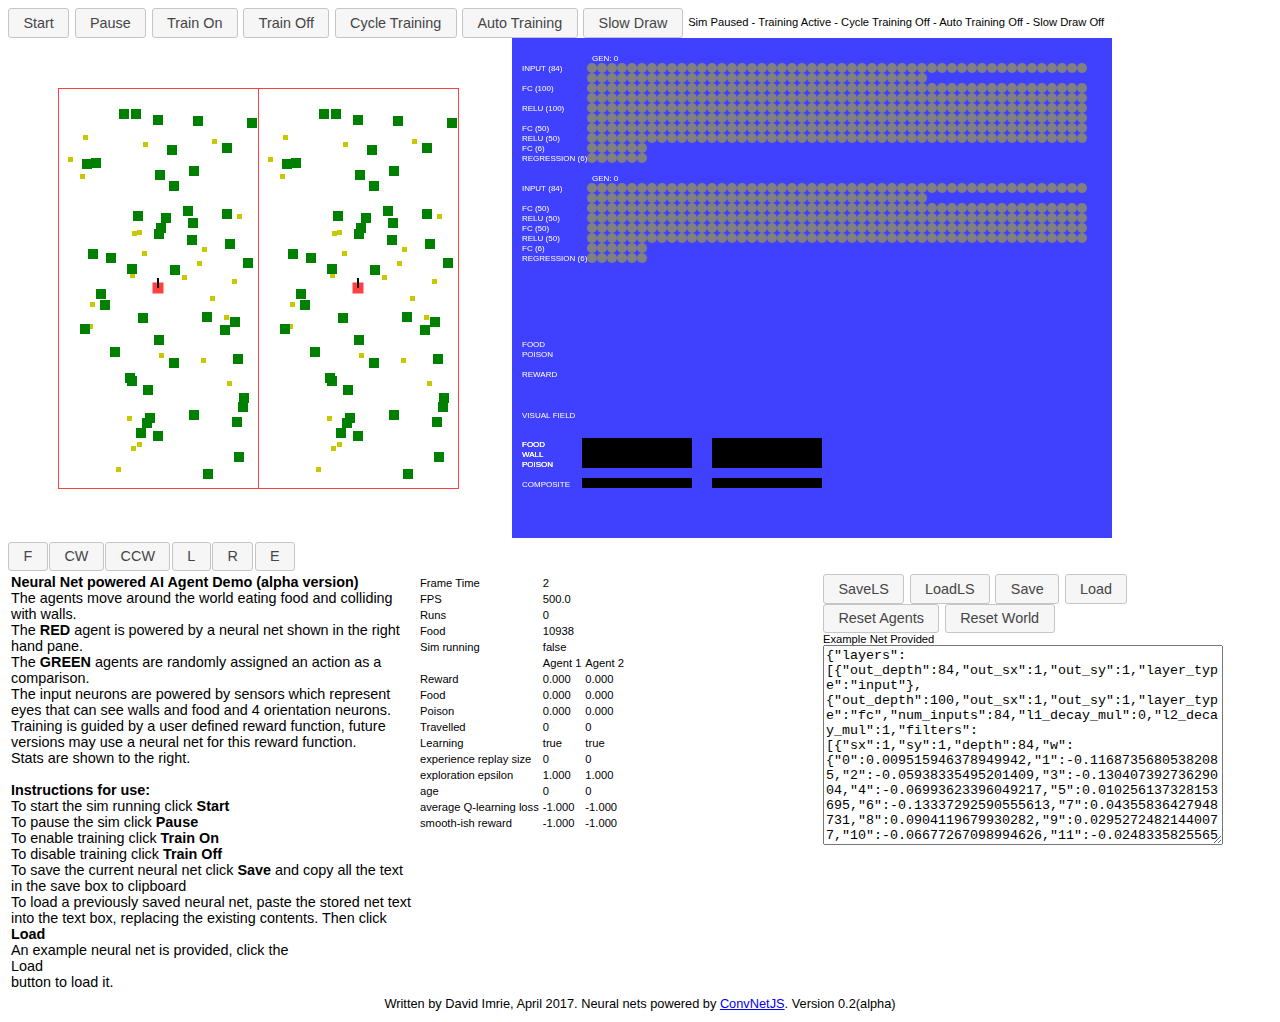
<file: index.html>
<html>
<head>
<title>AI AGENT - Alpha</title>

<link rel='stylesheet' href='libs/jquery-ui.css' id='theme_css'/>
<link rel='stylesheet' href='libs/mycss.css' id='theme_css'/>
  
<script src='libs/jquery-3.2.1.js'></script>
<script src='libs/jquery-ui.js'></script>
<script src="libs/convnet.js"></script>
<script src="libs/util.js"></script>
<script src="libs/vis.js"></script>
<script src="libs/deepqlearn.js"></script>

<script src='classes.js' type='text/javascript'></script>
<script src='draw.js' type='text/javascript'></script>

<script src='main.js' type='text/javascript'></script>

 

</head>
 
<body>
<div id="egdiv"></div>
<button id="runBut" class="ui-button ui-widget ui-corner-all my-button" onclick="runsim( )">Start</button>
<button id="pauseBut" class="ui-button ui-widget ui-corner-all my-button" onclick="pausesim( )">Pause</button>
<button id="startBut" class="ui-button ui-widget ui-corner-all my-button" onclick="startlearn( )">Train On</button>
<button id="stopBut" class="ui-button ui-widget ui-corner-all my-button" onclick="stoplearn( )">Train Off</button>
<button id="cycleBut" class="ui-button ui-widget ui-corner-all my-button" onclick="cycletrain( )">Cycle Training</button>
<button id="autoBut" class="ui-button ui-widget ui-corner-all my-button" onclick="autoButton( )">Auto Training</button>
<button id="slowBut" class="ui-button ui-widget ui-corner-all my-button" onclick="slowButton( )">Slow Draw</button>
<span id="statusTxt" class="my-info">Sim Paused - Training Active</span>
<div id="mcnv">
<canvas id="worldCanvas" width="500" height="500"></canvas>
<canvas id="mainCanvas" width="600" height="500"></canvas>
</div>
<div id="controlButtons" class="">
</div>
<div class="contdiv">
<div id="Info" class="my-desc left">
<b>Neural Net powered AI Agent Demo (alpha version)</b><br>
The agents move around the world eating food and colliding with walls.<br>
The <b>RED</b> agent is powered by a neural net shown in the right hand pane.<br>
The <b>GREEN</b> agents are randomly assigned an action as a comparison.<br>
The input neurons are powered by sensors which represent eyes that can see walls and food and 4 orientation neurons.<br>
Training is guided by a user defined reward function, future versions may use a neural net for this reward function.<br>
Stats are shown to the right.<br><br>

<b>Instructions for use:</b><br>
To start the sim running click <b>Start</b><br>
To pause the sim click <b>Pause</b><br>
To enable training click <b>Train On</b><br>
To disable training click <b>Train Off</b><br>
To save the current neural net click <b>Save</b> and copy all the text in the save box to clipboard<br>
To load a previously saved neural net, paste the stored net text into the text box, replacing the existing contents. Then click <b>Load</b><br>
An example neural net is provided, click the <br>Load</br> button to load it.
</div>
<div id="agentDiv" class="my-info left"></div>
<div id="brainDiv" class="left">
<button id="saveLS" class="ui-button ui-widget ui-corner-all my-button" onclick="savenetLS( )">SaveLS</button>
<button id="loadLS" class="ui-button ui-widget ui-corner-all my-button" onclick="loadnetLS( )">LoadLS</button>
<button id="saveBut" class="ui-button ui-widget ui-corner-all my-button" onclick="savenet( )">Save</button>
<button id="loadBut" class="ui-button ui-widget ui-corner-all my-button" onclick="loadnet( )">Load</button>
<button id="resetABut" class="ui-button ui-widget ui-corner-all my-button" onclick="resetAgents( )">Reset Agents</button>
<button id="resetWBut" class="ui-button ui-widget ui-corner-all my-button" onclick="resetWorld( )">Reset World</button>
<br>
<span id="loadTxt" class ="my-info">Example Net Provided</span>
<textarea id="brainText" style="width:100%; height:200px;">{"layers":[{"out_depth":84,"out_sx":1,"out_sy":1,"layer_type":"input"},{"out_depth":100,"out_sx":1,"out_sy":1,"layer_type":"fc","num_inputs":84,"l1_decay_mul":0,"l2_decay_mul":1,"filters":[{"sx":1,"sy":1,"depth":84,"w":{"0":0.009515946378949942,"1":-0.11687356805382085,"2":-0.05938335495201409,"3":-0.13040739273629004,"4":-0.06993623396049217,"5":0.010256137328153695,"6":-0.13337292590555613,"7":0.04355836427948731,"8":0.0904119679930282,"9":0.02952724821440077,"10":-0.06677267098994626,"11":-0.024833582556538534,"12":-0.05525055618740699,"13":0.03362157725936259,"14":0.0024766901092991528,"15":0.1317179061798709,"16":-0.05524943347040267,"17":-0.17090197168143795,"18":0.05340669520320105,"19":0.03950851492273219,"20":-0.19223014571733793,"21":-0.01351211261573264,"22":0.18557941669596073,"23":-0.06563841676205733,"24":-0.013722753590732238,"25":-0.009330217859208123,"26":-0.089684945209725,"27":-0.18891406492031254,"28":0.2954587204350469,"29":0.11786393617151099,"30":0.12796736522692495,"31":0.05331551682663428,"32":0.0712678546160728,"33":-0.03241628529723026,"34":-0.05419906539924548,"35":-0.1581080168241783,"36":0.126032899238751,"37":0.0061477311745784585,"38":-0.12141187879130906,"39":0.0636238299278151,"40":0.002574679066099277,"41":-0.07600584451838359,"42":-0.03611590955094702,"43":0.05422427752052187,"44":0.01835672715208804,"45":-0.1724219762472211,"46":0.12735075329471213,"47":-0.06877477348485367,"48":-0.08167746748951815,"49":-0.0683767411536753,"50":0.0007000456662739979,"51":-0.05747023473986511,"52":0.03942399114311202,"53":0.07054704041426757,"54":-0.1821181210241465,"55":-0.09800192728889343,"56":0.04398427796774939,"57":0.009839562342510485,"58":0.03845188161381118,"59":-0.015583624741597699,"60":0.11394282956015166,"61":0.19998709517402546,"62":-0.004025257033124438,"63":-0.050568836469513295,"64":-0.34853232301698683,"65":0.06935442598050774,"66":0.11179096540000477,"67":0.04927981456652594,"68":0.09873411187005665,"69":-0.3272867243623138,"70":-0.09207393732969676,"71":0.2109125062590626,"72":-0.05938752728703844,"73":-0.15975054366189095,"74":0.14648954866818534,"75":-0.012779221332469698,"76":-0.0439571179701762,"77":-0.1258685316919238,"78":-0.3261731091771039,"79":-0.067757726354542,"80":0.050266969454148235,"81":-0.10401151299961903,"82":0.04506851161059904,"83":0.12586825371250487}},{"sx":1,"sy":1,"depth":84,"w":{"0":0.09174662202779785,"1":-0.3158990181570819,"2":-0.030668341003553434,"3":-0.02841129398564139,"4":-0.21819375409315855,"5":0.1214120219315293,"6":-0.19725862998268548,"7":-0.08744048784916912,"8":0.03265435171118112,"9":-0.1730439777746073,"10":-0.12915206781634406,"11":0.06772696651420271,"12":-0.18048365772798972,"13":-0.03994627608880523,"14":0.04369109901032765,"15":-0.09864643579755729,"16":-0.014650920114177807,"17":0.08148016840989636,"18":-0.11369411519340875,"19":0.069998052488853,"20":-0.04818923769366908,"21":0.01774133459718129,"22":0.09224041623002026,"23":0.148720197634428,"24":0.05073970158629366,"25":0.10306391228130522,"26":0.14422961000681897,"27":-0.010343780098022731,"28":-0.006607265993232733,"29":-0.10217109043462293,"30":0.010122827046032894,"31":0.14146268456744182,"32":-0.13354094871200703,"33":-0.12885155027532486,"34":-0.27824120365673627,"35":-0.012731701586126035,"36":-0.1439503981606301,"37":-0.1271102557422621,"38":0.043823527615035406,"39":0.04787157081080432,"40":0.23776495614752532,"41":0.3260238782226982,"42":-0.09069833015271225,"43":-0.013461414098827361,"44":0.14019492576561332,"45":0.018013749193016834,"46":0.013716496682666918,"47":-0.002648176099036643,"48":0.03482699576606174,"49":0.0963876634009685,"50":-0.024562990020919245,"51":0.05680347006645935,"52":0.051523575060173556,"53":-0.08079844571147883,"54":0.03123045823230785,"55":-0.049441089761516364,"56":0.03834432124769295,"57":-0.09580277108806584,"58":0.1743026817121268,"59":0.18801296278772472,"60":-0.07054731563390369,"61":0.023344554609377868,"62":-0.019743125485116076,"63":0.02465032924482926,"64":0.16570972945862653,"65":0.0700368309963428,"66":0.027171666132047845,"67":-0.22235727804487518,"68":0.05919148682825437,"69":-0.07771137283672461,"70":0.0814142738211748,"71":0.14215312959601842,"72":0.020682889244080436,"73":0.11768935016593278,"74":-0.08984773092280716,"75":-0.20790300747875448,"76":0.03804322305410424,"77":-0.10323850503636979,"78":0.07521291865532077,"79":-0.055693526791248345,"80":-0.03371053627907348,"81":-0.09123119774122664,"82":-0.09709480843052429,"83":-0.23479298140611965}},{"sx":1,"sy":1,"depth":84,"w":{"0":-0.029061047868442137,"1":-0.007894423781099114,"2":-0.05045743217810431,"3":-0.13679699309134086,"4":0.11694781561144262,"5":0.0716719282064699,"6":-0.1510922330921068,"7":0.02499876327150407,"8":0.06739543566642603,"9":0.06274968010978406,"10":0.09440277585543887,"11":0.03516424228677954,"12":0.022031829011767565,"13":0.17622827031643293,"14":0.08735329948001226,"15":0.043138931309769195,"16":-0.12483679557356928,"17":-0.16001504711150777,"18":-0.09183043627793101,"19":0.05912106546831049,"20":0.03636939011301476,"21":0.00807591144814782,"22":0.0313647786868778,"23":-0.06165882822022806,"24":0.03215302443821271,"25":-0.011653173366281563,"26":-0.0866292420593711,"27":-0.018561348200512324,"28":-0.3483131276897043,"29":0.11050735222690636,"30":0.0007548304675051264,"31":0.0107686663069106,"32":-0.014975720315789798,"33":0.11914700124190138,"34":0.26860950441105913,"35":-0.03180056421682689,"36":-0.17563051081994685,"37":0.013918126512713286,"38":0.06739611315098164,"39":-0.09100518944212378,"40":0.06510835010999966,"41":-0.04731524169071373,"42":-0.06191646869955631,"43":0.014456118661240419,"44":0.0580398788130273,"45":-0.06741444485994158,"46":0.05122582883052394,"47":-0.008841093101662537,"48":0.01162020309401026,"49":-0.16105470569849534,"50":-0.11138441602079759,"51":-0.047235515093468954,"52":0.011212333619074862,"53":0.033766439179148316,"54":-0.05778175074651446,"55":-0.07913128094071756,"56":-0.14239045107855397,"57":-0.0022664221154161304,"58":0.05635620138914572,"59":0.10798771749715523,"60":0.03516719633283738,"61":-0.0641279789071023,"62":0.11888987977208273,"63":-0.05082819764524874,"64":0.04307724877000998,"65":-0.04792638887279652,"66":0.06555674257876692,"67":0.10387173960956243,"68":0.004966270236152624,"69":0.006816158563315154,"70":-0.24672830099062784,"71":-0.0642024067798044,"72":-0.09168407367139655,"73":-0.07375515350346806,"74":0.09826743878217258,"75":0.0012085254095821297,"76":0.07809361969963116,"77":0.010147909204395374,"78":0.12508946651835573,"79":0.07262542398164293,"80":0.13441988580009454,"81":0.14365992288929805,"82":0.09137271768549597,"83":-0.0006627571105201574}},{"sx":1,"sy":1,"depth":84,"w":{"0":-0.13588854676460105,"1":0.2602064021603041,"2":-0.14534309372867038,"3":0.058409121194524335,"4":0.01202183029590537,"5":-0.1417652030869659,"6":-0.01852242022520779,"7":0.003747514997792971,"8":-0.05455384667248325,"9":0.07083645520004721,"10":0.03230580802842831,"11":-0.09311743301230274,"12":-0.14399953567880266,"13":0.08454030030438434,"14":0.11977202908950248,"15":-0.1378815503467595,"16":-0.05119321739704961,"17":-0.016485968304576725,"18":0.151356318589023,"19":-0.08109936102837345,"20":0.007259819528518812,"21":0.029906871953849324,"22":-0.07378490494993649,"23":-0.09661994968770495,"24":0.1304074074632776,"25":-0.0624320564618459,"26":-0.08113204069972754,"27":0.008738555283589739,"28":0.029139857824581162,"29":0.09985235654992124,"30":-0.10112245227997083,"31":0.056173271959563495,"32":-0.17032232119723525,"33":0.03153902614131078,"34":0.027195363361638997,"35":0.06338626953932809,"36":-0.001472905723835036,"37":-0.06374866608568658,"38":-0.10551731915212229,"39":-0.006293134098273325,"40":-0.09862998216931466,"41":-0.1164617323770098,"42":-0.06183720636648406,"43":-0.1414440271377639,"44":-0.13746194034611747,"45":-0.13070646011408613,"46":0.09559285244640182,"47":0.22685994044775346,"48":0.10549221307661875,"49":-0.14621938494161105,"50":0.019298920106455043,"51":-0.024724696478030758,"52":-0.014859450106941775,"53":-0.1938029402070375,"54":0.06277479401608467,"55":-0.1053045941503531,"56":-0.32340019962402533,"57":-0.2142162589342684,"58":-0.010542606190187943,"59":0.24668672065008576,"60":-0.03872280923449352,"61":-0.09337111339779214,"62":0.23533613315698804,"63":0.05840742825022269,"64":0.1754571483814649,"65":0.00902035046589879,"66":-0.04559265608875854,"67":-0.016417341806238453,"68":0.010169369722465004,"69":0.1180108656097936,"70":0.14688757341198405,"71":-0.10399836475381312,"72":0.1377374189158253,"73":-0.11534645938484378,"74":0.07373811730172432,"75":0.10500530790562862,"76":0.12582822233807026,"77":0.12723723216639932,"78":0.1796033728193845,"79":-0.2323364234793033,"80":-0.2273571460720323,"81":0.16644933163711317,"82":-0.014370622490656113,"83":0.2453581240123427}},{"sx":1,"sy":1,"depth":84,"w":{"0":0.001533409470666497,"1":-0.1106748583667753,"2":-0.060439258011279494,"3":0.026701703502853016,"4":-0.08098298479488747,"5":0.11513160791060059,"6":0.01585032725177798,"7":-0.011290230311668325,"8":-0.020178289175832115,"9":-0.12585166990153426,"10":-0.027780572004013467,"11":-0.1187091633948621,"12":0.1051910923510893,"13":0.007004527721186141,"14":0.1405135051992506,"15":-0.10500725738582722,"16":-0.012215636054764384,"17":0.05380942523002686,"18":0.019841902652082223,"19":0.0039305238300284,"20":-0.1630506377167742,"21":0.044057789567864665,"22":-0.10404333514238452,"23":-0.018788433946033776,"24":-0.11421877242219194,"25":-0.11094010223679614,"26":-0.006337985404220307,"27":-0.08393874692469835,"28":-0.0413790284005765,"29":-0.1940176841330758,"30":0.008681741042247974,"31":-0.08851142480629415,"32":0.010030038635455795,"33":-0.07914929135351222,"34":0.1425042276868996,"35":0.07045059506353123,"36":-0.0747717305365242,"37":0.058654643883233507,"38":-0.14051994265775566,"39":0.04056872314012361,"40":-0.03046691815422183,"41":0.02801576552254222,"42":-0.025306611085035614,"43":0.006733100651288354,"44":-0.10210057019516154,"45":0.11722064455808985,"46":-0.11359551897176143,"47":-0.033797233789530506,"48":0.02491067976131465,"49":-0.21087875111509827,"50":-0.10525169953463058,"51":-0.087256761480145,"52":-0.060197458835284594,"53":0.15940573331685035,"54":-0.008641091898302868,"55":-0.0682350159902429,"56":0.05967816099699708,"57":-0.002863313216463932,"58":0.13282229236730816,"59":0.03221462040303727,"60":0.010413667599075383,"61":0.012372322559030624,"62":0.03658978966103274,"63":-0.24254619338775832,"64":-0.23433166902016195,"65":0.004070778992902014,"66":0.09657932674808968,"67":-0.03415023851446431,"68":0.006881151166457778,"69":0.16495979108275877,"70":-0.017712958392006505,"71":-0.06666839883471071,"72":-0.01829421534822813,"73":-0.0397140254202549,"74":0.08770209437584743,"75":-0.023414376827055206,"76":-0.12494767996233798,"77":-0.1520242910363148,"78":-0.27363909075485904,"79":-0.04422043696527582,"80":-0.05093212300258693,"81":0.12283944962520278,"82":-0.03180739547470843,"83":0.06243050665683243}},{"sx":1,"sy":1,"depth":84,"w":{"0":-0.05719442509815177,"1":-0.06758540436648296,"2":0.017961764002402045,"3":-0.08732466606607986,"4":-0.13820471338986748,"5":-0.01631574766568629,"6":-0.1916951559848446,"7":-0.0047339413760332134,"8":0.1118001681374961,"9":-0.010141317460728544,"10":0.05786093937524856,"11":-0.07688614553136855,"12":-0.05769714023784059,"13":-0.003769472348018609,"14":0.030796056082260794,"15":0.08080775582439871,"16":0.037547972029275234,"17":0.16681277657570628,"18":0.042536177669713904,"19":-0.10698113820365118,"20":-0.03633484243667196,"21":0.05830894945485872,"22":-0.045285081938696514,"23":0.1530041194641476,"24":0.03440929588037654,"25":-0.1775066506911582,"26":0.1693109349056255,"27":0.15113836848037485,"28":-0.14943726997116064,"29":0.1985978767790587,"30":0.3357607703693524,"31":0.04615433543775052,"32":-0.10479521749232931,"33":-0.160240514068525,"34":-0.06943691597559512,"35":-0.12333540834639097,"36":-0.22669354520052842,"37":-0.03644991604374767,"38":0.29101875612896166,"39":0.013180352000732653,"40":-0.051345669471367025,"41":0.16283458280051066,"42":-0.010064437372682101,"43":-0.07949363985701846,"44":0.09374407957867543,"45":0.20309953642933565,"46":0.031147921275982978,"47":-0.08102212548170182,"48":0.012869923505607003,"49":-0.21124354974780132,"50":-0.23628995466069883,"51":0.018750348465654845,"52":0.0808252954384774,"53":0.16032295269870753,"54":0.11585117644931296,"55":0.17776334716146683,"56":-0.1361399790063049,"57":-0.04324856357484641,"58":0.13556011746021593,"59":-0.05896683524816231,"60":-0.10796756524484724,"61":-0.0749672040745055,"62":0.19082565384165967,"63":-0.07895971902730006,"64":0.005330533128096087,"65":0.03883633230019025,"66":-0.05886407111306805,"67":-0.05061047245128622,"68":-0.04485987078287058,"69":0.07119350076054762,"70":0.04466964931063445,"71":0.09596668353168898,"72":0.040076198895419905,"73":0.05269425272579145,"74":0.12290790772199332,"75":0.051407026451600175,"76":-0.08546932567090607,"77":0.04556208968619398,"78":0.06246194650424635,"79":-0.0842106714939107,"80":-0.014602771647645188,"81":0.044647089666926876,"82":-0.03882191514671743,"83":-0.021920821863710124}},{"sx":1,"sy":1,"depth":84,"w":{"0":0.013098881558006207,"1":0.1610962077384672,"2":0.035082271669606375,"3":-0.20276093507034884,"4":0.03420862726967489,"5":0.06170413075490693,"6":-0.13936748516789543,"7":0.060194954612380634,"8":-0.056825709027756764,"9":-0.09486629023878725,"10":-0.24852091846102636,"11":0.061688038326793114,"12":-0.015336161808795736,"13":0.0033730156385458855,"14":-0.02929500205430103,"15":0.09415880461064607,"16":0.16125627195256123,"17":-0.029557620615072444,"18":0.09673798837831525,"19":-0.07058227568764819,"20":-0.05817915413989835,"21":0.07428558855720988,"22":0.018064258466833495,"23":-0.1034583232560371,"24":-0.2627492323356926,"25":-0.09563850387492853,"26":0.043645307804405606,"27":-0.0620699979753194,"28":0.014882033323267025,"29":-0.1629918590144536,"30":-0.13373133823779002,"31":0.0851490545534335,"32":0.02371812704940518,"33":0.03776754390983301,"34":0.03280130281793398,"35":-0.0737574710253366,"36":-0.05869879542874444,"37":0.12271409792578143,"38":-0.008379216283404788,"39":0.08101522813454165,"40":-0.015206092218612877,"41":-0.13496158207176498,"42":0.04359526771976663,"43":-0.07734014391295742,"44":-0.08622271052913685,"45":0.03899320106729421,"46":0.01647222528490841,"47":-0.11401461492663535,"48":-0.07719733487927952,"49":-0.01568056296257812,"50":0.0012306930540009146,"51":-0.07434316903826932,"52":0.2748989669853988,"53":-0.0826348538417322,"54":-0.08117282052451766,"55":-0.11601379276210834,"56":0.035071493109452484,"57":-0.07218094361252948,"58":-0.023253777023449537,"59":0.10663256446641874,"60":-0.021756666222223154,"61":0.04291121318656422,"62":0.04964814617029009,"63":-0.24297398494997977,"64":0.07208255944033261,"65":-0.06481577670717566,"66":-0.042611158654092755,"67":0.3192323458043494,"68":0.07776267907537483,"69":-0.1732744519278767,"70":0.11459039351346269,"71":0.08200287846222701,"72":0.1832389514068563,"73":0.09040420116275524,"74":-0.05431659278832458,"75":0.06944232525779469,"76":-0.09258152636188408,"77":0.16653394113437478,"78":0.17631626786873322,"79":-0.0799937647315543,"80":-0.07573628200135497,"81":-0.10674103328752992,"82":-0.02002476682375813,"83":0.04323872547324837}},{"sx":1,"sy":1,"depth":84,"w":{"0":-0.047584267755454865,"1":-0.03257368254767698,"2":-0.07693783148335084,"3":-0.050927553990951537,"4":0.1415788082507931,"5":-0.1597926069742548,"6":-0.24034227219563326,"7":-0.08273768782162949,"8":0.0072959487409519725,"9":0.030088990933719927,"10":0.17795658975596498,"11":0.2118033737622249,"12":-0.2518191331406743,"13":-0.004607688201127043,"14":-0.01965557085264196,"15":-0.1483890679859653,"16":0.135016477774734,"17":0.027934440464681482,"18":0.10803506455003983,"19":0.042687512417441335,"20":0.06292557784717535,"21":0.06869799528464407,"22":0.0550248778819728,"23":0.15787069526549208,"24":0.04648051527379235,"25":0.008133324458053908,"26":0.174234319443073,"27":-0.14842644376246378,"28":-0.06652492936497587,"29":-0.17133335345276451,"30":0.05080104921302755,"31":-0.00089274556050724,"32":-0.23261856347832283,"33":-0.10523750253455247,"34":-0.17898779808906856,"35":0.14204248398129588,"36":-0.0690380729781481,"37":0.10360245495787106,"38":-0.10924879115049874,"39":0.2555743263245414,"40":0.0326924593553053,"41":0.10639814635953349,"42":0.08598574653130342,"43":-0.04137760349316781,"44":-0.21150839882024827,"45":-0.1639961727773828,"46":0.0425424071310322,"47":0.1157883364517159,"48":-0.08020591463059058,"49":0.07267994718926059,"50":0.028258295119134826,"51":0.03094237836241337,"52":-0.01973950378266694,"53":-0.18565059355885624,"54":-0.08378442683541897,"55":0.06738892362635836,"56":-0.14607205373051682,"57":0.003208636579954762,"58":0.04323083410539776,"59":0.08667483987967474,"60":0.0544538374708888,"61":0.07841710009835512,"62":0.050473919708546276,"63":0.10426688017245006,"64":-0.02321923716496777,"65":-0.10796443584450079,"66":-0.14440058591678825,"67":-0.14540080074412182,"68":0.011841747520415292,"69":0.19508790761676661,"70":0.043174490846660335,"71":-0.04792506594619676,"72":-0.0298548616176179,"73":-0.02283494042589693,"74":-0.23575141605225558,"75":-0.07991280353078341,"76":0.03554810393883357,"77":0.1180605899213763,"78":-0.1470801780267236,"79":-0.15569118532670237,"80":0.05148135896854806,"81":-0.1706152984436001,"82":0.020730072265471564,"83":-0.10525273168608983}},{"sx":1,"sy":1,"depth":84,"w":{"0":0.08353626437303704,"1":-0.07116377714075323,"2":0.15049379998482962,"3":0.12502000734597699,"4":0.1470919223905252,"5":-0.12433215866932437,"6":-0.039739589398577226,"7":-0.0751373328903869,"8":0.06502654795655984,"9":-0.07525931222771917,"10":-0.08023857921755023,"11":0.09559011459026198,"12":0.0460149618492265,"13":0.04489577489241641,"14":0.12194760691372851,"15":0.027677901247563325,"16":-0.05373005607545759,"17":0.006561032413606621,"18":0.0673254196478635,"19":0.06771976984474722,"20":0.10234950648585593,"21":0.10589771675396065,"22":0.09789340513074596,"23":0.10167408713846303,"24":0.0002938926688854841,"25":-0.0565944166613664,"26":-0.18044527011506395,"27":0.014352301751265013,"28":-0.0070115970859063684,"29":0.06561621311803022,"30":-0.022482812007487727,"31":0.08788096706762268,"32":-0.17448483003790594,"33":-0.08281088059270351,"34":-0.01527524598444741,"35":-0.014150548474491827,"36":0.13187280314551092,"37":0.19385771299460186,"38":0.11380503692582182,"39":-0.08357079477338478,"40":-0.20389450153962896,"41":0.08285447849375167,"42":0.008461476244002565,"43":-0.0689405830147008,"44":-0.06857674595211098,"45":-0.18696260672018922,"46":-0.04429683681359211,"47":-0.1544494926665966,"48":0.06652993648132348,"49":0.0903307515753906,"50":-0.0975847672471128,"51":0.021978631189338325,"52":-0.09496809684008292,"53":-0.13320197265828673,"54":-0.08932152774753246,"55":0.12234709642716225,"56":0.003862837680533318,"57":-0.04074148155619387,"58":0.04274762121216244,"59":0.10938050616955092,"60":0.04049437687614501,"61":0.037815064466775676,"62":-0.0687929485778223,"63":-0.12579217156737238,"64":0.009528205002425669,"65":0.19211015763649514,"66":-0.014795213625110583,"67":0.14370606473959804,"68":0.010611659835751274,"69":0.13224676972248528,"70":0.05866735379250692,"71":-0.04415390249428232,"72":0.2529238084132432,"73":0.08428825517145426,"74":0.056662229535104656,"75":-0.0066583748543006995,"76":0.06150604737789371,"77":0.0499833959771937,"78":-0.0439609325850788,"79":0.1171394837753859,"80":-0.020122732812607173,"81":-0.027987191933801173,"82":0.04884732179283588,"83":-0.1868889593960364}},{"sx":1,"sy":1,"depth":84,"w":{"0":0.1288076525800021,"1":-0.06703974284325515,"2":-0.002387749431838874,"3":0.10225075338064242,"4":-0.10293817537773715,"5":-0.03824658839979089,"6":0.1796562788655313,"7":-0.012783032391412586,"8":0.0969965148929141,"9":-0.10227731794248456,"10":0.006055438339391024,"11":-0.13240279028576862,"12":0.01939726708237149,"13":-0.1067145925476855,"14":-0.20218487682265607,"15":0.023665547219987676,"16":-0.05915743591224919,"17":0.07361229424768902,"18":0.10791010367991603,"19":0.09345153004926893,"20":-0.12637986138068083,"21":-0.11902334752127013,"22":0.027937253728158747,"23":-0.03623662620972776,"24":0.0033628667519244792,"25":-0.10088529400242476,"26":-0.05204961480897144,"27":0.07425436956837138,"28":0.11597771008793288,"29":0.11732208595525709,"30":0.0603717346778962,"31":-0.13641020672228427,"32":-0.05316788891047694,"33":-0.0008857309001917036,"34":0.037393979927845905,"35":-0.24500749988397416,"36":-0.05789935448843669,"37":0.0774255232381737,"38":0.11724591592757341,"39":-0.033188013673180444,"40":-0.21162534580728035,"41":0.26943007321588996,"42":0.06377530072967358,"43":-0.10292119518886475,"44":0.1984116542786562,"45":0.037898362449258816,"46":0.054630313686614536,"47":-0.10395797947642833,"48":0.0156377137470339,"49":0.08962310503098789,"50":-0.024154786631609027,"51":-0.2869618216791471,"52":-0.13422436364044663,"53":-0.0063077330231628165,"54":-0.05521747589857707,"55":0.025561570891567312,"56":-0.000831162533085054,"57":-0.04767966792637533,"58":0.04087795721837231,"59":-0.025329844108821695,"60":0.024476673350881092,"61":-0.14511600303773067,"62":-0.06557770878223287,"63":-0.02624788576268456,"64":0.13626666458343753,"65":0.03841318402432758,"66":0.1498928624186793,"67":-0.060042707555076555,"68":0.065990047530155,"69":0.1692593827014478,"70":0.054938803962901614,"71":-0.02133710481558823,"72":0.010561474744831883,"73":-0.17713177021918414,"74":0.078970850401402,"75":0.004662233444532891,"76":0.12371318840184191,"77":0.06338167207907604,"78":-0.03828501707018932,"79":-0.009898220985242937,"80":0.17549722690965136,"81":-0.28954890272873535,"82":0.061305760082354326,"83":-0.095688078761993}},{"sx":1,"sy":1,"depth":84,"w":{"0":-0.03001572439336588,"1":-0.06550197583104517,"2":-0.11362076710596668,"3":-0.029115203026725434,"4":-0.03159806316983292,"5":0.07525010541683978,"6":0.13509532892197962,"7":-0.16143948545340692,"8":-0.11879625795109047,"9":0.1474289342153814,"10":0.10306299959878308,"11":-0.06124668418745189,"12":-0.046522050782163475,"13":-0.06269741053416536,"14":-0.04041297743230729,"15":-0.07683900090778305,"16":0.04028957489710537,"17":-0.18960287382926394,"18":0.0885392646959932,"19":0.10463105158318291,"20":-0.12545345488498813,"21":0.08028055554537959,"22":0.07068473738559897,"23":-0.046513910981121766,"24":-0.17972496057886952,"25":-0.05698126293085416,"26":0.01625903450967226,"27":0.002531657578065005,"28":0.09771965846953211,"29":0.014609802480162346,"30":-0.11907915852942363,"31":-0.04485950533817075,"32":-0.00039076351054196024,"33":-0.21044403005193174,"34":0.03533266836899402,"35":-0.0869787569264705,"36":-0.014741556830364239,"37":-0.03429542549618216,"38":0.1842468892741824,"39":-0.13924740442058425,"40":-0.053672004057859116,"41":-0.23361832216180456,"42":0.1444522904521089,"43":-0.10942281687914025,"44":-0.21028629373517022,"45":0.1371109522633169,"46":-0.055288908294254174,"47":-0.1393012954063847,"48":-0.05015924350736324,"49":-0.08766221832345163,"50":0.21674075866621656,"51":0.12558484905056852,"52":-0.039086241057268545,"53":0.14438925963754717,"54":0.09541152948775188,"55":0.029557156230389906,"56":-0.05769746697510816,"57":0.2348118652609864,"58":-0.007449374457922189,"59":-0.07347636732550537,"60":0.09132099991353895,"61":0.17996548510130664,"62":-0.16743545955957187,"63":-0.08368355935578015,"64":0.23812137623503152,"65":0.28448480604825754,"66":-0.11768628270825252,"67":0.20721887669689867,"68":-0.0728476988609506,"69":0.01655511132812026,"70":0.11275882546769285,"71":-0.0687464192489031,"72":-0.012808091016922618,"73":0.06991697853504815,"74":0.07134616327825757,"75":-0.11416661966633979,"76":-0.21084748846143792,"77":0.11393928480922652,"78":-0.021039751610403425,"79":-0.05120509166680689,"80":0.01649674512572502,"81":0.0224129402679396,"82":-0.050577789307208264,"83":-0.09302075978941164}},{"sx":1,"sy":1,"depth":84,"w":{"0":0.24549233371545515,"1":-0.009887805306716681,"2":0.03672484596239727,"3":0.19853975557889975,"4":-0.0017831583843724126,"5":0.0745654404711857,"6":0.019254958627794107,"7":-0.16620176987173307,"8":-0.032148370738253884,"9":0.04958906099127392,"10":0.12895558717376385,"11":-0.017167567858563968,"12":-0.10678366289152855,"13":-0.05969059576456259,"14":0.05761055116248499,"15":0.13901550066030127,"16":-0.10099201948721187,"17":0.004946666245911125,"18":0.1730460566585383,"19":-0.004255297724503972,"20":-0.14842347549005788,"21":-0.13076425974024436,"22":0.15177352038814473,"23":-0.03561319192801953,"24":0.16869101442851991,"25":-0.026904541511687106,"26":0.24344915861578534,"27":0.24800238609329875,"28":0.09478363930647837,"29":-0.09289258444803013,"30":0.019204354479023845,"31":0.022045009504550635,"32":-0.04653088258427268,"33":0.14827365635491221,"34":0.04235977827648062,"35":-0.0177163496257729,"36":-0.12257344971134809,"37":-0.06947940364044049,"38":-0.22518210588736345,"39":-0.1904915138998199,"40":-0.13714879336857264,"41":0.0031197328479189565,"42":0.06224194899319357,"43":0.05881885436693236,"44":0.026491404806576226,"45":0.14786511862169185,"46":0.01385582160889062,"47":-0.021484124418878495,"48":0.04149391349130353,"49":-0.07250196833539012,"50":-0.03480179026548083,"51":0.09420641485112889,"52":-0.041485803687903715,"53":-0.1186411775658741,"54":0.012241488034336803,"55":-0.047884738057878934,"56":0.0017330790645531569,"57":-0.01768937021026665,"58":0.15852714569925824,"59":0.0901655299801961,"60":0.00790159401296871,"61":-0.08548358506753342,"62":0.0010166586190833626,"63":0.020747010658109695,"64":0.18948300456245695,"65":-0.10195224651067955,"66":0.027962149394250704,"67":-0.01038922523866793,"68":0.00785708990710962,"69":-0.042479015959024015,"70":0.08294634207539718,"71":-0.07588198957346934,"72":-0.13990613453009956,"73":-0.05706180727386853,"74":-0.06602942804943439,"75":0.00516828671513691,"76":0.16615170260673284,"77":0.013624922862154217,"78":0.1619125719807626,"79":0.1985815083811336,"80":-0.16363605259208264,"81":0.06144493352203955,"82":0.3190431940860266,"83":0.01701253465873093}},{"sx":1,"sy":1,"depth":84,"w":{"0":0.12394504353821521,"1":0.07479451782075794,"2":0.03347953724779282,"3":0.06526949043023536,"4":-0.03836607195472805,"5":-0.07036017511998885,"6":0.08841004893950755,"7":-0.09026972977719304,"8":-0.3674775063718408,"9":-0.0789464852304106,"10":0.018157230840687273,"11":-0.03324267538568432,"12":0.07690252232739321,"13":-0.052537838008750504,"14":-0.11993042451141334,"15":-0.213368607967686,"16":0.16724847205359747,"17":0.021113842941414006,"18":0.24299459942603016,"19":0.016402375380787804,"20":0.08184870385443915,"21":0.3048589928132163,"22":-0.06869896109639588,"23":0.3087361953289962,"24":-0.09025231370540487,"25":0.06103695381970075,"26":0.025728290236806835,"27":0.17544785142364752,"28":-0.09713186039519336,"29":0.0272713792652722,"30":-0.15441454122665113,"31":0.13260109382643703,"32":-0.11678184572634007,"33":-0.11229813487735818,"34":0.18374378269455852,"35":0.000876758683477793,"36":0.04078965347094594,"37":-0.05226156294508506,"38":0.07436132157407431,"39":-0.09101627561041256,"40":0.014630788463587589,"41":0.041878491681296474,"42":0.0692254727709788,"43":-0.14329652740218876,"44":0.12362433397759194,"45":0.09453613116848518,"46":0.24081957816685728,"47":-0.1655655985357651,"48":0.023996933555762295,"49":-0.11035594859321746,"50":0.002506879223975044,"51":-0.05523717524727849,"52":0.09985060727744527,"53":0.10475754592807288,"54":0.017993205206229598,"55":-0.13594841083444664,"56":-0.23070435948785908,"57":-0.13986037950968197,"58":-0.005739839883569494,"59":0.11314724586442337,"60":-0.2037357140487404,"61":-0.031560266419122185,"62":-0.13311750637736017,"63":-0.1463974372605213,"64":0.1435999861780321,"65":-0.04548948309566172,"66":-0.20866342470266971,"67":-0.091626565471117,"68":-0.0866623835802297,"69":-0.0760777106863676,"70":0.009070232473703376,"71":0.01263476825244169,"72":-0.005911526518065361,"73":-0.0665278202285413,"74":-0.17672286689861397,"75":-0.2544402177571305,"76":-0.05594891559194759,"77":-0.010969311053358327,"78":0.10967408893797274,"79":-0.07429266306420232,"80":-0.08061568237785428,"81":0.22124642541826994,"82":-0.053554380204533354,"83":-0.15000891314659148}},{"sx":1,"sy":1,"depth":84,"w":{"0":-0.08652996214327588,"1":0.06763882642164516,"2":-0.11561338759411202,"3":0.05233406974225402,"4":0.11397924165987797,"5":0.08194373014388366,"6":0.015724467583759512,"7":-0.15039223565866672,"8":-0.08836293645446616,"9":0.1332837354153317,"10":0.0027454662311555307,"11":0.02233604186773491,"12":-0.0412423107417373,"13":0.045267408537995636,"14":0.044287542971548785,"15":0.1014090157250824,"16":-0.049963246258566435,"17":-0.13890599709465176,"18":-0.07774861566299075,"19":0.16240793202319886,"20":-0.0349065254743832,"21":-0.18803618112716425,"22":-0.004506102033552985,"23":0.004293222569556991,"24":0.03813297590092555,"25":0.09205926204475474,"26":0.15435164452003378,"27":-0.1624495323959698,"28":0.11795506128721982,"29":0.05084757114754419,"30":0.08496146876448613,"31":-0.07268907444320137,"32":-0.08766236417826657,"33":-0.06101518884183861,"34":-0.08035969807575591,"35":0.1448008387396042,"36":0.10063153614287264,"37":0.07182188506194405,"38":-0.06167066410721257,"39":0.12211822020431398,"40":-0.02836688324989105,"41":-0.057508556418030765,"42":-0.06733420488619866,"43":-0.019749128750620275,"44":-0.0389643740299986,"45":0.02308272929575711,"46":-0.15215739178799395,"47":0.03162037790930155,"48":0.022394821693427807,"49":-0.026873241401777076,"50":0.09843218304121258,"51":0.057338956939728555,"52":-0.032730321176656876,"53":0.18125215527230998,"54":0.2000122633205874,"55":0.14544342067198573,"56":-0.16695167488297816,"57":0.0713800313717376,"58":-0.12167172885996505,"59":0.10679423343146456,"60":0.1549116901953121,"61":0.062178796666141796,"62":0.10921173685533653,"63":-0.10153694368109398,"64":-0.009110925604659583,"65":0.01454052530501395,"66":0.012182611718873332,"67":0.17485765705029954,"68":0.04501262161224046,"69":-0.09403619049328585,"70":0.06541977082168918,"71":-0.1735680378869656,"72":0.09491081130495174,"73":0.009782687825345165,"74":-0.15152037244608685,"75":0.13634001795543008,"76":0.09968340170447076,"77":0.06566283345516939,"78":0.06860440178140655,"79":0.25122486800955945,"80":0.01964888731205269,"81":-0.11598226522587955,"82":-0.07544269698420598,"83":0.3006117493670929}},{"sx":1,"sy":1,"depth":84,"w":{"0":-0.031021628755470914,"1":0.14386066141536444,"2":-0.04781748789746456,"3":0.10174610946452962,"4":0.054370928554846716,"5":0.198800607519393,"6":0.03811013687055041,"7":-0.2695906374872181,"8":-0.1363117835751126,"9":0.057773646830185946,"10":-0.07471679180777746,"11":0.04948486476083411,"12":-0.05953066558233166,"13":-0.16426464635573995,"14":-0.005495473927862345,"15":-0.07312351551170128,"16":0.08297418259159664,"17":0.11809632351651538,"18":0.040861642510558856,"19":0.019471167440884337,"20":0.023506719857355564,"21":0.03157786060828845,"22":-0.3169621008349363,"23":0.11013189412214464,"24":0.0850826082207356,"25":-0.2138943893196331,"26":0.10860315633752675,"27":-0.0016333358417764594,"28":0.039475771415349026,"29":-0.08844320353980795,"30":-0.08678648736305647,"31":-0.04178366237161415,"32":0.032098562552221814,"33":-0.02421854087142164,"34":-0.10050919816227849,"35":0.0001510455873366105,"36":-0.023246106595539735,"37":0.152683005958911,"38":-0.09758700444061655,"39":-0.24195497581805783,"40":-0.007932027063481638,"41":-0.14027559907583564,"42":-0.049018378282021186,"43":-0.04663586494805908,"44":0.1399948934298884,"45":0.13489555054789862,"46":-0.20910347291363346,"47":-0.09314001424265587,"48":-0.04623236645575735,"49":-0.09100295100443273,"50":-0.18363851079247678,"51":-0.054925067334031345,"52":-0.08979241345341006,"53":-0.028555709841448493,"54":0.0007279648965988282,"55":-0.10420106224492005,"56":-0.07636757072825857,"57":-0.01583082394728265,"58":0.1093072177752804,"59":-0.0897937326953837,"60":-0.03045328976773979,"61":-0.12934822547116848,"62":0.11755989097737517,"63":-0.14879101014883578,"64":0.03552386041505571,"65":-0.12914206370526654,"66":-0.050874108407032104,"67":0.06873583618168361,"68":0.08647324747222652,"69":0.03783905194343836,"70":0.3650881755113864,"71":0.12350875851967409,"72":0.07973981448331814,"73":0.040501999997345974,"74":0.010390649514010123,"75":0.06798397307302594,"76":0.056724288275181736,"77":0.062425511144893406,"78":0.06647167616505957,"79":-0.05609409253727247,"80":0.0832701514583618,"81":-0.13536549796079647,"82":-0.05538124631548718,"83":-0.06839792260723593}},{"sx":1,"sy":1,"depth":84,"w":{"0":0.0852331116901288,"1":-0.022511046690024013,"2":0.19372620336793503,"3":0.033307660830931375,"4":-0.05508441418483431,"5":0.20887720077377347,"6":0.153537306833373,"7":-0.004419240010747107,"8":0.1165091019238745,"9":0.04201185667628062,"10":-0.028643007569726806,"11":0.12826943487789527,"12":-0.0016865882392110032,"13":-0.03570234760429994,"14":-0.12327143457774159,"15":0.11883169568486115,"16":-0.15973667490965412,"17":0.18002908764890757,"18":-0.022855710955484006,"19":-0.18116347808246752,"20":-0.16748834073054975,"21":0.021716744151126344,"22":-0.04084867366031846,"23":-0.11782027192949517,"24":-0.18515264911527407,"25":0.000002094236293889738,"26":0.03987712418300271,"27":0.05359816521997892,"28":0.0648652507844695,"29":-0.004382473075699932,"30":0.05375116938394639,"31":-0.08428237566134145,"32":0.00768771883077336,"33":-0.058856941327653366,"34":-0.14472793420163815,"35":0.10222161475662281,"36":0.11489324902030086,"37":0.2164751354771148,"38":-0.0024683442714556413,"39":0.002250490241216131,"40":0.24555454433916066,"41":0.01690167077038149,"42":0.18316300172585154,"43":-0.007632462767917384,"44":-0.05109034983238108,"45":0.12016015482753101,"46":0.007064211573556345,"47":-0.000012821211021727063,"48":-0.18179623287330862,"49":0.04984497856135861,"50":0.13146373138150708,"51":-0.07539929566314588,"52":-0.04973458844903686,"53":-0.10127477500891852,"54":-0.02627489366244103,"55":0.02347595452623262,"56":0.08983140573611764,"57":0.12647719169831653,"58":-0.08024275893023686,"59":0.06551751116808469,"60":0.010014452548758664,"61":0.10833562574023234,"62":0.12355045575846459,"63":-0.15931728745580623,"64":-0.1037960166162488,"65":0.10560333704287879,"66":0.3103664803649406,"67":-0.07739771839512359,"68":-0.1713468173882795,"69":0.05951337530637799,"70":0.009668368655367751,"71":-0.04725217203952945,"72":0.02776771715129729,"73":0.05824786939573997,"74":-0.0037235485626589517,"75":0.0022711328303611747,"76":0.0358699912544411,"77":0.2634491454598761,"78":-0.020286454308024893,"79":0.08922166165529409,"80":0.09629961747569685,"81":0.009700683702672113,"82":0.02773364673448172,"83":0.06900640606772968}},{"sx":1,"sy":1,"depth":84,"w":{"0":0.027435088124693825,"1":0.17554184001870157,"2":0.034315370744432055,"3":0.04583059226475616,"4":-0.11615599169892953,"5":-0.04911314040583767,"6":-0.16215679325765125,"7":-0.017745379972577087,"8":-0.053704100332903154,"9":-0.0013181579655968177,"10":-0.030906123488300064,"11":-0.11481211124283777,"12":0.0711287557028659,"13":0.07645046007752236,"14":0.05941777380387481,"15":-0.032630032702955,"16":0.018306345674769728,"17":0.21590863795982881,"18":0.14867376267446825,"19":-0.0005180564851654174,"20":-0.03959829767366162,"21":0.14601345260204296,"22":-0.04514726000066173,"23":0.09585524405018055,"24":0.07428657732724046,"25":0.13723754367142654,"26":-0.058202193758122585,"27":-0.13980853782476782,"28":-0.09106449883329323,"29":-0.05638594700239937,"30":0.09502816468611144,"31":0.1040786373810714,"32":-0.188462425998275,"33":-0.08413876532868625,"34":0.09185338413729065,"35":0.09163227729626636,"36":0.14416594895935458,"37":-0.0949555655787861,"38":-0.033515517474795406,"39":-0.09317498200372365,"40":-0.04744650807198379,"41":0.1341089104639938,"42":-0.11528404030027124,"43":-0.15541449301838298,"44":-0.020719595074105177,"45":-0.0785277914164897,"46":0.06453371619700189,"47":-0.04704435312096128,"48":-0.013304467053062806,"49":-0.0825055687801208,"50":-0.040315638781494786,"51":-0.06247115469743098,"52":-0.29720710561535,"53":-0.016124423098295534,"54":-0.03112279447143557,"55":-0.022445525067243673,"56":0.2200149297517887,"57":-0.005634060611266649,"58":0.07591452786776742,"59":0.07278843826173353,"60":0.031799728739579376,"61":0.13026058210949296,"62":0.14352615027234567,"63":-0.19982999561930012,"64":0.0061674743430796455,"65":0.09737765609787553,"66":-0.07085177826014881,"67":0.1311126398923395,"68":0.08412130171797541,"69":-0.15821063131496838,"70":0.04648692123263556,"71":0.03409601180578628,"72":0.0445397801542597,"73":0.17332737589896352,"74":-0.1060671090710986,"75":0.035758523059593705,"76":-0.16580816094918094,"77":0.07201339080726028,"78":0.12126740528892783,"79":0.011283052409235717,"80":0.06938461768991869,"81":-0.18085761331277933,"82":-0.043415367194248704,"83":-0.03904949641369676}},{"sx":1,"sy":1,"depth":84,"w":{"0":0.05841126174392829,"1":-0.24133618031231696,"2":0.15676705877192115,"3":0.07112763573837229,"4":-0.0605028404391456,"5":0.11335102161696539,"6":0.03918057960123819,"7":0.05569076731137973,"8":0.08240215867187146,"9":-0.06488148767879713,"10":-0.10815729869381767,"11":-0.06336480016711177,"12":-0.06267873007593609,"13":-0.04530890312002169,"14":-0.0846130579911989,"15":0.0413719924305516,"16":-0.08105742769574069,"17":0.00963340639234004,"18":0.17104782834628493,"19":0.05264633862192054,"20":0.010196929793025014,"21":-0.0195239332591436,"22":0.03618697913582414,"23":-0.2172237916840375,"24":0.2338177614864712,"25":-0.08963412294190577,"26":-0.22573596294888704,"27":0.03902544121891678,"28":0.19302323118260303,"29":0.07208309182714902,"30":0.0140474970594456,"31":-0.25126121198453033,"32":0.12293558317514143,"33":-0.11523970791277073,"34":0.017294289624647817,"35":0.03799441403772731,"36":-0.19706211427662565,"37":-0.08121169220750923,"38":-0.12410532481550345,"39":0.16603769822614248,"40":-0.2807697684301165,"41":-0.05618356693015672,"42":0.06721541999330834,"43":0.0010295990471029153,"44":-0.14462193312430022,"45":0.057238132818154715,"46":0.07384158338871463,"47":0.04554612138499236,"48":0.05104292860935871,"49":-0.07392196233537449,"50":-0.1002419525421531,"51":-0.03738938217322851,"52":0.03878236443042358,"53":0.09040079730648952,"54":0.05888560207857259,"55":-0.0671791847877865,"56":-0.060743061409402464,"57":0.04725830298852034,"58":-0.12218117432468117,"59":0.08400587480399012,"60":0.007897255920758964,"61":-0.270913696165882,"62":0.025570266500635663,"63":0.06328706762057813,"64":-0.1374543642254805,"65":-0.13698160663409248,"66":-0.014168412084507026,"67":0.0281030504393957,"68":0.04715204401680672,"69":-0.20841270825703104,"70":0.07252966915801952,"71":0.013416858387332049,"72":0.024380113160418243,"73":0.004098774913387276,"74":0.01230647219483869,"75":0.010144358669830971,"76":-0.02845692651828222,"77":0.08916945608512998,"78":-0.18173884933063778,"79":-0.04031908243302086,"80":0.11078725936606384,"81":0.07182190536605126,"82":0.06661589786044018,"83":-0.012354755591265646}},{"sx":1,"sy":1,"depth":84,"w":{"0":-0.027810102054355176,"1":0.03879123251607247,"2":0.07043182692309707,"3":-0.05981897174881347,"4":-0.09637468461003529,"5":0.11836815354705635,"6":-0.0200056738315,"7":0.05504758442787638,"8":-0.0902495639525438,"9":-0.11044853595430705,"10":0.0638078119034143,"11":-0.10498314427505485,"12":-0.12913006534058158,"13":-0.004574883525622573,"14":-0.05938715771508011,"15":0.02323442720921442,"16":-0.0710307589001597,"17":-0.0017262330217391374,"18":0.05017689918767947,"19":0.10901925570333651,"20":0.19810687630196772,"21":-0.04629008245696366,"22":-0.14792534552447734,"23":0.13175445502615596,"24":0.058774274782867446,"25":0.12598875801028672,"26":0.1992606515821031,"27":0.04262640840010797,"28":-0.0377168269511836,"29":0.05274185498387054,"30":0.07919547061864547,"31":0.09988308236244497,"32":0.18576065087094681,"33":-0.1747007832065436,"34":-0.02352394246286977,"35":0.04967150561471057,"36":0.20763351716801248,"37":-0.0029917744339808465,"38":-0.15133381168864388,"39":0.1554584781233198,"40":-0.014141918842685158,"41":0.01871789288288143,"42":0.1499642477015952,"43":-0.14070373720238696,"44":0.002753316278850734,"45":-0.04301026599898512,"46":-0.13855389761874698,"47":-0.1147440147961334,"48":0.008295030483935529,"49":0.13791677293448174,"50":0.12975261770012195,"51":0.10232380656655195,"52":0.07427637552136904,"53":-0.3400842672209599,"54":-0.026633568596120667,"55":-0.08383626740938202,"56":0.09401360101002695,"57":0.15823539485979463,"58":-0.15285244035003698,"59":-0.09659357183489156,"60":-0.016058806099722274,"61":0.036102255703308245,"62":0.18152850084247854,"63":0.07634499236912784,"64":0.13810358298686629,"65":0.052952885508913486,"66":-0.025976167855180136,"67":-0.07731517875413474,"68":0.06844555999105727,"69":0.11840469061031525,"70":0.15513566290980396,"71":0.009084798412714376,"72":-0.05072122271213576,"73":0.05167491232395823,"74":0.07069117938824525,"75":0.0024611361996822703,"76":0.010518066621765371,"77":0.02443834001970814,"78":-0.08185013266516758,"79":0.04554448847769777,"80":0.056181613110254804,"81":0.05916874150674304,"82":0.02105226824128923,"83":-0.1886921767649438}},{"sx":1,"sy":1,"depth":84,"w":{"0":-0.08814838185899163,"1":-0.12833575644535886,"2":0.0532741435773779,"3":-0.10359746940752851,"4":0.023205755564334372,"5":0.015214365589548123,"6":-0.01524222536164594,"7":-0.19567859922961192,"8":0.19238350865833256,"9":0.16299598707562296,"10":-0.13451736029231667,"11":0.01250257938889197,"12":0.13485980543581758,"13":0.03550787135246629,"14":-0.030768908092927007,"15":-0.08172674131478415,"16":-0.07614703283392095,"17":-0.012392151234533008,"18":-0.07841891232357903,"19":-0.11660144854052808,"20":0.13927609162434829,"21":0.14551312556769005,"22":-0.02301313924199738,"23":0.09308726283547634,"24":-0.3592375837447711,"25":0.024905315090239515,"26":0.11281725560944185,"27":0.003594165012939511,"28":-0.1335466637362715,"29":-0.058767695308203076,"30":0.018069724756491122,"31":-0.2225267155266588,"32":-0.05823175828730682,"33":0.03779024407061387,"34":0.03759591906661811,"35":0.05113937280954789,"36":0.037792430977457485,"37":0.013204071727547529,"38":-0.05959566796498781,"39":-0.08437194511550772,"40":-0.029505395687695304,"41":-0.08106933677697384,"42":0.15895165160136815,"43":-0.06833157746482073,"44":0.11245192480219948,"45":-0.13419055630560126,"46":-0.08719262734275204,"47":-0.11183505490488599,"48":-0.0029647118639090494,"49":0.14051480526928622,"50":-0.1365917001964085,"51":-0.11796934095774819,"52":-0.05097828603283786,"53":0.0696236022545998,"54":-0.2155901338919703,"55":0.05334520572888715,"56":-0.11495663372742806,"57":-0.019009681001454868,"58":-0.08760677164447879,"59":-0.04475456563325041,"60":0.09429698624702425,"61":-0.03228466800955788,"62":-0.09718099102432289,"63":0.025974137305505535,"64":0.22946579807208267,"65":-0.0795810639632825,"66":-0.04994784535231415,"67":-0.1197974111625265,"68":0.004495980258381836,"69":0.07686152856040875,"70":0.05382721888508734,"71":0.15680476655426007,"72":-0.03186877823862306,"73":0.0029455051708817694,"74":-0.012734926241005017,"75":-0.08276059833714162,"76":-0.09462263375349259,"77":0.02083197644818265,"78":-0.17604519051388665,"79":-0.0536875393701366,"80":-0.059283066302463855,"81":-0.1368142417288138,"82":0.08668893125624862,"83":-0.026297375039056787}},{"sx":1,"sy":1,"depth":84,"w":{"0":0.11994802170780823,"1":-0.13715532629153684,"2":0.009303104509226423,"3":-0.12316145756199218,"4":-0.15195304553476957,"5":0.10351710663807474,"6":0.12319051029161701,"7":0.2342538223570121,"8":0.010573431833688116,"9":0.13766958210559452,"10":0.07465271144345653,"11":0.14337098310602558,"12":0.11244300542942332,"13":-0.0880938575201641,"14":0.08697863056994715,"15":0.04619062163319173,"16":0.015297065096926993,"17":-0.07891669375902273,"18":0.0345306925604185,"19":-0.026414959960851404,"20":0.037938010908499464,"21":-0.12892514706694316,"22":-0.1305918532745652,"23":0.07877510656964248,"24":0.058788525285201655,"25":0.2385120386804112,"26":-0.1477036649798147,"27":0.14099527509119833,"28":0.03457147895128135,"29":0.046926297597586895,"30":-0.005123418334422772,"31":0.3125245611230451,"32":0.17214750904363607,"33":-0.01794568762176285,"34":-0.0010198398639160722,"35":0.186835647762113,"36":0.12932640283884056,"37":0.1372439959420684,"38":0.007816213021121067,"39":0.026476192089240083,"40":-0.08119421427097633,"41":-0.07616910805208374,"42":-0.0404708988968796,"43":-0.006193762385785407,"44":0.01906984994602729,"45":0.06910200503587664,"46":0.10966050780028753,"47":-0.0077345635766274835,"48":0.17559798956014402,"49":0.006582826660228529,"50":-0.11535757523519882,"51":-0.0003459855384066742,"52":0.14065431018700084,"53":0.049249197309412754,"54":-0.04506417628674028,"55":-0.017077728669232507,"56":0.03286818769219925,"57":-0.03391518317987446,"58":0.1685399339746018,"59":-0.02687781168996214,"60":-0.03189632603681253,"61":0.04894034128442383,"62":-0.06992046867972385,"63":0.13725031473931432,"64":0.04604145561015639,"65":-0.01923885388582917,"66":-0.09859543514531893,"67":-0.148399100849659,"68":0.05163148979113732,"69":0.13617760528067294,"70":-0.23430024745669373,"71":-0.09863024134275827,"72":0.12826931156252683,"73":-0.01716405334701446,"74":0.06891362864366142,"75":0.1082549409497608,"76":-0.23471190678954953,"77":0.03792807829096679,"78":0.029912921391961826,"79":0.13773831279865814,"80":-0.16189466755993562,"81":-0.0581074729656931,"82":-0.06931351990998337,"83":-0.16455377460881673}},{"sx":1,"sy":1,"depth":84,"w":{"0":-0.0485446924219007,"1":-0.0614034327620593,"2":-0.09686570149824526,"3":-0.0226887564869522,"4":-0.05202467649694213,"5":0.18695944138080356,"6":0.027269690596577065,"7":0.09428026672562853,"8":-0.12084792074722078,"9":0.09077390927972007,"10":0.05821832644471899,"11":-0.18196807779161478,"12":-0.04361105309102284,"13":0.033110755129921614,"14":0.1245991830113779,"15":-0.028967454347143075,"16":0.11997572581570547,"17":-0.01744457242561153,"18":-0.16399018616197944,"19":-0.01662246220926418,"20":0.0854176050372805,"21":0.14565167818861222,"22":-0.03988103764872993,"23":-0.1564380396657795,"24":0.008335083225064164,"25":0.21714073885614257,"26":-0.12811592823543205,"27":-0.14986538557818546,"28":0.15663971855611505,"29":-0.11626315435143812,"30":0.1019077535882209,"31":0.06101705414630182,"32":-0.16421426489560523,"33":-0.044594527334039305,"34":-0.01827212813867912,"35":0.09996670152627268,"36":-0.16948989771400766,"37":-0.006237215854512605,"38":-0.10161496187117798,"39":0.19903271013055912,"40":0.01587287600743249,"41":0.012523731880911753,"42":0.1498003623953014,"43":0.0054559531531424,"44":0.055125005202344354,"45":0.04711777587481875,"46":0.09025413444607396,"47":0.09462828798322767,"48":-0.10115880341821294,"49":0.18592463940253734,"50":-0.1418261725138926,"51":0.09162469772246526,"52":0.012228123627039412,"53":-0.012706816055530121,"54":0.03830695995805327,"55":0.11706439570603856,"56":0.19480460381470252,"57":0.027484004521017673,"58":-0.0859531578134765,"59":0.05859358256896906,"60":0.030815894908247425,"61":0.11760228041803471,"62":-0.2004924337803793,"63":0.1369321341383363,"64":-0.06040803157678011,"65":-0.003738324034888652,"66":-0.12231110150627482,"67":-0.13506426192443158,"68":0.08069859159638436,"69":0.20451302380570976,"70":0.03280460638156315,"71":-0.1156183793138534,"72":-0.024101230150442236,"73":0.07985648034503962,"74":-0.06450545725654785,"75":-0.02988252660197811,"76":0.12023597564521239,"77":-0.09706002361516952,"78":0.13917193602683817,"79":0.19499590480108173,"80":-0.06708359190164048,"81":-0.015775135116349162,"82":-0.20285761356995302,"83":0.13431810873283156}},{"sx":1,"sy":1,"depth":84,"w":{"0":0.023577746716093247,"1":0.11103179018111042,"2":0.11095044370183464,"3":0.01657456744284725,"4":0.1593446052079381,"5":0.13223853576748965,"6":0.08785600676264889,"7":0.08581636015826012,"8":-0.1248617799069112,"9":-0.044070095693463665,"10":0.09556284336866286,"11":0.05719902986439361,"12":-0.06944397950736295,"13":-0.13602834174856962,"14":0.22295948151032527,"15":0.04662637362289065,"16":-0.03724775750605461,"17":0.1570208655400345,"18":-0.08234323539296302,"19":0.054119639023747806,"20":-0.023880383837093472,"21":-0.02701974098426717,"22":0.07723438083529546,"23":0.18357943817390465,"24":0.0021017940552145093,"25":-0.1738748054068159,"26":-0.003082164042475149,"27":-0.09131192543923101,"28":-0.12848880533505452,"29":-0.1284386562149193,"30":0.06518313346742713,"31":0.09116901907293566,"32":0.07033676764526212,"33":-0.04775656115379018,"34":-0.050278330748169286,"35":-0.09795236810327453,"36":-0.059046868372174696,"37":0.11014865549115052,"38":-0.03391577041024562,"39":0.10588210122442097,"40":-0.0271935045794631,"41":0.025860789473986148,"42":0.060644928027361045,"43":0.1272342503313747,"44":-0.07062815727786288,"45":0.05275112556049831,"46":-0.07522227048137896,"47":0.08758428213004554,"48":0.01627147661044637,"49":-0.11345991803918955,"50":-0.04146559380280588,"51":-0.07510381068167599,"52":-0.07221409791833555,"53":-0.1598228139397545,"54":-0.0616719908013412,"55":-0.041746303781577745,"56":-0.11807446276720404,"57":-0.006192633112344041,"58":0.12175687301280623,"59":0.27935064131221393,"60":-0.008293027477141545,"61":0.1621993159280234,"62":0.02862583560009143,"63":-0.005880326978341783,"64":0.027927959638905406,"65":-0.05430254070162228,"66":0.06302230428744615,"67":-0.20177605022199083,"68":-0.18609702383589422,"69":-0.3153233824043358,"70":-0.24082530353039888,"71":-0.024108401275018124,"72":-0.042325505282265655,"73":0.0664620931759969,"74":0.1245936229286253,"75":0.03583765252382028,"76":-0.11597937964907021,"77":-0.011975496624652374,"78":-0.12854966224597225,"79":-0.14079923064558753,"80":0.04333519192100587,"81":0.0026088189763746614,"82":0.07644557655432872,"83":-0.08451354958197876}},{"sx":1,"sy":1,"depth":84,"w":{"0":-0.00012708163525974316,"1":0.16495768583543216,"2":-0.13442260554159077,"3":0.20652648732874265,"4":-0.1938054350772248,"5":0.010754177502545722,"6":0.0780491384243272,"7":0.027780588900705925,"8":0.20869786320686512,"9":0.09965310351817275,"10":-0.02718315981652021,"11":0.02602919253431392,"12":-0.1087585721125813,"13":0.049826596322087614,"14":-0.04021888089956706,"15":-0.010212436751069871,"16":0.03903541926121625,"17":-0.1448360077632643,"18":-0.03477580040495955,"19":-0.05822488567111305,"20":0.06691770825686279,"21":-0.06469923297462063,"22":-0.035983020152802137,"23":0.1760289666774692,"24":0.07436990165544871,"25":0.09586751911241954,"26":0.0386811848663517,"27":-0.017586795979812924,"28":0.02589800531190304,"29":0.17640481430689364,"30":-0.14270561286622657,"31":-0.024906029003731598,"32":0.14694004713719505,"33":-0.021844876958774285,"34":0.017974711042305268,"35":0.024173765911229286,"36":-0.17953164129925267,"37":0.03663793849482031,"38":-0.2410498767983056,"39":0.15979005090728007,"40":-0.0703095096971831,"41":0.026187611013181435,"42":-0.13414614963874297,"43":-0.19859250729030065,"44":0.1557200869219102,"45":0.1934991885263993,"46":-0.007484851842508675,"47":0.21713758012669057,"48":-0.15423447547859992,"49":0.02212406591037012,"50":0.014344802684140404,"51":0.12458411567614895,"52":-0.10667278395431146,"53":-0.0972701891392619,"54":0.012939499133365975,"55":0.1362495116441543,"56":-0.1695845401120097,"57":0.0031909233576784637,"58":-0.016656840324578582,"59":-0.037130741561596285,"60":0.18073989507027108,"61":-0.1099235638658164,"62":0.1579581266059043,"63":0.07266516123988642,"64":0.20569330441858388,"65":-0.23223724545680544,"66":0.036722916882971815,"67":-0.02382365619874897,"68":0.04349450461563831,"69":-0.07666888925891653,"70":-0.039840297422778705,"71":-0.058169039946192005,"72":-0.04756657095997522,"73":0.017951267226845126,"74":0.2220410741122358,"75":-0.0166909602601165,"76":0.07240534947655776,"77":-0.1024919139160455,"78":-0.23910351635385696,"79":-0.15569687225133313,"80":-0.06956607453782578,"81":-0.15594922723820978,"82":-0.07379980273716444,"83":0.2676904814122371}},{"sx":1,"sy":1,"depth":84,"w":{"0":0.05983743017638197,"1":0.032586137700720885,"2":0.12815644585831337,"3":-0.08040553403716423,"4":0.0764598342888271,"5":0.028260327310366318,"6":-0.036085682528733454,"7":0.14177717632920997,"8":-0.07285363648614966,"9":0.2386349599801447,"10":0.04999131528792978,"11":0.08755903019721381,"12":-0.12510416803368596,"13":0.07779554653015548,"14":-0.05916788569510496,"15":0.025147224948069386,"16":-0.005208554048848221,"17":0.008661593156582664,"18":0.12769164634309724,"19":0.03705526337431481,"20":-0.11662644940591428,"21":0.03963929872452272,"22":-0.21522586939941712,"23":-0.12272449515616621,"24":-0.04834415464647871,"25":0.0221236613674904,"26":-0.11769015061341191,"27":-0.021106699278149958,"28":0.08529481025452545,"29":0.026697399716867163,"30":-0.07993626252899205,"31":0.029537208054371093,"32":-0.10959203855512811,"33":0.03754057066532857,"34":0.10454941747353559,"35":0.044021281455779035,"36":0.02521538997567356,"37":0.0713567101838268,"38":-0.07092608167461185,"39":-0.028424832612049547,"40":0.019765364775767177,"41":-0.03986196117155376,"42":-0.09913055603966453,"43":-0.25093839147790387,"44":-0.0769276467657451,"45":0.07478676682353588,"46":0.17458799891766877,"47":-0.09645689013511949,"48":0.13723297230899079,"49":-0.06153735705298758,"50":-0.10175622390445234,"51":0.061861610504017256,"52":-0.006015649331267497,"53":0.0551058154898982,"54":0.047150244181204906,"55":-0.05604930639999024,"56":0.23637213610842084,"57":-0.00438372827368995,"58":0.07977173338028878,"59":-0.011207928397218396,"60":0.24897942187682637,"61":-0.23398957662385483,"62":0.007190269860218075,"63":0.09629426846251897,"64":-0.04825711691708479,"65":-0.025279373391825493,"66":-0.04344916579194034,"67":0.04314057857181375,"68":-0.013150671947089224,"69":-0.05514588995723511,"70":-0.20417532922927753,"71":-0.12187980330709108,"72":0.006031773327621733,"73":-0.060344956701886596,"74":0.137533983975695,"75":0.10952024856919536,"76":0.12698190351842756,"77":0.06138002792373847,"78":0.037670799161819354,"79":0.05113670963554395,"80":-0.025205580926695677,"81":0.08036495849566423,"82":0.01630180542818932,"83":0.061348837011800744}},{"sx":1,"sy":1,"depth":84,"w":{"0":-0.06676408935192432,"1":-0.030491795280764615,"2":-0.12993455589869066,"3":-0.0759290617256361,"4":0.18963622393240226,"5":0.03326233568241847,"6":-0.019599479916744184,"7":-0.027264221538147615,"8":-0.04448371122222163,"9":-0.0404136429697078,"10":0.06534196279175425,"11":-0.0264831067728467,"12":-0.2084774081825972,"13":0.031700498811878405,"14":0.0698472213551612,"15":0.18844113370313031,"16":0.04134430528995882,"17":-0.0874458927228571,"18":0.12018403559366747,"19":-0.03619239343355345,"20":-0.1477280331259192,"21":-0.04237119640444253,"22":0.17911786515732217,"23":-0.051777608486154446,"24":0.03031123804180896,"25":-0.127781760075522,"26":-0.2081841999343134,"27":0.21830348400174776,"28":0.010953217319252029,"29":-0.21147743264199895,"30":-0.054953154957292305,"31":0.008601579803521315,"32":0.008413594865137345,"33":-0.08204518895154576,"34":-0.09234681953661622,"35":0.02431979271950557,"36":0.060133940841604665,"37":-0.019317926128302264,"38":0.15058207010486455,"39":-0.15610524444877164,"40":-0.12971322742290986,"41":-0.117312501322076,"42":0.2415021819558865,"43":-0.20412873999394074,"44":0.0012615782667902739,"45":0.09124127764014038,"46":0.20598268132530254,"47":-0.10196138926713658,"48":-0.09291531127330344,"49":0.011505260166335204,"50":0.1140151312528977,"51":-0.12287105878520722,"52":-0.034926725787129194,"53":0.044772439554994534,"54":0.07345487912503416,"55":0.03922752337253743,"56":0.19671075974715224,"57":-0.011164430562906478,"58":-0.06798574808668933,"59":0.045653583441635816,"60":-0.13929862171001364,"61":-0.044296331715930795,"62":0.13174252165331282,"63":-0.013162489330838674,"64":-0.025026597317804034,"65":-0.014779347922373686,"66":-0.12467660417451105,"67":-0.02713595365279561,"68":-0.0906365237925141,"69":-0.07462115284367046,"70":0.15047350158750494,"71":0.17832237449151384,"72":-0.15242001359010865,"73":0.02519702631677102,"74":-0.19978718306836807,"75":0.008200325667414929,"76":-0.07787920823071309,"77":0.06272062195592147,"78":0.09167116982339936,"79":-0.023236331518787304,"80":0.01639089223104354,"81":-0.13092627586657773,"82":0.1265280030120054,"83":0.15794367700210882}},{"sx":1,"sy":1,"depth":84,"w":{"0":-0.027279067231549707,"1":-0.03378305516177518,"2":0.03786319205056261,"3":-0.050760166784211525,"4":-0.044399140112052045,"5":0.1718391369048078,"6":-0.1037527189391473,"7":-0.017509913513466487,"8":0.18057085552954497,"9":0.08853864696176146,"10":0.05639345740699593,"11":-0.09460052651951528,"12":-0.11715602139689442,"13":0.032707497727739364,"14":-0.1504801763098184,"15":0.04357416572655944,"16":0.09595996946176763,"17":0.09260637468554302,"18":0.054212051453063424,"19":-0.10755174945648308,"20":0.15753006932263627,"21":-0.08904326492795624,"22":0.1442876300501469,"23":-0.029030629574588827,"24":-0.025635800918479206,"25":-0.009664607593678976,"26":-0.09780045647509805,"27":-0.1721649296932904,"28":0.0878263208284521,"29":-0.003432148621556642,"30":0.07982207179737277,"31":0.08431767567616688,"32":0.08431807504810007,"33":0.16428177168061078,"34":-0.2405969101052142,"35":0.22310421231309785,"36":-0.06749806982205923,"37":-0.01554198022232745,"38":-0.08310538660904464,"39":-0.08305819760561618,"40":0.0288711863497245,"41":-0.011727511871714003,"42":0.11658634208910836,"43":0.014557762771585445,"44":-0.00240181287758889,"45":0.004103835741439653,"46":-0.13106436851452555,"47":0.04296466962069085,"48":-0.08270532381342441,"49":-0.056386762278056134,"50":-0.11638701103046445,"51":-0.0787212077976995,"52":-0.06274322041467269,"53":0.009072827394972668,"54":-0.02227786325691005,"55":0.0710445879885602,"56":0.017081716626583365,"57":0.032710579114825215,"58":-0.08393814710804946,"59":-0.0009703839398590824,"60":0.09656263422180751,"61":0.03689162642322824,"62":-0.0828025385048078,"63":-0.031622508975629134,"64":-0.10696989010913999,"65":-0.055279082375487315,"66":-0.11843815141239765,"67":0.16319459855601973,"68":0.19016489064195688,"69":0.030170447568469868,"70":0.03522225265053144,"71":-0.07506936839576575,"72":-0.0806692844835261,"73":-0.08512125470553371,"74":-0.015096401054314972,"75":-0.03589942704894005,"76":-0.007153944413207601,"77":0.008245324921741171,"78":0.07444762579964646,"79":-0.06961056319249133,"80":0.00887490916464534,"81":-0.014565757602612181,"82":-0.021183701975919424,"83":0.05337668031631846}},{"sx":1,"sy":1,"depth":84,"w":{"0":-0.01978913495021878,"1":0.08001222509881104,"2":-0.1651640439183223,"3":0.018776042186750084,"4":0.07058277618747397,"5":0.19981281451222066,"6":-0.0360172428796177,"7":0.024501309008006893,"8":0.08090846523668013,"9":0.009298951290885376,"10":0.0447179269995613,"11":0.03190582665339548,"12":0.08707626256144232,"13":-0.056428317492663325,"14":-0.09199543835127043,"15":-0.010033594936063674,"16":0.24041936664266705,"17":0.09966785913498113,"18":0.0666096493412357,"19":0.0989152784969915,"20":0.11978245000588947,"21":-0.1493567023213686,"22":0.24675371504420285,"23":0.0014933201324324981,"24":-0.006651168345695114,"25":0.08295290818453449,"26":-0.19724871387929824,"27":-0.04882164907729628,"28":-0.014035401280914427,"29":0.17744421702576466,"30":-0.0560806277967591,"31":-0.027642241709007715,"32":0.07324930583292624,"33":0.0869659925583962,"34":0.06081496962373159,"35":0.03527015399324635,"36":0.17459829680213976,"37":-0.14774797784457538,"38":0.09537867146712624,"39":0.10122259155911265,"40":-0.006214643121450435,"41":0.11518281902406383,"42":-0.025911080249423877,"43":0.13636219933785673,"44":0.21250400105749734,"45":0.025277815291056965,"46":-0.04327915237979381,"47":0.11118471145982087,"48":-0.04972170704425505,"49":-0.04270531610244094,"50":-0.16978822765448967,"51":-0.18322993299505824,"52":0.002589884424158732,"53":-0.11538328825067916,"54":0.05900918030146019,"55":-0.07027787613868834,"56":0.1453612418223399,"57":0.03283258571463885,"58":0.0036254058128000984,"59":0.11129258265832938,"60":-0.04270911522454052,"61":-0.13975177905087338,"62":0.09635837810490015,"63":-0.03657172062645996,"64":-0.11550478099967251,"65":-0.02706890685945825,"66":-0.02845840410109405,"67":0.091511112846333,"68":0.15052370939272405,"69":0.010979673878649267,"70":0.1790078593829546,"71":-0.053719197855368425,"72":-0.10646941883649409,"73":-0.22734299847274192,"74":0.0404912079919056,"75":-0.042331342611686244,"76":0.03606311671396333,"77":0.052609742973068294,"78":0.07116520354916603,"79":0.022893547953432063,"80":-0.06770065879632083,"81":-0.139526503362672,"82":0.04255736718904607,"83":-0.022774722911189565}},{"sx":1,"sy":1,"depth":84,"w":{"0":-0.015710114098941692,"1":0.22318684893894428,"2":-0.08676439660527595,"3":0.2084938082195811,"4":-0.1352432888370438,"5":0.0464083247605063,"6":-0.015867972455127357,"7":-0.21444313694187567,"8":-0.0013525391934961107,"9":-0.07179504413353771,"10":0.07462480529337519,"11":0.05087329949751583,"12":0.033830130593603173,"13":0.05379501402563489,"14":0.17893574799696838,"15":-0.05435164402702834,"16":-0.21718169691381173,"17":-0.09382172427188508,"18":-0.17755398905595254,"19":-0.050534797983214454,"20":-0.010145558679099467,"21":0.06339340186565072,"22":0.06259689594830566,"23":0.11713539999593386,"24":-0.014768160609982975,"25":-0.1736175175734001,"26":0.18426351551380743,"27":-0.01564989703139698,"28":-0.11518524895420439,"29":-0.08521173131117173,"30":0.044068135525359015,"31":-0.014981582137193436,"32":0.023021459865340894,"33":-0.11618079989424814,"34":-0.03719131811194304,"35":0.08024768158685229,"36":-0.02337352593592394,"37":0.001364261669818428,"38":0.1577323724655488,"39":0.08129033855374854,"40":0.00017192342247782937,"41":0.07292841052038265,"42":0.017302730875675777,"43":0.10939479252796797,"44":-0.11448670567779073,"45":0.04298883318148695,"46":0.14692428041954775,"47":0.011666468751231658,"48":0.08169581112579323,"49":0.16665059790196327,"50":-0.16844181783673134,"51":-0.03244611417567202,"52":-0.2213526165939656,"53":-0.13796638378541182,"54":0.03850213150721933,"55":-0.04042852296237772,"56":0.08918069993814633,"57":-0.13351590325952906,"58":-0.08030015459557753,"59":0.21656998758839038,"60":-0.11570845458361881,"61":0.15110558390646242,"62":0.054250232525350627,"63":-0.08980344865912343,"64":0.09398441526744587,"65":-0.10049182163923275,"66":0.11582913919813675,"67":0.13452172579545418,"68":0.26962607613248957,"69":-0.14168433412888579,"70":-0.07726321397859122,"71":0.046845375683902526,"72":-0.011489165599982124,"73":0.023288792041277883,"74":0.2236105105234231,"75":-0.11824150760442265,"76":-0.10908656192931125,"77":-0.018353742549021845,"78":0.025035525650144382,"79":0.04462732861290079,"80":0.02688632710113394,"81":0.1228396741393618,"82":-0.05161471105914817,"83":-0.012414576064581455}},{"sx":1,"sy":1,"depth":84,"w":{"0":0.06408601674226577,"1":-0.055783749444714856,"2":-0.05448916446340595,"3":0.11223068983798644,"4":-0.07102604497128472,"5":0.2847677019562291,"6":-0.0008949197674708093,"7":-0.17801228497899219,"8":-0.10993274226416083,"9":-0.05971219433900288,"10":-0.20652347041635638,"11":-0.1560010357986511,"12":-0.03033883409086848,"13":0.04961317685809932,"14":-0.03804328898192579,"15":-0.10059865638489737,"16":0.10484129074137907,"17":0.017277025243451104,"18":0.05875929905246186,"19":-0.003668260390194686,"20":-0.0655622500844512,"21":-0.14942837514938284,"22":0.04206779372583912,"23":0.10832171799190853,"24":0.12810288029125574,"25":0.14777535724551613,"26":0.14518537541017157,"27":0.07066450941480487,"28":0.021519882201313817,"29":0.042504847095278735,"30":-0.07392019311920264,"31":-0.00320700336288542,"32":-0.0116786463963931,"33":0.10894234199230805,"34":-0.016324034562283103,"35":-0.21268873027427024,"36":-0.00639184654491217,"37":-0.07439812440744595,"38":-0.1587652265201668,"39":0.12107152119264823,"40":-0.09873233303339717,"41":-0.1749915948429881,"42":0.06898243717893938,"43":0.11368732893703898,"44":0.0830412700150949,"45":0.18176171191573706,"46":-0.013081470468812455,"47":0.03759441977346031,"48":-0.03763791069743699,"49":0.04877269805756789,"50":-0.04078849204857056,"51":-0.0048308642468319575,"52":0.01567028590591976,"53":0.08953473145898727,"54":-0.043257220263628104,"55":-0.019694431819795168,"56":-0.006230001208027,"57":0.14626566375555666,"58":-0.16412452568367686,"59":-0.18920629355114868,"60":0.09704534566371911,"61":-0.055509087848430776,"62":-0.12106521058104268,"63":0.006214581330435068,"64":-0.19672499311261074,"65":-0.052383556878029904,"66":0.1338580089943513,"67":-0.15783433273830985,"68":0.23466083616818884,"69":-0.1415221359847455,"70":-0.118943300874737,"71":-0.0369796528164252,"72":-0.06754865472278337,"73":0.06328695464911191,"74":-0.018251849949583426,"75":-0.01722209927393368,"76":0.06884987711493748,"77":-0.008990201886477738,"78":0.026638974231520843,"79":-0.01927528303623719,"80":0.03354755798148496,"81":0.05739759887324451,"82":0.020232246797527217,"83":-0.03523839274627166}},{"sx":1,"sy":1,"depth":84,"w":{"0":0.11309804952677581,"1":0.03448238269300521,"2":0.025733022955674586,"3":0.051268081715222256,"4":0.0622978594362047,"5":-0.08323057667332645,"6":0.020031190150314505,"7":0.2760637730965148,"8":-0.009001902674594274,"9":0.10685436520429703,"10":-0.09290215331151512,"11":0.01884496068386015,"12":0.08283688310586801,"13":-0.27150746490344957,"14":-0.022691692780963307,"15":-0.10729887425537853,"16":-0.05301841962451791,"17":-0.08791633129950703,"18":-0.001738379915361974,"19":0.1237491622342361,"20":0.14645906116063004,"21":0.12561467655579894,"22":0.10492707536381084,"23":-0.19579533392862034,"24":0.015264601768043087,"25":0.06747098322197469,"26":-0.12264976209279128,"27":-0.05156226004888091,"28":-0.02998266901512939,"29":0.19410834466489454,"30":0.008453289805822302,"31":-0.033252851677502845,"32":-0.03901438158512016,"33":0.1715949740388864,"34":0.3329997316655274,"35":0.1519061544216453,"36":0.04067179113681776,"37":0.18062352903928736,"38":0.0231012930373382,"39":-0.05988494919676658,"40":-0.1784643683494986,"41":-0.12627362597163233,"42":0.13202274633985236,"43":-0.10557218595598579,"44":-0.20330664975861393,"45":0.018753372294913837,"46":-0.054199411572041396,"47":0.02317226258832986,"48":-0.014933841513792227,"49":-0.08382077080626578,"50":-0.02559193998178126,"51":0.1936205802506403,"52":-0.15740358454255982,"53":-0.018593248297595576,"54":0.07125023024571234,"55":-0.01500861472540959,"56":-0.08488351649486423,"57":-0.043856830089291046,"58":0.059699999474409404,"59":0.0780123687351635,"60":-0.026358469585216513,"61":0.10393119258190242,"62":0.09868864836115038,"63":0.08212187953860181,"64":0.05674530572476898,"65":0.03063744105692959,"66":0.0631667003641941,"67":0.11466292059461143,"68":-0.04822250458588014,"69":-0.03412994155435253,"70":-0.13293526502605774,"71":0.02990413845933289,"72":-0.09760569886685369,"73":-0.05272474032307192,"74":-0.18525524515106767,"75":-0.010498505543889935,"76":0.015843462520566474,"77":-0.0071823838769330415,"78":-0.06306646399919315,"79":0.013200141367289926,"80":0.06218541689514029,"81":0.16652777090320764,"82":0.085129275616076,"83":0.02494351454203115}},{"sx":1,"sy":1,"depth":84,"w":{"0":0.15574476650554614,"1":0.2636728473972798,"2":-0.04956414592554353,"3":-0.11376202646839303,"4":0.11056560848192788,"5":-0.2703072023215803,"6":0.08906187979589836,"7":-0.25538489131837616,"8":0.21015702547096402,"9":-0.20209366410525012,"10":-0.043716923585612064,"11":-0.06550622962567867,"12":-0.02444460722875865,"13":-0.1156215914656526,"14":-0.11474039994515459,"15":-0.0761710704600074,"16":-0.08236716005707254,"17":-0.13037811810726546,"18":-0.16031098073384892,"19":0.10089479650436901,"20":-0.3070690788068426,"21":0.048585699041222626,"22":-0.012185767952131539,"23":-0.09686045827436926,"24":0.08749602740235975,"25":-0.06108110239924429,"26":0.1175227003649469,"27":0.12347488095473692,"28":0.078322921619993,"29":0.05380670338763349,"30":-0.1798017621428222,"31":0.022749285139316403,"32":-0.17303208919777818,"33":-0.013618266120304798,"34":0.12076207761025229,"35":-0.008652480412809617,"36":-0.1394527924024651,"37":-0.13429422567464763,"38":-0.02107924258053436,"39":0.12106776522993333,"40":0.046515203488212364,"41":-0.013259019304060433,"42":0.026643863164896236,"43":-0.00636219874617136,"44":0.06994840161798598,"45":0.1511264003988656,"46":-0.18759818632582423,"47":-0.0029264653468858435,"48":0.10546951335074592,"49":-0.11991068446732162,"50":-0.11180552668774295,"51":-0.26835357195029436,"52":-0.050207919508916524,"53":-0.03594202179196471,"54":-0.0811782399285938,"55":-0.13001287349950424,"56":-0.18344507000150873,"57":-0.101203250580481,"58":-0.0184208635442308,"59":0.011609523733728604,"60":-0.12328281295248004,"61":0.06063946695630662,"62":-0.0984539309345367,"63":-0.024572801678788534,"64":-0.031010056994792895,"65":-0.05837090073144547,"66":-0.018520870531083335,"67":0.2109450765848275,"68":0.056678597405268594,"69":0.10026128437926189,"70":0.09692378486650034,"71":0.15398284452766245,"72":0.056254928943637,"73":0.008425661760897131,"74":-0.12681804734883723,"75":-0.030186092349667085,"76":-0.025776054766132015,"77":0.13873220137648928,"78":-0.16969703077515935,"79":-0.03602046489099094,"80":0.1384216889397172,"81":-0.12975561614682873,"82":-0.05110034452057191,"83":-0.08205847836196423}},{"sx":1,"sy":1,"depth":84,"w":{"0":-0.025472739037674098,"1":0.13012618345987284,"2":0.052262738854827614,"3":0.09390625476617677,"4":-0.09416546694570359,"5":0.00269024749969026,"6":-0.10788748597717704,"7":-0.02337400015367543,"8":0.10730825689702775,"9":0.10446630199528478,"10":0.1637168849095954,"11":0.04124872439602872,"12":-0.03450497137931002,"13":-0.0319883278093976,"14":-0.004070066611328021,"15":0.09455010219888237,"16":0.17211398833257338,"17":-0.1149751483275852,"18":0.19207641068820763,"19":0.06449253392090057,"20":0.1027552215534341,"21":-0.12435584547175019,"22":0.06396386850666491,"23":-0.30771317959756467,"24":0.09656712465885323,"25":0.00839132355647224,"26":-0.22393526632166477,"27":0.12855572877217097,"28":-0.0415202220872473,"29":-0.1185307850661127,"30":-0.23735611430128328,"31":0.1414780744825737,"32":0.03954999848595456,"33":0.22864470601477307,"34":0.10390546231451675,"35":0.01614614809445045,"36":-0.2131176750096621,"37":0.10932591822144881,"38":-0.06708935774537392,"39":0.18563064726704293,"40":0.04201657210839121,"41":0.20655391714553345,"42":0.23986160625011843,"43":-0.18845263395917503,"44":0.16914564033041102,"45":0.14379399177461774,"46":-0.06587905482212826,"47":0.10038253160303189,"48":0.043746392875260276,"49":-0.056012823424360265,"50":0.0027875873807954397,"51":0.14126306835758745,"52":0.05003184504492806,"53":-0.02271862832800906,"54":0.07946124119412536,"55":0.07976458581769681,"56":0.08299710294982737,"57":-0.01987583779189196,"58":0.0686998309540396,"59":0.04852659258657245,"60":-0.11271313148937179,"61":0.0381490876262769,"62":0.02200654467583379,"63":-0.08254468390865118,"64":-0.04317783962225675,"65":0.0470793707249265,"66":0.004806994593184715,"67":0.048979361535914485,"68":0.048983208722810354,"69":0.07181924000176583,"70":0.17889625455383001,"71":0.1405552116745071,"72":-0.0446299061174282,"73":0.18654955509876922,"74":-0.01930013523512157,"75":-0.06448010116846381,"76":0.04469115092909138,"77":-0.09540065638058258,"78":-0.09942231897031321,"79":-0.21900547065428091,"80":-0.22519335636651971,"81":0.09220388619106844,"82":-0.06906699001111902,"83":-0.03469815959489254}},{"sx":1,"sy":1,"depth":84,"w":{"0":-0.024014932809307575,"1":-0.017836018941222977,"2":-0.03773864543546017,"3":0.2334875902723239,"4":0.05248208080138981,"5":0.06420364495874104,"6":0.21763980672637992,"7":0.009187194973572945,"8":0.11337126371374422,"9":0.020884583750423364,"10":-0.06326139339739238,"11":-0.16645016228614606,"12":-0.0474960585020409,"13":0.03682690256080939,"14":0.0013472272151346964,"15":-0.026343849931658687,"16":0.0979715575933058,"17":-0.024171913163022325,"18":0.09377996854959872,"19":-0.12202794488012232,"20":-0.08065983506550514,"21":-0.08710025159922584,"22":-0.15124367687331575,"23":0.10105416750380726,"24":-0.007761422490831771,"25":0.2661179695065376,"26":-0.002717822600280217,"27":0.14475676339101867,"28":-0.07023507817916105,"29":-0.04372665611735463,"30":0.11279893252406976,"31":-0.019238661945280826,"32":0.08463611539260832,"33":-0.09402632592423431,"34":-0.028754147353190238,"35":-0.1098731140682062,"36":0.0948781196695076,"37":-0.05219445829171627,"38":0.02328528780243099,"39":-0.21326575287821684,"40":0.04823930859713914,"41":0.08615411456437079,"42":0.08597401434499027,"43":-0.026039070116012034,"44":0.19806113691846652,"45":0.09535795356667986,"46":0.0046608641470152635,"47":0.03173498696223163,"48":0.029610402973423457,"49":0.005103477642921925,"50":0.1794055839536112,"51":0.026282932414386232,"52":0.10706185150554014,"53":-0.003475776807208887,"54":0.02800431700221469,"55":-0.1651945129484054,"56":0.06476674649791579,"57":-0.05991038701224979,"58":0.013624495865440563,"59":0.03681678064244965,"60":0.05186841612925855,"61":0.07674357770689033,"62":-0.12823459518966668,"63":-0.0474789559256156,"64":-0.10586111977794636,"65":-0.017806446082647646,"66":-0.017162235553642113,"67":-0.03363994233940147,"68":0.037342174599203574,"69":-0.06322224189555216,"70":-0.09452271526332465,"71":-0.07613869057865104,"72":-0.15086085328369678,"73":-0.07368113881731411,"74":0.07493862558366153,"75":-0.07368184204730968,"76":-0.0924723907173899,"77":-0.03962689142149448,"78":0.1650339222841954,"79":-0.04675712431100705,"80":-0.06994163025531715,"81":0.17674322956738317,"82":-0.07466226315442819,"83":-0.02776371948445121}},{"sx":1,"sy":1,"depth":84,"w":{"0":0.029528483779079847,"1":-0.06441039897205791,"2":0.025585541997328556,"3":0.032565532724189675,"4":0.01715968921427086,"5":0.04315376809559457,"6":0.08625592662079959,"7":-0.21364142068843017,"8":0.08579065034769558,"9":0.06487147300580151,"10":-0.07546840050655698,"11":-0.10356548581312473,"12":-0.05216195068203184,"13":-0.01409743999393942,"14":-0.140408922749772,"15":-0.06343396393085905,"16":0.24831063200169573,"17":0.07219220482754285,"18":0.015428766468306326,"19":-0.08642352402179018,"20":0.2463278910863422,"21":-0.10533543204044078,"22":-0.056114131893173026,"23":0.11119250391588074,"24":-0.08229933552593033,"25":0.05966875036348394,"26":0.10327285606734944,"27":0.11879265983176568,"28":0.0005031688220875363,"29":0.05427544780427092,"30":-0.00632407993878674,"31":0.08170450887304082,"32":0.0059915306869496535,"33":-0.04202737023609988,"34":-0.04423048999536094,"35":-0.011477723871014811,"36":0.06659937764351768,"37":0.040444211613382554,"38":-0.14224192884662537,"39":-0.1105585518283699,"40":0.05748026264100061,"41":0.06927895311250101,"42":0.12476773434024617,"43":0.13276495297075458,"44":0.012340940562475408,"45":0.23030124460210893,"46":0.13649651663341597,"47":-0.12323817334899316,"48":0.26332298003849336,"49":-0.14070824596700818,"50":0.08012855768735473,"51":-0.003243862721976716,"52":0.017881158918164032,"53":0.10118705514906817,"54":0.025949501723776566,"55":-0.05107434914993961,"56":0.055164193635687774,"57":0.0066424269176211335,"58":0.1378706521972705,"59":0.04401857287039092,"60":0.11866794425537859,"61":-0.002971347136630474,"62":0.22103826459304823,"63":0.21099509272646738,"64":-0.10492994349952481,"65":-0.10233710102741533,"66":0.06251310135357009,"67":-0.0007681588339964649,"68":0.0985249726843676,"69":0.0641474796744319,"70":-0.08992134392196817,"71":0.06503688697744706,"72":-0.11092422582391351,"73":0.050997416707415116,"74":0.048170552638303964,"75":-0.030055517807534574,"76":-0.010754435920213034,"77":0.12000292639659654,"78":-0.034984576462889536,"79":0.18040655492468727,"80":-0.045065604382038146,"81":-0.025338421197234166,"82":-0.0619158959966511,"83":-0.07064396816984381}},{"sx":1,"sy":1,"depth":84,"w":{"0":0.10108339366519008,"1":-0.05766148311581443,"2":-0.08885344170018432,"3":-0.07673036316829221,"4":-0.03591399828239503,"5":0.05330231506077559,"6":0.0641498716477878,"7":0.017293927521035632,"8":0.03279952163773955,"9":-0.202803761657929,"10":-0.03647081646782929,"11":0.08869508192662526,"12":0.02913316099071231,"13":0.15825375077448858,"14":0.12592255722826484,"15":-0.19571621897344965,"16":-0.06973388387902316,"17":0.09570194987191367,"18":0.016344628104431495,"19":0.09484252992122434,"20":-0.11806771338686571,"21":-0.15672277376371438,"22":-0.06101249546218524,"23":0.12996800188197968,"24":-0.037123974225612914,"25":0.014760022976807143,"26":0.050697362664081716,"27":-0.011022252596044264,"28":-0.014060996016142078,"29":-0.0003524888343373623,"30":-0.12815399134570346,"31":0.07826553550071336,"32":0.04082213650321267,"33":0.030583025476649994,"34":-0.09064905439482568,"35":-0.028360250191643146,"36":0.010017276584729935,"37":0.02954600508853327,"38":-0.01980127076220908,"39":-0.116694410850581,"40":0.19555554188137034,"41":-0.015038357345305085,"42":0.14532780376650598,"43":0.05369022730520553,"44":-0.03011101940540906,"45":0.057516061449720435,"46":0.16007290510711855,"47":-0.18218273563842385,"48":-0.004341204573883182,"49":0.059222836998435065,"50":-0.01658759694488671,"51":-0.13885624696194432,"52":0.15411946146688008,"53":0.062203994889972,"54":-0.05946129898588442,"55":-0.005571088844154487,"56":-0.021208434323166506,"57":0.21796578211846787,"58":-0.01315767545404665,"59":0.10711121802476595,"60":-0.20112123334733217,"61":0.25939401762038355,"62":0.05321931874760898,"63":-0.07501545075280733,"64":0.06969651695668136,"65":-0.02560826819691534,"66":0.02501071659917627,"67":-0.030266260521986728,"68":-0.05496925003565972,"69":0.013056625947937309,"70":-0.020032375152648395,"71":0.013483412379476754,"72":0.04972010601111156,"73":0.06883333100222973,"74":-0.01481133096132076,"75":0.12597930864712947,"76":0.19667859100879403,"77":-0.13802917899884778,"78":0.049278879588059994,"79":-0.14815443186516486,"80":-0.018842310736319087,"81":-0.021002522581144815,"82":-0.008167420370375733,"83":0.021462306569918002}},{"sx":1,"sy":1,"depth":84,"w":{"0":-0.021874550605977247,"1":-0.0734876384148499,"2":-0.10854407096375401,"3":-0.10760612670640994,"4":-0.03015049315052618,"5":-0.02278771067936668,"6":-0.24849932507793168,"7":0.004927619979260718,"8":0.05024987363920369,"9":-0.19643169563266896,"10":0.0167381010178451,"11":0.022068453134007945,"12":0.031796793132531656,"13":-0.08464137966093917,"14":-0.04554141983696596,"15":-0.0032334341515436326,"16":-0.03471696218154973,"17":0.060247023191219794,"18":-0.26367808596881026,"19":0.03321535393815595,"20":-0.15630591385397077,"21":0.03291577701170586,"22":-0.0272589978329135,"23":-0.04631748941115835,"24":-0.14341357710781877,"25":-0.14206444526552522,"26":0.2378340174525926,"27":-0.09614989217436366,"28":0.0012832043487803779,"29":0.11613933806548583,"30":0.0851959764748275,"31":0.05554978081201728,"32":0.022391336200774735,"33":0.07555598272068506,"34":-0.11892145875962547,"35":-0.07537763311890447,"36":-0.1372901946160439,"37":0.05627412027629835,"38":-0.08505638201872175,"39":0.05420197380314888,"40":0.16186772144348557,"41":-0.080893802543588,"42":0.10934632632581978,"43":-0.19529066176948764,"44":-0.026504089686269137,"45":-0.13913924176867964,"46":0.10951505190774048,"47":0.0049928419427014295,"48":0.08121067367002965,"49":0.13036436504587134,"50":0.1738197190986028,"51":0.07181975456095734,"52":0.13803567098213765,"53":-0.036904803533006,"54":-0.11951312019538202,"55":0.042857970782583195,"56":0.01570145721457807,"57":0.07383093497929928,"58":-0.09770621402160641,"59":0.22135340708064868,"60":-0.01789714688189731,"61":-0.08959552457600115,"62":-0.03450865594673035,"63":0.007511980177964339,"64":0.08911404619339443,"65":-0.03213116517143508,"66":-0.06387898747598551,"67":0.011257405270707215,"68":0.10903724070557379,"69":-0.014821441279147205,"70":-0.23211405184195252,"71":-0.07019061097763389,"72":-0.05281234114387447,"73":-0.17907067711054908,"74":-0.052098391353408074,"75":-0.20155661217680362,"76":0.12077203119893888,"77":-0.05358342466995113,"78":-0.11396622228451324,"79":0.021780817394756128,"80":0.019880506833708157,"81":-0.004634296349042817,"82":-0.010289498666898737,"83":0.028273132811824087}},{"sx":1,"sy":1,"depth":84,"w":{"0":-0.18204072011335268,"1":-0.0011663762724688947,"2":0.27662350263657887,"3":0.20957122866157402,"4":-0.015962581913745198,"5":-0.19657397102084165,"6":-0.04750191433140899,"7":-0.09879877819506346,"8":-0.022303440974662938,"9":0.14052816421026532,"10":0.20358222177279706,"11":0.12722664617323873,"12":0.09900597391691981,"13":-0.05531653129455215,"14":-0.09259287529100513,"15":0.029656023355347096,"16":-0.013408020818924352,"17":-0.08682097856701405,"18":0.06070513661756868,"19":0.03690603793262334,"20":-0.07321480192056778,"21":-0.1360375908405647,"22":-0.05589463911847353,"23":-0.3121237105723867,"24":0.04901010780986096,"25":-0.18700352967810524,"26":0.0451904693344423,"27":0.03515506788853133,"28":-0.015317314774451632,"29":-0.1798257825732996,"30":0.24971786460481354,"31":-0.08764401682093984,"32":0.02564130425763268,"33":0.12386911140639226,"34":0.03284934847050997,"35":0.2184339431004015,"36":0.013955581463341825,"37":-0.006045829295035494,"38":0.23750246470649974,"39":-0.07803180414062945,"40":-0.06281262087933363,"41":-0.0690332646623088,"42":0.026468966593723667,"43":0.03537112667121402,"44":0.05624322099068177,"45":0.09327095646309674,"46":0.11027682508329531,"47":-0.1865954212369045,"48":-0.03703746916700722,"49":0.12004753609510697,"50":-0.0071961553492908715,"51":-0.0067354699639754455,"52":0.2245037942001021,"53":0.03158661964287404,"54":0.13518685614049522,"55":0.044519371298448254,"56":-0.012733274930290337,"57":-0.04249512915520387,"58":0.05697466385981715,"59":-0.06987067933302644,"60":-0.1703015002716575,"61":0.0007631170673895294,"62":0.011655563669916663,"63":0.13190429203706594,"64":-0.03659197033391826,"65":0.019848951535702528,"66":0.0637616826736904,"67":-0.022247928426038583,"68":-0.10160507763435296,"69":-0.1786146553307023,"70":0.03484656345407362,"71":0.11681901461124267,"72":0.0013421148323524365,"73":-0.07887964066486167,"74":-0.03560670809730133,"75":-0.122518863292898,"76":-0.13750344045635463,"77":-0.026108830023124505,"78":0.09526597851688019,"79":-0.014437638295031158,"80":-0.08240505650453091,"81":-0.00399030958845741,"82":-0.02965660588183725,"83":-0.006075975818883008}},{"sx":1,"sy":1,"depth":84,"w":{"0":0.07870566749126753,"1":-0.2895345800005066,"2":0.037938726598449636,"3":0.18028658082830093,"4":0.0464972690868695,"5":-0.038997014782525444,"6":0.04129579697702094,"7":-0.10459978409847795,"8":0.014843561378685411,"9":0.08838006761629187,"10":-0.11290349048380159,"11":-0.10840089308439901,"12":-0.03408544124742233,"13":-0.2613244790135041,"14":0.029111373571447458,"15":-0.16269020183166272,"16":-0.045958249342211065,"17":0.10877801047907906,"18":-0.04542392061790815,"19":0.01703259013588836,"20":-0.004267276602511027,"21":0.040957447979883516,"22":-0.00012197988315157843,"23":0.061500222497631554,"24":-0.20890605930938064,"25":-0.15920086276718576,"26":-0.06749331078354057,"27":-0.09812605927055394,"28":0.00034818397635410126,"29":0.0859644547163866,"30":0.018988392149217645,"31":0.01018590642506361,"32":-0.08895725161898957,"33":-0.16057534814731825,"34":-0.07542104104061408,"35":-0.16847226824405506,"36":-0.02401872760046518,"37":-0.06090741575991128,"38":-0.1634408073693669,"39":-0.1446843434273123,"40":0.14240829083530443,"41":-0.026161909492804235,"42":-0.1281536895388688,"43":-0.004386315356940468,"44":-0.11550601844894685,"45":-0.20278446570542852,"46":0.09173976446606072,"47":0.028656506875909312,"48":0.09810566662037985,"49":-0.15176501571443918,"50":0.2007821121250829,"51":-0.026297976784678424,"52":0.15133049888322966,"53":-0.018578618680656543,"54":-0.024058528270636627,"55":0.007864966946386047,"56":-0.09677857491635515,"57":-0.07552382647090505,"58":-0.028916806348565586,"59":-0.02507940393340189,"60":-0.09514538514179736,"61":0.09291986199313422,"62":0.018984216878531475,"63":0.05776977468273971,"64":0.06691660144050449,"65":0.061269800953784696,"66":0.11788730763121584,"67":-0.10918961637700729,"68":0.06936974060454075,"69":-0.042132461526197484,"70":0.07599437481669419,"71":0.049679059467101695,"72":0.13270669131559085,"73":-0.036952442116012896,"74":-0.06091527343193378,"75":0.035784004187233404,"76":0.2142167440547698,"77":-0.10311121279756279,"78":0.16428027103827053,"79":0.11452218010794502,"80":-0.02848319564296757,"81":-0.09362786753916678,"82":0.03149610038172419,"83":0.184708967667148}},{"sx":1,"sy":1,"depth":84,"w":{"0":-0.1008023909145282,"1":0.19823088193200794,"2":0.09633908634773762,"3":-0.1467913041941879,"4":-0.076500447176773,"5":-0.2037930410902205,"6":0.18957744711584737,"7":0.03754462439185485,"8":-0.10449686875471892,"9":0.06304044604310102,"10":0.04953657935420457,"11":0.05905791611715231,"12":-0.053012353379868024,"13":-0.21873210682593403,"14":0.16723989426175173,"15":0.004005319646741269,"16":0.13777333344459067,"17":-0.0017989447443764086,"18":0.0969206571685129,"19":-0.046117287991355164,"20":-0.04344540887416075,"21":0.0009816876060697798,"22":0.13699832416219257,"23":0.06621144130463288,"24":0.12474933804669451,"25":-0.055932864681929075,"26":0.010144567071056909,"27":-0.0528207871540566,"28":-0.017071441539141266,"29":0.15289933430950958,"30":-0.11814708159465297,"31":0.17972339336613538,"32":-0.12234222381561326,"33":-0.02809027650273045,"34":-0.05499654109976977,"35":0.15656851902918462,"36":-0.07709385819119584,"37":0.10220453179901351,"38":0.14066871328039066,"39":-0.16679677820979324,"40":0.06792692353718048,"41":0.1560497422242976,"42":0.10800728915100287,"43":-0.015055025442414669,"44":0.22773457820172802,"45":-0.1423200608292122,"46":0.08330459015773449,"47":-0.15918115845475697,"48":-0.19104330380992957,"49":0.031053091608415642,"50":-0.008528538928994083,"51":0.060668177709288784,"52":-0.17776010328936964,"53":0.061652092769260106,"54":0.07395420503231832,"55":0.0817057398959629,"56":-0.007236738497345063,"57":0.12312434195241749,"58":-0.16679355657541564,"59":-0.007519305626158852,"60":0.06185130304871373,"61":0.10262412155024012,"62":0.17641347981792663,"63":0.030482613788044854,"64":-0.022695821926031735,"65":0.18468335295295668,"66":0.1105717714594794,"67":0.09435385771328805,"68":0.04447337906337266,"69":-0.06039475346270777,"70":0.03607397592563485,"71":-0.01640561799167892,"72":-0.008187761598765086,"73":-0.07600974452230327,"74":-0.07916599825008283,"75":0.05498176537542293,"76":-0.04024643973435167,"77":0.026823853277579923,"78":0.041424373799457515,"79":-0.09036525080752232,"80":0.1936835610881898,"81":0.18234699723707232,"82":-0.10583201252735865,"83":0.07358753772061474}},{"sx":1,"sy":1,"depth":84,"w":{"0":-0.20564733307134056,"1":-0.050765664622962677,"2":-0.05834537577969469,"3":-0.013931655679857446,"4":0.3025855557990763,"5":-0.03244192800443338,"6":-0.02442622136275902,"7":-0.005445596241971763,"8":0.027403564544377295,"9":0.06959981073513767,"10":-0.030975971518282002,"11":-0.09449475727603339,"12":-0.06464187414324393,"13":-0.17732392794041918,"14":-0.19318625224714747,"15":0.008797631247450217,"16":0.14134654105534195,"17":-0.07582235070710601,"18":0.1332319335200168,"19":0.020593810658829495,"20":0.02026871467493336,"21":-0.004790773292580109,"22":0.030274102291590367,"23":0.012898999156355147,"24":-0.17445127264551746,"25":-0.06147194168774452,"26":-0.07332127928670296,"27":0.011119290254206085,"28":0.06955846681048959,"29":0.0496838967778793,"30":-0.07132169424594008,"31":-0.12199227575435824,"32":0.10398818601170266,"33":-0.10425769413016553,"34":0.011363036820402333,"35":-0.011200207430027573,"36":-0.09995112568202263,"37":-0.05900717266902333,"38":0.05903306787123153,"39":0.11065733378084731,"40":-0.100021971131713,"41":-0.11945088453799431,"42":-0.01598452176976837,"43":0.06341985831295881,"44":-0.031177351977345016,"45":-0.20828116421835055,"46":0.18605734391275724,"47":0.11242901244785726,"48":0.12654782562064892,"49":-0.0007435921490966405,"50":0.03684154484187782,"51":-0.15831720657996454,"52":-0.01411225385995264,"53":-0.024747529247175708,"54":0.048563361285336996,"55":0.016164748769185028,"56":0.05608859374448288,"57":0.12332848998288952,"58":0.07522713604832404,"59":0.05997110218381981,"60":0.0733367232965867,"61":-0.05053057046936677,"62":-0.06555703171992344,"63":-0.20694325095093496,"64":0.04814572504218059,"65":0.1275483350107138,"66":-0.1676316202998428,"67":-0.005844710499108021,"68":-0.03505935314982382,"69":-0.05552976166284743,"70":0.08900096445854837,"71":-0.025297522397826462,"72":-0.08569433747652551,"73":0.03524500723028839,"74":-0.16304176144760474,"75":-0.13850300229762205,"76":0.10172517380417362,"77":-0.0753418607146834,"78":-0.018666740600900046,"79":-0.015293212870357625,"80":0.06662713854249899,"81":0.12301780847958621,"82":-0.18456572076824554,"83":0.08996042836358915}},{"sx":1,"sy":1,"depth":84,"w":{"0":-0.06912467210842,"1":0.24448057462455228,"2":0.1489814044734634,"3":0.2596123070990213,"4":-0.1477869943020816,"5":0.003372866676560128,"6":0.20185917505685172,"7":0.04166542012723279,"8":-0.10112042945862267,"9":-0.01936089299519459,"10":-0.1306258257914907,"11":0.00975104366974921,"12":0.17359355065097698,"13":0.17028858110812245,"14":-0.04320529571889334,"15":0.11876887836181639,"16":0.19482412359656145,"17":0.17363738572820203,"18":0.08333131966647873,"19":0.2142152664621357,"20":0.2014328380912259,"21":-0.02427621785937305,"22":0.14940319447038938,"23":0.13811339004334333,"24":0.021160520159746884,"25":0.036027255303659085,"26":0.026434669584923985,"27":-0.028346278281779273,"28":0.04359131096378113,"29":-0.03447582243611245,"30":-0.10187562802144745,"31":-0.13580449226346822,"32":0.07973042108158819,"33":0.1869553790812951,"34":0.15132796965231354,"35":-0.01638264801145728,"36":0.14686087975687157,"37":-0.0037543745883373337,"38":-0.007005771692018982,"39":0.02693979359945372,"40":0.11551659978796355,"41":-0.16164644370198206,"42":-0.06023054097855632,"43":0.11433577421883782,"44":-0.02593711109278118,"45":-0.3472404976826185,"46":-0.14387240270454701,"47":0.017637596034263736,"48":-0.005648780559029405,"49":-0.06210293984727978,"50":-0.09105151804592358,"51":-0.11764519828360033,"52":-0.19152916042682483,"53":0.1969981093733841,"54":0.11821240746959147,"55":0.1590244631982602,"56":0.1156156953362356,"57":-0.10791613841263283,"58":-0.26183280802238784,"59":0.09542793242006083,"60":-0.041568166403878545,"61":0.10220160429311927,"62":-0.047609124913038516,"63":0.2158671467780228,"64":-0.05637431445638498,"65":-0.2068453680084186,"66":0.08509877463417571,"67":-0.13239763943158037,"68":0.16269604054191358,"69":0.05616163099309071,"70":-0.20473307533412863,"71":-0.04130530615915908,"72":0.028960108294518738,"73":0.07219038589644469,"74":-0.06488172882983272,"75":-0.03409253214058838,"76":0.31220996891376135,"77":0.07024638553858811,"78":-0.0573137650845732,"79":0.07645195488483943,"80":-0.03912395968858044,"81":-0.08478149307547982,"82":-0.16534304989459367,"83":-0.15612130618731718}},{"sx":1,"sy":1,"depth":84,"w":{"0":0.1555460588269845,"1":-0.08130198143250043,"2":0.0929815626276503,"3":0.11619020230251485,"4":0.1359292360275974,"5":0.12804188263295443,"6":0.07601578065610964,"7":0.0006435272847007977,"8":0.13048220873760236,"9":0.1125201955489605,"10":0.014386073959338143,"11":0.07749074541311309,"12":0.05083949797167245,"13":0.06532082768809815,"14":-0.036874324972120315,"15":0.13326013740055673,"16":-0.0379874308559972,"17":-0.011939383478329872,"18":-0.1007749299280871,"19":0.001717588715965313,"20":0.05229773288075543,"21":0.15989874475608312,"22":0.08031688149557763,"23":-0.053525130000934805,"24":-0.056543806004513184,"25":-0.03635802703345714,"26":-0.09440858241570818,"27":0.12440288146053195,"28":0.09306522605408436,"29":-0.08217421413768133,"30":-0.10981148764943499,"31":-0.013789550264970944,"32":-0.19779886945184152,"33":0.024467582756150144,"34":0.10732645983975082,"35":-0.05715000375027556,"36":0.168557692783336,"37":0.028642062204299403,"38":-0.03152382830604207,"39":0.2470125920472038,"40":0.1157224467980004,"41":0.12513133058417264,"42":0.012835051728386363,"43":0.01480404678866398,"44":0.080412078628619,"45":0.10533947632039578,"46":0.025927536071042624,"47":-0.04608212548112951,"48":-0.05935722173885075,"49":0.1426849203689997,"50":0.05746550093566367,"51":-0.15280851616710647,"52":0.018612029101736777,"53":-0.11811800306899166,"54":-0.12765361107107315,"55":-0.04761487899055065,"56":-0.02187634640730525,"57":0.1304471429836534,"58":-0.08979508054627251,"59":-0.0008168097335237967,"60":0.02696729450163025,"61":0.10304626493276073,"62":0.11221013051680297,"63":-0.058602125103269544,"64":0.057083425453960474,"65":0.022367515772194046,"66":-0.04114742433233073,"67":-0.0009424729456531297,"68":-0.0013188540889777507,"69":-0.0022501068625253797,"70":0.16404939912189928,"71":-0.04964330644096822,"72":-0.013658265946903371,"73":-0.03886553624051322,"74":0.06674243282810494,"75":-0.021717070453292936,"76":0.006028044929419751,"77":0.020464747823369413,"78":0.00997524187045708,"79":-0.11645267988894946,"80":-0.21750056753641647,"81":-0.027379763819433897,"82":-0.12106054420440185,"83":0.11148335594736465}},{"sx":1,"sy":1,"depth":84,"w":{"0":0.07885904161721659,"1":-0.05784021303917311,"2":-0.048988189260672055,"3":0.05736182788874303,"4":0.045441946979259844,"5":0.08862626245886399,"6":-0.09970378714452646,"7":0.15777853569233585,"8":0.16947054679376122,"9":0.0027461920277585166,"10":0.11661479404053916,"11":0.059003233188707295,"12":-0.10127140653439864,"13":0.105663883117091,"14":-0.06822957073320755,"15":-0.10893290960210794,"16":-0.11789756487357525,"17":0.07215924191396754,"18":-0.03642483467189842,"19":-0.13550783561700205,"20":0.0834694971525731,"21":0.08484380087196078,"22":0.009179733463738385,"23":-0.023121881381172136,"24":0.06683629754362892,"25":-0.04662957820757415,"26":-0.018588935699311117,"27":-0.06601262977005037,"28":-0.21971633257324197,"29":0.1629153790343101,"30":-0.12945637371085308,"31":0.05003942609760685,"32":-0.009611547072324948,"33":0.1134391137291062,"34":0.013414890006938334,"35":-0.15255707508786556,"36":0.12737056657965262,"37":0.255920193278837,"38":0.016651172703555397,"39":0.012228602257648779,"40":-0.07411251071963589,"41":0.14313114891683168,"42":0.10464721114692643,"43":0.17812573567548448,"44":-0.08423493653610786,"45":-0.06925858392773228,"46":-0.002771398689529618,"47":-0.11837645094113246,"48":-0.0044435327716704385,"49":-0.2967077872267668,"50":-0.1588641300880867,"51":0.02874516191230968,"52":0.18623610310556526,"53":0.09469916756053245,"54":0.0501875362041028,"55":-0.02259569696647907,"56":-0.08214348728032388,"57":-0.17431742873915487,"58":-0.15196773150093215,"59":-0.07703303169775684,"60":0.011212639384701116,"61":-0.044147102732504016,"62":0.16497456581080644,"63":0.14667759222606125,"64":-0.027570410727358798,"65":-0.04305110830292601,"66":0.1056672215338924,"67":-0.05245194819414356,"68":0.027961577791077705,"69":0.07952195250542124,"70":0.0576811899519259,"71":-0.03797332537387749,"72":0.08684875152849507,"73":-0.14758801424350684,"74":-0.023895685151061045,"75":-0.19617656251483778,"76":-0.14228944012175845,"77":0.021877355677041486,"78":-0.1151698223287037,"79":0.04311999322964308,"80":-0.010961272724025813,"81":-0.21131201637644023,"82":-0.05886606985775892,"83":0.16573049360654107}},{"sx":1,"sy":1,"depth":84,"w":{"0":-0.07660016697314558,"1":-0.04437380205282311,"2":-0.0815353984384602,"3":-0.0232725790940089,"4":0.13604053567403487,"5":0.12913595245943135,"6":-0.035520476880011025,"7":-0.14517892079059527,"8":-0.2674076801743176,"9":-0.1175434032810315,"10":-0.15225425492813996,"11":-0.10952842213199102,"12":0.14185027094413255,"13":0.1244898712619341,"14":-0.004702525447349657,"15":0.11280216164828703,"16":-0.03825460409022104,"17":0.12293657732876499,"18":-0.022189847984812668,"19":-0.15686017711699396,"20":-0.045211012282771496,"21":0.04877713392016862,"22":-0.05016727683405971,"23":0.09480643021116586,"24":-0.13972422371451237,"25":0.14981073641650533,"26":0.07279297229348738,"27":-0.08427374870062583,"28":-0.02998046045479625,"29":-0.19900398314053777,"30":0.033345138483013896,"31":0.1327229726705862,"32":0.023515392395430764,"33":-0.047886023034769215,"34":-0.11503514741642387,"35":0.047326869041827445,"36":0.19290191424328101,"37":-0.058417503101843855,"38":0.06705669251771469,"39":0.17952245119355334,"40":-0.24748150314778422,"41":0.0401780489720094,"42":0.008593015669073794,"43":0.04527043810906139,"44":-0.006376578740030674,"45":-0.13073489267404878,"46":-0.05253181456244464,"47":-0.058401667837838775,"48":0.3191483640938301,"49":-0.09452450967197219,"50":0.09809259121961529,"51":-0.19444257986085958,"52":0.04422865043691408,"53":0.10261481307774642,"54":0.1099647390675341,"55":-0.1138850673700973,"56":0.04212337259963748,"57":0.22788553033244752,"58":0.03860331606368383,"59":-0.1089158637927102,"60":0.24015218780437536,"61":-0.04247875561626144,"62":0.017729422412010348,"63":-0.07235626455549199,"64":0.06747288607859926,"65":0.10228157673412308,"66":-0.010289062398876317,"67":0.147401419932633,"68":0.08855012921670001,"69":-0.14567314503036408,"70":-0.07217570360071482,"71":0.04542168301663944,"72":0.06030904344898266,"73":0.0012042022668390328,"74":0.005957896630226773,"75":0.13442806839291643,"76":0.0004057690116949147,"77":-0.042611992782705735,"78":0.012226779999617033,"79":-0.05380084408451324,"80":0.06970596257194839,"81":-0.12484216872066313,"82":-0.0875664805533217,"83":0.016379050960041386}},{"sx":1,"sy":1,"depth":84,"w":{"0":-0.058782905555545314,"1":-0.02862666205013893,"2":0.23470723673208846,"3":-0.028210403759667223,"4":0.08833291951445169,"5":0.039079096718136565,"6":-0.08367825612702687,"7":0.0749092990011045,"8":-0.09855463474971052,"9":0.004864747650315463,"10":0.01751167136170597,"11":-0.05161950188494218,"12":0.04862489635388567,"13":-0.1557643796514949,"14":-0.24281840226052115,"15":0.13376018192115854,"16":-0.05012278204248338,"17":0.12740321815390446,"18":0.19158833479639095,"19":-0.05087630978070961,"20":0.05436736974436699,"21":-0.126911038212318,"22":0.02631664548075327,"23":-0.07211667257804973,"24":0.17122915379381975,"25":0.050792761739441354,"26":-0.006972153344227106,"27":0.10493537499911224,"28":0.06425654268526843,"29":0.16740751414585348,"30":0.12308433516270884,"31":0.25118904642367823,"32":-0.0669183687632462,"33":0.010757369656834728,"34":0.10836860459425061,"35":0.12848590868426135,"36":-0.0772156089332618,"37":-0.03927845976575496,"38":-0.13415656003039678,"39":0.2265779866419629,"40":-0.06498427252004525,"41":-0.042649366847527986,"42":0.03159338883225589,"43":0.06405481862410076,"44":0.04013612916040014,"45":0.041309209174918725,"46":0.04994952827389664,"47":-0.01031708935296337,"48":-0.029566617434416475,"49":0.046384812451666514,"50":-0.04492214957316438,"51":0.033185024884957726,"52":-0.038564350899678884,"53":0.11447262482166536,"54":-0.055300008765810614,"55":-0.06927937099118249,"56":-0.15565980401803559,"57":-0.16239328649086893,"58":0.029083712187183232,"59":-0.03125506881078399,"60":0.021578467777402795,"61":0.07263882879190041,"62":0.1534295163247219,"63":0.10926699328682035,"64":0.11808219078882332,"65":0.12977181526492948,"66":-0.08714444266234134,"67":0.025754268644557425,"68":-0.0062628875268720945,"69":-0.030647902322998372,"70":-0.03976853220576221,"71":0.02849994474568671,"72":-0.02978524173904041,"73":0.1635980633850568,"74":0.20552349452019142,"75":0.07288809927847872,"76":-0.11903416544288774,"77":0.04330173534080172,"78":-0.11729009771368344,"79":0.07305371818807342,"80":-0.15716357906671147,"81":0.16900478131186786,"82":-0.0789539976235956,"83":-0.07763323450500195}},{"sx":1,"sy":1,"depth":84,"w":{"0":-0.16639934420901425,"1":-0.05244445290134963,"2":-0.028546548289655322,"3":0.02115369671221346,"4":-0.10415857428390586,"5":-0.09429841679756439,"6":-0.03187148929424901,"7":-0.12271070903965617,"8":0.03716605075322497,"9":-0.0840227853025185,"10":0.0567510167786335,"11":-0.07186606340714155,"12":-0.10065537371168051,"13":0.01933515958999925,"14":-0.1477406718598082,"15":-0.06413229268569508,"16":0.028839012235184893,"17":-0.12387413147242685,"18":0.14318226074725698,"19":0.14194696581652233,"20":-0.14074807540889828,"21":0.028544381143734116,"22":-0.11865956739485717,"23":-0.20869980996183007,"24":-0.11478808933588992,"25":-0.10567920080517043,"26":0.12465023726042135,"27":-0.14115662923649464,"28":0.10232396275980579,"29":-0.12220901573556658,"30":0.09818438980261025,"31":-0.09100738221077431,"32":-0.08280301778421824,"33":-0.07625582971275816,"34":-0.008349259519956706,"35":0.042368272981623926,"36":-0.22873681510569907,"37":0.1861450786899475,"38":0.15847821984777744,"39":-0.05045731430890997,"40":-0.00691396529076056,"41":0.14253026263760035,"42":-0.07851924684949252,"43":0.09671638504957203,"44":0.055672984322069706,"45":0.2302415390764236,"46":0.015505493191836459,"47":-0.08862504061834972,"48":-0.13805573610548774,"49":-0.0646061558201694,"50":0.06276556842441663,"51":-0.1534603332458122,"52":-0.05841001604579854,"53":-0.012212737646124247,"54":0.0901011372810186,"55":0.08207708353281883,"56":-0.05106996908105818,"57":-0.17684493394736586,"58":0.002958203185394175,"59":-0.08595023420871717,"60":0.05331241849106338,"61":-0.021730226546505173,"62":-0.15804323186383518,"63":-0.10283091993597228,"64":0.20765011179359424,"65":0.022862692509686162,"66":-0.10698997028255752,"67":-0.14152407973804662,"68":0.05891361903279789,"69":0.05106926001618481,"70":-0.1714740770026938,"71":-0.11503632015211389,"72":-0.13927385868644446,"73":0.004493581645745225,"74":-0.12674812182411438,"75":0.1256184092824491,"76":0.14288822684327482,"77":0.20580283899162866,"78":0.03211205577049421,"79":0.1900463219468263,"80":0.05940380153465634,"81":0.19466442333960007,"82":-0.07585264123777874,"83":-0.16475542829854586}},{"sx":1,"sy":1,"depth":84,"w":{"0":-0.13299643436893605,"1":-0.08826918312709015,"2":0.10081664024806261,"3":-0.08377559222403756,"4":0.06363467833228696,"5":0.10273103402926125,"6":0.03097034892849539,"7":-0.0492044684346758,"8":0.22780658410259655,"9":0.06490829402203296,"10":-0.053161846985052094,"11":0.07306088420107477,"12":-0.07800270081003738,"13":0.03840510994030781,"14":-0.24616943160110255,"15":-0.09491180311566964,"16":0.00393466295262536,"17":0.03363159047018846,"18":-0.26348550796488046,"19":0.0008829221761834881,"20":-0.06754440696577277,"21":0.08564105005069583,"22":-0.05386975894369332,"23":-0.04553707661910891,"24":-0.1536122575651189,"25":0.05235977043389087,"26":-0.08445110099253188,"27":-0.05234984327694449,"28":0.01849787276708845,"29":0.19994091945901651,"30":-0.07724674188372499,"31":-0.021397012739442844,"32":-0.13153767748407413,"33":-0.055248977606146735,"34":-0.044771081704829276,"35":0.051945341978262165,"36":-0.03949755492365351,"37":0.3285667418642645,"38":0.007625052739898163,"39":-0.014096996154609038,"40":-0.1500642735756241,"41":-0.06994397651093269,"42":-0.019169221502211158,"43":-0.0034738955334554,"44":0.0649931993616818,"45":-0.049082900968406284,"46":0.11759684408125706,"47":-0.015114080648537798,"48":-0.07979818154606046,"49":0.14801538571709483,"50":0.1170438808207903,"51":0.0024624772919596793,"52":0.1642681905747267,"53":0.033261003321927406,"54":0.11563612108961176,"55":-0.029791282410386418,"56":0.011361593183787523,"57":0.040759205425340075,"58":-0.08177560064326082,"59":-0.10442150703497852,"60":0.03657884723405991,"61":-0.05418415824629976,"62":0.004634912948981319,"63":0.02713737911384618,"64":0.0038994108752366274,"65":-0.16060323772321053,"66":0.05736936608250459,"67":-0.051914466093079197,"68":0.16457749354998125,"69":-0.34575875176112963,"70":0.06125321012182503,"71":0.15638040463386227,"72":-0.11263290168574973,"73":0.0021467824436218466,"74":-0.0855967715609382,"75":0.09152860645541003,"76":0.27886046713372614,"77":0.03418420636870609,"78":0.09328895233668352,"79":0.13514855297962253,"80":-0.10802876584357264,"81":0.16185760335204571,"82":-0.1105513361771099,"83":0.05995828926914623}},{"sx":1,"sy":1,"depth":84,"w":{"0":0.1004042539363413,"1":-0.153668683578511,"2":-0.0780026715602612,"3":-0.007128388912780172,"4":-0.06489573006149287,"5":0.09250673221513832,"6":0.038156424933672266,"7":0.029940684178934814,"8":-0.13065275276867075,"9":0.18133412877710453,"10":0.025204214942617494,"11":-0.05823833920580502,"12":-0.15454027119861707,"13":0.20586181699424022,"14":0.0986453194368929,"15":-0.10342937219715999,"16":-0.0502835969272305,"17":-0.07206801041688995,"18":-0.20047423696177985,"19":-0.18954439750666205,"20":-0.03916502079346577,"21":0.08783029192953327,"22":-0.03015249559396738,"23":-0.11178396654566922,"24":0.16193785981190595,"25":0.05468721817436206,"26":0.1931674084278068,"27":0.07657096107728746,"28":-0.005288640348377712,"29":0.1574430051198237,"30":0.005580383769676851,"31":0.05483610428066352,"32":0.039641403424879894,"33":0.03102660636227405,"34":-0.0323114946854838,"35":0.102738232795817,"36":0.010088882906220134,"37":0.001059590560129253,"38":-0.04573641237947268,"39":0.056325543065416254,"40":0.19113896916636322,"41":-0.0059347782808188134,"42":0.057063425502408914,"43":0.10563321699033328,"44":0.09924714964900172,"45":-0.019851864877252524,"46":0.1318447778908508,"47":-0.030046240701946537,"48":-0.15691648046736645,"49":0.1272347198742774,"50":-0.12106426283797726,"51":-0.06526255909735815,"52":0.08415368209917841,"53":-0.034976717699970176,"54":-0.015800818564196784,"55":-0.026405441331423214,"56":0.20391585368935022,"57":-0.029655458428206178,"58":0.07769780355111999,"59":0.0704311986739797,"60":-0.12135065603834894,"61":-0.12962831356048032,"62":0.02112972364048505,"63":-0.01862932838592291,"64":0.12066508989256361,"65":-0.136151421689186,"66":0.016132927273385177,"67":-0.09649130317987879,"68":-0.004736780689995723,"69":-0.04121534635796541,"70":-0.03264466364857749,"71":-0.11643262153249247,"72":0.04052106097175833,"73":0.08650757363740706,"74":-0.007078127201607797,"75":-0.020783098943285623,"76":0.15610531297420735,"77":-0.03979441652674688,"78":0.057114061438909305,"79":-0.04215402916167033,"80":0.09314449318903868,"81":0.18431252360410788,"82":-0.04800035050584336,"83":-0.07676400053205014}},{"sx":1,"sy":1,"depth":84,"w":{"0":0.06905017619405078,"1":-0.009963917526246714,"2":-0.05640263899213817,"3":-0.0711692704619192,"4":0.20514035597058422,"5":0.09363504429847626,"6":0.0018778305206893521,"7":-0.07115720548895033,"8":0.12131129115297189,"9":0.011252209255280247,"10":0.20892652235676298,"11":0.034734939099547266,"12":-0.04879781452797632,"13":0.05663624398401443,"14":-0.02154237374712027,"15":-0.17066217096163439,"16":0.16374840620745007,"17":-0.03380085869286139,"18":0.024028610641787785,"19":-0.04814395175458076,"20":-0.0027079875069626657,"21":0.22568132775474217,"22":0.14157343089725025,"23":-0.13346211637581734,"24":0.17767955474831665,"25":0.28005737253611707,"26":0.08420982962568031,"27":-0.054875968602074575,"28":0.013017485372638159,"29":-0.0749402318623131,"30":-0.14360129161760163,"31":0.0995161487747592,"32":-0.19985689653066233,"33":0.10991378469452175,"34":-0.002098806448935075,"35":-0.0034448912389733956,"36":-0.053568690618872136,"37":0.01401478866642532,"38":-0.03207316012830306,"39":-0.025102197871229796,"40":-0.1519417034864246,"41":0.08113474164008184,"42":0.1916044576421074,"43":0.055881890519645275,"44":0.0895554768207299,"45":0.0856801838487827,"46":-0.010021086070284348,"47":-0.21994551430245138,"48":0.0650304099244223,"49":-0.06547452236178364,"50":-0.04012366352907567,"51":0.04039615716113007,"52":-0.026965672604863038,"53":0.07955416590208902,"54":0.3232207546999422,"55":0.06502166601341139,"56":-0.09769273049800813,"57":0.1573020376880669,"58":-0.18182968586931855,"59":0.02002892106721603,"60":0.18147509200582834,"61":0.02101883642019326,"62":0.0676991203665526,"63":-0.13876755836972293,"64":0.11396585825346262,"65":-0.12016224663224256,"66":0.011622126729599051,"67":0.10977285762004266,"68":-0.15166475871542828,"69":0.08623152724361609,"70":0.14343043303767117,"71":0.059208150084433045,"72":-0.08602009143536715,"73":0.024030427378632542,"74":0.14943381366453,"75":-0.038940361911178334,"76":-0.11019428874462735,"77":-0.01109545021971042,"78":-0.17082648826768818,"79":-0.10216605392213214,"80":0.12057804109221651,"81":-0.04934231906552515,"82":0.05990978298637014,"83":0.001394928023768666}},{"sx":1,"sy":1,"depth":84,"w":{"0":0.10424205254007615,"1":-0.04093296104078647,"2":0.028332103807136702,"3":-0.2324549122712547,"4":0.1746640022697469,"5":0.0911486722801094,"6":0.004067178774313774,"7":0.02722901658106952,"8":-0.16993484116774343,"9":0.10397558269474023,"10":0.18870228828896493,"11":-0.012218968478652226,"12":0.007941391093493958,"13":0.1099988620539748,"14":0.02614709774719421,"15":-0.027903299727660674,"16":-0.040494665326832,"17":0.037779884757928574,"18":-0.048446760252657074,"19":0.058793214219712356,"20":-0.052413047474051414,"21":-0.0216150336490609,"22":0.08925247928353582,"23":0.01647803901823405,"24":-0.2249113914893979,"25":-0.07575422074072145,"26":0.09750254560243825,"27":0.07868022675498301,"28":0.09512030436310659,"29":-0.004305430726864494,"30":-0.06793467599404103,"31":0.13162698579629095,"32":0.13338425769889262,"33":0.03678715247816246,"34":-0.10620190669586509,"35":0.021047053881154052,"36":-0.079829862885787,"37":-0.005713208292051454,"38":0.16698395575821923,"39":0.04864682276730114,"40":-0.08110195263657707,"41":0.04324528206934021,"42":0.07599184337385848,"43":0.15063169249440947,"44":-0.05929722380768388,"45":0.048699363167801685,"46":0.20554547876628654,"47":-0.0450877440383636,"48":0.08235509701922913,"49":-0.02954027856723011,"50":0.03506854841064611,"51":0.035653830633747365,"52":-0.08942387644073996,"53":-0.00675905015879259,"54":0.041115911528503836,"55":0.046947876363926375,"56":0.03067933687598434,"57":-0.024471992156381635,"58":-0.09732899036679381,"59":-0.07945864185965092,"60":0.08099327823082643,"61":-0.11870720228344639,"62":0.03498815011860483,"63":-0.01684060376536398,"64":0.03312521641519135,"65":-0.02837503864403304,"66":-0.06283592891542344,"67":-0.09720735337081828,"68":0.004898462593585249,"69":-0.10421048204380372,"70":-0.05669675883634034,"71":-0.09766710693000306,"72":0.17182386767330537,"73":0.16061093356902875,"74":0.16392884443669328,"75":0.11580630321547103,"76":-0.09187206211853861,"77":0.06358574267630368,"78":-0.015524048422896763,"79":-0.029212327988449402,"80":-0.32960572378373065,"81":-0.10887216809966198,"82":-0.18039387896845882,"83":-0.09904334942372434}},{"sx":1,"sy":1,"depth":84,"w":{"0":-0.16627111630190392,"1":-0.13988639430163124,"2":-0.06007503663025482,"3":-0.038982109278000554,"4":-0.0270244933091575,"5":-0.0023266256839573774,"6":-0.12249708186881951,"7":-0.028795178613538645,"8":0.006886745854115748,"9":-0.051343643724462706,"10":0.09121517116000868,"11":0.07303650044535855,"12":0.04132188545233875,"13":-0.04992056471676478,"14":-0.0880695996357144,"15":-0.05039385480968828,"16":-0.02627764941913602,"17":-0.10744318615304081,"18":0.019698536523853012,"19":0.07042511730026796,"20":-0.03405063690081595,"21":0.08279730222888296,"22":0.07467662334010279,"23":0.038832507597277084,"24":-0.060616729700311504,"25":0.06473399911986828,"26":0.003741905887885561,"27":0.1894136949350256,"28":-0.06413793608207685,"29":0.1842551542078884,"30":-0.026936401775777222,"31":-0.004721812474815467,"32":0.03028684121867987,"33":-0.003851374265253717,"34":-0.04841947277069436,"35":-0.02040902382074735,"36":0.00014991990871880006,"37":0.05269924077807654,"38":0.1752141661488969,"39":0.03362079190244759,"40":-0.07924656442526112,"41":0.04582806602228866,"42":0.0873014059421174,"43":-0.12653616440270252,"44":0.055951224919687785,"45":-0.05529600276584524,"46":-0.15416291498755508,"47":0.1763213268243308,"48":0.09261337035647779,"49":-0.12794588799107956,"50":0.20839333288670325,"51":-0.15150689485409619,"52":0.0587768195373751,"53":-0.08727444056140403,"54":-0.10370588444320523,"55":0.017399116510178683,"56":-0.15375159455956564,"57":-0.09172010626116833,"58":0.030634306576611484,"59":-0.11243893019032583,"60":-0.05185655737139066,"61":0.21189936468054288,"62":0.10749887316265364,"63":-0.059463046317444423,"64":-0.12534291539414852,"65":0.23868095631380118,"66":0.005194493059483138,"67":-0.1950619938574984,"68":-0.055673659067495614,"69":0.16846195510793094,"70":0.2083897893468617,"71":0.16211164948195345,"72":-0.16099216448845435,"73":-0.06762141119596464,"74":0.09442071446291667,"75":-0.022523973400940093,"76":0.07278802157296269,"77":0.26597866256304215,"78":0.03189087596625248,"79":0.20062381506120225,"80":-0.03446883605194548,"81":-0.013963638808325959,"82":0.09123081394895036,"83":-0.013347057611881638}},{"sx":1,"sy":1,"depth":84,"w":{"0":0.022293598545264796,"1":-0.009119322448960982,"2":-0.05218267552070726,"3":-0.05104630291822153,"4":-0.12043834203591648,"5":-0.0869684428711621,"6":0.024486575612763607,"7":0.08424654376908532,"8":-0.1259906117203774,"9":-0.056715010476646864,"10":-0.10838079900512243,"11":-0.1910822264160873,"12":0.1468363037600557,"13":0.008085285590634978,"14":-0.12032203727429677,"15":-0.006171860108177544,"16":-0.1743005159408285,"17":0.05820485523603497,"18":0.13278792049309462,"19":0.16885437573565792,"20":0.03797029428347047,"21":-0.023479682176386598,"22":-0.1607991290552191,"23":-0.28411138055909346,"24":-0.0230295318784163,"25":0.031375169485769384,"26":0.018629719275851806,"27":0.08257771092340384,"28":0.054806503735468644,"29":0.062299171389486895,"30":0.0662734470134606,"31":0.019954851856512603,"32":-0.0307910793934408,"33":-0.09295536431266237,"34":-0.0489319076621751,"35":0.07010065915138887,"36":-0.14574946276864417,"37":0.09834803633705134,"38":0.05847048025432855,"39":-0.11310643286403438,"40":-0.03958748267873375,"41":-0.02381257790641393,"42":-0.06952196895169403,"43":-0.24621162624399284,"44":0.05773406609754499,"45":0.014434457091835239,"46":0.1743514894360655,"47":0.11335252829187732,"48":-0.08378266181905583,"49":-0.25967773291466667,"50":0.09535309243879464,"51":0.06023325523189125,"52":-0.22926227112179562,"53":0.016612901382320248,"54":-0.19120358451368166,"55":-0.22656163400508092,"56":-0.13551679092038235,"57":-0.19944494010886427,"58":0.13921499956305353,"59":0.15336129873399948,"60":0.2419185923749099,"61":-0.0053144196180453015,"62":0.005287088324201619,"63":-0.09373425014210712,"64":-0.18311038857677805,"65":0.048047093623963054,"66":0.062073043877827506,"67":-0.15829595192149684,"68":0.051575704469379695,"69":-0.1503658263431254,"70":0.2571542082284503,"71":-0.10115220449719184,"72":-0.11948764826318001,"73":-0.09971096574542304,"74":0.06281820114979768,"75":0.014698697060659828,"76":0.04154971494161369,"77":-0.11995557771379352,"78":-0.17281848991141333,"79":-0.16302986972395303,"80":0.08899997034814035,"81":0.005026631026837865,"82":-0.06807581567110958,"83":0.15137207217837065}},{"sx":1,"sy":1,"depth":84,"w":{"0":0.06921820847611772,"1":0.08842438370018929,"2":-0.20355405385363787,"3":-0.07495322062139838,"4":0.09176915683084846,"5":-0.18083339854755717,"6":-0.04386936766871722,"7":0.009667295487328876,"8":-0.1678884352950664,"9":-0.03161114525856791,"10":-0.08478243678029478,"11":0.06766330409479264,"12":-0.03850553020899068,"13":0.04714738908351183,"14":-0.11374275101044871,"15":0.06259535453019831,"16":-0.00352459905046834,"17":-0.030147796666818355,"18":-0.26773034291304293,"19":-0.026218246581367132,"20":-0.139892588639825,"21":0.10441146370686656,"22":0.06884848175601457,"23":-0.011748203803905895,"24":0.09321761167865313,"25":-0.16516981149801027,"26":-0.19237757066570918,"27":-0.03264195230560398,"28":0.08724768661874782,"29":-0.026916216079535683,"30":0.030979292785027843,"31":-0.061652017283843515,"32":0.01793506554844025,"33":-0.015692330981388974,"34":-0.21634807466762065,"35":0.00426828999136274,"36":-0.15257684087389362,"37":-0.00854742796381994,"38":0.0719468346951671,"39":-0.04301338907467477,"40":-0.1233922630166895,"41":0.012457568247664875,"42":0.19572434996400767,"43":0.02983782278707991,"44":0.05260820250675112,"45":0.2547490343834641,"46":0.11541132597190426,"47":0.07540878875576161,"48":0.036203473296453965,"49":-0.04741873619955314,"50":-0.05294508030608299,"51":0.06201482040728865,"52":0.1377361890722567,"53":-0.09148063292888463,"54":0.030626370975781022,"55":-0.15014712734654168,"56":-0.04610242553886575,"57":-0.00560919406867904,"58":-0.02983024661114123,"59":0.1517031239577606,"60":0.04083853575010158,"61":-0.025156413612997214,"62":0.004204828684552457,"63":0.16024919075965458,"64":-0.056246523196159665,"65":0.0014334424987454376,"66":0.14731634486155334,"67":0.004771125852606158,"68":-0.09410222232363567,"69":0.024168669768701027,"70":0.13205141747729038,"71":-0.06284032390898436,"72":-0.007088193350214186,"73":0.09062481418789184,"74":-0.23751636178712576,"75":-0.04425715077489997,"76":0.048522000837965644,"77":-0.11637557640293937,"78":0.08197834769558543,"79":0.020816700179596276,"80":-0.12263784050167889,"81":-0.040194023945798144,"82":0.00739026466333401,"83":0.04554042116641471}},{"sx":1,"sy":1,"depth":84,"w":{"0":-0.008881648518245864,"1":0.035818386459316114,"2":0.15113193812326833,"3":0.1994411673516813,"4":0.07876739828011196,"5":0.08032302441448481,"6":-0.04781519350162434,"7":-0.08543392483287401,"8":-0.052842887680933204,"9":0.04913696662987376,"10":0.07667301445942613,"11":-0.06248691409830303,"12":-0.09157707561129304,"13":-0.17898957259176063,"14":0.018852017894842518,"15":-0.3089349818714282,"16":-0.07359397157169957,"17":-0.06485327568765516,"18":-0.0011848542863830659,"19":-0.02432220557457752,"20":-0.1985428370980689,"21":0.01860371461871291,"22":-0.061090252055330155,"23":0.09192317334117196,"24":-0.0673817686991547,"25":-0.1272601914400295,"26":-0.14546477636532024,"27":0.1184786683802171,"28":-0.1498809835348293,"29":-0.012458477365080264,"30":0.15997501684552,"31":-0.09021334810215126,"32":-0.16424350464434,"33":0.10104196067208986,"34":-0.028689480048871167,"35":-0.3326043882649735,"36":0.05027175272612393,"37":-0.10442915627200579,"38":-0.0771541381776214,"39":0.11032073056164543,"40":-0.17651034732860177,"41":0.06341505469402992,"42":0.0011680948708770484,"43":0.27390491588017823,"44":0.05544073130054823,"45":0.03647159294171442,"46":-0.03978591154013616,"47":-0.1519457940893909,"48":-0.06438962886428849,"49":0.1952190250521133,"50":0.08888486221503399,"51":-0.07867322006198725,"52":0.005344068972248407,"53":-0.10473500326025571,"54":0.0652515418961451,"55":0.009669276442288967,"56":-0.061295470450653464,"57":0.12384157065904351,"58":0.0048590789629181785,"59":-0.06334720756377005,"60":0.15701585293994907,"61":-0.17037345320156172,"62":0.3045375326176091,"63":-0.02563529698505892,"64":-0.11743785830246531,"65":0.021472631831748877,"66":0.028206107770132837,"67":-0.25125500145853247,"68":0.027981673740557163,"69":-0.15638683778102738,"70":0.05863499107398257,"71":0.05638904403229891,"72":0.06622636474487036,"73":0.02492296448335617,"74":-0.0866094544475254,"75":0.14431972143361385,"76":0.03931600151171726,"77":-0.06281376509465618,"78":-0.15218478584070477,"79":0.26379880623265606,"80":-0.015155703912673707,"81":-0.11198058197940122,"82":0.199943824075574,"83":0.054806914909162036}},{"sx":1,"sy":1,"depth":84,"w":{"0":-0.006754445800721571,"1":-0.09351528741999163,"2":-0.03403019331292189,"3":-0.04685700675092075,"4":-0.0632373692212032,"5":0.05587299084000547,"6":-0.06264242211409433,"7":-0.11767712236747561,"8":-0.20955593030227615,"9":0.09190799636417848,"10":-0.007215906131394225,"11":0.014748855865563548,"12":0.045268932669816284,"13":-0.028439914199906026,"14":0.03373061108214782,"15":-0.14618421458312927,"16":-0.1195748738955059,"17":-0.12100426658637983,"18":-0.17592280424661577,"19":-0.06931549724714596,"20":0.047977822311585094,"21":-0.051719535248993996,"22":0.12836991932356134,"23":-0.12097357650960387,"24":-0.11587124047800576,"25":-0.11082327852518228,"26":0.049253156854584285,"27":-0.020230339397825856,"28":0.04444461409232171,"29":-0.0012511718409060563,"30":-0.2041842573615378,"31":0.11856168043342714,"32":-0.14374367051168732,"33":-0.14585584848858693,"34":0.021298253497647367,"35":-0.13454238750201256,"36":-0.1349171088239456,"37":0.1268398931248489,"38":-0.05743310878036298,"39":-0.047601381375921736,"40":0.03198755600316805,"41":0.015965971664171158,"42":-0.0694463497205523,"43":0.11161198652285946,"44":0.08545771044461914,"45":-0.06170836711263111,"46":-0.046085346782616686,"47":0.14180444138909326,"48":-0.14530407242069734,"49":-0.07602521279625936,"50":0.211688481723385,"51":-0.021727247753356185,"52":-0.08343302767350291,"53":-0.017745063171181852,"54":-0.04351713255511831,"55":0.25787185346524566,"56":0.18177940565939965,"57":0.16171571746821245,"58":0.188238526072157,"59":0.19285306888124412,"60":0.0800259660903442,"61":-0.03203714424693062,"62":0.03313039579329654,"63":0.04418182480605179,"64":0.13757645795768902,"65":-0.086804023318229,"66":0.03830965699824721,"67":0.05520369013739897,"68":0.004243695546735627,"69":-0.12059006549416952,"70":-0.05620382406751552,"71":-0.08030529515291043,"72":-0.07863052546390337,"73":-0.11405394930772147,"74":0.008764573522435625,"75":0.19280066414312474,"76":0.09636227155158533,"77":-0.08527501618724423,"78":0.2749675903199764,"79":-0.03115870380469555,"80":0.0625687638021109,"81":0.1553291763194681,"82":-0.22064526437334753,"83":-0.021230097905709715}},{"sx":1,"sy":1,"depth":84,"w":{"0":0.024418646231615743,"1":-0.11784303557318317,"2":0.05906587100052927,"3":0.0381611441550614,"4":-0.11040823636013124,"5":-0.10309107973274459,"6":-0.08447637714303263,"7":0.05668628873568786,"8":-0.10396493273148878,"9":-0.02541051109119791,"10":-0.15083257978343528,"11":-0.007675001103372564,"12":0.03829674941681846,"13":0.0065231179046553464,"14":-0.06323527143945555,"15":-0.07055338518349684,"16":-0.11646038084560349,"17":0.06116851584558336,"18":0.11533081781538332,"19":-0.05562233696829695,"20":0.12206003393422883,"21":0.002610517494698259,"22":-0.07445852624240021,"23":-0.14127723235484338,"24":-0.21221954969151122,"25":-0.04003281398757066,"26":-0.12607755651570893,"27":0.17257929210721254,"28":-0.04624603680500695,"29":-0.16813031447445795,"30":0.2034956654826963,"31":-0.061547780287615934,"32":-0.06496450115045366,"33":-0.05736659068316403,"34":-0.1037373446862286,"35":-0.1854145163368053,"36":-0.0526130332263395,"37":-0.028944099047663645,"38":-0.17309039953314256,"39":-0.10206580415661227,"40":0.15660294804717773,"41":-0.1654202252732035,"42":0.00773807881741304,"43":-0.1661110960319132,"44":-0.020933845277882356,"45":-0.2689497058471738,"46":0.09897549057430663,"47":-0.1447537506954363,"48":0.07397452940288964,"49":-0.17715133364961733,"50":0.035406139671591084,"51":-0.16213020674095968,"52":-0.15306595335543782,"53":0.11192416632695998,"54":-0.009684657775577747,"55":0.00014116169678793654,"56":-0.10057574717008286,"57":0.05934926751836974,"58":0.07396028927733098,"59":0.0032551073120721053,"60":0.20825583436991538,"61":-0.09316228014528967,"62":-0.0708479184333779,"63":-0.11464640652367554,"64":-0.05339687116130965,"65":-0.0021698936682429918,"66":-0.12433914221067971,"67":-0.18807044626888592,"68":-0.0937280066789007,"69":0.04187672870363727,"70":-0.04539627200265362,"71":-0.06719970909188766,"72":-0.07601057423491941,"73":-0.0671658863377323,"74":-0.14989512289694104,"75":0.04915772528568542,"76":-0.01610676169592762,"77":-0.04959383557444156,"78":-0.04469384981465745,"79":0.16685894002139423,"80":0.12617996251031516,"81":0.055960762310165515,"82":-0.01829946157578603,"83":-0.07896626924921062}},{"sx":1,"sy":1,"depth":84,"w":{"0":0.12169603224236857,"1":-0.06599643454842143,"2":-0.07817303370919798,"3":-0.030310051181104428,"4":-0.10964614690696838,"5":0.10059253449604566,"6":0.016157152507727566,"7":-0.10041788970467452,"8":0.000035631993505749916,"9":-0.03757642757232933,"10":0.19656771632297768,"11":-0.2523205936215375,"12":-0.056823327253169166,"13":-0.06481580045742001,"14":0.059289103851917706,"15":0.03547904486250777,"16":0.028391722558107957,"17":0.02515478034559053,"18":0.09883854445152311,"19":-0.0950056701645934,"20":0.10928841447797714,"21":0.13905399515716713,"22":-0.0912924122182611,"23":0.15284718958601573,"24":0.10492739654048241,"25":-0.020902164610116018,"26":0.002548655575126884,"27":0.046995983728192935,"28":0.13540277051727984,"29":-0.09378716713359253,"30":0.15305149046113894,"31":-0.07080969026939574,"32":-0.016355204033005773,"33":-0.015927271835927903,"34":0.03507260221690217,"35":-0.01716944961746525,"36":0.031211883484296446,"37":-0.06119745341206625,"38":0.03280981833635062,"39":-0.004732803170520193,"40":-0.07519940182021273,"41":0.010207992479114606,"42":-0.11509060475298839,"43":-0.10729125707119808,"44":0.13380569091538708,"45":-0.07751726644158867,"46":0.020805171094999273,"47":0.08477197109041362,"48":0.17895425130051407,"49":-0.04965194447469172,"50":0.0011475131378107753,"51":0.005201848861768219,"52":-0.11898332051564534,"53":-0.06526949373417991,"54":0.00957924551439825,"55":0.08801403045647449,"56":-0.10600259476038378,"57":0.039558434155913993,"58":-0.1963456813290289,"59":-0.08301774371397493,"60":0.1994377957953761,"61":0.018561654509144616,"62":0.12607194995961515,"63":-0.09725011307454136,"64":0.05120635918728718,"65":0.19618540538264612,"66":0.04935026926514185,"67":0.02085065106181986,"68":-0.019612364441383087,"69":0.036724044552144265,"70":0.14978246555130323,"71":-0.20175189760768938,"72":0.002343736549362277,"73":-0.05983583627171343,"74":-0.009264731162237404,"75":0.2029586239395178,"76":0.174776944997665,"77":-0.08070582936115622,"78":0.14093770582843984,"79":-0.2746726181800262,"80":-0.07735830071340839,"81":-0.014021749589441038,"82":-0.0918367018069789,"83":-0.06557867075715204}},{"sx":1,"sy":1,"depth":84,"w":{"0":0.09672159441099033,"1":-0.06872039991405726,"2":0.06725145564058832,"3":0.07641958326631232,"4":0.12357271218083271,"5":0.09303174946391922,"6":0.03975340969797084,"7":-0.0179797666815015,"8":0.1398590510891963,"9":-0.20491699121268386,"10":0.0945530825416379,"11":0.0366085965750978,"12":-0.0424972050713172,"13":0.00436717809330043,"14":-0.20768535395515536,"15":0.06235370435744227,"16":-0.1326367359250132,"17":0.07811967173721154,"18":0.07131820890644422,"19":0.10019359199289549,"20":-0.154381679703997,"21":-0.056556010966201484,"22":-0.14667273821463406,"23":-0.050076196887333266,"24":-0.12705042573122066,"25":0.04654936017667981,"26":0.25630409647917535,"27":0.081529220948757,"28":-0.027596755343597276,"29":0.03688642042737187,"30":-0.043649510371181116,"31":0.14952093963185437,"32":0.06861842413121338,"33":0.08785713457628248,"34":0.04147012421894403,"35":0.08755797562054397,"36":0.05329087350511135,"37":0.05531540923760351,"38":-0.030688184575531435,"39":-0.05103825158084417,"40":0.13872557589413148,"41":-0.031703131104793864,"42":-0.11142389736239398,"43":0.0005674411843210567,"44":0.13270744235209736,"45":-0.13172939079482857,"46":0.048567582901372426,"47":0.06651562007501048,"48":0.13891308563618415,"49":-0.18685117391035694,"50":-0.0687313429923314,"51":0.031082628576522855,"52":-0.21574909263520553,"53":-0.08484151471245867,"54":-0.15874020459183516,"55":0.12519182035938356,"56":0.19468585895254642,"57":0.022250255461774553,"58":-0.003690166780642247,"59":-0.10633626539214609,"60":-0.1793158438733774,"61":-0.13792340675671358,"62":-0.12430152802715845,"63":0.11425581438869824,"64":-0.11595467710012312,"65":-0.030118623240293116,"66":0.022669142133808152,"67":0.018267168834909375,"68":-0.06518363553932201,"69":0.12115633285037124,"70":0.026567244108724818,"71":-0.0732623421413957,"72":-0.4173171117205075,"73":0.1805923036011705,"74":0.07995325329889878,"75":0.004267793648056027,"76":0.1763600106758189,"77":-0.05554897541831942,"78":-0.02991543925197295,"79":-0.10456410337972538,"80":-0.08546121791191925,"81":0.0404274831634209,"82":-0.11875671051585268,"83":-0.18728460784873763}},{"sx":1,"sy":1,"depth":84,"w":{"0":-0.17099082032267193,"1":-0.03565140430984083,"2":0.01355404074379707,"3":0.09002645867398788,"4":0.12211032786737044,"5":0.003947427894308953,"6":0.039974313440827934,"7":-0.06732647548606345,"8":0.02005737099474196,"9":0.1875422177800475,"10":0.014139253877860924,"11":-0.19571316462025432,"12":-0.03374876446950937,"13":-0.03547840333244137,"14":0.03055600678980307,"15":-0.03957370301756452,"16":0.043338767156112346,"17":0.008644505672748713,"18":0.11263957271187802,"19":0.15314016728577623,"20":0.06513687314618923,"21":-0.15072979900491723,"22":0.0751892950055546,"23":0.08613769880873547,"24":-0.10224931726951207,"25":-0.009861200735233552,"26":0.15388620325756336,"27":0.0708682142610006,"28":-0.11412761599909668,"29":-0.04960342835508515,"30":-0.040319478082945795,"31":0.025289111824772028,"32":0.2683677003931838,"33":-0.03828667462675396,"34":0.24635417498983447,"35":0.10687604511944138,"36":0.01565026121240705,"37":-0.24824851126406647,"38":-0.05741103625549334,"39":-0.07038116052829466,"40":-0.05331594055145901,"41":0.0375304980607382,"42":-0.04682538206285454,"43":0.08192134036419528,"44":0.19642772256865923,"45":-0.1585153430878878,"46":-0.04329168330506587,"47":-0.09274038074179224,"48":0.08974581983609602,"49":0.02815006610551824,"50":0.11235422378872698,"51":-0.054346718477943486,"52":0.15831595148279357,"53":-0.17175536534442679,"54":-0.03362890484232023,"55":-0.15778158155063018,"56":0.009203601312955893,"57":-0.2052612751080383,"58":0.021402935844633483,"59":0.031164538000558427,"60":0.09874709435721056,"61":0.34458526335451645,"62":-0.20922847070148456,"63":-0.003539016121856916,"64":-0.11356173647563063,"65":-0.06477250009966787,"66":0.1289495267953475,"67":0.08476843903329358,"68":0.16666638682673707,"69":-0.18018654291980904,"70":0.004586101114321954,"71":-0.0750461777118008,"72":0.058286632574729595,"73":0.16577302537313524,"74":0.019536337934163067,"75":0.1302667056664581,"76":-0.08547323146085324,"77":0.01692545289316401,"78":0.0003988948535960338,"79":-0.10884701723582774,"80":0.020096486251045674,"81":-0.12657721086427834,"82":0.15448305541234786,"83":-0.10244576048738502}},{"sx":1,"sy":1,"depth":84,"w":{"0":0.013976935000257536,"1":0.005838909689803968,"2":0.029100679191605885,"3":-0.037533677496881926,"4":0.039457952403686256,"5":0.3337254379871772,"6":0.158170452738409,"7":-0.05296838606115273,"8":0.18814967052615966,"9":-0.1942714261317939,"10":0.009584899537599674,"11":-0.20545540536126303,"12":0.20263990968570092,"13":0.2035062276889401,"14":-0.16508056049152967,"15":-0.037758237912102956,"16":-0.2270721592277021,"17":0.07168964393525823,"18":0.00705160152129057,"19":-0.1280341639050128,"20":-0.061736577325796516,"21":0.028366708245932414,"22":-0.01107813878594905,"23":0.03066934888569021,"24":-0.018891584064616686,"25":-0.021190713544695785,"26":0.09459440772957768,"27":-0.019285328596146397,"28":0.0704509124190442,"29":-0.07034517976890235,"30":0.06962077669585023,"31":0.1745411446602376,"32":0.03022130753698679,"33":-0.06058085245621422,"34":-0.1229367510409786,"35":-0.06022636318680312,"36":0.14348778329609982,"37":-0.1839325023265543,"38":-0.051800054891579954,"39":0.14536398451726196,"40":0.13697833327352948,"41":-0.019713083056597313,"42":0.02032359395552398,"43":0.09489147647723886,"44":-0.19369744358065613,"45":0.036732713631454125,"46":0.06606516192463356,"47":0.1696429480261379,"48":-0.03812180551296506,"49":0.0008360667666277887,"50":0.17320076083023953,"51":0.1083456301453197,"52":0.08092254445489884,"53":0.09355653485665007,"54":0.07218525037409401,"55":-0.1448739666913676,"56":0.12174329908254247,"57":-0.09084588733370591,"58":-0.03664981837288696,"59":-0.006483384777166804,"60":0.07383437419534486,"61":0.05877294001640648,"62":0.014588895432172622,"63":-0.030032033559962593,"64":-0.013476319227548359,"65":-0.05752077468503186,"66":0.01495527118046385,"67":-0.10007254188921737,"68":-0.12867028386179077,"69":0.03429528330897226,"70":0.03760229922952911,"71":0.19451319528056565,"72":0.04672180910097686,"73":0.03776958158087231,"74":0.20924263969259935,"75":0.21984122415475146,"76":-0.09895275179289212,"77":0.05708696724299785,"78":-0.05968284815661403,"79":0.05277871411792965,"80":0.07509250608544109,"81":0.044723655024477144,"82":0.004904939689987558,"83":-0.09664063849776469}},{"sx":1,"sy":1,"depth":84,"w":{"0":0.06143960724282807,"1":0.0222548417819967,"2":0.09242896007300429,"3":0.18018761424369967,"4":-0.07561262133925599,"5":0.09643764239209514,"6":-0.03613795730616632,"7":0.14504967723217546,"8":-0.012996035190845507,"9":0.058919793227664385,"10":0.20352857317118533,"11":-0.0706642700672843,"12":-0.20958275047290845,"13":0.015264276053146925,"14":0.18213562304503605,"15":0.055807493752944595,"16":-0.15713107453408998,"17":0.044872650252794785,"18":-0.13760706741450782,"19":0.013527574743975394,"20":-0.11980758478669759,"21":-0.07963085317088688,"22":-0.019796237937187353,"23":-0.17341825078365894,"24":0.09495041808322388,"25":0.03950959159465022,"26":-0.06917057721126267,"27":0.037417958895094736,"28":0.08947225462378182,"29":0.12132144855607457,"30":-0.16059467427880006,"31":0.18937146383294595,"32":0.004680715187688497,"33":-0.03454568664055335,"34":-0.10450350843292487,"35":-0.10873988817903166,"36":0.1345161550035626,"37":0.13111116423385832,"38":-0.09884103590024973,"39":0.12776978818762116,"40":0.030026777397520008,"41":0.02905044187080143,"42":0.10273010763721034,"43":-0.10502834931107553,"44":0.04820950544415304,"45":0.06157678014317803,"46":-0.2016242307025028,"47":-0.1341767015110093,"48":-0.04987344290100693,"49":0.12330091989458583,"50":0.05421115867043708,"51":-0.08390165220161644,"52":-0.026193150378997086,"53":0.07536145992003483,"54":-0.2219891754103392,"55":0.10378728909805822,"56":-0.015396600023308516,"57":0.18484527884346105,"58":-0.06480134550983536,"59":-0.10033805711947077,"60":-0.030132217196851746,"61":-0.041070457753221414,"62":0.14087407660365722,"63":-0.049086072851444514,"64":-0.05329534415077299,"65":-0.1051350873486429,"66":0.1775154776358401,"67":0.048565795366396165,"68":-0.2641817169809001,"69":-0.2740930801719531,"70":-0.18831414269091937,"71":0.16412298445269874,"72":-0.17743720443290176,"73":-0.18925361309404676,"74":0.034524991058992774,"75":0.03232893234507532,"76":0.057794021109170264,"77":0.06573238571230688,"78":0.09718153178004212,"79":-0.1239823118952324,"80":-0.05572101070545987,"81":0.01293226908624609,"82":0.0344148851644954,"83":-0.23923822380231388}},{"sx":1,"sy":1,"depth":84,"w":{"0":-0.13416366625496362,"1":-0.09253793532744461,"2":-0.1554803231925251,"3":-0.003607573303265882,"4":-0.13107485500182514,"5":0.11790518951555355,"6":-0.19300881075394902,"7":-0.03561812396428196,"8":0.21319471290356648,"9":0.11242256134965828,"10":-0.07154964477378788,"11":0.13372162370131616,"12":-0.021749616465632213,"13":-0.11113620674505371,"14":-0.05514627095654987,"15":0.08113189135739084,"16":-0.05435847235724781,"17":0.2556280745186845,"18":-0.14291177273768374,"19":-0.07907981360293773,"20":0.03382856098505359,"21":-0.049551905212635486,"22":0.05871232331128612,"23":0.023014759643762105,"24":0.033611602043531565,"25":-0.0923555948401815,"26":0.03439316680825683,"27":0.08879890422562106,"28":-0.012551691943439707,"29":0.14015648522093174,"30":-0.2474936666148539,"31":-0.10564240163702843,"32":0.14683455502120651,"33":-0.014044219998243639,"34":-0.24503750196746743,"35":0.08795083820926923,"36":0.09878748991114793,"37":-0.0388265114461665,"38":0.08263975105460236,"39":-0.09794969587792979,"40":-0.02189717339163886,"41":0.05756159256084818,"42":-0.22894030641113322,"43":0.10455004312212762,"44":0.04911394897294834,"45":-0.1190054020265231,"46":0.10064078213735497,"47":-0.1426773058871328,"48":0.19252591855874654,"49":-0.045950022836628225,"50":-0.116267889607402,"51":-0.060879024762174876,"52":0.048249917011854875,"53":0.029816454394832843,"54":0.03543423631391878,"55":-0.079791241619554,"56":0.012493495838493943,"57":0.08497252265047404,"58":0.005579183448471653,"59":-0.0023521397567050407,"60":0.19021097131835646,"61":0.03992014291194211,"62":0.05235071091494649,"63":0.055054387863578004,"64":0.22604223717275174,"65":-0.017633346061598505,"66":0.17748674938818682,"67":-0.0084259087962343,"68":-0.061620586457227705,"69":-0.023948553555608217,"70":-0.04183731785004438,"71":-0.08019923205811529,"72":0.050961587697049116,"73":-0.09149720958418621,"74":-0.12673554176766225,"75":0.08060219584585615,"76":0.2167693590422953,"77":-0.14487791253176646,"78":0.08984037277207962,"79":0.08304471387410077,"80":-0.012005742922522399,"81":0.15466029290265995,"82":-0.08436534660214637,"83":0.09203667329323428}},{"sx":1,"sy":1,"depth":84,"w":{"0":-0.08360965198279074,"1":0.05773929913131598,"2":0.2804074617804787,"3":0.06406437480624506,"4":0.06858790859671955,"5":-0.025066573929449998,"6":0.09796090951527126,"7":0.08931138494173473,"8":-0.08424725784051726,"9":0.15876357718017708,"10":-0.05312296707953349,"11":-0.0979165205617161,"12":-0.0010572641850441805,"13":0.1178226301062102,"14":0.1146911327748882,"15":0.14118707869744557,"16":-0.07429729738773355,"17":0.11997285337128237,"18":-0.17623515126341038,"19":-0.05699101041584851,"20":0.07408756991554784,"21":0.02182537725079231,"22":-0.04146618545817229,"23":0.01893251286257953,"24":0.033501768184455744,"25":0.06130256421838114,"26":0.12465128572818403,"27":0.023434226698084724,"28":0.11899328579295179,"29":-0.07890223731376549,"30":0.09830304919147867,"31":0.05069564333365981,"32":-0.11181312234158401,"33":-0.03393366779756485,"34":-0.22223334103547734,"35":-0.1511981556862149,"36":-0.15478748122084948,"37":-0.18393449798394348,"38":-0.0024650638124207713,"39":-0.21939074974588518,"40":0.11359910080972464,"41":-0.017215665033783373,"42":-0.06967115951500144,"43":0.05411149417159483,"44":0.03044141854007575,"45":0.0674942738132835,"46":0.06884791374256329,"47":0.1820362552934108,"48":0.021139686043400954,"49":0.058802183041430395,"50":0.02455450075620349,"51":0.1273033148160011,"52":-0.025665934679423012,"53":0.1488619505394533,"54":-0.08932996949833191,"55":-0.047157589293080164,"56":-0.15455289245047704,"57":-0.0780908591433503,"58":-0.08086057901323397,"59":0.06138900671200372,"60":0.037844061020557776,"61":0.0034721662726908283,"62":0.052889527453288995,"63":-0.09243742879613985,"64":0.14536699581350432,"65":0.10058960204206545,"66":0.10947585137294097,"67":-0.10988903890064806,"68":0.04538404154561759,"69":-0.020733395988571893,"70":-0.1800542859993368,"71":0.23059720374488646,"72":0.06169299068985527,"73":-0.032404255802332124,"74":-0.02332406901780652,"75":0.054133346080082516,"76":-0.13009928992277275,"77":-0.05791046292404424,"78":-0.019781936392920595,"79":0.11676843777650506,"80":-0.03265737338293206,"81":0.01200356142361208,"82":0.1160107100748259,"83":-0.007540179724984191}},{"sx":1,"sy":1,"depth":84,"w":{"0":0.09901084487786158,"1":0.14365667294858334,"2":-0.06222197466622745,"3":-0.09860728310183865,"4":0.00028616081785977127,"5":-0.030181231355539587,"6":-0.2331439894805081,"7":-0.0699623935821898,"8":0.043428438772096206,"9":-0.1303084204767761,"10":-0.042927167559549256,"11":0.13798260352539524,"12":-0.15457817743434799,"13":0.09787371091537736,"14":0.12707479952234063,"15":-0.13412796920997663,"16":0.03419136123923432,"17":0.042073945725683355,"18":-0.06060294130116056,"19":0.04474831135897803,"20":-0.011486578532841499,"21":-0.06927909277327797,"22":0.1569282715697274,"23":0.00754589148834086,"24":0.13430072937619197,"25":0.06369815938587697,"26":0.04127499910360825,"27":-0.03382111399002852,"28":-0.005184868544419598,"29":0.10421812997633656,"30":-0.05914125227274283,"31":0.020193466996739715,"32":-0.048557987951111166,"33":0.0063958527779734795,"34":-0.24583570747786165,"35":0.027535172409382146,"36":0.014812072328888717,"37":0.22863037713206755,"38":0.16771669752944507,"39":-0.12176383826495465,"40":0.1596443385833434,"41":-0.1811259305236426,"42":-0.14591508014217047,"43":0.18549826759873475,"44":0.14068311426350713,"45":-0.020338574663462304,"46":0.2138610016805635,"47":0.019036801938755506,"48":-0.008410716540581635,"49":-0.0457257660340531,"50":0.16589916908152813,"51":0.028362640280449037,"52":0.0931139331104966,"53":-0.020135574384248893,"54":-0.043702858712415145,"55":-0.04388686002856351,"56":0.18469575286192275,"57":-0.002945055368220513,"58":-0.15448786821057778,"59":0.024731469611093918,"60":0.07090087577347386,"61":0.07996356956634433,"62":-0.05611378630806274,"63":0.13083506513644788,"64":-0.03758554249292847,"65":0.11815284509519955,"66":-0.10090535041759024,"67":0.033774314259200654,"68":-0.08032427898488456,"69":-0.029943493943308086,"70":0.0560261640341164,"71":0.07434948027045939,"72":0.06841337461026319,"73":0.032584793898596844,"74":-0.041538711184979454,"75":0.016172275874192014,"76":0.07747218694673035,"77":0.04643064828894365,"78":0.02257791481732896,"79":-0.12213546075700261,"80":-0.13474707844454123,"81":-0.16418033406863214,"82":-0.028129224219783457,"83":-0.10722665091307436}},{"sx":1,"sy":1,"depth":84,"w":{"0":0.03669866666610677,"1":-0.060023747579033976,"2":0.0751905255695173,"3":0.06284913052386534,"4":0.041677109733305934,"5":0.015404900381300057,"6":-0.09213787067693929,"7":-0.007823528466152835,"8":-0.025280401076258414,"9":-0.06220827324290072,"10":-0.20959951502844412,"11":0.12257135877447829,"12":0.09514402842710717,"13":0.06273776750719223,"14":-0.011009701105852034,"15":-0.19713687657042667,"16":-0.19120530505491098,"17":-0.10362719592927136,"18":-0.20715130317893557,"19":0.08493866684183592,"20":-0.05823390269309422,"21":0.06516136492224339,"22":-0.03126959744391922,"23":0.020734904596286664,"24":0.16660578157604064,"25":0.013044219897908453,"26":-0.26612550823513725,"27":0.08246959361046334,"28":0.15194181832377465,"29":-0.10867991205963752,"30":0.3120776042798267,"31":0.10124354344428692,"32":-0.0021728217418283133,"33":-0.011560700324010596,"34":0.000771208336848611,"35":-0.011011871144300743,"36":-0.13245897595211303,"37":-0.019320523678166463,"38":-0.007760469481219634,"39":-0.06290383437931514,"40":-0.035684809923708746,"41":-0.03449782893621207,"42":-0.051353449418450395,"43":-0.1573767653761646,"44":-0.06550207672039046,"45":-0.12199366741312456,"46":-0.07143527111326267,"47":0.0034021639208534037,"48":-0.03806616656465838,"49":0.14224892658961755,"50":-0.016867031682418585,"51":-0.037279901980039346,"52":0.0169042908030895,"53":-0.11996799938549939,"54":-0.040581821533407995,"55":-0.13490036115613227,"56":0.12115279558707076,"57":0.0904344752288585,"58":0.18031777353507245,"59":0.15586510877684792,"60":0.005039916163527529,"61":0.08331172699203576,"62":0.01958558655005899,"63":0.08155377028812522,"64":0.033674021546857114,"65":0.004979106901445832,"66":0.15372635879908858,"67":0.11931807018088464,"68":0.012384407558738151,"69":-0.08419288416584982,"70":0.17908013437158554,"71":0.05131683575787825,"72":-0.10074594160970461,"73":-0.04355098566500425,"74":-0.10013694171536709,"75":0.17209615137015946,"76":0.15882947209505419,"77":0.016376468100905987,"78":0.07412713203508833,"79":-0.19020275927695546,"80":0.07308295958657861,"81":0.13713173455285957,"82":-0.1187953766746794,"83":-0.1674474460966358}},{"sx":1,"sy":1,"depth":84,"w":{"0":-0.17581610080028226,"1":-0.1137087056266342,"2":0.0839752734008209,"3":-0.04289682340242106,"4":-0.1041420934636038,"5":-0.09759510004775603,"6":-0.07111916822495899,"7":0.10489630120367592,"8":0.16239696579132484,"9":0.030549602084274798,"10":-0.024304248201905028,"11":0.2417652571575336,"12":0.027536214689642298,"13":-0.08693033173300556,"14":-0.03982182585592455,"15":0.012031795519090576,"16":-0.18383987890783487,"17":-0.08500212543620457,"18":0.12181466198404557,"19":-0.022868879813134468,"20":-0.08802044706896514,"21":0.0600209572020724,"22":0.11568088607003751,"23":0.2278005156019863,"24":-0.051648415876673896,"25":-0.04549729143471214,"26":-0.040406043326270825,"27":0.10315537635288655,"28":0.21540910828421622,"29":0.01985800207718921,"30":-0.16471101946627256,"31":0.09003878935391611,"32":0.16182716460547908,"33":-0.054564887225771026,"34":0.0006719956743545111,"35":0.1456235978752447,"36":-0.07578256036734297,"37":0.04103865287179681,"38":-0.055353715810685274,"39":0.02249764718660695,"40":0.08822750755472963,"41":-0.038310244017575,"42":0.09844838123645128,"43":0.08988790866698837,"44":-0.011510481416655588,"45":-0.04323205377955582,"46":-0.187447945657387,"47":0.23971040185010495,"48":-0.05864811061280695,"49":-0.06724733081717629,"50":0.05697618175938133,"51":0.07699119959287515,"52":-0.07481984937111996,"53":-0.1387231732547398,"54":-0.03289733704444579,"55":-0.08429290470048505,"56":-0.06621528831297951,"57":0.24672145094261744,"58":0.021838104291822362,"59":0.031529244343022164,"60":0.0020956824946626227,"61":0.1313670699220263,"62":0.040091043820842304,"63":-0.14073168761867738,"64":0.08423180721636121,"65":0.04721743579167195,"66":-0.03255721457288867,"67":-0.11906763502782948,"68":0.08775419880774607,"69":0.13644094713829164,"70":-0.12953080546448606,"71":0.03161262451430259,"72":0.10760533573312187,"73":0.14122987261666609,"74":0.18867916834657925,"75":0.2929898586246566,"76":0.025400122549715,"77":0.25045192617167744,"78":-0.08225055809275289,"79":-0.01861792709538784,"80":0.11542777689091883,"81":0.11004217508938449,"82":0.04560999448515822,"83":-0.0015136477267930376}},{"sx":1,"sy":1,"depth":84,"w":{"0":0.036030986804634665,"1":-0.04683086294388711,"2":0.012433100587127245,"3":0.07684832752272792,"4":0.13144666936044697,"5":-0.17703196491353834,"6":0.08689599495335888,"7":0.14749056218094805,"8":-0.1207840093727542,"9":0.051540587022080656,"10":0.06465560403003835,"11":0.0173184108179912,"12":0.03393598440782484,"13":-0.038491111025510324,"14":0.03283424597950336,"15":-0.013554207411983198,"16":0.028248091280579823,"17":-0.036901657311587746,"18":0.07453890329893884,"19":-0.11678324767167314,"20":-0.11065179076180885,"21":-0.016372094051209134,"22":0.024812874639939343,"23":0.08019989453590097,"24":0.0759371357144898,"25":0.010812307571831886,"26":0.11486967531419676,"27":-0.046074122465068056,"28":-0.1302738160866545,"29":0.06290870406398305,"30":0.12515113333554792,"31":-0.007126946026309338,"32":0.160755315721847,"33":0.0014469974598573816,"34":0.058607271547645313,"35":0.03259663997896565,"36":-0.039273146475030905,"37":0.05474061372681423,"38":0.07351994693744617,"39":-0.05566044447465408,"40":-0.032953513176945955,"41":-0.05492866154125688,"42":0.1352491115438754,"43":0.1099839964601617,"44":-0.29349981661845553,"45":0.027129583648028508,"46":-0.051369919986009226,"47":0.19358525871955015,"48":-0.14682969664416537,"49":-0.046437486548757775,"50":-0.051347753919574496,"51":-0.09460712117553864,"52":0.03459062371558316,"53":0.11847775209909196,"54":0.1393531993186653,"55":-0.2887525892589853,"56":0.080826252952729,"57":-0.0366690730756542,"58":-0.13330222967815045,"59":-0.03044262096039682,"60":0.12409775104030124,"61":-0.1434573582643812,"62":0.09231462059486689,"63":-0.027271577318488525,"64":0.0641753141348721,"65":0.027348763209054428,"66":0.0011523692685687472,"67":0.119953239133837,"68":0.06445346517435904,"69":-0.044843468483995876,"70":0.025492717206343624,"71":0.05576458947909518,"72":0.08317562953077991,"73":0.17008485555929548,"74":0.09621701929266263,"75":0.1650331525019502,"76":-0.10094015114509793,"77":0.02277626713248097,"78":-0.06298866012971206,"79":0.1730350287291127,"80":0.3326602343374204,"81":-0.08879222022290545,"82":0.09389298334692127,"83":0.03616224670180472}},{"sx":1,"sy":1,"depth":84,"w":{"0":0.08870610118065077,"1":-0.07593336046667998,"2":0.06573740185507684,"3":0.0757276128414356,"4":0.15888386693035178,"5":0.11923946379939748,"6":-0.20063534039214798,"7":0.17467154332268003,"8":-0.013520031218241468,"9":-0.06235926152301965,"10":0.03663724840482937,"11":0.09297109588602574,"12":0.17204404202623325,"13":0.18360833136405838,"14":-0.1146395139008277,"15":-0.016359809858967927,"16":-0.09709212262191112,"17":-0.02484091232029827,"18":0.050258367410296066,"19":0.04542429027588093,"20":0.3278332691247337,"21":-0.004944232778165726,"22":-0.006827004053621852,"23":-0.12509866487416116,"24":0.04228901791527698,"25":-0.06857314408623254,"26":0.02896164530095452,"27":0.2665247473101134,"28":-0.009589104094045014,"29":0.09795405034821458,"30":-0.09929741943928565,"31":0.1547570882491402,"32":-0.03922885518622739,"33":-0.06707689943767582,"34":-0.004112752732623632,"35":-0.0028666556778485686,"36":0.06342657494573989,"37":-0.033986667471912355,"38":-0.26804373743966575,"39":0.12986864638425524,"40":-0.1721572397357821,"41":-0.03528869819891822,"42":0.22076453143160005,"43":0.023737874162906257,"44":0.07043723710262854,"45":0.14910079364659826,"46":-0.07125456229252623,"47":0.0029822589464438497,"48":0.11254379839346478,"49":-0.03523887502006342,"50":0.09990485113601884,"51":0.03289715662541647,"52":-0.1233911103883164,"53":0.023042639615064694,"54":-0.21714996076348608,"55":0.03724030762887828,"56":0.16494951603600697,"57":-0.1468701103872789,"58":-0.039379738452931655,"59":-0.029019366360440783,"60":0.10771693680870106,"61":0.05598937384977227,"62":0.10767119399108695,"63":0.1491611083285124,"64":-0.007676698407420713,"65":0.05843968033183903,"66":-0.15378570090201713,"67":0.06856326938491505,"68":0.06892349526156033,"69":-0.02111080173529459,"70":-0.06761318511250415,"71":0.021686831374392083,"72":-0.00613582404494023,"73":0.1821318198224469,"74":0.0027367033374436846,"75":0.04025093177752652,"76":0.11723943558868102,"77":0.06782625573922256,"78":0.16631148141217422,"79":-0.07223439097160315,"80":-0.07972056336309692,"81":-0.017391171385965697,"82":-0.054778798950073725,"83":-0.16308470433966818}},{"sx":1,"sy":1,"depth":84,"w":{"0":-0.04577746745638302,"1":-0.23448701700102448,"2":0.06274450349090763,"3":-0.05030766762323482,"4":0.021800359771578397,"5":0.1594472392027075,"6":-0.031902153655734365,"7":-0.030226232541993053,"8":-0.11572878880066816,"9":0.041995738555801396,"10":-0.06928336820694947,"11":-0.079290894620514,"12":0.010800377730651812,"13":0.19847622202945864,"14":-0.027079256089849357,"15":0.20783009914614842,"16":0.010838569323972497,"17":0.03885836387220599,"18":0.10224327464653758,"19":-0.01764818899264472,"20":-0.0445289863527651,"21":0.007118485836886415,"22":-0.0755244796835228,"23":-0.0767790182895863,"24":0.001994979832298678,"25":0.1816074008360777,"26":-0.16073407708059476,"27":0.10448668475680396,"28":0.2198536031431975,"29":-0.0776924563577204,"30":-0.007974208754176582,"31":-0.05384617624269409,"32":0.15882051354725227,"33":-0.10418791314082221,"34":0.24546258490467665,"35":0.032759972756974357,"36":-0.039783325700361645,"37":0.17451825003615964,"38":-0.004675316797143783,"39":-0.06676329328518874,"40":-0.0553739647739516,"41":0.023742611344327424,"42":0.165190556118171,"43":-0.0082293525149142,"44":-0.003416171438073326,"45":0.007464056526384356,"46":-0.003099245647210451,"47":0.03713333657430212,"48":0.052969611088212284,"49":-0.04049720601436915,"50":-0.10428738440063437,"51":-0.04013628098969049,"52":-0.07950839294155199,"53":0.03555415651083612,"54":-0.026772709836367373,"55":-0.055423952612529505,"56":-0.11598453069214765,"57":0.10895452281838598,"58":-0.18097139855671876,"59":-0.03243278685662574,"60":0.04089742952799336,"61":0.06859983018192241,"62":0.039710250775603216,"63":0.03590284227817024,"64":-0.10142347361698074,"65":0.09464265869572412,"66":-0.21068552439407748,"67":0.030624614721022514,"68":-0.01391748443246993,"69":-0.010407219443810536,"70":0.007115438607771357,"71":-0.08521320679249635,"72":0.1124646481157119,"73":-0.01912102964202795,"74":0.10029394166375766,"75":0.17560860550186344,"76":-0.09820320306772072,"77":-0.0059369504164748016,"78":0.0494232120457412,"79":-0.05859055192177723,"80":-0.11749542354547336,"81":0.11059149328868124,"82":-0.15650555630794863,"83":0.1159498977697152}},{"sx":1,"sy":1,"depth":84,"w":{"0":-0.17278161334846345,"1":-0.004814812770288993,"2":-0.051840180054357976,"3":0.030016457615814687,"4":-0.01535461581401152,"5":0.03843988298146037,"6":0.0934285045175157,"7":-0.0727998083168514,"8":0.03881540260234597,"9":0.021658173505049276,"10":0.05341116585906627,"11":-0.2047781652890621,"12":0.1398798838574101,"13":-0.06035017135739386,"14":0.19729682643012583,"15":-0.031008274163538862,"16":-0.05079905663303711,"17":-0.06254172703886196,"18":-0.10666600173402133,"19":-0.0023838888657797598,"20":-0.007538175912141348,"21":-0.024093669294997972,"22":0.17813722513136485,"23":0.22905592139808684,"24":-0.058858462883896165,"25":0.15556336562449463,"26":0.0680029887774921,"27":-0.010372643953450993,"28":-0.007264647616372979,"29":-0.04011810781454134,"30":-0.11997685421208762,"31":0.1644609277977913,"32":0.09153624238266928,"33":0.11557719867597234,"34":0.06397608096144836,"35":0.05588388130468646,"36":0.19295620934102758,"37":0.13030012144180605,"38":0.058206672929434954,"39":-0.001276214169982134,"40":0.000509985182260866,"41":0.05279255580957048,"42":0.020548986846916913,"43":0.015817907414306047,"44":-0.04085031445871248,"45":0.10993310541945896,"46":-0.05204851466676628,"47":0.19736615151007555,"48":-0.21984356851848857,"49":0.06617969570797208,"50":0.03701660517427284,"51":-0.09125284278810164,"52":0.010642146499875086,"53":0.050706267329774554,"54":-0.06142518054455813,"55":-0.2418003732803212,"56":0.14497488710533887,"57":-0.04207060985967216,"58":-0.2145427551051482,"59":0.1448147193359817,"60":-0.1886226140128695,"61":-0.11856229618592617,"62":-0.05176504561953497,"63":-0.1964696516951529,"64":0.05132228043831452,"65":-0.06687802283654783,"66":-0.045787828269233485,"67":0.152158314571249,"68":-0.015425088161465263,"69":-0.07148077673858035,"70":-0.022848864448099734,"71":0.19136962717218023,"72":0.23345059414310892,"73":-0.08506284439062581,"74":-0.05893739962378755,"75":-0.14664718349829536,"76":-0.10567246212305413,"77":0.1796165282513662,"78":-0.0063558300989644,"79":0.08786636676755652,"80":0.0790188594192674,"81":-0.1494994280744069,"82":-0.08588873471931711,"83":-0.1647933998143283}},{"sx":1,"sy":1,"depth":84,"w":{"0":-0.04036768517765612,"1":-0.05483952012260112,"2":-0.09463030972117381,"3":0.07860181815980012,"4":-0.2833449068441773,"5":-0.10561814364000047,"6":0.11190776154156941,"7":0.02131211200068986,"8":-0.050240378106609335,"9":-0.1598067078052778,"10":-0.21600325124433198,"11":-0.12287640941275663,"12":-0.06018695602197456,"13":-0.07643928496615057,"14":0.016431654544561067,"15":0.00512732588269039,"16":0.003726659455074253,"17":0.14109364495399435,"18":0.06703036602957776,"19":0.12558517591649218,"20":0.0109598740370947,"21":0.07432528788871194,"22":-0.235040920882551,"23":-0.11061167795267952,"24":0.08526552274853495,"25":0.0812230267537073,"26":0.02127781982332969,"27":0.21385398477324113,"28":0.029148821302378097,"29":-0.10089729991703365,"30":-0.036373774842301525,"31":0.07098773359953767,"32":-0.03592504217438741,"33":-0.03079012821432655,"34":-0.23313661198200594,"35":-0.11307885650065118,"36":0.01631949170075877,"37":0.016813736490140337,"38":-0.03178643229324982,"39":0.08119536155961429,"40":0.13077181741934923,"41":-0.06090939811288408,"42":-0.06522857116693415,"43":0.010729625560144784,"44":-0.0808211392034197,"45":-0.10880178180843696,"46":-0.12231727246369829,"47":0.07218176505538919,"48":0.011178284189808256,"49":0.12323566168733424,"50":-0.008515981889568609,"51":-0.07068938872399552,"52":0.02153449224717283,"53":0.03145733388462785,"54":0.21708242177241868,"55":-0.17641923717144,"56":-0.025998064665882503,"57":0.16509130960912946,"58":0.139042205956212,"59":-0.08377210582959861,"60":0.1572893985464274,"61":0.036839861415214836,"62":-0.059232469880573374,"63":-0.052598175315389184,"64":-0.028676951757679592,"65":0.1254247139031751,"66":0.001185686642020034,"67":-0.10390404264867972,"68":0.017930031156605877,"69":-0.04796532465691389,"70":-0.12975525942168303,"71":0.07934968987672385,"72":-0.11007017273667219,"73":-0.1357480012265615,"74":0.013743222750018965,"75":-0.24169573224657262,"76":-0.007401870805106346,"77":0.23626305031392472,"78":0.11079731349431168,"79":0.19468249932927015,"80":0.21111965645958894,"81":0.06903656210294364,"82":0.26130886911692497,"83":-0.1597067319515345}},{"sx":1,"sy":1,"depth":84,"w":{"0":-0.034126610914435015,"1":-0.02385976587591389,"2":-0.022936575473364328,"3":0.005954745291566928,"4":0.07285658572850133,"5":0.0516520532381246,"6":0.2952853322336466,"7":0.10240073371498407,"8":-0.1970761491795995,"9":-0.023990866691574,"10":0.06487888009961348,"11":-0.07814049763795919,"12":-0.18104358657581038,"13":0.21982500871699165,"14":0.0031944628347274993,"15":-0.0077210820721096175,"16":0.07603503178890743,"17":0.08739135722038502,"18":0.1064348697424773,"19":0.10166327192680114,"20":-0.21581935611243916,"21":-0.09894781746794243,"22":-0.06846502805714627,"23":0.005745158230950206,"24":-0.1097583418329103,"25":0.07631116331940604,"26":0.1243264813890097,"27":0.1159580706398361,"28":-0.08982273136412228,"29":-0.025924636899031267,"30":-0.14607942929932374,"31":0.200628003239766,"32":-0.07941114501781266,"33":-0.06419453190100494,"34":0.13783672450442166,"35":0.027713241611506435,"36":-0.15628449819085713,"37":0.13836837234131294,"38":-0.08196663792971064,"39":-0.12229321505119421,"40":-0.11894405225810323,"41":0.023921405217598463,"42":-0.14653047449293483,"43":0.035675019312568404,"44":-0.004451876784026417,"45":0.03525834194864259,"46":-0.10426134874203803,"47":0.18320171452753808,"48":-0.005992957891022355,"49":-0.04652289260854238,"50":-0.052971377131238485,"51":0.04365478553985185,"52":-0.03822118816552205,"53":0.04211951288460348,"54":0.039787365845469734,"55":-0.3211048377653506,"56":0.05478176433013649,"57":0.0008282230471697915,"58":-0.08724197444724892,"59":-0.0751552871800901,"60":-0.002147427038583406,"61":-0.021262069260700945,"62":0.0591837560392328,"63":-0.11558480041644639,"64":-0.01144257159295062,"65":-0.12352009867536366,"66":0.04060490033579445,"67":0.09188592822293197,"68":0.17848861341890185,"69":-0.016511271199829747,"70":0.08699243995410469,"71":0.11986886442824196,"72":-0.08316790583486368,"73":0.1394121800219419,"74":0.07077579752793073,"75":-0.046124315796801756,"76":0.11489076061015703,"77":0.04191086670111248,"78":0.19792324387867724,"79":0.055703936729501004,"80":-0.10116092326784995,"81":-0.1322684596837615,"82":-0.13690718473450125,"83":0.009381725492768384}},{"sx":1,"sy":1,"depth":84,"w":{"0":-0.179350301453923,"1":0.07973371593079603,"2":-0.11846397339416674,"3":0.06842460255906305,"4":0.034782062109561404,"5":0.18729175637607423,"6":0.12971161153959015,"7":-0.09156209308078182,"8":-0.03525799457560999,"9":0.019603142121016888,"10":0.04746204720201774,"11":0.13246914933400344,"12":0.02511490731628158,"13":0.020670295836420244,"14":-0.1282714737672358,"15":-0.11196508194097274,"16":-0.037162571284839914,"17":-0.0015445240404755418,"18":-0.011105392241046709,"19":0.009561033636775199,"20":-0.11663367642219824,"21":-0.20074147654567454,"22":0.0024824372924341764,"23":-0.07268073409889884,"24":-0.12714123956508944,"25":0.07045457227615495,"26":-0.16872125125799456,"27":0.036262591706523906,"28":0.08486347896373153,"29":-0.044303540309019326,"30":-0.11862090994231195,"31":0.1179840507003858,"32":-0.0961287541636742,"33":-0.08131708423795392,"34":0.1769452172776657,"35":0.08481852058131802,"36":0.011621802194640544,"37":0.01932526363878338,"38":0.1352539001163929,"39":0.0682643220352989,"40":-0.2413440782515004,"41":-0.03168632245516537,"42":-0.0018640998571247752,"43":-0.11192015234993917,"44":0.0025701512700263733,"45":-0.12341794071451678,"46":-0.06772842675184385,"47":0.15676089178144417,"48":0.10819738533161202,"49":0.03851596699881781,"50":0.009609473131676828,"51":-0.07960879133262422,"52":-0.08583469932161289,"53":-0.09479815058029453,"54":0.10178191383004614,"55":-0.08447585475650315,"56":0.020639277111179414,"57":-0.031536573214008205,"58":-0.007341860103709911,"59":0.09864477770802639,"60":-0.17606365890978004,"61":-0.11544488317762569,"62":0.015235473751682271,"63":-0.0017326545233612577,"64":-0.0670835089818738,"65":0.009532706712686757,"66":0.15848146704749583,"67":0.019427459197823665,"68":-0.039301780459551516,"69":0.2527437741980291,"70":0.016066258197024494,"71":0.08046675011185084,"72":-0.036725226693484575,"73":-0.22939715862523655,"74":-0.08776479198759873,"75":-0.010135736530138696,"76":0.006928641386202392,"77":0.06132160253493624,"78":0.03740162430258993,"79":0.08211076353999225,"80":-0.056392647826998106,"81":-0.1653505149958166,"82":0.13625867452264864,"83":0.028026638536913402}},{"sx":1,"sy":1,"depth":84,"w":{"0":-0.2451308679610041,"1":-0.1497444603109729,"2":-0.12612045477027806,"3":0.07677988331783855,"4":0.14377396861651576,"5":-0.11444751026183465,"6":-0.011581723850154105,"7":-0.12635419303219592,"8":-0.014162948106431013,"9":-0.2283856204988793,"10":0.11085769179899461,"11":-0.12991039518411604,"12":0.07248516693214295,"13":0.06839688140265734,"14":-0.06624012915851893,"15":-0.054109405020134296,"16":0.04982012258200185,"17":-0.09071269840912426,"18":0.11794654984661758,"19":0.11760693692803852,"20":-0.07422901140366674,"21":0.006394512396738165,"22":-0.07405667707172484,"23":0.024934597222992357,"24":-0.08248157603377103,"25":-0.057040998011451856,"26":0.0933174440002777,"27":-0.08013037870233757,"28":0.18205015306617184,"29":-0.11911694232414968,"30":0.0025503834072135457,"31":-0.10921356981518877,"32":-0.10425789272860296,"33":0.017817450027877685,"34":-0.008295952106128742,"35":0.02308855241021064,"36":-0.20223216113183567,"37":-0.11975111085269105,"38":-0.0026015629504903648,"39":0.08865690029313401,"40":-0.06884219677442437,"41":0.004843826884005075,"42":0.04179046030093406,"43":0.11490510563999232,"44":-0.09460615710439661,"45":-0.21311796980939726,"46":0.061729823662310765,"47":-0.029685476682176345,"48":0.0938656802335014,"49":0.11002820186812061,"50":0.1687538893255381,"51":-0.03289990499419172,"52":0.19394298157397274,"53":0.004401890584369655,"54":-0.1456646449128946,"55":0.1972291773979939,"56":-0.13702936844748223,"57":-0.1274092301267902,"58":0.08403528573670843,"59":0.12773275239440662,"60":0.08958261645969115,"61":0.09339447778833275,"62":0.06728122369992065,"63":0.05185862716823903,"64":-0.03096131976047532,"65":0.025779701278605863,"66":-0.033245452195496676,"67":-0.1569472761766336,"68":0.01336169914051044,"69":0.07750499347283103,"70":-0.007991661729084243,"71":0.16020683070788153,"72":0.003967560494415796,"73":0.05243867131035739,"74":0.002833005047579902,"75":0.12870982307847373,"76":0.25584609634611805,"77":-0.10536440630208443,"78":0.16580096355943158,"79":0.062257856771467356,"80":0.08993167390469588,"81":0.2326673682005531,"82":-0.16820094425382762,"83":0.1232764266033806}},{"sx":1,"sy":1,"depth":84,"w":{"0":0.03043582257118328,"1":-0.12728008442333458,"2":0.05982890508245189,"3":-0.053981109639633734,"4":-0.12741514319319133,"5":-0.025308172517222106,"6":-0.12206970525360236,"7":-0.2155036664989097,"8":0.11509001952939546,"9":-0.018928428351340607,"10":-0.023097063075735013,"11":-0.020097637245513143,"12":0.012221604647954505,"13":0.0136673460327482,"14":-0.07631000478832417,"15":0.1480682755832535,"16":0.31712921749919293,"17":-0.07556938125099047,"18":0.27389233440397887,"19":-0.12362874130237665,"20":-0.04346811673924559,"21":0.12628775099894574,"22":-0.23589749162144086,"23":-0.09110284224345876,"24":0.09052043289026543,"25":0.21130995537394254,"26":-0.1372369207666828,"27":-0.045885963478480826,"28":-0.012130546490685838,"29":-0.017357124785228925,"30":0.014166668487559741,"31":-0.0028668184381909646,"32":-0.004312109690045777,"33":0.010618525465471275,"34":-0.05216695545511697,"35":0.04887651831502509,"36":-0.038892184343806604,"37":0.06292793055785133,"38":0.08256215897526124,"39":-0.21963681418217193,"40":0.09665404571666003,"41":-0.07204278101688388,"42":-0.1739654125139236,"43":0.1403122418258351,"44":-0.0008329901768757133,"45":0.04760808055135453,"46":-0.08888649131878622,"47":0.028372783976459228,"48":0.21651342462359904,"49":0.16452181028949983,"50":-0.09228292725227415,"51":0.056581576367995344,"52":-0.01855894328728681,"53":-0.13685887895099547,"54":0.006838674143904769,"55":-0.000224128786774427,"56":0.09599293836596416,"57":0.2084209637481561,"58":-0.10967579730740482,"59":-0.025414704189488786,"60":-0.28362066854485724,"61":-0.061353485286605315,"62":-0.1786895003466234,"63":-0.05624854740680505,"64":-0.1470001420695018,"65":0.09712646216105422,"66":-0.0040898919326416636,"67":-0.032023695077439754,"68":0.03631146046055713,"69":0.041093429377143456,"70":-0.09175998770354488,"71":-0.031123160699482722,"72":0.04817446521856126,"73":-0.2273517592069551,"74":-0.021472860423545258,"75":-0.10349892690988552,"76":-0.010205896095920429,"77":0.056872173275053055,"78":0.20185045470369428,"79":0.07824740750518504,"80":0.015175493158985767,"81":0.03791898975382689,"82":-0.07549714225985699,"83":0.09285543185024199}},{"sx":1,"sy":1,"depth":84,"w":{"0":0.24589603010630737,"1":0.1468274931546292,"2":0.053975577233001844,"3":0.09316375412215086,"4":0.11260387905664382,"5":0.14713591407025742,"6":0.20927975829362463,"7":0.03915699140852542,"8":-0.0012157691186368193,"9":0.06345420384119782,"10":0.13916716184275205,"11":-0.047116539218466646,"12":0.0665193499791282,"13":0.04935345818905952,"14":-0.32146656640100035,"15":0.024761709191331964,"16":-0.11957976413882154,"17":-0.08220214566590929,"18":0.0017819896830831316,"19":-0.07906825887669368,"20":0.020320915334467893,"21":0.0828948758455579,"22":-0.0955556410033654,"23":-0.009996477731380073,"24":-0.04762307083964543,"25":0.04447067741554963,"26":-0.07139082885504881,"27":-0.10729289858346239,"28":0.04866341261876833,"29":0.15538513580965224,"30":0.083601537476896,"31":-0.045158769703650806,"32":-0.09907127450335385,"33":-0.037779889195824354,"34":-0.08730173510036182,"35":-0.008040793311482193,"36":-0.012059342198687917,"37":0.06963747843306775,"38":0.041574381438679545,"39":-0.13869707575292192,"40":-0.15466414611762702,"41":0.07833031530763886,"42":0.2771785378245302,"43":-0.10897194240003948,"44":-0.012047579352929962,"45":-0.021601747311849055,"46":0.18647780273532416,"47":0.010162290539844339,"48":-0.010513700024632517,"49":-0.09326734943676405,"50":0.06936459151926917,"51":-0.11601762938903928,"52":0.12104000634806125,"53":-0.01980727263246619,"54":-0.08198624127329962,"55":0.16730159637154923,"56":-0.0023152659504476186,"57":0.06536779582387374,"58":0.09641996087096509,"59":-0.008884252744631796,"60":0.09133420096146538,"61":0.008668332367665649,"62":-0.0462390037377306,"63":0.04392616052917624,"64":-0.08874997945868872,"65":0.015841222447966118,"66":0.1328257280760522,"67":-0.17284031128047053,"68":0.09118012893056351,"69":0.0020062378797755125,"70":-0.014354273703450335,"71":-0.10408591313476165,"72":0.10587870085504153,"73":0.08815764987271345,"74":0.06156890598308094,"75":0.02855152836584928,"76":-0.01440204337653758,"77":0.016745042894751417,"78":0.23812658193340172,"79":0.14883984704390363,"80":0.05098191152017435,"81":0.33743526043233385,"82":0.013289244717179759,"83":-0.07826028984840189}},{"sx":1,"sy":1,"depth":84,"w":{"0":0.11297061235261711,"1":-0.028071818954020764,"2":-0.03930684129862889,"3":0.0006091937447874411,"4":0.2106115128880936,"5":0.08603838532700792,"6":0.08702761439566077,"7":0.1504865147831247,"8":0.116386197737674,"9":-0.005872737319790354,"10":-0.05219394418409871,"11":-0.11692186077303468,"12":0.16040385114390573,"13":-0.061613852853675766,"14":0.021065092975736773,"15":-0.21215117865329947,"16":-0.15445776716268125,"17":0.037503136669920216,"18":0.09373629715755236,"19":-0.12462479163559945,"20":0.10562028794480714,"21":0.006774257634844527,"22":-0.22747984125585868,"23":0.1378744852461847,"24":0.22645368684469716,"25":-0.034774220407239584,"26":0.019943391890431088,"27":0.16988453789989832,"28":0.16944474121564337,"29":0.09034249479986241,"30":-0.14579372215080744,"31":-0.006298015936943805,"32":-0.11303552177982111,"33":0.15788524256334216,"34":0.015314363830528883,"35":-0.10414852875959886,"36":0.06833364234226874,"37":-0.014805413791532338,"38":0.04776561176471601,"39":0.05063968214007601,"40":-0.064650154644569,"41":-0.15419197341015173,"42":-0.03471076663605939,"43":0.016262563234630743,"44":-0.059458232173619036,"45":-0.06408882097066541,"46":0.1231186067003265,"47":-0.2025203049872058,"48":0.25855174224847693,"49":0.08488815299058733,"50":0.027111636148780104,"51":-0.22975557814849876,"52":0.16687809038310855,"53":-0.07543020997383705,"54":-0.01751472650385361,"55":-0.0473484323113994,"56":-0.022638453098615365,"57":-0.10918796745800019,"58":0.02888918116901781,"59":-0.1336492587692155,"60":-0.1063563373137623,"61":0.15330606382046824,"62":0.12547475302781458,"63":-0.003031371751381679,"64":0.10516296371222328,"65":-0.06702470086357966,"66":-0.06749462117550432,"67":-0.02900381032584793,"68":0.06178480098209413,"69":0.02488206665029158,"70":-0.033326628850678205,"71":-0.28409365066957837,"72":0.10482639247443676,"73":-0.08105619234264057,"74":0.2694838182701587,"75":-0.05806227742090374,"76":0.05968445420868158,"77":-0.046351325500490294,"78":0.07563069656181576,"79":-0.046284252581971254,"80":0.09249262538882347,"81":-0.0628337007534702,"82":-0.08807760296607958,"83":-0.10102047509623681}},{"sx":1,"sy":1,"depth":84,"w":{"0":-0.054801882879136656,"1":-0.10413027834447725,"2":-0.0596778539450917,"3":0.1257438290433315,"4":0.08935779530119169,"5":0.07309156741811328,"6":-0.15115439835243863,"7":0.023373494108539762,"8":0.15857723595961754,"9":0.18145445172793567,"10":-0.09246373576951131,"11":0.0008847842786336769,"12":-0.04466247506241004,"13":0.13246702782399394,"14":-0.0022816330609454895,"15":0.0055584967429973394,"16":-0.002707382568410827,"17":0.12268340402498425,"18":0.02977932624589455,"19":-0.005020116908213249,"20":-0.01594124854892661,"21":-0.04476028564992822,"22":0.17385895473734245,"23":-0.05985095809590697,"24":-0.07287373510113886,"25":0.00870276104221739,"26":-0.02116576990541316,"27":0.03716739553993225,"28":-0.24417106870490166,"29":0.16371551174236332,"30":0.13409772779047371,"31":-0.07954282833301306,"32":0.09412707164072948,"33":0.17920483168525414,"34":0.060932457059190204,"35":-0.08572401435769432,"36":-0.16360318301209284,"37":0.10264710666968906,"38":-0.025245717652973017,"39":0.05931081843148458,"40":0.06831787524120815,"41":-0.0031749664384002688,"42":0.06293161913657776,"43":0.11952679879046742,"44":0.058521475414280814,"45":0.09774614618200772,"46":-0.04250725551058013,"47":-0.18394126791653007,"48":0.2517351698517102,"49":0.0081915220499103,"50":0.07980020583007773,"51":-0.00036441617008793755,"52":-0.03192279313137181,"53":0.04996545136140769,"54":0.16596469774743897,"55":-0.0912974013995731,"56":0.0827532296776176,"57":-0.03478656767847519,"58":-0.09831604455172087,"59":-0.15657829407247809,"60":-0.15208574352582657,"61":-0.03669947186805415,"62":0.06440345922198401,"63":-0.08584089344636649,"64":-0.11969830724414139,"65":0.030577787161409548,"66":0.07029627993284031,"67":0.08958308919715488,"68":-0.06971163303703742,"69":-0.10748650483040431,"70":-0.1291573807041049,"71":-0.21274400342410982,"72":0.042879258704635104,"73":0.05610478718485158,"74":-0.10964245043147479,"75":0.12724467779549464,"76":0.05718715967462053,"77":-0.023886954921411317,"78":-0.10097950618066004,"79":-0.11390997735185704,"80":0.046921423000518624,"81":0.17362916503334544,"82":0.0674114287423411,"83":0.01928432998636101}},{"sx":1,"sy":1,"depth":84,"w":{"0":-0.07769599470938812,"1":-0.13762152874930506,"2":0.08224231382322844,"3":-0.07128272494156976,"4":-0.08082222586055066,"5":0.05487512646360501,"6":0.19080358534388173,"7":0.01383698066963206,"8":-0.03181699749536955,"9":0.06560074496868316,"10":-0.11754285084292676,"11":0.03557503628396978,"12":0.07227236904231386,"13":-0.13515375278187305,"14":0.028951063838965112,"15":0.06849181007088583,"16":-0.040562774496709676,"17":0.11335512358165035,"18":-0.060619266963786944,"19":-0.02363960702595014,"20":0.12973525942112044,"21":0.07764829934780451,"22":-0.032954983648592735,"23":0.010607100003263419,"24":0.028285862858227952,"25":-0.08878987491315757,"26":-0.16756388394459645,"27":0.07955529061426626,"28":0.03951865199523131,"29":0.10201122109645497,"30":-0.014168930089005572,"31":-0.028656735669630836,"32":-0.22856029048612966,"33":0.05433570835648186,"34":-0.01521201086551029,"35":-0.045199965503757565,"36":0.1453931252943908,"37":0.03504557949101202,"38":-0.01757781461894442,"39":-0.09347847722909598,"40":0.03561617165723437,"41":0.023812843809610355,"42":0.10717709305039495,"43":-0.1514133727435643,"44":0.07840673793971797,"45":-0.05804495618832786,"46":-0.01915993484392279,"47":0.1543061561136655,"48":-0.16729118318473762,"49":0.07939465641971885,"50":-0.014550211093331659,"51":-0.03648981627182828,"52":0.0012118979201043083,"53":0.0019128348933405521,"54":-0.0619189825601329,"55":-0.027129826680990878,"56":-0.1254147994553183,"57":-0.09627143354185821,"58":0.14612853255969818,"59":-0.07944732166557299,"60":0.05236388765485481,"61":0.22829254909481075,"62":0.1575483336948224,"63":-0.18955874780202175,"64":-0.1612406077777032,"65":-0.049275877996839745,"66":0.05552374090582505,"67":-0.14185186709892147,"68":-0.02139354882832461,"69":-0.22114999478017638,"70":0.03588851280377968,"71":-0.026723628238636107,"72":-0.012490610655171576,"73":0.050426800303002686,"74":-0.10808322727350395,"75":0.011387671342293737,"76":0.017763890180108724,"77":0.009487841782722951,"78":-0.07873256140411568,"79":0.019070827215901545,"80":0.11615680834077036,"81":0.028066410581371205,"82":0.09137537366491857,"83":0.08268998868058132}},{"sx":1,"sy":1,"depth":84,"w":{"0":-0.08175185678720531,"1":0.24561307915538202,"2":-0.18146028617356855,"3":0.15894783339625324,"4":0.2449465562156489,"5":-0.10437026752118425,"6":-0.13152944941700362,"7":0.08455308253278658,"8":-0.016859314170719817,"9":-0.02785126342951817,"10":-0.05327724304802379,"11":-0.20820478397210693,"12":0.11095021485726538,"13":-0.038614970300612596,"14":0.09698323190539056,"15":0.15526381096358677,"16":0.18648941348130976,"17":0.05447975717631996,"18":-0.010153867622460674,"19":-0.035371933502553826,"20":0.00029726318837952056,"21":-0.1085312232278309,"22":0.12564222679181225,"23":-0.21506883896569082,"24":-0.02865066156408433,"25":-0.110746054873172,"26":0.09528939801650775,"27":-0.0688134805299835,"28":0.03376334707774842,"29":0.057705405573445216,"30":-0.028802766030447468,"31":-0.19466481066403737,"32":-0.07163767137605537,"33":-0.09954525563424006,"34":-0.2115429952828988,"35":0.08074593734801139,"36":-0.07173038616718416,"37":-0.026943506862719287,"38":0.009050568907289776,"39":-0.15600620353436337,"40":-0.07180237558922653,"41":-0.11432792064888822,"42":-0.0003304863931310992,"43":-0.06851564621781336,"44":-0.046935928347755985,"45":0.046407801614113404,"46":0.05236477524442355,"47":-0.05739464424860406,"48":-0.0995580520477383,"49":0.1709688903145399,"50":0.13919804395037685,"51":0.008878070002488666,"52":0.271237320051991,"53":0.11275312980697265,"54":0.06529327389957933,"55":-0.06475896019105289,"56":-0.03796026596036039,"57":0.10434677558392119,"58":-0.08260532536547434,"59":0.02531542030066033,"60":-0.07196774147454159,"61":-0.03309250073442428,"62":0.14946632311393604,"63":-0.12342154524568676,"64":-0.015980825865521686,"65":0.030908221122323942,"66":-0.0387868570475792,"67":0.06355175698528719,"68":0.03724544167900484,"69":-0.2379705929022648,"70":0.019474475649774114,"71":0.011923947594850446,"72":-0.24120751661855316,"73":-0.14141308562450955,"74":-0.11995227042081585,"75":-0.14895586174866107,"76":-0.20261830361177785,"77":-0.05544866813618043,"78":-0.010157588655367894,"79":-0.01317220976570288,"80":-0.019917304200883848,"81":-0.027638162548524865,"82":0.17148628017194145,"83":-0.005134734919494089}},{"sx":1,"sy":1,"depth":84,"w":{"0":-0.026818571777028,"1":0.04121715933178205,"2":-0.23034610875866451,"3":0.16128540537302766,"4":-0.11051080019967521,"5":0.0053437131226489526,"6":0.005285783022105014,"7":0.2630661677389717,"8":0.15401209850163117,"9":-0.021181060748600905,"10":0.03503118223548674,"11":-0.04981151743438961,"12":0.05231192810749246,"13":-0.047789981624439926,"14":0.21729700720434997,"15":0.05949776709518411,"16":0.11491000183199766,"17":-0.037196883863525834,"18":-0.12168633528267184,"19":-0.0682820191669558,"20":0.03502373074640532,"21":0.12278274872676143,"22":0.1288960426328508,"23":0.09882001841143802,"24":-0.336010109042158,"25":-0.1336901404337733,"26":0.042960214562590394,"27":0.06325586319410274,"28":0.03779904804969312,"29":-0.03679420163962823,"30":-0.0039050784588308234,"31":0.10838943954609477,"32":-0.05636628479369038,"33":-0.020314394114079384,"34":0.018498949418811552,"35":-0.08474487603496533,"36":-0.013029920299482852,"37":-0.028399233662737285,"38":-0.35600279482360875,"39":-0.08362106560284886,"40":0.09256604753522958,"41":-0.021185362822636066,"42":-0.14316276467033537,"43":0.0905386438275911,"44":-0.046531095095769394,"45":0.13725494370151772,"46":-0.06180168057278882,"47":-0.09326780210067438,"48":-0.040470633155482626,"49":-0.055808766892052275,"50":0.019354852552135753,"51":-0.10686310630098683,"52":-0.20426389177983253,"53":0.058906147199655375,"54":0.20293936347189542,"55":-0.06093537279145159,"56":0.07672399867323215,"57":0.09758800679795869,"58":-0.11709377029999019,"59":0.07879691962520816,"60":-0.038392382097010826,"61":0.058755164075545055,"62":0.024678623297013473,"63":-0.01716101791039445,"64":0.12535253733638532,"65":-0.12709319577843234,"66":-0.05898281378870055,"67":0.12176604667813795,"68":-0.0023872373597729453,"69":-0.15983658693462774,"70":0.1120476680151934,"71":0.05020381210798962,"72":-0.04548327964902703,"73":-0.18618520434037636,"74":0.0030980261287894086,"75":0.01786958249325742,"76":-0.05560413632778143,"77":-0.07227041406722207,"78":-0.11055757768836393,"79":-0.03194150905873478,"80":0.00040814605907203016,"81":0.025533670680149823,"82":-0.043483796102575224,"83":0.2588911077575357}},{"sx":1,"sy":1,"depth":84,"w":{"0":-0.10554426802046564,"1":0.03820567262594076,"2":-0.060710210536446096,"3":0.10049266675078877,"4":0.14003358155306034,"5":0.21985180227246082,"6":0.11670032283534916,"7":0.09661449640220082,"8":-0.10126229707672191,"9":0.09932999709156361,"10":0.1364895465195333,"11":0.17102728245954246,"12":0.00692436755147726,"13":0.05354644211574956,"14":-0.07930372062866646,"15":0.18357508965812516,"16":0.1322258654158432,"17":0.19668250928470507,"18":0.07435931665402946,"19":-0.15559423055820373,"20":0.11292637706366071,"21":-0.0941998831375931,"22":-0.1120933167681064,"23":0.08304897977886182,"24":-0.0737795440181917,"25":-0.2096123037043724,"26":-0.17926736982817645,"27":0.08941575146855421,"28":0.04006632796389135,"29":-0.018329973390078774,"30":0.1001591950836757,"31":0.014343082721915644,"32":-0.21783114615934973,"33":-0.025599091368698115,"34":-0.10779856484449532,"35":-0.152907178736388,"36":0.0072773137137045266,"37":-0.10532399439414243,"38":0.11799511093659354,"39":-0.07788767074993934,"40":0.10411254447528075,"41":-0.04230247222533678,"42":-0.04016857583799052,"43":-0.02232248225922582,"44":-0.08205816736677204,"45":-0.10214054133525656,"46":-0.012942896527579502,"47":-0.04769132223431493,"48":0.02710035666494734,"49":-0.06430963321046008,"50":-0.043098126884847404,"51":0.1077101964682334,"52":-0.07505855037992527,"53":-0.16619706181715227,"54":0.11784402619498652,"55":0.17575838549298767,"56":-0.028029978492500312,"57":0.09529071834607918,"58":-0.08430779177513761,"59":-0.05322319491378271,"60":-0.173435394475644,"61":0.03171683577672052,"62":-0.07053480701650273,"63":0.04256843061019693,"64":0.002475824487375468,"65":-0.1098539486846499,"66":-0.06088448688249555,"67":0.10958931060304684,"68":-0.05163740833227675,"69":0.09797052541928777,"70":0.1365229728266264,"71":0.04221745069815168,"72":-0.05398223778863004,"73":-0.06181136351906135,"74":0.027515516327406453,"75":0.020964229063184875,"76":0.22420340156147256,"77":0.13591892617103798,"78":-0.00714311272644183,"79":0.006466384076273751,"80":0.0021445111878030066,"81":-0.00830711939465666,"82":0.13915566286952666,"83":-0.06125868352989068}},{"sx":1,"sy":1,"depth":84,"w":{"0":0.06912177798188525,"1":0.10553174938796749,"2":-0.05778309427460012,"3":0.01117583424147767,"4":0.006643062319200213,"5":-0.11484451476935668,"6":0.08354216427092122,"7":-0.09646586638988165,"8":-0.10129572920292823,"9":0.14357165615008816,"10":-0.029099138448307228,"11":-0.044541931427433,"12":-0.0348201501798005,"13":-0.09317282318109364,"14":-0.03617961426133269,"15":0.09519331458901198,"16":-0.1537483702324685,"17":-0.09124149607351699,"18":0.007297966209799471,"19":0.044365607503568806,"20":-0.04654102293899353,"21":0.11100717584930503,"22":0.0709116657685961,"23":-0.14779894739968114,"24":0.11971931092295153,"25":0.057387566261439975,"26":-0.0482197020287738,"27":0.002841620819674461,"28":0.19799667943740315,"29":0.14426885084882046,"30":0.013214256588450947,"31":0.09856023598971125,"32":-0.12133487023281266,"33":0.033918803317292995,"34":0.014432299386798155,"35":0.0024056064418741434,"36":0.26223677185247146,"37":-0.0337305959093364,"38":0.04851541213149834,"39":-0.12134599592269193,"40":0.006327519810994756,"41":-0.08774499350911413,"42":0.057462869964472814,"43":0.1337022619408456,"44":-0.09063885064437999,"45":0.11609995595925719,"46":-0.08678012072395577,"47":-0.10568734781547776,"48":-0.05970182870728969,"49":-0.041389268269589365,"50":0.00032754240304403576,"51":-0.01195228398010584,"52":-0.05096852283024386,"53":-0.3474891639481709,"54":-0.012814967967621795,"55":-0.23510270468032193,"56":-0.002121118593641436,"57":0.032930235736604696,"58":0.10219518197919185,"59":0.0515891131651436,"60":0.024015675611740745,"61":0.012451723997892229,"62":-0.04185783399589021,"63":-0.13546928191795693,"64":0.05489295455314391,"65":-0.018468068769807968,"66":0.0019620170799623366,"67":-0.0052966783478050035,"68":-0.08398119933991464,"69":0.07187115780688959,"70":0.1032395954487149,"71":-0.0804368540677035,"72":0.03466779081253727,"73":0.022727855036675963,"74":0.14268961490134766,"75":0.030622560777024344,"76":-0.1685590843327811,"77":-0.05836061269557116,"78":0.13408902544742782,"79":0.014406709381525903,"80":-0.09311613190113016,"81":0.08154080263939717,"82":-0.033717257516351386,"83":-0.0909449755824829}},{"sx":1,"sy":1,"depth":84,"w":{"0":-0.14992090612093945,"1":-0.15581516658043226,"2":-0.1334965410537135,"3":0.15114102801706614,"4":0.23618585041258217,"5":-0.034731384270702256,"6":-0.0576475182291932,"7":0.10535077404792718,"8":0.14615365653750714,"9":0.036922473381067945,"10":-0.04718313698359535,"11":0.05358899531159147,"12":0.14863611894237894,"13":0.1335320311383721,"14":0.0014077703957208472,"15":-0.06726009063654824,"16":0.12727331559058608,"17":-0.11889149049049438,"18":-0.060087123890100506,"19":-0.0239194058929081,"20":-0.04300218575118058,"21":-0.393442178324737,"22":0.017353894516634702,"23":-0.013814701620079495,"24":-0.012206946721140815,"25":0.06930211569102801,"26":-0.03284923442249907,"27":-0.21386854130296845,"28":-0.26124678679090785,"29":0.006691379290087483,"30":-0.05366730018926263,"31":-0.12156551503457666,"32":0.13395609298382535,"33":-0.16846151923386612,"34":0.13554151652762944,"35":-0.04995169093501412,"36":-0.18582049612577545,"37":0.05427302767065296,"38":0.04701312113277066,"39":0.005865803985312231,"40":-0.08507799840703133,"41":0.06794690148169867,"42":-0.011771899345813614,"43":0.11364433410916805,"44":0.15632870575187605,"45":-0.008339193002694463,"46":0.11150939649526978,"47":0.005655529502878197,"48":0.13229419426562433,"49":0.01060916732831167,"50":0.05039450643949166,"51":-0.17766223247528737,"52":0.1028162326480215,"53":-0.1773170547857897,"54":-0.0786202411519849,"55":0.12182641839365363,"56":0.0006665093896867649,"57":-0.012922176270739634,"58":-0.11203701636070833,"59":0.21698763815265593,"60":0.11792150099918408,"61":-0.1495175268993853,"62":-0.059561819961669746,"63":-0.0008237844684717624,"64":-0.060664856671621345,"65":-0.04056228586894659,"66":0.0592821388861854,"67":-0.0709568181117306,"68":0.03055826727028146,"69":0.15936046466178203,"70":0.1593366401728056,"71":0.028898176604088055,"72":-0.12496451624231307,"73":-0.026634940085951984,"74":0.002458434869463572,"75":-0.12644162556143906,"76":-0.07576793989205277,"77":-0.07794637894648597,"78":0.06321279821346083,"79":-0.00714831448883184,"80":-0.11742003049547119,"81":0.04802014774380696,"82":-0.1342644730284255,"83":-0.13768373369774367}},{"sx":1,"sy":1,"depth":84,"w":{"0":-0.003613759099344247,"1":0.252493199024728,"2":-0.029877253139864852,"3":-0.0785856980082171,"4":0.17054040737124654,"5":0.07366049348395222,"6":-0.10311316691795006,"7":0.0004219929644642656,"8":-0.004196332162489488,"9":0.03362297437111635,"10":-0.0017248616477570924,"11":-0.05680167116413522,"12":-0.03000606839408598,"13":-0.12043726725101876,"14":-0.1518073359470913,"15":-0.1671969897607261,"16":-0.13060770726216378,"17":-0.045915494796032554,"18":0.11378464117360346,"19":-0.22211939078501852,"20":0.01838820934032284,"21":0.03418845049905302,"22":-0.03570541512956543,"23":-0.06619826852666824,"24":-0.03452219638664907,"25":-0.10015625068398544,"26":0.050271641521273246,"27":0.026590095004568347,"28":0.028033709848046286,"29":-0.010394287109748277,"30":-0.07392334201034935,"31":-0.02033048868629937,"32":0.027535494931015803,"33":0.10913485318137449,"34":-0.03069237870115347,"35":-0.018231856985274665,"36":0.12291461539343322,"37":-0.10258479088564752,"38":0.07542927286674808,"39":-0.12726492729634012,"40":0.20909334491987894,"41":-0.05873504731229441,"42":-0.02353524250263234,"43":0.3579782512302663,"44":-0.12726137115475825,"45":0.14711908904647134,"46":0.17277838647181804,"47":-0.12714889135627958,"48":0.0611361790243594,"49":0.19113431283412585,"50":-0.1310169872132831,"51":-0.029784354477987822,"52":0.0932238504341539,"53":-0.006372684692609902,"54":0.1963879141356141,"55":0.20755385791355935,"56":-0.20440244725602275,"57":-0.009943608250922695,"58":-0.01461059062606465,"59":0.04202117079618995,"60":-0.08124311027552417,"61":0.050227414003777816,"62":-0.11343995890447088,"63":0.06303339769943331,"64":-0.16603571638494954,"65":0.1782360108757058,"66":0.0347282427277802,"67":0.025885718726518517,"68":0.02775545143792069,"69":-0.15567793808573024,"70":-0.151184036815624,"71":0.09887977759945864,"72":-0.128947855177252,"73":-0.08821688240590699,"74":-0.0399177997572295,"75":-0.1340958761950759,"76":0.03791781743938129,"77":0.10934998187669029,"78":0.08277137492257475,"79":0.04112205075919957,"80":-0.10688105124931994,"81":-0.038874641531577436,"82":0.0517824403077602,"83":0.055345899807533586}},{"sx":1,"sy":1,"depth":84,"w":{"0":0.02696319169566612,"1":-0.17371023069626415,"2":-0.03460284312830676,"3":-0.08263965903937745,"4":0.07671376072345992,"5":0.12436269393451307,"6":0.12063016509072684,"7":0.09904832821658135,"8":0.22477820158771455,"9":-0.061589522359477636,"10":0.08656352441381089,"11":0.24598123578095926,"12":-0.12051239742461928,"13":0.1698452473029211,"14":-0.01584360271760907,"15":-0.009954062583109654,"16":-0.08595377313741441,"17":0.0833656054121965,"18":0.12804655937252923,"19":-0.017359829585242095,"20":-0.012988893366917699,"21":0.11929232774847524,"22":0.14322356091244615,"23":-0.14922852802862452,"24":-0.19592855543803223,"25":0.01081694828752527,"26":-0.08380132550897676,"27":0.049520590631588084,"28":-0.08187176260823527,"29":0.1449063785050175,"30":0.003172449800382741,"31":-0.14860189499409585,"32":0.1844210526480459,"33":0.16846546690797454,"34":-0.10203117512326444,"35":-0.0891112731621485,"36":-0.03692017688824672,"37":0.09874214446341237,"38":-0.16108922074094237,"39":-0.16649143339356,"40":0.16522072205234456,"41":-0.10870937571173671,"42":-0.03259727169711939,"43":0.20943480874334183,"44":0.05829896642025296,"45":0.07183299913556904,"46":-0.07411487571307168,"47":0.19372354743115902,"48":0.07191879369076234,"49":0.08582629854002971,"50":-0.03514647764758832,"51":0.19587298056345254,"52":-0.15797501733639602,"53":0.016957133410356918,"54":-0.016736234726438665,"55":0.059028400190441685,"56":-0.10349500908275595,"57":0.08006956414481112,"58":-0.01255197958780551,"59":0.03198072855318747,"60":-0.01354795714282559,"61":-0.005960688087984121,"62":-0.04596685728970094,"63":0.04807303298046065,"64":0.1188180095326683,"65":0.1284722974247926,"66":0.32800164914918,"67":-0.13601426246922624,"68":0.12166542268019749,"69":-0.12426671137031844,"70":-0.044393763216813514,"71":-0.012414205464272484,"72":0.040921674817351573,"73":-0.05280370152369936,"74":-0.038573517616347475,"75":0.137905975204202,"76":0.020751888383678307,"77":-0.045176302293651036,"78":0.03104768399388057,"79":-0.015960660564804607,"80":-0.05106315565340362,"81":0.006712215616817612,"82":0.032289786857550816,"83":0.07558049484137842}},{"sx":1,"sy":1,"depth":84,"w":{"0":0.08151829799757018,"1":0.16761828417464542,"2":0.010388911612981966,"3":0.21686398097722484,"4":-0.03501445412696275,"5":0.10417637733988637,"6":0.07486446649405637,"7":-0.06307491611040367,"8":0.11832365058843228,"9":0.004772948983760505,"10":0.008989196008333115,"11":-0.042687252657542536,"12":0.03383397175237845,"13":0.14349553929106582,"14":-0.044874931357171764,"15":-0.036167766314140884,"16":0.12013251527814639,"17":-0.1199322165859269,"18":0.17254098944148266,"19":-0.14735545010453974,"20":-0.04434442261828083,"21":0.010598408715493939,"22":0.10273394754364255,"23":-0.18797900457243322,"24":-0.014527101186600869,"25":0.14466798638437153,"26":0.14556208458673975,"27":-0.11487196944254122,"28":-0.12113062050952832,"29":-0.17606074438408048,"30":0.25021434920833685,"31":0.04836660519823831,"32":0.015523447987287409,"33":0.07722406530567609,"34":0.16853452196593288,"35":-0.06391776768847893,"36":-0.1723820543237436,"37":0.12117631986501137,"38":-0.02063388199609626,"39":-0.06646064764788448,"40":0.15258974852235188,"41":-0.1618540616742802,"42":-0.11023858694497336,"43":0.07431009563588228,"44":-0.0006009988123706342,"45":0.24756994670967483,"46":-0.10441944472428444,"47":0.06777691644459374,"48":-0.08629086048385877,"49":0.11444630299268109,"50":0.04009662324611633,"51":0.14163641729029766,"52":0.07228201494076046,"53":-0.06508751419034431,"54":0.11773016587366085,"55":0.1618530856986978,"56":-0.026030551886810922,"57":-0.06625483284320029,"58":-0.04157559323785254,"59":0.05374180480365334,"60":-0.16778673036134203,"61":-0.19409824478603738,"62":-0.06278947199504598,"63":-0.12168807866889918,"64":0.22763398162709972,"65":-0.0924131455873948,"66":-0.16999036795325406,"67":-0.1189480846732019,"68":-0.12353382965224105,"69":-0.09954290470024119,"70":0.18504813998937059,"71":0.06027083365634095,"72":-0.18915521812915412,"73":-0.03434382471575347,"74":-0.021031813180636804,"75":0.013483469312080956,"76":-0.0453344612604371,"77":-0.04514071890581942,"78":-0.00718824240389473,"79":-0.04619231170409265,"80":-0.05436191818990092,"81":0.12035826383273096,"82":-0.09108872325992448,"83":0.14282987570038988}},{"sx":1,"sy":1,"depth":84,"w":{"0":0.10069104967916315,"1":-0.1384651463283725,"2":-0.04663945232467192,"3":0.08032509045376532,"4":0.21492831801928208,"5":-0.03018490745290126,"6":0.015315025975908834,"7":0.11211842713940562,"8":0.042257946027900097,"9":-0.057653149798160185,"10":-0.09915986671634026,"11":-0.17452502109909968,"12":-0.00755072168867431,"13":0.010421442695446599,"14":-0.04888803649470266,"15":-0.21663103861750205,"16":0.16071410919103724,"17":0.14072403126381924,"18":0.07491340545483625,"19":0.15651600279311648,"20":-0.017947942294079533,"21":-0.06912472306022394,"22":0.07706557083811415,"23":-0.17370873043047336,"24":-0.24091668544719988,"25":-0.049732832244051235,"26":0.04367513338042001,"27":0.0940892088214621,"28":-0.0275335882311017,"29":0.07523791725610698,"30":0.06303345270395064,"31":0.16339172785886308,"32":0.05957618259417787,"33":0.13657326266528425,"34":0.16482749664395405,"35":0.09809866773111939,"36":-0.19061025461724235,"37":-0.13751430371771092,"38":-0.13017556625542345,"39":0.1533292538362125,"40":0.01368821974860863,"41":-0.049261619165311216,"42":0.03298787653251241,"43":-0.08539900482323105,"44":0.14289582485099525,"45":-0.014346610847894315,"46":0.07850428330857824,"47":0.0815722640064308,"48":0.20441328524198726,"49":-0.06860672617401306,"50":0.03124840507819637,"51":0.2386711314887939,"52":-0.0804488941597966,"53":0.098875670622433,"54":0.107636652820688,"55":0.19017764445413876,"56":-0.09577308979952719,"57":0.006704510307676853,"58":-0.06005756455118469,"59":-0.052919307484105595,"60":-0.05890724514822024,"61":-0.06731363044348168,"62":-0.008901581066519622,"63":-0.15858182373715574,"64":-0.17861520764515237,"65":-0.1309651068463238,"66":-0.10666891553582208,"67":-0.13688164367714195,"68":-0.0456090181879841,"69":0.10161660854889494,"70":-0.0009140113933248273,"71":0.06658523737158938,"72":-0.1320188108773578,"73":0.042548529761904166,"74":-0.21128140197196738,"75":-0.012629820623294766,"76":-0.06899747744604531,"77":0.04155472966013398,"78":-0.21048203238044716,"79":0.04209841152289228,"80":0.28394280511852,"81":0.05443231641444358,"82":-0.028626929169886906,"83":0.06728807130550317}},{"sx":1,"sy":1,"depth":84,"w":{"0":-0.05788817668551098,"1":0.024344127520613067,"2":0.16062467912842177,"3":0.010611378482662005,"4":-0.11823144243258424,"5":0.02747909066958185,"6":0.013950523569461542,"7":0.028458994036304593,"8":-0.1777480959696029,"9":-0.0006001089947403464,"10":-0.19856473928157048,"11":0.0389608632088649,"12":-0.020215565105521374,"13":0.08041346010179812,"14":-0.07839556435757877,"15":-0.08051836142447583,"16":-0.17867520239530318,"17":-0.06945258205568193,"18":-0.02433746050253618,"19":0.04019741138727796,"20":-0.09911193570907846,"21":-0.1162837962693572,"22":-0.07991042766319835,"23":0.07839404265890575,"24":0.09448141224154742,"25":0.1744093377433957,"26":-0.031809104385151,"27":-0.07195683283936188,"28":0.10586079015948588,"29":-0.28412329469124986,"30":0.057362283710224365,"31":-0.053479018845038334,"32":0.023559884960238007,"33":0.043653588665785364,"34":-0.16061450016905607,"35":-0.09157320587407858,"36":-0.10136415380980421,"37":-0.09437169731835963,"38":0.08743023576223526,"39":0.057732624459711245,"40":-0.16108692316165413,"41":-0.0380387044408848,"42":0.06510003245302089,"43":0.09256500461779503,"44":-0.025630693152937783,"45":-0.09486994388931086,"46":-0.13129410904559072,"47":-0.26322158711866855,"48":-0.031663042618764445,"49":-0.0002143826544976935,"50":0.17352363592630218,"51":0.14934817905580672,"52":0.05395111889890488,"53":0.07353518262225782,"54":0.28124431850835513,"55":0.04729191504312499,"56":0.048174030433592724,"57":-0.23885283244307048,"58":-0.056185758044789036,"59":0.18467076870393168,"60":-0.14858567998622646,"61":-0.1361541000232394,"62":0.1830428958759767,"63":0.13890885688129878,"64":-0.002859515553077368,"65":0.007254099731102402,"66":0.16598949429935675,"67":-0.2199380995297196,"68":-0.018283524027861302,"69":0.05075622636919469,"70":-0.11236614202180886,"71":0.0869484994395781,"72":0.05565766563100818,"73":0.0820665255487477,"74":-0.06036649829562475,"75":-0.09823431157831734,"76":-0.03024382457248816,"77":-0.026700698570955233,"78":0.03644719626603309,"79":-0.037778334374114896,"80":0.0736103525635263,"81":-0.030320367075166988,"82":-0.09591883937424481,"83":0.17185505267625226}},{"sx":1,"sy":1,"depth":84,"w":{"0":0.04174345890704783,"1":-0.05681940406861815,"2":0.018651750608561796,"3":-0.0938251105986265,"4":0.02161069796602406,"5":0.014019900241681852,"6":0.04673675422753789,"7":-0.23210879264878412,"8":-0.056739668513403015,"9":0.021075039874053875,"10":-0.10317417289909248,"11":0.08412845747393725,"12":-0.04539049080993661,"13":-0.10101042528881381,"14":-0.019177945435416035,"15":-0.08042642916569262,"16":-0.1891163736293,"17":-0.041940147043707285,"18":-0.23438930632414498,"19":0.04926927650271764,"20":-0.13799771938970398,"21":-0.08218667028474129,"22":0.1070414130507978,"23":-0.07098995383620575,"24":0.08170260500406867,"25":0.0704648148315716,"26":0.06623390791295698,"27":0.08040099332670436,"28":0.02511534876714446,"29":-0.09280278406536875,"30":0.019488339840480803,"31":0.1414853726934379,"32":-0.11436811494405812,"33":-0.012238208599402613,"34":0.11439286627316506,"35":-0.06654653212520305,"36":0.007795699420716368,"37":0.04151020899125575,"38":-0.025632154048332745,"39":-0.03040122140294722,"40":-0.08012126509961305,"41":-0.039025879227207315,"42":-0.02331689455923928,"43":-0.010783508557038132,"44":0.06341019732510272,"45":-0.1123388781094857,"46":0.1323660010518911,"47":0.044865923419679384,"48":0.09232203362895541,"49":-0.032442721738147974,"50":-0.052277764448301234,"51":0.11951489716571745,"52":0.14720816550448415,"53":0.017779551707225984,"54":0.13300347480988495,"55":-0.03059324239227777,"56":0.03196571504698556,"57":0.15547909090413395,"58":0.08772960801479895,"59":-0.0543913983942262,"60":-0.06743691531824751,"61":0.13877239700804533,"62":-0.014661638497024065,"63":0.0460562590246662,"64":-0.037800815603086714,"65":0.07277291819884511,"66":0.036737924489658146,"67":0.17348247564842093,"68":-0.09645589500036868,"69":0.07416129987893229,"70":-0.09805902094070446,"71":-0.16930991281885546,"72":0.24978749702403766,"73":-0.038924920603943314,"74":-0.10937279735619591,"75":0.0818384134527343,"76":0.03029088792279108,"77":0.04854446061616543,"78":-0.11410264713552293,"79":-0.19768472322127187,"80":-0.1328549039492592,"81":-0.08154430086126774,"82":-0.010768166919904294,"83":-0.15556016446487655}},{"sx":1,"sy":1,"depth":84,"w":{"0":0.1425895977655668,"1":0.07248241169678614,"2":0.04131344863582496,"3":-0.11572891600105767,"4":0.053671709823810164,"5":0.06591761459001938,"6":0.035441951729433395,"7":-0.13967351816373155,"8":-0.10025666536011256,"9":0.14990363965864842,"10":0.02982848592021836,"11":-0.20667912727434656,"12":0.11983008101691493,"13":0.02919587372287128,"14":0.016153262920690723,"15":0.00653270753514802,"16":0.19934022253615127,"17":-0.05085385331619018,"18":-0.048860792429838616,"19":-0.03176121746784068,"20":-0.1455940139853748,"21":-0.011841455956626439,"22":0.04074824319526921,"23":0.09954736181874302,"24":-0.08709875990713921,"25":0.019600701465773942,"26":-0.29551190815873146,"27":0.05294687715960945,"28":0.1723734211715925,"29":-0.014016691446073537,"30":0.10546151737458458,"31":-0.021867751374591973,"32":0.08966487377525408,"33":-0.21528014799342549,"34":-0.08326846399309794,"35":-0.04887382298556719,"36":-0.036001666493310845,"37":0.12835580563882984,"38":0.028082260061723843,"39":0.00448203309379924,"40":0.06577242875489474,"41":-0.06595719617789733,"42":-0.0549958146204324,"43":0.040802965851728594,"44":-0.005060304003818994,"45":0.030178936369485494,"46":0.0057294057050440205,"47":0.09920112261932526,"48":0.02442404245446489,"49":0.02647863573833669,"50":-0.03873090329583302,"51":0.1574458426200229,"52":0.08872333790803591,"53":-0.053986520409729156,"54":0.05254108779194219,"55":-0.002597694465483133,"56":0.11038139839155171,"57":0.1395663088365863,"58":-0.0982404556700409,"59":0.1141208812010752,"60":-0.0799137415078677,"61":0.04968013271528578,"62":-0.12611575597689303,"63":0.039947869201569085,"64":-0.19792094784701803,"65":-0.04023013524442751,"66":0.1310620485808913,"67":0.21631764936662787,"68":0.050782653759508835,"69":-0.21564212660818502,"70":0.053813541734650375,"71":0.07335477175452579,"72":0.02844846447102573,"73":0.13766343519659738,"74":0.01498003533026296,"75":-0.1150047378827411,"76":0.08735623110737312,"77":0.10621256310330737,"78":0.08094559479962851,"79":-0.14007216641804518,"80":-0.2636181277404474,"81":-0.0015754546257926156,"82":-0.07888018630564451,"83":-0.06448193190629671}},{"sx":1,"sy":1,"depth":84,"w":{"0":-0.005219662587420203,"1":0.07793193182499311,"2":-0.027877389056336774,"3":0.1549152554437759,"4":-0.04730569146905717,"5":0.23030428525441707,"6":0.0452714457469152,"7":-0.11416191445473897,"8":0.030585630573215474,"9":-0.071399340701899,"10":-0.017868275011096887,"11":0.0032257603564291347,"12":-0.15448374770330975,"13":0.030873838923258075,"14":0.15105468064404087,"15":0.19899031329643133,"16":-0.03443812189506069,"17":-0.06640878521701411,"18":-0.025783766732798852,"19":0.08125689556029567,"20":-0.0795772775445428,"21":0.23571328443362943,"22":-0.006830564015742844,"23":-0.06410673685525951,"24":0.0800638196765827,"25":-0.01046533336255635,"26":-0.08567441181919454,"27":-0.0631666641048196,"28":-0.0877729584792606,"29":0.042553177602505876,"30":0.06564105707728553,"31":0.0842021973873497,"32":0.022182324291455977,"33":-0.01732654897068086,"34":-0.013758907121792662,"35":-0.08218127240647993,"36":-0.14552918421746755,"37":-0.036581957234203676,"38":0.07288687963609879,"39":0.17542872980179314,"40":0.020817355193302627,"41":0.024401745460503662,"42":0.06575877410640328,"43":0.06758578672764137,"44":-0.07611855897199475,"45":-0.09138764944362367,"46":0.04606983400208908,"47":-0.024758030299577568,"48":-0.1028633421764015,"49":-0.05264416786651443,"50":-0.08467108615789176,"51":-0.06387346604705424,"52":0.07541951675969236,"53":0.16054489472616737,"54":-0.05707455275282317,"55":-0.0790938502253331,"56":0.11039310217720598,"57":-0.026482249188091136,"58":0.09322327020142848,"59":-0.06128265579859324,"60":-0.07481544765118883,"61":0.04330151555590094,"62":0.11540859895509796,"63":0.04710976912215202,"64":0.28847336988562355,"65":0.06739399869133608,"66":0.005469827710496206,"67":-0.15470183812055552,"68":0.047784186302646185,"69":0.09997945329470696,"70":0.18037974576160828,"71":0.014249380210464112,"72":0.06419758278264284,"73":0.23176941185361918,"74":-0.06600826661510624,"75":0.12586002878723815,"76":0.05085886641126569,"77":0.1333962117558224,"78":0.0550196903789672,"79":-0.11888472164332792,"80":-0.321855493221539,"81":0.09344197165331193,"82":0.1014222540668024,"83":-0.019594177663814685}},{"sx":1,"sy":1,"depth":84,"w":{"0":0.029252584784572273,"1":-0.08318261714571454,"2":-0.23682701713811938,"3":-0.016514848663687173,"4":-0.0984129032467023,"5":0.03382518249661523,"6":0.09824283488983032,"7":0.0857694533662166,"8":-0.01119055510516219,"9":0.10307029771939827,"10":-0.0986614606939015,"11":-0.005736742219367368,"12":0.12675867002071375,"13":0.1000138724924487,"14":0.026650918692996572,"15":0.23101891729057178,"16":-0.03054287662637525,"17":0.00024263253357001242,"18":-0.1489975988533281,"19":0.022331213915653483,"20":0.0590247527555888,"21":-0.061599836102732224,"22":0.16036812993699764,"23":-0.08668727321062962,"24":0.008787637355447318,"25":-0.08689246400176509,"26":-0.05188404543354003,"27":0.059203315953875145,"28":-0.04585240805492845,"29":0.15170268876220422,"30":-0.10261005965802716,"31":-0.07856307239817278,"32":-0.035079702353071056,"33":0.01496798207706368,"34":0.10573134338147055,"35":0.051783769809235575,"36":-0.20765532113112078,"37":-0.09901700151132464,"38":-0.2316552356063116,"39":-0.08761906781522154,"40":-0.18112520305076774,"41":0.1464475784511423,"42":0.04159103893075583,"43":0.06769676769972519,"44":0.14401341040565915,"45":-0.041110819267108537,"46":-0.0059089637300075255,"47":-0.11256394618432715,"48":-0.03942213723513723,"49":0.09161711348507383,"50":0.17275714706764836,"51":0.04671552344957825,"52":-0.03260916905048404,"53":-0.07341856803200557,"54":0.029989472339127427,"55":-0.13333392085708598,"56":-0.03551183774553579,"57":-0.07453470299632724,"58":0.06398020959853058,"59":0.10397947902779536,"60":-0.052779535025669275,"61":0.12256816438299092,"62":-0.0953328089770272,"63":0.00044965790924170987,"64":0.13261018434478702,"65":0.00650236162535355,"66":-0.010825816104696058,"67":0.04717406917134415,"68":-0.14763010279536712,"69":-0.04590276429591858,"70":-0.025507847515539916,"71":0.04842606018739766,"72":-0.06850409364893008,"73":-0.16052729894885026,"74":-0.0009469720691082352,"75":-0.10860476933504205,"76":-0.024552604394932096,"77":0.12767818008175114,"78":-0.16887464613900105,"79":0.019499057165632643,"80":-0.09652141289642026,"81":0.061423503545296,"82":0.012461240209284661,"83":-0.014668791070996402}},{"sx":1,"sy":1,"depth":84,"w":{"0":-0.11209121440769715,"1":0.04010147677990393,"2":-0.0983116966859715,"3":-0.06271304286142129,"4":-0.06896226020210232,"5":-0.20955243906816845,"6":-0.08888017318259529,"7":-0.0824235487103291,"8":0.010850438738610276,"9":-0.04779889351871309,"10":-0.14439717772831398,"11":-0.07031219890601216,"12":-0.06221494156236245,"13":-0.13771041618419946,"14":0.1400751845281229,"15":-0.016100868371207867,"16":0.14471382930377744,"17":-0.02790440037965849,"18":0.08450411626108385,"19":0.05061752040091163,"20":0.10678780324572919,"21":-0.05441212652327378,"22":-0.0754501044512774,"23":0.058164409074426424,"24":0.009793042370381524,"25":0.037593715960662605,"26":-0.0636338995173653,"27":-0.1382626735468027,"28":-0.20290701425207855,"29":-0.08285014954370089,"30":-0.013161838642291313,"31":0.018893857915849084,"32":0.11908791470791197,"33":0.07648470252116138,"34":-0.051505138349120065,"35":-0.1773593565478464,"36":-0.12651194527056225,"37":-0.06283619476706422,"38":-0.24494703264660242,"39":0.018402363841954622,"40":0.0417272365724203,"41":-0.22014695822361643,"42":-0.0812817565903847,"43":0.18023318341933706,"44":0.08209707581154224,"45":-0.014438726522763908,"46":0.060350613076342485,"47":-0.08555041714917554,"48":-0.12105622340844223,"49":0.0016329449728404142,"50":-0.15825885822830998,"51":0.1004850602582369,"52":-0.19233924242402547,"53":0.21705994931245517,"54":-0.13686624240833048,"55":-0.07635285347464954,"56":-0.15080132244717023,"57":0.08191517047152032,"58":-0.0054471493562069755,"59":-0.03849541701085682,"60":-0.0743800840365837,"61":0.010498759794499145,"62":-0.13781608809820506,"63":0.017277074588281077,"64":-0.1718332877761552,"65":0.21631015983877028,"66":0.13973991172756314,"67":0.05416375978650653,"68":-0.18366583270265585,"69":0.2094564173878973,"70":0.0007004239723766134,"71":0.04699515184894769,"72":0.05812976370513426,"73":-0.06599819096573802,"74":0.05896524420776625,"75":-0.024807722373994114,"76":0.07209928605676047,"77":0.15483779248351165,"78":0.15873204232090793,"79":0.06442990419858889,"80":-0.06720786514033836,"81":-0.002844301131486157,"82":-0.06655649049446674,"83":-0.17579648454004027}},{"sx":1,"sy":1,"depth":84,"w":{"0":0.02723652764036055,"1":0.017988168048594547,"2":0.029120095971718767,"3":0.08360404986672369,"4":0.13863098169366284,"5":0.06377031878128883,"6":-0.10613532208495381,"7":-0.0008525405071433453,"8":-0.04394048075879351,"9":0.2456460474891985,"10":0.008143278737749718,"11":-0.2924630843670453,"12":-0.0610266401806477,"13":-0.0468983943684789,"14":0.04412858868632927,"15":-0.10135587187060277,"16":-0.021517882150776126,"17":0.020936076950732928,"18":0.03195486444524188,"19":-0.13990206241520378,"20":-0.12270807520261309,"21":0.01776041965946769,"22":-0.12457001485001949,"23":-0.044149769380922244,"24":-0.03960254836764828,"25":0.10123163347141612,"26":0.03810133868094884,"27":-0.13497877875982733,"28":0.040479392184206216,"29":0.026363498054464325,"30":-0.1033723596267775,"31":-0.06931277684608689,"32":-0.01625792415991249,"33":0.08062241273964595,"34":-0.04173507911122019,"35":0.05524967394945489,"36":0.04895510970151478,"37":0.09778581956449096,"38":0.12897075284611406,"39":0.03677732230509196,"40":-0.08457551690706457,"41":0.17607794112685216,"42":0.06859484298804765,"43":-0.22306403869318042,"44":-0.054023095099122224,"45":0.1424647336311898,"46":0.07612274145651221,"47":0.011351981105487794,"48":-0.16112622940078458,"49":-0.17153768010457526,"50":0.1619054597957323,"51":-0.017964381947608788,"52":0.08980421210832999,"53":0.07569418303802762,"54":-0.010360100930825985,"55":0.005168719483008422,"56":-0.13088621857221816,"57":-0.00870834891011203,"58":0.1237620737174096,"59":0.16006712863115957,"60":0.01728426269346336,"61":0.07639696550875207,"62":-0.15653140875180216,"63":-0.004869843465013074,"64":-0.025396169872972305,"65":0.17232113869795604,"66":0.07215446699414954,"67":-0.11302044495612557,"68":-0.00045242985235768597,"69":0.0716255542204263,"70":0.05337383320645215,"71":-0.11671341546084496,"72":-0.005721741394527924,"73":-0.03247346079033293,"74":-0.09169229521423,"75":0.09555862690553579,"76":0.012763213209371977,"77":-0.007671045858909143,"78":0.0833782840674642,"79":0.06036023595867892,"80":-0.06835385164011357,"81":0.1280341822694716,"82":0.13837382302522833,"83":0.09655468911505985}},{"sx":1,"sy":1,"depth":84,"w":{"0":0.07382139606225684,"1":-0.09738738875562837,"2":0.10035457806044777,"3":0.007789908063852246,"4":-0.07396111076202001,"5":0.05596863090840325,"6":-0.0366862564719983,"7":0.027192252246700802,"8":-0.08751019430065068,"9":0.10042967540653715,"10":0.19547329732058413,"11":0.06706098883898548,"12":-0.01669103318682085,"13":-0.16846353876231066,"14":-0.11140399249790883,"15":0.04579078154283166,"16":-0.10038424377318668,"17":0.0388032213397884,"18":-0.0025062585255420894,"19":-0.09701139941220334,"20":0.05844394056580876,"21":-0.11226111489357815,"22":-0.1464677236129034,"23":-0.10664310888734005,"24":-0.1488705880676037,"25":0.13414625178317197,"26":-0.005764032648709338,"27":0.08312214235694133,"28":-0.05989781870069318,"29":0.18273656317812445,"30":-0.054512220103960216,"31":0.1331068417492811,"32":0.02095843816600413,"33":-0.008758348674385727,"34":-0.049532747451917415,"35":-0.05046861342563671,"36":-0.005443217831711303,"37":0.1948111743620337,"38":-0.022106287154779754,"39":0.09141240601706727,"40":0.11320971096704889,"41":0.020486153371465168,"42":-0.07868881389597945,"43":-0.11674150218222386,"44":0.08240827351014234,"45":-0.06497137566922348,"46":0.018096034396027676,"47":0.25377033665205934,"48":0.06554300344955796,"49":0.1129314858384082,"50":-0.16285792865914783,"51":0.09612317129755844,"52":0.005975935889736422,"53":-0.150032612631083,"54":-0.07748203628424441,"55":-0.10167142571337358,"56":0.018733743726718856,"57":-0.12104416329423219,"58":0.11864475290109516,"59":0.02926608166138993,"60":-0.047136470657165364,"61":-0.04439764379897985,"62":0.26307441374613266,"63":0.06185784675854096,"64":-0.06514718503360642,"65":-0.16622979420931083,"66":0.03752998606115515,"67":-0.13184536183640533,"68":-0.01786350156094305,"69":0.07312836652290662,"70":-0.08424170908063877,"71":0.16407250733604922,"72":-0.13488224428399914,"73":-0.10823197899220437,"74":-0.16408505159008616,"75":-0.020267633800054558,"76":0.15226035865477486,"77":-0.047975064884488945,"78":0.18176698645687922,"79":-0.07913288307269578,"80":-0.11266207530485006,"81":-0.08466727384696329,"82":0.03293336661623969,"83":-0.11526515621432644}},{"sx":1,"sy":1,"depth":84,"w":{"0":0.15455370805307858,"1":-0.08116590428974972,"2":-0.024957730015737846,"3":0.15815962381932852,"4":-0.04012568136330765,"5":-0.10446990908758756,"6":0.011193806133492945,"7":0.12356357910491117,"8":-0.021663666441940673,"9":-0.10793399180154312,"10":-0.07701612558823454,"11":-0.0681009216971315,"12":-0.09470185179841258,"13":-0.02848979844419696,"14":0.10045860270661755,"15":0.1500754743740185,"16":0.01258015193053128,"17":-0.09923506434274576,"18":0.0589784760705744,"19":0.2137328253499213,"20":-0.14678362321407884,"21":0.1459494759590332,"22":0.1925201867547272,"23":0.1587394457163639,"24":-0.03150411083577295,"25":-0.17990147606558465,"26":-0.13164607425935598,"27":-0.0169740745264267,"28":-0.17448953069717524,"29":0.06461114139337332,"30":-0.04012611722931546,"31":0.005276053018515904,"32":0.03687148315633943,"33":-0.34365614929885846,"34":0.12805533340216316,"35":-0.17605441040247347,"36":0.024663607976123932,"37":0.12528232480074222,"38":-0.24967094997444725,"39":0.10710060500955218,"40":0.0637475048342656,"41":0.0723206504870385,"42":-0.09375528235336418,"43":-0.044647380166992844,"44":0.028913819634207694,"45":-0.041515951230983894,"46":-0.1967005637018587,"47":-0.1516806998884113,"48":-0.03792913520392638,"49":0.15131473102950824,"50":-0.11237099964765464,"51":0.09383461912188877,"52":-0.06373848528284151,"53":0.1363590567763074,"54":-0.1861321018823339,"55":-0.06530494495617668,"56":0.03397036413029768,"57":-0.24559160231976332,"58":-0.012755857467371944,"59":0.007117693594917172,"60":-0.06181089532454007,"61":-0.06023100173242672,"62":0.07185697710958419,"63":-0.061099011815603274,"64":-0.04890468352127811,"65":-0.015100571696260978,"66":-0.09273382890806017,"67":-0.06672778886452235,"68":0.15443231023005366,"69":-0.06660730695362216,"70":0.07496375749772222,"71":0.0882907087044788,"72":0.007993246851639085,"73":-0.12925522529994382,"74":-0.2091058288336028,"75":-0.08979483966544631,"76":0.048252276843492536,"77":-0.04452368696239966,"78":-0.044790948486827964,"79":-0.060253374939836124,"80":0.09408641197026482,"81":0.09693194659433668,"82":0.017543736688795337,"83":-0.05007796316126207}},{"sx":1,"sy":1,"depth":84,"w":{"0":-0.1489912325980138,"1":-0.1732801313862862,"2":0.06597717466640957,"3":-0.043672714272778454,"4":-0.11007686473462701,"5":-0.07340834842559088,"6":0.004842200272475754,"7":-0.05100906576158949,"8":0.2957056741013186,"9":0.10111651260967436,"10":0.10404584333873311,"11":-0.000013736974737108636,"12":-0.0027535791712728895,"13":0.09014506469811612,"14":0.19253862846519176,"15":0.04270288491732928,"16":0.05518531204867889,"17":0.0915304883975816,"18":0.05582973259380245,"19":0.14788465998553524,"20":-0.19282555191550793,"21":-0.04203693318373761,"22":-0.10869042717161491,"23":-0.011284264300161839,"24":0.014632738733652598,"25":-0.19370855493253175,"26":0.208155817754555,"27":0.1722565956405778,"28":-0.06986790802211283,"29":0.035699258915803236,"30":-0.17898912547551377,"31":0.05662045405997343,"32":0.004953798272847419,"33":-0.07587175701360849,"34":-0.037720343635748166,"35":-0.015623684408925897,"36":-0.09323329656423766,"37":-0.1799282445881769,"38":0.23414880485208642,"39":-0.06146627582905042,"40":-0.03294923745458463,"41":-0.06313913253475446,"42":-0.012422945488561139,"43":0.10382314653242929,"44":0.2201937459283896,"45":-0.27165208453788336,"46":0.13733224750660067,"47":0.1914117431390254,"48":0.04866025889374394,"49":0.06176025527063189,"50":0.15596901053660758,"51":-0.03505164216165872,"52":-0.19976775723579854,"53":-0.05043934870714062,"54":0.013186121123181368,"55":0.04884140184102454,"56":-0.1683142973816963,"57":-0.07531466929388797,"58":0.20221819492453522,"59":-0.000446899863445491,"60":-0.005260704764918906,"61":-0.018011509027944513,"62":-0.0549025528482194,"63":0.0022464247687238917,"64":0.02612627616365659,"65":-0.24626412211501883,"66":-0.08462806421731957,"67":0.07360526268195627,"68":0.10833669105964798,"69":-0.05886681093288604,"70":-0.037971247236532536,"71":0.15205127971336624,"72":-0.12041182258653944,"73":-0.06363079636358027,"74":0.18729958803233526,"75":-0.03734505217017624,"76":-0.05691705686151135,"77":0.2307119590535154,"78":-0.15945835785911944,"79":0.06308416430060299,"80":-0.21250888623834382,"81":0.05963439081771261,"82":-0.09116688723174489,"83":-0.06376315806730169}},{"sx":1,"sy":1,"depth":84,"w":{"0":-0.07543826054913895,"1":0.19397191372443476,"2":0.0844928712359036,"3":0.012459715767394384,"4":-0.13308968751317954,"5":-0.13851539757135606,"6":-0.03760812309303628,"7":0.041353609539282035,"8":0.11341014428077492,"9":0.1051114149792423,"10":0.014633001784763754,"11":-0.013069309827179435,"12":-0.014408797584046557,"13":-0.30897835279838337,"14":0.14810529970809616,"15":-0.056005482327300196,"16":-0.233695906770353,"17":0.0026863650819573624,"18":0.036422179920228656,"19":0.045096731698530235,"20":0.002958248354385847,"21":0.03309494457208128,"22":-0.005915929970355962,"23":-0.006815503118478944,"24":-0.2424439549689183,"25":0.02166076145491086,"26":-0.007263186808669474,"27":0.1779457385972038,"28":-0.024735635171459755,"29":-0.09068541340725773,"30":0.04230651773541612,"31":-0.10508144849178211,"32":-0.04465757436572506,"33":-0.0909192334834764,"34":-0.07714354926280523,"35":0.03471068542851605,"36":0.017152079535159875,"37":-0.011689014363650187,"38":0.02098186226276814,"39":-0.1228701513018437,"40":0.061639573443340076,"41":-0.046456676030323864,"42":0.01450805878470702,"43":0.16791985376989296,"44":-0.09698363200695052,"45":-0.15297760009559389,"46":-0.014876380749205916,"47":0.1110679646055719,"48":-0.18037474113294996,"49":0.0210963016863577,"50":0.012015474666336652,"51":-0.02721502939165663,"52":-0.1477865562795333,"53":-0.022833046650524352,"54":0.10838292992236147,"55":-0.10622426833107648,"56":-0.06689142698300948,"57":-0.11502814463708105,"58":-0.05398161065865931,"59":-0.13816831585060257,"60":0.06610554479410158,"61":0.1394562355701841,"62":0.2880026364783355,"63":0.19965822709131012,"64":0.030182315428913833,"65":-0.05962457452232385,"66":-0.029105538013616,"67":-0.05519034413713641,"68":-0.026432490240124066,"69":-0.017150046375001837,"70":0.040270565452393714,"71":0.1762489154951307,"72":-0.07053223260571626,"73":-0.08710449197632347,"74":0.07990345430955269,"75":-0.024721066262752375,"76":0.02157371101048879,"77":-0.06812495211066061,"78":0.06128966225199478,"79":0.20201801076782971,"80":-0.0030725414209477712,"81":0.030898864741084546,"82":-0.06583687408592967,"83":0.09785388293942453}}],"biases":{"sx":1,"sy":1,"depth":100,"w":{"0":0.10044441497080295,"1":0.10035348926872438,"2":0.09948986454841223,"3":0.09955258379408942,"4":0.10025412674322855,"5":0.09957058817506982,"6":0.09982545515504608,"7":0.10028501880503088,"8":0.09953053226012634,"9":0.10040794910153522,"10":0.10041145056827389,"11":0.10058788472025063,"12":0.09934778364061303,"13":0.10032801865641666,"14":0.10078019206479309,"15":0.10101657595311139,"16":0.10019825551179404,"17":0.0995855089891436,"18":0.10025450427751345,"19":0.09977472532608354,"20":0.10010402351707369,"21":0.10036239936666026,"22":0.09994336723849759,"23":0.0997849248519807,"24":0.09923830874995175,"25":0.10100350167190679,"26":0.10046793298834344,"27":0.09992857957251298,"28":0.0997232237013879,"29":0.09906459415906917,"30":0.09913452393931592,"31":0.09975957980969791,"32":0.09963271089973036,"33":0.10015062889931654,"34":0.09984164481268283,"35":0.09889915271467586,"36":0.09976027210157203,"37":0.0999238695134834,"38":0.09965541178926952,"39":0.09979365679628123,"40":0.09973435236410574,"41":0.0992978860815362,"42":0.09893013190650729,"43":0.10059641372140503,"44":0.09944277792218545,"45":0.09996368741513907,"46":0.09939602290881115,"47":0.10036247578222335,"48":0.10007452805470447,"49":0.09992749176787703,"50":0.09959421485061377,"51":0.09939436826555162,"52":0.1001648378390835,"53":0.09965023525807115,"54":0.1002487655168433,"55":0.09957585347379394,"56":0.09986757122034384,"57":0.09963915688128538,"58":0.1003937166070241,"59":0.1006569016323794,"60":0.09922513545876466,"61":0.09998014050675871,"62":0.10097628399025646,"63":0.09951454823052965,"64":0.10024866844349817,"65":0.10107158758287221,"66":0.09954493231850231,"67":0.10060579224997043,"68":0.09960656957718252,"69":0.09863857800740665,"70":0.10022417801973242,"71":0.10053459878527464,"72":0.09920536710734111,"73":0.09911395221017719,"74":0.10070871482268796,"75":0.10082561199922226,"76":0.09938605049750888,"77":0.09927170313453128,"78":0.09957242589674412,"79":0.10058139752938157,"80":0.09831302021572524,"81":0.09995403713951194,"82":0.10008631458913268,"83":0.09933498419573637,"84":0.10058084775504056,"85":0.09979045437797446,"86":0.09952805692005474,"87":0.10108727916390128,"88":0.09904294958538187,"89":0.10019041482306777,"90":0.09973902914604606,"91":0.09963852041286798,"92":0.09963636563366511,"93":0.10013825841025585,"94":0.09979352064755496,"95":0.10013511657403429,"96":0.1006989706395686,"97":0.10068605039873081,"98":0.10035334281124421,"99":0.09933681639395162}}},{"out_depth":100,"out_sx":1,"out_sy":1,"layer_type":"relu"},{"out_depth":50,"out_sx":1,"out_sy":1,"layer_type":"fc","num_inputs":100,"l1_decay_mul":0,"l2_decay_mul":1,"filters":[{"sx":1,"sy":1,"depth":100,"w":{"0":0.00885701667274135,"1":-0.1851587003199806,"2":-0.1264818254323926,"3":0.044089403443455306,"4":0.09038094438206602,"5":-0.029227182029475107,"6":-0.016633900102784212,"7":0.16741051129343257,"8":-0.010501917245340475,"9":-0.1211429580760838,"10":0.17649801561126274,"11":-0.007979616847379344,"12":-0.024460810769395488,"13":-0.06407956761746841,"14":-0.012837895944772063,"15":-0.1307399059188993,"16":-0.05839917114299638,"17":-0.08532211917073834,"18":0.06485678453597159,"19":-0.008071284470528814,"20":-0.047124359782223194,"21":0.006919341680313791,"22":0.025016454873221072,"23":0.0867204486946922,"24":0.18242547640787599,"25":0.08579178790999685,"26":-0.056670827900698585,"27":0.21433087681264007,"28":0.03135922280014954,"29":0.1096512316955127,"30":-0.046419177081866096,"31":0.03912214614552482,"32":-0.08822112323110187,"33":0.018550536669095813,"34":0.02500751140031406,"35":-0.13315753058706606,"36":0.0374223858440074,"37":-0.08688987904241083,"38":0.10480706891365822,"39":-0.1620529168705522,"40":-0.09781316041021389,"41":-0.08845748441512445,"42":-0.07752155918016963,"43":0.02018153253228006,"44":0.10159028906081002,"45":-0.17239733593595266,"46":-0.056311131617529424,"47":0.1170467269512702,"48":-0.025948193035390116,"49":-0.03458782073318756,"50":0.09558772908704374,"51":0.13994281518006468,"52":0.13593314781932125,"53":-0.03204442752115855,"54":0.03779024138056433,"55":-0.11817302516974217,"56":-0.1036146149926462,"57":0.11146437210091528,"58":0.15008109829885444,"59":0.1162122792273079,"60":0.003543183775927302,"61":0.036132060869295254,"62":-0.07842738951195866,"63":0.041099630256117986,"64":0.04535409068448336,"65":0.08373038599243904,"66":-0.014966072534842369,"67":-0.030092144853242665,"68":0.08076824036861786,"69":-0.0014999922666432644,"70":-0.07971033447271549,"71":0.09249515066982689,"72":0.16238931531829753,"73":-0.03170588115906225,"74":0.15547630720697486,"75":-0.23829187962010587,"76":-0.044871125368232956,"77":-0.12042021584832495,"78":0.09007894183570321,"79":-0.03275868179707687,"80":-0.04185142116021082,"81":0.13540909147753297,"82":0.057417639945753225,"83":-0.02202875328613276,"84":-0.03600555469130477,"85":0.12657505857000342,"86":-0.017206861497512646,"87":-0.018228420824412638,"88":-0.05518307869531657,"89":-0.0438595494371232,"90":-0.12482401121942793,"91":0.018909984039837995,"92":0.022093063161399237,"93":-0.061993956547623935,"94":-0.0940916339851041,"95":-0.04410329762754717,"96":-0.22547341762315207,"97":-0.04381591940306206,"98":-0.11503146902230285,"99":-0.033093230824132944}},{"sx":1,"sy":1,"depth":100,"w":{"0":0.023476291223848728,"1":-0.0547254649630601,"2":-0.14637628111570583,"3":-0.08708288407204752,"4":0.1090136803114028,"5":0.020163866886055773,"6":-0.10063326615783645,"7":0.06429903709674052,"8":0.18072987292195086,"9":0.1296113378358932,"10":-0.040580133809452225,"11":0.020146965630309936,"12":0.041958700234943,"13":-0.07369563730088072,"14":0.1424437791583523,"15":0.07816746668032716,"16":0.04831075962865082,"17":-0.006329167634736875,"18":-0.05850522372397825,"19":-0.15258600119352278,"20":0.08268974342948965,"21":0.20726561228684678,"22":0.08106672165222492,"23":0.06286965161556692,"24":0.022567069514731742,"25":-0.0823608274665069,"26":-0.164394055498536,"27":-0.14096437201651008,"28":0.06001566423362846,"29":-0.1713514437363121,"30":-0.18225368563902763,"31":-0.07242557643293998,"32":0.09042896099868761,"33":-0.04967584237355196,"34":0.15160262657053877,"35":0.11863793898620278,"36":0.02811231220280513,"37":-0.17959959400448644,"38":-0.16858173278769617,"39":-0.02325758029355406,"40":-0.08817784589555273,"41":0.008141160367416349,"42":-0.07958706030618744,"43":-0.0957181249047213,"44":-0.3171417509493841,"45":0.04094393347429508,"46":0.09789415285161886,"47":0.14206767686468327,"48":0.15435546380713144,"49":0.0625299751669932,"50":0.028720401949220216,"51":-0.1148957300686558,"52":0.02117041494294773,"53":0.17888824095616332,"54":0.04216436978616457,"55":-0.066038136836946,"56":0.003590751958069882,"57":0.0286624731221343,"58":-0.03787902183763399,"59":0.037958014291410234,"60":-0.15607360629593986,"61":0.09975649015089005,"62":0.05192061406483547,"63":0.055717518783335376,"64":0.16400281574448156,"65":0.003022704481264057,"66":0.11143834010991438,"67":-0.05147098017247162,"68":-0.12187544201454423,"69":-0.10886784564112935,"70":0.014563957856130294,"71":-0.04114385551984102,"72":-0.11996371044230211,"73":-0.07786655693942164,"74":0.11270126383056907,"75":0.08589576584091722,"76":-0.018199488767654724,"77":0.09891453344930243,"78":-0.02484080467464722,"79":0.11529919381373113,"80":0.15503761116572587,"81":0.08355023908450572,"82":-0.11579026506440895,"83":-0.19730748458381017,"84":0.11986185182081706,"85":-0.024023943667207948,"86":0.09063149096264315,"87":-0.10890137054544151,"88":-0.011220690098840299,"89":0.053378154492627596,"90":0.08035262550996113,"91":-0.09841197457734085,"92":0.19971982474475972,"93":0.0511919774094542,"94":-0.10921904214587509,"95":0.06525316475505417,"96":0.013551797696491895,"97":0.00956870821375852,"98":-0.015324218666125978,"99":-0.14841654925523826}},{"sx":1,"sy":1,"depth":100,"w":{"0":0.2090183232887102,"1":-0.16297011590220797,"2":-0.14201727406301312,"3":-0.025687054727181885,"4":0.08210793902210321,"5":-0.1487891888861712,"6":-0.02434033628015859,"7":0.06433204419919154,"8":0.0749075930407708,"9":-0.16479559104008035,"10":0.1372507624749065,"11":0.012975365458973426,"12":-0.08715904500699864,"13":-0.11528112156738313,"14":-0.10320703397356018,"15":0.037586831827305336,"16":-0.12539401407263095,"17":0.06911970708962908,"18":0.027404322792594117,"19":-0.027463470994667023,"20":0.06309456536549721,"21":0.07962860996297391,"22":0.020775961638515653,"23":-0.014630490100838268,"24":0.03793141512544853,"25":0.19532522375195846,"26":-0.04443991409007808,"27":0.033847938712265054,"28":-0.0130941537665985,"29":-0.06429588511283571,"30":0.05217903869409748,"31":0.12095617186685735,"32":0.164191201844997,"33":0.10690164175319619,"34":-0.08746862018155847,"35":-0.029190113422943698,"36":0.08939009476043522,"37":-0.019303570384760896,"38":-0.04205453843764526,"39":0.027528992900921485,"40":-0.04129651041839609,"41":0.0161605713735019,"42":-0.08668428580300784,"43":0.03096376511485302,"44":-0.09606579178280703,"45":0.16639860070157714,"46":0.0679172708619203,"47":-0.09162812826318108,"48":0.02739463599276411,"49":0.031047169289918373,"50":-0.0459056991544724,"51":0.05240829656840831,"52":-0.023946340585098085,"53":0.12294377096144686,"54":-0.04547758008910676,"55":0.015280645878518967,"56":0.04826093273105955,"57":-0.0024854679648078173,"58":-0.033735878315682345,"59":0.10206529755928678,"60":0.05606163149361096,"61":-0.032460881222849305,"62":0.010545722982489883,"63":-0.024794157559670814,"64":0.08883560374662035,"65":-0.08397967566754841,"66":0.20151696810904557,"67":0.10674312498669707,"68":0.0209520486352802,"69":-0.2216848237827872,"70":-0.13742527469078297,"71":-0.05160136370466128,"72":-0.04817612470268119,"73":0.07726984504651538,"74":0.030574128566517752,"75":-0.05128835783890562,"76":0.006937345014332526,"77":0.0762236111211571,"78":-0.03999271816039234,"79":-0.038537715022657335,"80":0.01949760327569636,"81":-0.06920809883948896,"82":-0.11408733150977451,"83":0.022258746190005785,"84":-0.035313678848568925,"85":0.11231551482642442,"86":-0.20093944710364992,"87":0.13197087496632642,"88":0.07448851505650093,"89":-0.15956657145168143,"90":0.09843938166172896,"91":-0.1007128580443726,"92":-0.012345554875943928,"93":-0.03750841801957202,"94":-0.011627823925953297,"95":-0.16295908485123686,"96":0.01721373160951769,"97":-0.11922495746761823,"98":0.018201768675752416,"99":-0.007670459067722785}},{"sx":1,"sy":1,"depth":100,"w":{"0":-0.06523824565033776,"1":0.21925141326812236,"2":0.1780496102758895,"3":-0.09075764826466683,"4":-0.07877076650195636,"5":0.03621335465516387,"6":-0.019139443446402386,"7":0.14390869924999117,"8":-0.006632211871346071,"9":-0.04655964893550351,"10":-0.138205280452032,"11":0.1424389701837155,"12":-0.058838810742798404,"13":-0.15257921628447393,"14":-0.06601301342975756,"15":-0.12839494275045985,"16":-0.1849676444305234,"17":-0.03506222746474211,"18":-0.08390267895254626,"19":0.0771207317707115,"20":0.006062179036453599,"21":-0.028165057396577636,"22":0.01832355921332382,"23":0.07966537852380828,"24":0.035663120381907096,"25":-0.0135619636527989,"26":0.03406364087449068,"27":-0.06709794006023127,"28":0.05719327111506121,"29":0.011550687415432697,"30":-0.019468607086453746,"31":0.05016597506849531,"32":-0.016595948091232642,"33":-0.03642858319174354,"34":-0.030212744386876038,"35":-0.007804411203547433,"36":0.07792225533935006,"37":-0.0392112747107413,"38":-0.11055236095263392,"39":0.11320737000523262,"40":-0.11789999266153113,"41":0.29367962585230084,"42":-0.16844405837703838,"43":-0.24526272860291898,"44":0.061382999041899776,"45":0.04791083205192333,"46":0.08659412634873914,"47":0.145956439883537,"48":0.0598121110174936,"49":-0.07145991874438339,"50":-0.1103534326996342,"51":0.09770704675614514,"52":0.23908953398080665,"53":0.004134887079964758,"54":0.00010789950040859446,"55":-0.07770196695568687,"56":-0.11354676089508152,"57":-0.1874006814516199,"58":0.034157414437647984,"59":-0.08240439866044562,"60":-0.04771857610029734,"61":-0.09139585790404989,"62":0.03065509988949571,"63":-0.04374255422348992,"64":-0.06585976652858916,"65":-0.03673347993956603,"66":0.11972389046627595,"67":0.1587964745930953,"68":-0.14751340743820293,"69":-0.024181799657164913,"70":0.03803804141918972,"71":0.05173184571837705,"72":-0.031189649887938597,"73":0.0011384674453397354,"74":-0.04814961513617224,"75":-0.17175504776542444,"76":-0.02448579725529799,"77":-0.02585645566394695,"78":-0.007170058160634967,"79":0.13993063528428037,"80":-0.05449659390568184,"81":0.16536104131288792,"82":0.06082267445891414,"83":-0.18604443068203438,"84":0.07217661925847461,"85":-0.030272487460190005,"86":0.11559324346786948,"87":-0.02493808347879185,"88":-0.0018066892012427527,"89":-0.027652973670276644,"90":0.10139235455551007,"91":0.029481200655310198,"92":-0.09358719882810111,"93":-0.01785986405864502,"94":0.10651182441942737,"95":0.1273474676669623,"96":-0.14657387836470315,"97":0.04672826968366401,"98":0.03478387798529953,"99":0.0019197134857731266}},{"sx":1,"sy":1,"depth":100,"w":{"0":-0.03962983597435631,"1":-0.16287936862910932,"2":0.02006317996102479,"3":0.09670151067680834,"4":0.04327684768113519,"5":-0.1607201406168122,"6":-0.07451852490039808,"7":0.05695301915824487,"8":0.09874546010841939,"9":0.1800964394436196,"10":0.032597775854372284,"11":0.19571817963515745,"12":0.03346389853615203,"13":-0.1508650936989487,"14":0.016308860924519546,"15":0.01857689821404896,"16":-0.13885787878461398,"17":-0.17117435515442328,"18":-0.0697963638677276,"19":-0.044015964821244716,"20":0.2628490702840263,"21":0.1674104857121829,"22":-0.01099692769824712,"23":0.0679148753765969,"24":0.02472115213746787,"25":-0.11303488412297127,"26":0.045960976513551084,"27":-0.021135744878197287,"28":-0.1494919515615986,"29":0.0727002310476257,"30":-0.03754999811392458,"31":-0.06417974998425306,"32":0.019801341848177636,"33":-0.05043624225274763,"34":0.054684417953460525,"35":-0.23110911151144672,"36":0.046035550143460315,"37":0.011959233974267186,"38":-0.10965339780751436,"39":-0.016939176912090063,"40":-0.08372344253039687,"41":-0.22056380332074332,"42":-0.05856658913275201,"43":0.039894702100734654,"44":-0.08505454518728096,"45":-0.1896504923207866,"46":0.022344099359396078,"47":0.14639659712403044,"48":0.04431629407067844,"49":0.03132205703915007,"50":0.12889229731043952,"51":0.04298341498858147,"52":0.17566485133966483,"53":-0.004718451799504202,"54":-0.11254624412229589,"55":-0.09020664977523879,"56":-0.08576461033552896,"57":0.08264253045268759,"58":-0.09595096097086835,"59":0.09450702778910759,"60":0.0167096146294001,"61":0.0657754578105493,"62":-0.04955905374208865,"63":0.05220640532103246,"64":0.20411457515657583,"65":-0.03599511313357949,"66":0.1133896826665764,"67":-0.03582620485903077,"68":-0.024567648195975046,"69":-0.0947396275247301,"70":0.11672774992232354,"71":0.003002982394688683,"72":0.09968207058959308,"73":-0.16296690118648985,"74":-0.12057736869249355,"75":-0.0362079347383523,"76":0.1844884429801151,"77":0.07972488981724091,"78":0.07328483387150268,"79":-0.04557879763922357,"80":0.013610223984739406,"81":0.05133894210573492,"82":-0.17471501060301833,"83":-0.08053365946205993,"84":-0.032104499339145616,"85":0.018282022395475044,"86":-0.06687189568797859,"87":0.11966210821682251,"88":0.22589811686165776,"89":-0.08315649702124255,"90":-0.05070696398444904,"91":-0.049750473889193327,"92":-0.0004825272556218902,"93":-0.06659803568333592,"94":-0.11861937623681942,"95":0.01630280463422094,"96":0.0318992229625615,"97":0.10385060081941178,"98":0.06679037325326248,"99":0.06439387269026237}},{"sx":1,"sy":1,"depth":100,"w":{"0":-0.10883812555043826,"1":0.006453555992098832,"2":-0.05274418640746193,"3":-0.16557701092055427,"4":-0.14048119777916662,"5":0.08506290937323434,"6":0.013963326131431052,"7":0.1195652357363247,"8":-0.017189263196463238,"9":0.18227020022830462,"10":-0.21960263647581185,"11":0.12263588982797392,"12":0.053038402257093116,"13":0.12954426958311707,"14":-0.005922341463064476,"15":-0.09262690710817127,"16":-0.07432587552261859,"17":0.06953141128357072,"18":-0.11280691235279566,"19":-0.03119940670340703,"20":-0.24039898794127934,"21":-0.08023383001649283,"22":-0.14362354356754456,"23":-0.016398217107319344,"24":-0.08478317599648243,"25":-0.02520390765479567,"26":0.003918053444773799,"27":0.0798527345307347,"28":-0.006868912574601025,"29":-0.04840420400924247,"30":0.008691185250778555,"31":-0.11715395958777305,"32":-0.04097814367112662,"33":-0.10381814751280972,"34":-0.0797575191588305,"35":-0.13447259674364034,"36":0.09509629552189253,"37":0.01445758817354066,"38":0.12148303631842072,"39":0.1081513338788222,"40":-0.03426681534531883,"41":-0.009134786827708068,"42":-0.0684239433275215,"43":0.008902338600884263,"44":-0.022555622799448866,"45":-0.17965538700364447,"46":-0.051760896915965235,"47":-0.16256584454352235,"48":-0.06735262000742442,"49":-0.0954673068111498,"50":0.13732377993973438,"51":0.046233646973688224,"52":0.14808452112392945,"53":0.022098672847961635,"54":-0.059060522335341196,"55":-0.038154495574009024,"56":-0.10507953523104446,"57":0.1971997994702897,"58":-0.02807919201218985,"59":-0.08077534867625251,"60":0.13871156281463987,"61":-0.056784837110173875,"62":0.19312468633825633,"63":0.09871361662139741,"64":-0.10070366664081368,"65":-0.052139199696022986,"66":0.2514651349410872,"67":0.005552688581750432,"68":0.1472943555237512,"69":-0.14105019770490163,"70":-0.10557644491446694,"71":-0.19091598378742677,"72":0.02057103027824864,"73":0.11025647939659583,"74":-0.007944657790906414,"75":-0.056330604145767495,"76":0.05588388780537591,"77":-0.01387928096046578,"78":0.1798394129373933,"79":0.10697904480311522,"80":0.1441662831568583,"81":-0.018826368196044524,"82":0.12427514337676619,"83":0.01360257923386049,"84":-0.1414684119933814,"85":0.03288098526115162,"86":0.19880045955245265,"87":-0.10838260292506756,"88":-0.14160391590543628,"89":0.014787819540674513,"90":0.011456234609802492,"91":0.07295295386211713,"92":-0.025693423252512476,"93":0.111625192249032,"94":0.04908220584571431,"95":-0.02533046307182126,"96":-0.10589068891814334,"97":-0.07599485284265366,"98":0.09551849606732031,"99":0.1029063836181098}},{"sx":1,"sy":1,"depth":100,"w":{"0":-0.0696960059415828,"1":-0.05601044989616659,"2":0.06376373545354651,"3":-0.1613090380969455,"4":0.036312361844255896,"5":0.07875890542602462,"6":0.060274791566587244,"7":-0.01723172312498745,"8":0.029342299235619925,"9":-0.08684390100285937,"10":-0.03548996106329986,"11":-0.18353707149699172,"12":0.10555977300607594,"13":0.14836380145560102,"14":0.10221742283659246,"15":-0.06251587507799607,"16":-0.1197900256974028,"17":-0.14123057061003225,"18":-0.00872518646951039,"19":-0.02554209680362168,"20":0.033769447539463704,"21":-0.035723636351672,"22":-0.0012773158251037427,"23":0.06583572272361318,"24":-0.00007946406542222806,"25":0.0029222199921099977,"26":0.0005972043380194683,"27":0.033356594548720066,"28":-0.034956011494052114,"29":0.005738643347220036,"30":-0.07283498022843493,"31":-0.04980884653176455,"32":-0.1703470064379763,"33":0.06167693619758081,"34":0.030294905986020262,"35":0.11841026651717752,"36":-0.08002440317226837,"37":-0.07545156078798192,"38":-0.059652017056258076,"39":0.16509315548204412,"40":0.04547662444137167,"41":0.1291070406963985,"42":0.03849545445874294,"43":0.13583788012322243,"44":0.07027000240378134,"45":0.06208930912968039,"46":0.09091611994017787,"47":-0.15778469937819267,"48":0.01090710929957136,"49":-0.013503655124574035,"50":0.12328920669188627,"51":-0.20324672530786486,"52":-0.13604654981910905,"53":-0.11510955683329883,"54":-0.2238917956404397,"55":0.15820112620696128,"56":-0.13032477247428217,"57":-0.028806725799650313,"58":0.09103011338359193,"59":0.01715307507090151,"60":-0.04330525922935869,"61":-0.09454944259467764,"62":0.019570821008458448,"63":0.01767526447235073,"64":-0.08093998185800441,"65":0.005172107670348314,"66":-0.022945709990874672,"67":0.08508716594072917,"68":-0.0531057560934472,"69":-0.11290752629204116,"70":-0.06941376441585133,"71":-0.033588414981000445,"72":-0.0736049330152675,"73":-0.11769166603024758,"74":0.046132771235871894,"75":-0.07534215976669442,"76":-0.04648063820737446,"77":-0.006198230395198677,"78":0.0630288997014885,"79":0.06280574849271717,"80":-0.1282214361444417,"81":0.1025748198506203,"82":-0.10826904757756424,"83":-0.0819068715972484,"84":0.06558669785032543,"85":0.08664202702903466,"86":-0.027785824831123438,"87":0.1194146852586768,"88":0.018867297717974598,"89":0.16687887280968136,"90":-0.012559903962234067,"91":-0.09665783697854545,"92":-0.26573882033483437,"93":-0.06840823366234845,"94":-0.028739937480836954,"95":-0.006486238671249424,"96":0.020376345129561463,"97":0.16734767882269044,"98":0.11424720504916346,"99":-0.021743042244223014}},{"sx":1,"sy":1,"depth":100,"w":{"0":0.0938006016509974,"1":0.042349775058624556,"2":0.033031310837861275,"3":-0.05924836855502525,"4":0.12709715493760643,"5":0.0770249981065962,"6":0.014361945663836586,"7":0.16506379218958345,"8":0.036376167441108276,"9":-0.0007255777403567692,"10":0.19170731724649434,"11":0.024875269130990734,"12":-0.02958844123650153,"13":0.03191595849720759,"14":-0.01821797594823035,"15":0.03403357159188511,"16":0.20247624200731087,"17":-0.0365332120696266,"18":0.039408412718228585,"19":0.1524842542024533,"20":-0.07357402725566815,"21":0.03728746817893701,"22":-0.004166912071855961,"23":-0.0076671875690231825,"24":-0.08654828956132445,"25":0.13188971979757072,"26":0.05135332975082197,"27":-0.12236183794995265,"28":0.07738490552581533,"29":-0.045402632002943484,"30":-0.1008209000877137,"31":0.029419018040793003,"32":0.07812191130765808,"33":0.2151392997348985,"34":0.027560049432020617,"35":0.1514402664400854,"36":-0.013637128407279127,"37":-0.03165186052546296,"38":-0.06638500346470903,"39":-0.04342849407470257,"40":0.09645402120135195,"41":-0.02628216723750193,"42":0.05174171380219486,"43":-0.11952673639921839,"44":-0.09261636732049104,"45":0.03833679495346127,"46":0.12527163429092028,"47":0.15247820300463397,"48":-0.03885743885493323,"49":0.061432441251942936,"50":0.03254542569731262,"51":0.15168018307205494,"52":-0.04267206957071715,"53":-0.034171101086408154,"54":0.017123442820943344,"55":-0.04070692089155293,"56":-0.02425341072119281,"57":-0.15575728239252032,"58":-0.007902070794354142,"59":-0.05784609356133611,"60":0.051567347396142174,"61":-0.04037832674241948,"62":0.10938575592765735,"63":-0.021183971055902483,"64":-0.03242633219650857,"65":-0.05420259513863038,"66":0.013038252718506711,"67":-0.03145824538755373,"68":-0.008209516816127542,"69":0.046975076555263263,"70":0.031609874283007336,"71":-0.05099942267245829,"72":0.09089678728816186,"73":-0.09943322731517205,"74":0.12177212544696903,"75":0.022534595051124262,"76":-0.018155218351374493,"77":0.030750411328561857,"78":-0.03865713068661236,"79":0.0318420819184218,"80":0.04734599348719026,"81":-0.09412616985316218,"82":-0.13538388052636127,"83":0.0471789817934823,"84":0.011542456697767801,"85":-0.046716988432414466,"86":-0.006889070990731397,"87":0.1486585164097423,"88":-0.04037974722531355,"89":0.10844171115102334,"90":-0.09096753298312385,"91":0.0626465056540832,"92":-0.15098080834851324,"93":0.0364729150249814,"94":0.0910540881742788,"95":0.08026281836237406,"96":-0.2515665081864094,"97":-0.09733861836794261,"98":0.06399500069064841,"99":0.082012718228567}},{"sx":1,"sy":1,"depth":100,"w":{"0":0.023734597732904074,"1":0.21841505388987253,"2":-0.07952617196924781,"3":-0.06840704440610391,"4":-0.023071106882907907,"5":-0.17592224580509183,"6":0.0675346498693257,"7":0.06476195498441911,"8":0.09880609139295922,"9":-0.13651650079077488,"10":-0.06597127779969357,"11":0.11929799279163243,"12":0.017844462029874046,"13":0.03147451869354468,"14":0.019020794742962113,"15":-0.03801570224726375,"16":-0.04917546993769112,"17":0.023285262090105004,"18":-0.03022612091926762,"19":0.07763633339876565,"20":0.014924361839837925,"21":0.06924549207179248,"22":-0.0709088833438019,"23":-0.0015996398691343263,"24":-0.07295431103012044,"25":-0.10175904825553554,"26":0.06721113201292685,"27":0.06282229411095497,"28":-0.08016729224076151,"29":0.05045166601713404,"30":0.008306179063014969,"31":0.041116033182791396,"32":-0.26591362565288956,"33":-0.09486165283417444,"34":0.07336118687109221,"35":-0.047879551632467966,"36":0.06633828577467914,"37":-0.07273076212206082,"38":-0.008673305553217133,"39":0.05384569016247633,"40":0.002162754985896034,"41":0.03285277053757935,"42":-0.08721039268091518,"43":-0.11114940419351574,"44":-0.22486264449269644,"45":-0.12443801036036282,"46":-0.1437098334396149,"47":0.03426848778298009,"48":0.21199534504845238,"49":-0.08472077233827037,"50":0.02496026015413919,"51":-0.1562844477025613,"52":-0.09504970525244176,"53":0.04596894048859274,"54":0.025597558941223012,"55":0.1613076266807235,"56":0.02152834655767659,"57":-0.17572057841720296,"58":-0.18054929423579932,"59":-0.09997377675590381,"60":0.01135460754902098,"61":0.08726902465830186,"62":0.05858747809303603,"63":-0.13653148328609033,"64":-0.11567001763591526,"65":0.1910370644610392,"66":-0.03569327292116817,"67":-0.12600494668995124,"68":-0.039613662414935594,"69":-0.10952103424056367,"70":-0.0448327515612639,"71":-0.07514002913784938,"72":0.14828169443291653,"73":0.03816369650661415,"74":0.03730416813708488,"75":0.04989732277125343,"76":0.06941309822104186,"77":0.008271625277321726,"78":0.018012290292796006,"79":0.059798683883120055,"80":-0.16818485554197543,"81":-0.04742412391167629,"82":-0.0018580455579955328,"83":0.021818829942688446,"84":-0.04215229718411021,"85":-0.08896405328263274,"86":-0.06703599657570344,"87":-0.02195412195216898,"88":0.04174777761691462,"89":0.08954127454088624,"90":-0.13944581003517695,"91":-0.014307138994672028,"92":-0.04452697892126545,"93":0.06353901562032215,"94":0.00106888856099801,"95":-0.005248156666673503,"96":0.08643402911470277,"97":0.11335592734772577,"98":0.23270450613234514,"99":-0.0367940249536329}},{"sx":1,"sy":1,"depth":100,"w":{"0":-0.08930819342048973,"1":0.1657435373198775,"2":0.0371889606216514,"3":0.11602931040301082,"4":0.008700609433797534,"5":-0.01892679426967669,"6":0.030883222358173344,"7":-0.06568639585465232,"8":0.09000175874815106,"9":0.02298492797101472,"10":0.021412236360582086,"11":-0.012991570479550442,"12":0.0884137854551623,"13":-0.028497529549198423,"14":-0.03609222615894931,"15":-0.32297965579195803,"16":0.08579756971840068,"17":-0.05925145188836249,"18":0.061821921887138725,"19":-0.12443299035112369,"20":-0.009920725160777712,"21":-0.11369922366488104,"22":-0.21794426880587703,"23":-0.023896532647764722,"24":0.02450160908093506,"25":0.04643769503642934,"26":-0.014584612607225314,"27":-0.0036003652925258064,"28":-0.14367897941117386,"29":0.03269081562968617,"30":0.1720197712165709,"31":0.16420641508595846,"32":0.17538020270210916,"33":-0.08187520700372983,"34":-0.11838049306095776,"35":0.09452340920283711,"36":-0.12835006325675175,"37":-0.11952333139891899,"38":-0.02632997821739344,"39":0.0703670630741386,"40":-0.04730210924250157,"41":0.0747235838772851,"42":-0.04144788230701943,"43":0.09572681725218049,"44":0.03492736123268698,"45":-0.017515726983819122,"46":0.11119382166260164,"47":0.04483374754500935,"48":0.015458177794408294,"49":-0.13923196723238518,"50":-0.056936363615888545,"51":0.07493719457626621,"52":0.0005654154855740762,"53":0.07311321999457661,"54":-0.01599564586891362,"55":-0.19426514840934003,"56":0.095302589890796,"57":-0.2236142527667937,"58":0.0911348709604865,"59":-0.12879960867380327,"60":0.04907248811719897,"61":0.10814372480721009,"62":-0.09985389554090744,"63":-0.0980914234696682,"64":0.04273501768421395,"65":0.02076259839122987,"66":0.01930960117585219,"67":-0.3730555869986728,"68":0.0006683943058958674,"69":-0.00812754256831574,"70":-0.06683129433844624,"71":0.04134879332686937,"72":0.033733643397852314,"73":0.12960610082809718,"74":-0.13727177712682997,"75":0.0492751546921385,"76":0.15876000615098776,"77":0.0694608677375719,"78":0.025988898308635787,"79":-0.014844469764932209,"80":-0.1183886157567769,"81":0.04537303887602074,"82":-0.055795975019922874,"83":-0.1997723875613914,"84":-0.012458709375221734,"85":0.04034665487358465,"86":-0.029261953124738126,"87":0.18265449308020873,"88":-0.03809914020170726,"89":-0.08141434060394574,"90":0.011192087188496588,"91":0.06332064234739215,"92":-0.07882301560507557,"93":0.15210928140964755,"94":-0.1749326920685897,"95":0.07317034124828642,"96":-0.13191623799278926,"97":0.1475465270872328,"98":0.07962677142126497,"99":-0.1290313523772885}},{"sx":1,"sy":1,"depth":100,"w":{"0":-0.06646220837905154,"1":-0.10206553629828534,"2":-0.013530190518815561,"3":-0.10209220093274488,"4":-0.010919546975876436,"5":-0.09152873847728654,"6":-0.11617788125631356,"7":-0.04059087128830615,"8":0.009920562554656428,"9":0.05163036937109794,"10":0.0034622698005649017,"11":0.005558554073686191,"12":0.030018577742461236,"13":0.2044260169736175,"14":0.061528522735309156,"15":0.19692423418155433,"16":-0.11635415525242056,"17":0.046399133434792204,"18":-0.06792803226324999,"19":0.13889325713784234,"20":0.04578369101845942,"21":-0.03515393659863266,"22":-0.055715719849822286,"23":0.11017740827607027,"24":-0.03588468933406755,"25":0.01281841192527032,"26":-0.10643618070635973,"27":0.10684862857586017,"28":-0.07546957177262499,"29":0.005429946291951279,"30":-0.048262479862826356,"31":-0.060924319864731985,"32":0.019327664318468146,"33":-0.009969945595584846,"34":-0.004800542199986101,"35":-0.17004990322586216,"36":0.03732920097729249,"37":0.0051795459972796614,"38":0.21320877699395333,"39":-0.18027269870653165,"40":0.03236662278354788,"41":0.01421950302136209,"42":-0.14836230871168005,"43":0.14566938847218178,"44":0.11411116878722137,"45":-0.05003124843076699,"46":0.01830399554393719,"47":-0.10133622334179788,"48":0.1917452796801826,"49":-0.037906739379602594,"50":0.14559941995154993,"51":-0.0665901093492397,"52":0.0618099983878784,"53":-0.03852691379710116,"54":-0.001455088485224828,"55":0.041343300046674344,"56":-0.13067154495444191,"57":-0.06456807760095519,"58":0.000478435993518849,"59":0.0670707486553915,"60":-0.05676570921075806,"61":0.03565257640367454,"62":-0.09744304406693872,"63":-0.016826540228572207,"64":-0.16674753644868093,"65":0.14267468158848282,"66":0.019428810399295705,"67":-0.09496483064180951,"68":-0.17477972158307908,"69":-0.12403101728922865,"70":0.0342391343334772,"71":-0.2234503576551559,"72":-0.03638984545069473,"73":0.06481038395565046,"74":0.030942847592964107,"75":0.07137150058814377,"76":-0.09471641074389418,"77":-0.1139494170908897,"78":0.0596699633141329,"79":-0.15566096724236309,"80":-0.0793774403841442,"81":-0.08906888660099814,"82":0.04151721761501588,"83":-0.023895960198816922,"84":0.0011299912035061962,"85":-0.024226011955346637,"86":0.05458486303780167,"87":-0.13841606855022046,"88":-0.19122597646871858,"89":-0.11272369459052686,"90":-0.10616956706580409,"91":0.07601409871520026,"92":-0.18501952424535698,"93":-0.013849101038134517,"94":-0.06674468601876063,"95":0.067537696910012,"96":0.030765199754976682,"97":-0.07179751820615143,"98":0.001897934367636803,"99":-0.04650453875209777}},{"sx":1,"sy":1,"depth":100,"w":{"0":-0.017530461673658536,"1":0.038071967939555945,"2":-0.11256397312753859,"3":0.04223867158966532,"4":0.12409925562120863,"5":0.10099294110278201,"6":0.11646134282147097,"7":-0.09278219555605209,"8":0.05904922082120879,"9":0.032426898420029514,"10":0.038819557664429405,"11":0.06959831257100112,"12":0.07521669547205281,"13":0.005736145823442486,"14":0.07829411324371761,"15":0.06885524993598156,"16":-0.07757831265454829,"17":-0.0859268456675729,"18":0.003765115903843071,"19":0.09910292750146174,"20":-0.03710040859100222,"21":-0.03284538941926413,"22":0.08717268908824607,"23":-0.06825354612585323,"24":0.1387110362937064,"25":-0.0302771858647661,"26":0.08852740591390906,"27":0.028285514042813844,"28":0.17567443371111308,"29":-0.03465272973582108,"30":0.1675773600453849,"31":0.032780650077917854,"32":0.06644373152225162,"33":-0.34585606907489,"34":-0.002981472686321939,"35":-0.12453578665480743,"36":0.08169304557039865,"37":-0.01105418987307086,"38":0.09856290905969521,"39":-0.09567825987248517,"40":0.09481597035402065,"41":-0.08236781725625753,"42":0.1020434619687107,"43":-0.14717983780291405,"44":-0.04643043135480833,"45":-0.004266253921421807,"46":-0.024873503034324413,"47":0.05614285860426083,"48":-0.11406758947575976,"49":0.10911890095921614,"50":0.01584284931890851,"51":0.011320178348787902,"52":-0.021732513389801793,"53":-0.1015756215815137,"54":0.11593800046209062,"55":0.059533587325729415,"56":-0.05358844947147699,"57":-0.03685193178723538,"58":0.026019722560072085,"59":-0.012575724238351306,"60":0.04184249494597631,"61":-0.04898462755396771,"62":0.09088017529714372,"63":-0.06861734431802063,"64":0.03419342181977962,"65":0.15991262572092738,"66":0.044528609334554915,"67":0.1580374814540378,"68":0.0038004160816125115,"69":0.11042229879126102,"70":-0.06684408560691345,"71":-0.024915744176663722,"72":-0.05914784968783246,"73":0.273288509683188,"74":-0.0688550188734917,"75":0.03613071635617037,"76":-0.04785812349718502,"77":-0.14691623250696287,"78":0.03158453719948878,"79":0.21648979659734824,"80":-0.0819402039191324,"81":-0.028425651889615877,"82":0.026112107476763385,"83":-0.02303576677185122,"84":0.03889865693650982,"85":-0.06076836791050163,"86":0.008020734260131812,"87":-0.03787400858955219,"88":-0.08785132809387712,"89":-0.024760910295174698,"90":-0.08034882119166308,"91":-0.12427358232223322,"92":-0.1377120526882508,"93":-0.1039591840978089,"94":0.08227835213284383,"95":0.04515615228388416,"96":0.02673350402020233,"97":0.05389444887846581,"98":-0.14812110778663684,"99":-0.0576702276230071}},{"sx":1,"sy":1,"depth":100,"w":{"0":0.07906461923972309,"1":0.02021739360129623,"2":0.0623612832000653,"3":-0.07111720360567544,"4":0.08439632905521045,"5":0.05296276564095647,"6":-0.02304109836643757,"7":0.08046610114225036,"8":-0.22305394984322796,"9":-0.2418909152699843,"10":0.17414516677221725,"11":0.17156864678963984,"12":-0.03620164526144628,"13":-0.021215634782489595,"14":-0.01514522163840561,"15":0.08776394346724964,"16":-0.13426141077682285,"17":-0.12562591669351475,"18":0.05192505128834419,"19":0.07139229966248677,"20":-0.03712226985655709,"21":-0.028225776358855828,"22":-0.0072673722323431215,"23":-0.06658285374580679,"24":0.01030626483589001,"25":-0.08799041191087277,"26":0.07224501882209892,"27":0.041805915984720506,"28":-0.028869667953413086,"29":0.13683604796503876,"30":0.054205349735032264,"31":-0.06399202829260787,"32":0.08823925770183355,"33":0.07053331277648348,"34":-0.04061691855160253,"35":-0.12054467766437532,"36":0.12137517376455646,"37":0.0976745723504677,"38":-0.004055966120724643,"39":0.011473561798518453,"40":-0.07084462301051925,"41":0.01861659185097419,"42":0.1194792470929793,"43":-0.0489198387038751,"44":-0.0936304280295057,"45":0.08095896086525235,"46":-0.0018789888432099284,"47":-0.2421656342427936,"48":-0.04121387451277118,"49":-0.015202648193596251,"50":0.06407354014766632,"51":0.20291518788502844,"52":0.015727238911606597,"53":-0.004814725787806647,"54":-0.08685702280253309,"55":-0.05643261087394991,"56":0.14094325136159186,"57":-0.016725901161638926,"58":-0.11330097959451532,"59":-0.037526181094806974,"60":0.08231206114695618,"61":-0.1534213005948718,"62":-0.02819071397837933,"63":-0.06586517762569392,"64":0.03135559566244294,"65":0.023413731888021552,"66":0.07686130767253088,"67":-0.22009240580797873,"68":-0.02796291134528767,"69":0.002010848374485316,"70":0.03785637244132813,"71":0.058001634061176754,"72":-0.06973044356796101,"73":-0.0858828652219268,"74":-0.15422783145854935,"75":0.0726361168357276,"76":-0.06736530363453623,"77":0.008203809797250723,"78":0.007288872328261968,"79":0.04532272286589847,"80":0.029147199186170904,"81":-0.006324252346612773,"82":0.09610686403584763,"83":-0.13857743783786278,"84":-0.06476234990059249,"85":-0.011558734354834439,"86":0.0032938421126451813,"87":0.019431069804335774,"88":-0.084844698886661,"89":0.15499292110753446,"90":-0.08223427453691415,"91":0.11855156142321223,"92":-0.021486603373582738,"93":0.0682943502344971,"94":0.031408566874270745,"95":0.12138686381098587,"96":0.13395672649272272,"97":-0.04108623794502524,"98":-0.006785597820552402,"99":0.15488425237070616}},{"sx":1,"sy":1,"depth":100,"w":{"0":0.21212400857889332,"1":-0.04764275285948428,"2":0.14123566507904076,"3":-0.12618453389519926,"4":0.01610307157531897,"5":0.07290755675929506,"6":0.08672858180342191,"7":0.07333030108976271,"8":-0.07820122617439625,"9":-0.03739592152165752,"10":-0.07123495235569301,"11":-0.0044219567031771045,"12":-0.15491430620380342,"13":0.07824087421022173,"14":-0.07606657512568189,"15":-0.1921097088911817,"16":0.0516707484280349,"17":0.0490504722713004,"18":0.032439871492305844,"19":-0.028965654663813876,"20":0.0680904093510247,"21":-0.021853556605803563,"22":-0.006923724124386062,"23":0.0936501785742305,"24":0.15561952445701377,"25":0.10679617974311088,"26":-0.05680636921061036,"27":-0.013680753915611176,"28":-0.22238863614544294,"29":0.028835183549141566,"30":-0.05825983617668251,"31":0.13287693543637422,"32":0.02916733745162111,"33":0.11726265081286726,"34":0.01695984137977214,"35":0.12617522820509036,"36":0.04305303371130359,"37":0.04564113206183688,"38":0.03963225180141482,"39":0.06913430563509788,"40":-0.08925534185455589,"41":-0.10642174633426392,"42":0.045869927387198785,"43":0.14402661833091923,"44":-0.15979135817959306,"45":-0.17574367775010677,"46":-0.049013084351201615,"47":0.17014107726518915,"48":0.024353888136682714,"49":0.11970839894236537,"50":0.23363036705417212,"51":-0.2122982282682174,"52":0.048119131757290406,"53":-0.0976412754335841,"54":-0.05562146322866584,"55":0.02186856892953675,"56":-0.030185900112252518,"57":0.1257977740332218,"58":0.09887621077352106,"59":-0.14351287845037813,"60":0.0457739728846931,"61":0.09482139194442235,"62":-0.1774580189325165,"63":0.04379151490639136,"64":0.08258219890478838,"65":0.1162661642695618,"66":0.0269990228948823,"67":-0.0040958278567413495,"68":0.07488933623588864,"69":0.2173343709317486,"70":-0.02146359410742283,"71":-0.03638236031672351,"72":0.11832456205454557,"73":-0.10776232882909738,"74":-0.08264596446258085,"75":-0.13851797363524512,"76":0.03365678163372732,"77":-0.12555375180954437,"78":-0.03811623567246625,"79":-0.027024669307836615,"80":0.019476643335084108,"81":-0.1982100811865117,"82":0.08177237502913512,"83":0.1912742017343179,"84":0.07055588383316497,"85":0.008334453701260779,"86":0.16180422796162394,"87":-0.008949195470884597,"88":0.1441896212542667,"89":0.111846408737762,"90":-0.06307925909412501,"91":0.12926735604462183,"92":-0.008121061982405394,"93":0.10038584424180909,"94":-0.0998528629103843,"95":-0.03185119259962231,"96":-0.020068216752428862,"97":0.053945161489905274,"98":-0.1415517044814092,"99":-0.01409078157269202}},{"sx":1,"sy":1,"depth":100,"w":{"0":-0.13136132213367857,"1":0.12324993921907214,"2":-0.12143230067993055,"3":0.036356817325425235,"4":-0.10006953434996367,"5":0.1063891571716456,"6":-0.009254639293804953,"7":0.08752326647970995,"8":0.13879273364580041,"9":0.06380941546145043,"10":0.05419413696462113,"11":0.1304250215844517,"12":0.11731026470236805,"13":-0.1966721975984382,"14":0.04920822151934115,"15":0.09032178207235847,"16":0.10510541147706068,"17":-0.0735077020331142,"18":0.04467737161860171,"19":-0.015789774162387662,"20":-0.06290674653989198,"21":-0.10774604939067443,"22":-0.0970090169284624,"23":0.05194872428770775,"24":0.17654572040918456,"25":-0.11274237176228052,"26":-0.007919236361299266,"27":-0.0016474516232522305,"28":-0.08511757954281393,"29":-0.055591654169349365,"30":0.03647686840877443,"31":0.07804812911433058,"32":0.02080444478535532,"33":0.16258292142031028,"34":-0.11710478722748592,"35":0.21785292690145028,"36":-0.049074187524270174,"37":0.08330578218646359,"38":-0.11128142994083443,"39":-0.1543860076546966,"40":0.06622253639009498,"41":0.06726603337037482,"42":0.017351853293826398,"43":-0.06495199545630546,"44":0.03336539605243527,"45":-0.012930048160839333,"46":0.04613695777403051,"47":-0.22404965915727137,"48":-0.13200539146295376,"49":0.019726114307621615,"50":0.09187505325210342,"51":0.06013122839902707,"52":-0.018310629678873425,"53":0.11458672730653867,"54":-0.11140810874277102,"55":0.0787878544199477,"56":0.05224743870886315,"57":-0.1274144925028603,"58":0.07024111360332534,"59":-0.033623310447726894,"60":0.0620032329554377,"61":-0.003500514329926191,"62":0.03721814022613953,"63":-0.04162952258656606,"64":0.022286962515150752,"65":0.02715977832409461,"66":0.03606024048531497,"67":0.057669527701848106,"68":-0.0815474823517829,"69":0.19340116498079182,"70":0.010579052953548886,"71":-0.046331121240891976,"72":-0.09881352615442565,"73":0.3494997810821788,"74":0.001164977142783191,"75":0.006045525768751339,"76":-0.024473712405211866,"77":-0.07572237374397882,"78":-0.0367038926459371,"79":0.1921663657413722,"80":-0.1523887085399454,"81":-0.11931780253206468,"82":0.07530706143336577,"83":-0.13392589799821242,"84":0.029943081003512586,"85":0.05344808736689239,"86":-0.030797223893688424,"87":-0.09243424133202328,"88":-0.043941340308573267,"89":-0.01523293419022,"90":-0.1822376703759816,"91":-0.039193360838465294,"92":-0.18047899880088306,"93":-0.13994368932204826,"94":-0.17171055838373828,"95":-0.0022667837896770716,"96":-0.04078638365768437,"97":-0.0897863119200091,"98":-0.11145972838426506,"99":-0.26978198689690625}},{"sx":1,"sy":1,"depth":100,"w":{"0":-0.17083897925233796,"1":-0.021285364014307317,"2":-0.20856327278051706,"3":-0.17662209205849802,"4":-0.1320844068137482,"5":-0.04939472378814121,"6":0.19133881775508207,"7":0.03929089067717798,"8":-0.11396729905510533,"9":0.036976823899110306,"10":0.179771872157181,"11":-0.09084653832992193,"12":0.14622684603153982,"13":0.06483537853316755,"14":-0.09481091670235227,"15":0.10772691162247358,"16":0.21540793445809162,"17":-0.26158845774704276,"18":0.059561559560247744,"19":-0.002620679127621191,"20":0.050474650331920626,"21":0.008342541716863822,"22":-0.03538208834905767,"23":-0.1892472280610213,"24":0.063019748777402,"25":0.06502317749845712,"26":-0.057828132734764504,"27":-0.02061026184048672,"28":0.01127942726165648,"29":0.04577663342855668,"30":-0.01816993367276996,"31":0.058514054930541966,"32":0.07243061981805657,"33":0.007225907953381635,"34":0.024935241884651543,"35":0.034558540412074484,"36":-0.06543193842317822,"37":0.06497771356665073,"38":0.041547924469247086,"39":0.05556248799371325,"40":-0.11010995474001943,"41":-0.0806090130306292,"42":-0.04271316419336767,"43":0.14164510222925406,"44":0.05892304129939907,"45":-0.1258346728426194,"46":0.16673306348808362,"47":0.049212667075758304,"48":-0.22677321446637166,"49":0.017244113461531888,"50":0.15838040843818216,"51":-0.11723467719689697,"52":0.07096002811249945,"53":-0.007228216097177392,"54":0.0506010677755546,"55":-0.09988712172729927,"56":-0.06464653939123094,"57":0.02851831222172678,"58":0.1268363984867005,"59":-0.08369826368202958,"60":0.009925989380250456,"61":0.16026466098579786,"62":-0.021990592253707152,"63":-0.16756467085543225,"64":0.02652502929424876,"65":0.05338630059587351,"66":-0.12609542948986419,"67":-0.01054908010774053,"68":0.03144651184419159,"69":-0.13798883479070745,"70":0.047591077033534525,"71":0.008303104835274463,"72":0.024582559506212773,"73":0.011620801963608606,"74":-0.02159033323914428,"75":-0.039822592702984404,"76":0.0891264405149343,"77":-0.0657731116108197,"78":0.044789162536940534,"79":0.07732063474757193,"80":-0.0015149899167709634,"81":0.0008810987593412282,"82":0.04653598318142764,"83":0.059205840569006504,"84":-0.1608615640958882,"85":-0.06973782272835805,"86":0.04221424100743144,"87":0.010863528887348303,"88":-0.1375970851318232,"89":-0.1472811687974449,"90":0.00005671712690347113,"91":-0.13267873112999115,"92":-0.06378056221666083,"93":-0.023540255880331214,"94":0.0022351513545321774,"95":-0.09525853355293386,"96":-0.013892045117125055,"97":-0.029267533175051624,"98":0.04342796742610506,"99":0.024602172278564455}},{"sx":1,"sy":1,"depth":100,"w":{"0":0.016731490859246297,"1":-0.07158138627125152,"2":0.09463765110639276,"3":-0.07313838618556462,"4":0.02890410761027836,"5":-0.11758782838949214,"6":0.011193319475970456,"7":-0.08318592344036192,"8":-0.06715514003664311,"9":0.06750937426550362,"10":0.016505764339789553,"11":-0.12734152392538475,"12":-0.17085977365170008,"13":0.003947731953379686,"14":-0.12192441712357073,"15":0.004425407840503696,"16":0.04069975706973398,"17":-0.1242651858094274,"18":-0.01622771588968062,"19":0.018462818811874514,"20":0.1463449420235724,"21":0.07976467246856715,"22":-0.09004283877238056,"23":0.04308144346772867,"24":0.06684409382007524,"25":0.09166884786456962,"26":-0.07305034290306425,"27":0.00456909264450038,"28":0.1323011763128104,"29":0.14018090886133946,"30":0.0983628090746557,"31":0.013181491119634752,"32":-0.010982860256167251,"33":0.11761088611832075,"34":0.05503626055077232,"35":0.09735316047900013,"36":0.11962070112942362,"37":0.12355930435831033,"38":0.02573586464830287,"39":0.05869026747069375,"40":-0.004896492676130541,"41":0.07822631082680931,"42":0.015766583459674025,"43":-0.18887630921665627,"44":0.16275406046867472,"45":-0.11774836941636346,"46":-0.0902798732681207,"47":-0.08002520032806286,"48":-0.10820255677289012,"49":0.04685709814365008,"50":-0.048192278336984085,"51":-0.036767967771541225,"52":0.1281253880917427,"53":-0.10980366051988429,"54":0.015508811052602657,"55":0.09730138676155334,"56":0.047250541275317,"57":-0.06005568500590707,"58":-0.036696640928479775,"59":-0.006249551490039655,"60":-0.1751443482652856,"61":-0.07690486958432281,"62":-0.011620942359507388,"63":0.022323936877779022,"64":0.023173295098748818,"65":0.0397051966841028,"66":-0.13158419143775035,"67":0.03376609786920539,"68":-0.23964132205227467,"69":-0.13066352557100155,"70":0.008674851826561433,"71":-0.049348623493918546,"72":0.06299430046300038,"73":-0.11152617650923236,"74":-0.17141439717770546,"75":-0.13889617187317474,"76":-0.058342874123825855,"77":-0.003851102757032351,"78":-0.07663547266152752,"79":0.07445264962436222,"80":0.044575593914029876,"81":0.134086061258403,"82":0.017961207761165054,"83":-0.016788476561786385,"84":-0.12957113300824527,"85":0.006089061212722256,"86":-0.03834005992307422,"87":-0.052461124514621635,"88":-0.00952756816221157,"89":0.00047507974666718684,"90":0.08573368722072684,"91":-0.1855603468208622,"92":0.07951279445797213,"93":-0.0476299957144967,"94":-0.16620387947445403,"95":0.06810197258764673,"96":-0.026218148213441244,"97":0.04392895950310931,"98":-0.11195679089822355,"99":-0.11795461075733711}},{"sx":1,"sy":1,"depth":100,"w":{"0":0.06533705097610636,"1":0.09910052219836103,"2":-0.11083246919682506,"3":-0.1509746530777197,"4":0.1980713036775079,"5":0.009100528930136463,"6":-0.01025939914379751,"7":0.0947277992329599,"8":-0.0329106904003707,"9":0.05311094235842732,"10":0.06220685747683518,"11":0.15512229192484314,"12":-0.022635866218632544,"13":-0.0006647153625174421,"14":0.1766465627592335,"15":0.058621295563813014,"16":-0.09676898858060856,"17":-0.014261062598648521,"18":-0.1103812304857378,"19":0.10228908435834236,"20":-0.1885351489093445,"21":-0.018529333887976222,"22":0.003214628400993533,"23":-0.01339096663058695,"24":-0.0053088600819428166,"25":0.1055953717520586,"26":0.08254935527830659,"27":0.15414711217080265,"28":-0.0013793809579452016,"29":-0.11152648953372256,"30":-0.1818346175930186,"31":-0.029164928419995646,"32":-0.02792161911166331,"33":0.1720364221999306,"34":0.04299184244700016,"35":0.057080287618481475,"36":-0.1905503947786905,"37":-0.027405853927750815,"38":0.02467864206530735,"39":0.06479354437511693,"40":-0.08373261264551855,"41":-0.10619617922459129,"42":-0.027201906608920204,"43":-0.03322199888165031,"44":-0.04435475316278286,"45":0.04125714202891848,"46":-0.07846387198130315,"47":0.09901399750408908,"48":0.013808493294625033,"49":0.09174961311829473,"50":0.07096622601452168,"51":-0.08393249995669617,"52":-0.03341186814988397,"53":0.1253514185137106,"54":-0.17790988050292575,"55":0.11290059482239358,"56":-0.14002158056709402,"57":0.0686405899959396,"58":0.11912406318873217,"59":0.08487411696071735,"60":-0.019602223253304116,"61":-0.17782601168450787,"62":-0.050191198415011073,"63":0.05911302230315478,"64":0.16330250695662843,"65":0.16822880899954543,"66":0.18693119891078028,"67":0.11943570546202396,"68":-0.06521987406488378,"69":-0.04839518927275695,"70":0.04668630801037704,"71":-0.008860802482398024,"72":0.0005396441062425983,"73":-0.047384525316728814,"74":-0.11158124482830416,"75":-0.08882785531904239,"76":0.02635577076375156,"77":0.016295397176703006,"78":0.19820272124969843,"79":0.04536888021770034,"80":-0.07373405239450055,"81":-0.08430437271069659,"82":-0.03203545706281868,"83":-0.09150120507666644,"84":0.09643566455328054,"85":0.10107356695989425,"86":0.17575334478718227,"87":0.21634124687498954,"88":-0.07561910423335264,"89":0.022351709265664453,"90":-0.05368746314636724,"91":-0.08884202220466757,"92":-0.028911299974386247,"93":0.17517339918982885,"94":0.2620282337248203,"95":-0.008398883302937381,"96":-0.034015167187938955,"97":0.07035699633051025,"98":-0.15309653963690947,"99":0.14436722403552912}},{"sx":1,"sy":1,"depth":100,"w":{"0":-0.08961584451374421,"1":-0.03806693000401932,"2":0.08939387309244631,"3":0.027695985391696907,"4":-0.07634231796476382,"5":-0.06870886656581406,"6":0.11463178216414066,"7":-0.05131674664041149,"8":0.10024035272740295,"9":-0.04950987306408782,"10":-0.05991844358650196,"11":0.06992626305220356,"12":0.08995323951596829,"13":-0.07379011776600419,"14":0.10390051668098348,"15":0.07270513767444155,"16":0.07366604179180267,"17":0.15014119110665347,"18":-0.016029385600460598,"19":0.12552698464332174,"20":0.0785331461956967,"21":0.011708664500035446,"22":-0.05080111103245452,"23":0.14370939077151756,"24":-0.17989602213259986,"25":0.13041242609603226,"26":-0.0460221926795736,"27":-0.05921986182491923,"28":0.04654945517440097,"29":-0.14749387436618336,"30":0.15681246950815328,"31":-0.04307802202443542,"32":0.019226444593647276,"33":0.12140116741147225,"34":0.037385756351010685,"35":-0.06314266039701819,"36":0.03163178805754541,"37":-0.18985842091353194,"38":-0.03335928186999557,"39":-0.06424222692659573,"40":0.020779655860900678,"41":0.026007081842972207,"42":0.2194126684904111,"43":-0.05278030723478756,"44":-0.09732162451957702,"45":-0.053468910083541314,"46":0.15103313480188224,"47":0.16001973236182057,"48":0.14780965467530688,"49":-0.05537158107035282,"50":0.07909175582505569,"51":0.08075412962535121,"52":-0.14049245244892367,"53":-0.0163690561170178,"54":0.11013061673789347,"55":0.055389519079747776,"56":-0.05282802364829116,"57":0.0845308470964,"58":0.062515991280476,"59":0.0960432042664148,"60":-0.06082244129821123,"61":0.05028446384049958,"62":0.007086664661268386,"63":0.009284047055270524,"64":0.10730354356639464,"65":-0.06304254789703918,"66":-0.18884720165661972,"67":-0.029412684091831075,"68":-0.05016449060484044,"69":-0.13281785773817145,"70":-0.025405053841937666,"71":-0.06412956738050085,"72":-0.0369728111924915,"73":-0.05999838258892249,"74":-0.08657856039453159,"75":-0.21824603871697867,"76":0.1679277370064103,"77":0.099328195226891,"78":0.04567429089252486,"79":-0.008819329737532368,"80":-0.26002367600815135,"81":0.1454088945169662,"82":0.07020118507257608,"83":-0.09823851817801939,"84":0.13347733265651834,"85":-0.02784256079810119,"86":0.02630810282481991,"87":0.1086121098044565,"88":-0.11293420567429734,"89":0.0713344202458965,"90":0.05009391076580031,"91":0.05736892540577356,"92":-0.15156578546693888,"93":-0.10148898927147984,"94":-0.06296820620195871,"95":0.03187626493461212,"96":0.03724348438209812,"97":-0.03182684567874603,"98":-0.09748610239969183,"99":-0.06752190558269722}},{"sx":1,"sy":1,"depth":100,"w":{"0":-0.10948489962246939,"1":0.07242984717978625,"2":-0.03328160463066132,"3":0.030264311990326944,"4":0.12217666741416584,"5":0.00989998205078708,"6":0.15148477491866147,"7":0.027495251960994734,"8":0.011161909102213135,"9":0.078726531578842,"10":-0.025629914809704623,"11":-0.044218925122283106,"12":0.0709335117213993,"13":0.11988827774022835,"14":0.15017837603532064,"15":-0.13745747288863777,"16":0.12593944611466726,"17":-0.11401614917186306,"18":0.17873402418652623,"19":-0.022722546950430078,"20":0.025063049587132624,"21":0.06820228296993298,"22":-0.04144061942111047,"23":-0.0481211916241301,"24":0.26655054359607516,"25":0.08709437471461746,"26":-0.08499164493248662,"27":0.11266562332211046,"28":0.07157783569066198,"29":0.09607981140713143,"30":0.18112800102492846,"31":-0.060665771726794084,"32":0.022391775864764974,"33":0.05453061112905187,"34":-0.07798673182184017,"35":-0.0031321368595492623,"36":-0.1606793939585096,"37":0.23096646767407655,"38":0.06544496480617838,"39":-0.037470474995807045,"40":0.04280550855130831,"41":0.011634451738820425,"42":0.03905960737519557,"43":-0.021093545294303576,"44":0.05548612978459711,"45":0.0417925413592666,"46":0.09873927418559143,"47":-0.07935425644065418,"48":-0.05711819374078863,"49":-0.10058545812531254,"50":-0.03063937189477072,"51":0.015627792198329618,"52":-0.07491221913764842,"53":0.1094536497378615,"54":0.1298875463026234,"55":0.18163592695943045,"56":0.015881113537028497,"57":-0.007230270641073553,"58":0.10718453607262965,"59":0.10452118012052419,"60":-0.103146761874725,"61":0.0024222719420580116,"62":-0.16463669250979573,"63":-0.15314462302777915,"64":0.023519537223438646,"65":-0.0009844289801441864,"66":0.013990865577779472,"67":0.04386851581113856,"68":-0.13075379567336937,"69":0.11275440179772042,"70":-0.047082739166588915,"71":-0.016992769796965266,"72":-0.05784140084591831,"73":-0.03800384441669766,"74":0.033636192150665004,"75":-0.07481002818268118,"76":-0.06498854870269027,"77":-0.15228892229645163,"78":-0.061330336015826936,"79":0.05636491708585617,"80":-0.04785838443917257,"81":0.10915703296690707,"82":-0.06705546362098562,"83":-0.15414935969238644,"84":-0.059709093620655816,"85":0.008698134070341612,"86":-0.027358127116832904,"87":-0.10028782618731717,"88":0.002459122676818954,"89":0.094795488452898,"90":0.16471062699920339,"91":0.19258496879682266,"92":-0.03599920235254093,"93":0.03061028739631567,"94":-0.06760176613344235,"95":0.16479311669752963,"96":0.056564531123509086,"97":0.0536044298364582,"98":0.11620474762470136,"99":0.04262488542895359}},{"sx":1,"sy":1,"depth":100,"w":{"0":-0.06243190778872374,"1":0.20397021817278155,"2":-0.033061676637276306,"3":0.12085362265358335,"4":0.006674942146032753,"5":0.17758715350094575,"6":-0.05208449236853562,"7":-0.11742481902340893,"8":-0.17301660277186404,"9":0.006706498379458005,"10":0.07074759735450521,"11":0.06401964874408475,"12":-0.008294005416579167,"13":0.006423136180177903,"14":0.11480988575459615,"15":0.0910661086840194,"16":-0.14357150208914918,"17":-0.04058508793619477,"18":0.0385216034023382,"19":0.16008886913007042,"20":-0.04169113592965856,"21":-0.018833531062038045,"22":-0.12661927253723443,"23":0.00803173866743873,"24":-0.04493710704917842,"25":0.10690762116365604,"26":-0.038415081797639174,"27":0.14363274109125906,"28":0.027271898637725944,"29":0.07967534597311966,"30":-0.10569729366740162,"31":0.11108278494574034,"32":0.16841285334408831,"33":0.03903053949231515,"34":-0.006149061242172341,"35":0.023558524967683715,"36":-0.07617166083772303,"37":0.013887009162693026,"38":0.12430362060435535,"39":0.12996434472784446,"40":0.004956551503432104,"41":-0.011923078927156217,"42":0.06299725173497389,"43":0.1359060089328222,"44":0.0061187832836232465,"45":0.13013731871991535,"46":-0.11995192715392133,"47":-0.13691109040834387,"48":-0.06084310406081052,"49":0.011512044382665674,"50":-0.00020360530706908325,"51":0.11056877543628217,"52":0.006475257727772546,"53":-0.09042318209566066,"54":-0.017679240466482782,"55":0.00550292412722204,"56":-0.04218681485357348,"57":-0.2478390854737757,"58":-0.09717006656580553,"59":-0.12571114173730652,"60":-0.07436066766339368,"61":-0.004776805529901968,"62":-0.10990960213279484,"63":0.09709903817201719,"64":0.016089706326286445,"65":-0.01807003377612923,"66":-0.0470407062283709,"67":-0.11016282236253828,"68":-0.04048474851441169,"69":0.04985921543493509,"70":0.03299122768490255,"71":0.003999574830319076,"72":-0.10582466113437745,"73":-0.03368160129773998,"74":-0.008355939924272675,"75":0.2812562292396488,"76":-0.05353865022595931,"77":0.06185931326483386,"78":-0.006045942970903094,"79":-0.10297794593073822,"80":0.05501205786423307,"81":-0.16929675583558357,"82":0.08275129675737704,"83":-0.037262800019096494,"84":-0.08464282034450636,"85":-0.0655712196595552,"86":0.12457532368747815,"87":-0.1527295750310828,"88":-0.08995305986865916,"89":-0.07521306226406557,"90":0.03566643915809512,"91":-0.061137129467451354,"92":-0.025013821264842497,"93":0.018215597697273638,"94":0.1546679600498841,"95":0.06854409817911226,"96":0.114723815485164,"97":0.019557515332153764,"98":-0.06329803093697896,"99":-0.002621363170359964}},{"sx":1,"sy":1,"depth":100,"w":{"0":0.016872042618229492,"1":0.002212064935059713,"2":-0.009165357404397237,"3":0.13955702294365147,"4":-0.09471864210314597,"5":-0.02628306216531259,"6":-0.07367824702261233,"7":-0.0669933781789314,"8":-0.14901670395258232,"9":0.20254558013303878,"10":-0.05122910518875713,"11":-0.12354166688688578,"12":-0.017608090158614476,"13":-0.12323024838186661,"14":-0.011950368462166093,"15":0.10711706450865106,"16":-0.12985102545863475,"17":-0.08856615103413333,"18":0.11602138522755658,"19":0.10680344944887295,"20":-0.1506799587270095,"21":-0.10841681734328038,"22":-0.19970175937049323,"23":-0.046093456892994815,"24":-0.11132333554316179,"25":0.1304452054556832,"26":0.03615511838641839,"27":-0.0033998925126461368,"28":-0.05461472175124151,"29":0.003899613445379551,"30":-0.05122307588344049,"31":-0.004123770728325628,"32":-0.03834168794637726,"33":0.004629000099577093,"34":0.006680884547999565,"35":0.12166983189221298,"36":0.09069739413238903,"37":0.12287567737855232,"38":0.09997606711460973,"39":-0.00018569875545389875,"40":0.17232068258261019,"41":0.11008411920400862,"42":-0.24946964530023694,"43":-0.0926724556517933,"44":0.05907302498833558,"45":-0.019020925386865978,"46":-0.08679334167704104,"47":0.09375224455222522,"48":0.009392186053492946,"49":0.0780578358392808,"50":-0.005233485546399838,"51":-0.25717000583546584,"52":-0.09551480637311877,"53":0.06276712158726729,"54":-0.012060402728533797,"55":0.09594389899401592,"56":-0.21233142754614767,"57":0.024800251577258757,"58":-0.04612702805817573,"59":-0.15095408812179925,"60":-0.001422288974878162,"61":0.007342314625634055,"62":0.049844418164798635,"63":-0.013865981785390627,"64":-0.048328442527852525,"65":-0.06222422449142541,"66":-0.03652592827967411,"67":0.003468437176777635,"68":-0.04525752939460442,"69":0.05453360567525609,"70":0.06628031984364316,"71":-0.07371556582706927,"72":-0.033159254587543784,"73":-0.007474022577065235,"74":0.06131519640227189,"75":-0.0782151211378308,"76":-0.01879179570028749,"77":-0.08044407469161309,"78":0.21628421118423494,"79":0.06926023979839711,"80":0.04350333899640338,"81":-0.07453669389777101,"82":0.21485337960703063,"83":-0.12728318468958405,"84":-0.022230188456407875,"85":0.002885237612694231,"86":-0.03586892217153204,"87":-0.044865087677884254,"88":0.14904500676971777,"89":0.03764568970386381,"90":-0.017654492371125357,"91":-0.16019819816791755,"92":0.08861418890820952,"93":-0.05070045086595839,"94":-0.05366762240004125,"95":0.10649788108010842,"96":-0.062318396440250334,"97":0.04527411682132686,"98":-0.18544326468781835,"99":-0.03064416646825151}},{"sx":1,"sy":1,"depth":100,"w":{"0":0.03967429143664922,"1":0.01345240496597836,"2":-0.01876627143807636,"3":-0.045747034615837505,"4":-0.02766019188601416,"5":0.050541883842949484,"6":-0.07181237205999917,"7":-0.004006886229106681,"8":0.005764450202638264,"9":0.14450616641074504,"10":0.01363750712916608,"11":0.13723872258005937,"12":-0.05757885224659287,"13":-0.14550183548251638,"14":0.11969968070918735,"15":-0.11298369215897948,"16":0.0025041585732807495,"17":-0.027501231204807037,"18":-0.0835502885765692,"19":-0.04798674197314664,"20":-0.024514307417531238,"21":0.21033395175918695,"22":0.0013036751085207501,"23":-0.13716893585606452,"24":0.1261180110857229,"25":-0.05631003423413193,"26":-0.07198957305081055,"27":0.18096793567331076,"28":-0.01510061673709538,"29":0.03932392539385198,"30":0.07414300213467219,"31":-0.09507984159530362,"32":-0.011374243297097426,"33":0.11015745296759231,"34":0.1404952097978396,"35":-0.07959330293352634,"36":0.024880349881648424,"37":0.08544346088824946,"38":0.09931623483536056,"39":-0.12806469956415942,"40":-0.008799703427715348,"41":-0.032482222824201434,"42":-0.06107358664076732,"43":-0.09702862475235124,"44":-0.07802210119599313,"45":0.02802917161592803,"46":-0.09107276685522947,"47":0.18821420808146538,"48":-0.002271958599261049,"49":-0.10239665442719974,"50":0.02808889109698562,"51":0.12333853036778522,"52":-0.058876770971178743,"53":-0.11068604194617562,"54":-0.11691370363459379,"55":0.007998311703088285,"56":-0.0779739011870463,"57":0.09004359215631898,"58":-0.11565653155277292,"59":-0.08728718358122341,"60":-0.22790703094254772,"61":0.12654025525583426,"62":0.026930322891929297,"63":-0.18612397898830987,"64":-0.041989497465777445,"65":-0.00047963285427961804,"66":-0.0423073409891212,"67":-0.15936370265684655,"68":0.0485275512840009,"69":-0.058952626394776136,"70":0.0789049876893995,"71":0.015525864236609012,"72":-0.015429557999637942,"73":0.09429023203990546,"74":0.16340519804284195,"75":-0.040824077157567536,"76":-0.16708032709299525,"77":-0.021751711373991386,"78":0.044995369375873936,"79":0.07639230516226474,"80":-0.07531724340664163,"81":-0.2580267171527617,"82":0.07097846038182179,"83":-0.11177324410680173,"84":-0.05468957176273591,"85":0.0339245547072813,"86":-0.3189873213373839,"87":-0.11963429850724999,"88":-0.11440886654516755,"89":-0.028560189294038876,"90":0.007511523192956036,"91":0.03147023162282709,"92":0.09476707827895896,"93":0.05477071192072796,"94":0.05661942189736075,"95":-0.12462471092253716,"96":-0.16730357934585985,"97":0.07533060724758547,"98":0.15348648652227795,"99":-0.09789771298796723}},{"sx":1,"sy":1,"depth":100,"w":{"0":0.07323501984851086,"1":0.0619776126761082,"2":0.13291524801804916,"3":-0.1339649213106522,"4":-0.12344894610722819,"5":0.17581101015415213,"6":-0.16558015115499627,"7":-0.19779671339805133,"8":-0.029349756786318563,"9":0.005969097234073869,"10":0.07492520797893595,"11":0.036893193751906216,"12":-0.002672120952273906,"13":-0.06244078078864289,"14":0.007909925407748455,"15":-0.2016245356546783,"16":0.01652622153151653,"17":0.08214017531291033,"18":0.1881687219913647,"19":0.06409491544908168,"20":-0.07214114220004433,"21":0.05170127320797035,"22":-0.01973779137154889,"23":-0.19288411792767027,"24":0.004817823702814866,"25":0.027316364700913264,"26":0.03938353099067474,"27":0.11197737367348848,"28":0.03949030156719198,"29":0.22917881327354944,"30":0.19055254156116475,"31":-0.04740589703757194,"32":-0.13478085975102158,"33":-0.08921285016118274,"34":-0.026652686822614343,"35":-0.031711367313440895,"36":-0.06503925759438436,"37":0.09339990223720795,"38":-0.030947634965530154,"39":-0.12496726837774626,"40":-0.07958943240809951,"41":-0.08592852999126878,"42":0.05622778434581074,"43":-0.0376414914442898,"44":-0.10413929084819258,"45":0.032694720990922244,"46":0.04277346389075655,"47":-0.06411883585880154,"48":-0.05690108197728405,"49":0.03855650253565468,"50":0.0021012932055278675,"51":-0.24958478867588899,"52":0.009862583551403866,"53":0.026372339840258018,"54":0.00258682905185794,"55":-0.03457612677484953,"56":-0.04988137078457065,"57":-0.013021023120785579,"58":0.05553258581796154,"59":-0.12261953266891405,"60":0.08485353921599358,"61":0.016586524986222945,"62":-0.14537557306603988,"63":-0.09062796696745759,"64":0.10836407031598111,"65":0.037287425584372764,"66":-0.0456968503477739,"67":0.05537414598473064,"68":0.05834771949113561,"69":0.03910027277578433,"70":0.2171575767720972,"71":-0.08196086350873528,"72":-0.06652078034828418,"73":0.10068801362761509,"74":0.07583998217060947,"75":-0.05543806606254173,"76":0.12152785461197571,"77":0.01732346415892633,"78":-0.03699397130052716,"79":0.03436821700818254,"80":-0.06962172538046599,"81":0.10877222425359538,"82":0.1738427970827342,"83":0.06256160294179368,"84":-0.10287859878303723,"85":0.13167494200716207,"86":0.13862144512097,"87":0.03294649918765384,"88":-0.028294926943965296,"89":-0.04814171785962019,"90":0.049331082798022376,"91":0.07608614713589919,"92":0.012964494348513328,"93":-0.03858649740814567,"94":0.003140167093961001,"95":0.022284880788112083,"96":0.1338855954357784,"97":0.14006276573676513,"98":0.012937940449754963,"99":0.0020587971734720243}},{"sx":1,"sy":1,"depth":100,"w":{"0":-0.1263049513857608,"1":0.039154622880399344,"2":-0.17419337769115087,"3":0.04678875406420319,"4":0.11338237004058078,"5":-0.0416092779795958,"6":0.03678307669373595,"7":0.03133710345518414,"8":0.06776790866585267,"9":0.17975237985991632,"10":0.014340497057868568,"11":-0.04099029642836404,"12":0.06768769551689137,"13":0.03266857782244624,"14":0.003710278091981585,"15":0.018645116690474615,"16":0.12952022879278483,"17":-0.03102799117784783,"18":0.055025748632397516,"19":-0.0946837602643372,"20":0.07360994631032937,"21":-0.096195035017639,"22":-0.043633086367397544,"23":-0.08804236933135708,"24":0.1886864365031115,"25":-0.14339187953280738,"26":-0.045386076173397516,"27":0.13388980609698486,"28":-0.05386680530243678,"29":0.02753206815819616,"30":0.06440586999821138,"31":0.10191778587656604,"32":0.029839192086232747,"33":0.016744332041057276,"34":0.09615391574022299,"35":0.02019454558241602,"36":0.1660951434759373,"37":0.041403031069227554,"38":0.012305208360994845,"39":-0.0054816370574020026,"40":-0.054111430927227595,"41":0.02933172645030363,"42":0.21130889531784428,"43":0.06540827067959229,"44":0.15682837235016373,"45":0.006314468771747914,"46":-0.12935440113275726,"47":-0.1479936987350299,"48":-0.07296200563146302,"49":-0.17039065482948826,"50":0.16737830775206966,"51":-0.09455134180741703,"52":-0.0694686987975315,"53":0.20874769911275862,"54":-0.06674622317406145,"55":-0.22985827419067187,"56":0.0037850145328598987,"57":-0.07349479598493093,"58":0.06458827825629172,"59":-0.022066461490278952,"60":0.13264514966624982,"61":0.07541198927205597,"62":0.04017443827095975,"63":0.013987756091424417,"64":0.22910991697470856,"65":0.3429461086082745,"66":0.062292736022945085,"67":0.01899887375948291,"68":-0.015218068564391441,"69":-0.18606288482322017,"70":0.03200099437017861,"71":-0.08327959261335197,"72":-0.0054905473819519225,"73":0.10456334907643089,"74":0.0018115610017596072,"75":0.1800917435298201,"76":0.10268142453322754,"77":-0.006921346240069185,"78":0.00953279614147595,"79":-0.08276401730986009,"80":0.05438570274205239,"81":0.04775684639727997,"82":0.0957539127693245,"83":-0.04395571916424083,"84":0.08579505966824509,"85":0.000778079149863214,"86":0.008595691335855209,"87":-0.08873784433649887,"88":-0.05599396443409786,"89":-0.09847604262219462,"90":-0.03865705592255831,"91":0.06387301874873766,"92":0.10816312340678427,"93":-0.1130856174778359,"94":0.06824645438367945,"95":-0.0018708221354088296,"96":0.015372079112375862,"97":-0.06395014043001535,"98":-0.01372618274222273,"99":-0.0648788850126736}},{"sx":1,"sy":1,"depth":100,"w":{"0":-0.02350217894045594,"1":0.14029798918864952,"2":0.13829434943144459,"3":0.182403931705759,"4":0.23128227521450734,"5":-0.020953112975928688,"6":0.020392132332071208,"7":0.15868668799998775,"8":-0.1629728194508808,"9":-0.007083162609991248,"10":0.1018942230526152,"11":-0.014293939527015851,"12":-0.011885411659181062,"13":0.12246259100984862,"14":0.11594922547786671,"15":-0.17903674923293778,"16":0.2372594950675092,"17":-0.013174753393739422,"18":-0.03267491774416966,"19":0.020656187671920255,"20":-0.004672124535126209,"21":-0.18791641484369098,"22":-0.055507941028775584,"23":-0.035222226399221894,"24":-0.043955516962850626,"25":-0.1329145046550766,"26":0.08909547115561726,"27":-0.03652920987770193,"28":0.09915219953895206,"29":-0.026376279895215765,"30":-0.10643515003607198,"31":0.06951209790828188,"32":0.17028350064332634,"33":0.07702708479174959,"34":0.016250408606952087,"35":-0.15353308235148652,"36":0.13295084180581657,"37":-0.07615563205825444,"38":-0.13482313607710797,"39":0.028883837923278408,"40":-0.11992715342332529,"41":0.04851320692380577,"42":-0.017052243867813125,"43":0.11405841645222635,"44":-0.029017660618764884,"45":-0.05942388982770403,"46":0.07744880983192347,"47":-0.09764018711852579,"48":0.07361992437299941,"49":0.07530753105981185,"50":0.07885514917903405,"51":-0.0946008016639506,"52":-0.014965265489294437,"53":-0.05087800626095823,"54":0.22523938677839048,"55":0.05776048939449279,"56":0.14366263572922308,"57":0.13781051783628623,"58":-0.19637897689600695,"59":-0.06322099566713915,"60":0.033896682405903364,"61":-0.006523140214191635,"62":0.061833462469674125,"63":0.06964321960174977,"64":-0.03753986748631504,"65":-0.01919843402769156,"66":-0.12278516279203894,"67":-0.028623039376755782,"68":-0.10417120546190058,"69":0.057956738356501045,"70":0.12046117541938063,"71":0.07861706983562833,"72":0.12220054333480292,"73":-0.05036334824181286,"74":0.07275882430706923,"75":-0.15188491864193743,"76":-0.15094698854158123,"77":-0.1065954393787061,"78":0.0010879361324857323,"79":0.24861946658046863,"80":0.15441570468045332,"81":-0.02921359393075048,"82":-0.10676534997320261,"83":0.04477188299141997,"84":-0.08935468137683057,"85":-0.015039316349279892,"86":-0.1570494378866532,"87":-0.05427328557015418,"88":-0.14057663382449573,"89":0.017158920136557308,"90":-0.09674227538679635,"91":-0.127541373362163,"92":-0.0003277714789965105,"93":0.03587474761145278,"94":0.03730890987868634,"95":0.1059418757872708,"96":0.017148608979290297,"97":0.0016383098363498094,"98":0.08131626649774583,"99":0.14558211885769265}},{"sx":1,"sy":1,"depth":100,"w":{"0":0.07658746289731752,"1":-0.0187493117737811,"2":0.1279569434215378,"3":-0.09774636595760573,"4":-0.08294213950750429,"5":0.07711971106817826,"6":-0.028722028455700876,"7":0.1824711551213298,"8":-0.2028171505062639,"9":-0.042779843556037526,"10":0.09287083857356432,"11":0.1491496087128345,"12":-0.0814460583056747,"13":0.05786644011419742,"14":0.02454986937517454,"15":0.14033418602250367,"16":0.0427732114531115,"17":0.027879850117718204,"18":-0.0029633092832466834,"19":0.0017682051332548144,"20":-0.028649495645380812,"21":0.08322454678127178,"22":0.024383061206461623,"23":0.05493349521913583,"24":-0.15100211187376475,"25":-0.08379983924061847,"26":0.24750664492724905,"27":0.007239221178092962,"28":0.21929796149639622,"29":0.046780892656923416,"30":0.08821358043047707,"31":-0.022470364740148116,"32":-0.21019140594405333,"33":0.07027447350434492,"34":-0.02727716954248062,"35":0.09977472355088454,"36":-0.09123526639453743,"37":-0.03742654431731274,"38":-0.07204976150153705,"39":-0.04263605597927411,"40":0.14686921373745052,"41":-0.04541306160156176,"42":0.06446058931531587,"43":-0.2571796688238769,"44":0.09699015606816297,"45":-0.0000546414664987816,"46":-0.12031317976367066,"47":-0.03703412176871855,"48":-0.13550064309131965,"49":0.018477869722221645,"50":0.06717272363993533,"51":-0.05371820780276403,"52":0.04651655612568718,"53":0.010891007410339826,"54":-0.2090967448524475,"55":0.1476637614617869,"56":0.03604365261913258,"57":0.137315592561916,"58":0.07515387865570787,"59":-0.01712319909967572,"60":0.014404089124090148,"61":-0.08981086183335689,"62":-0.05138048218898695,"63":0.03844974653491601,"64":-0.16666650652200077,"65":0.0921458974127161,"66":-0.09589228049555316,"67":0.0504562615708761,"68":-0.04086713794449923,"69":-0.010988202709146582,"70":-0.060129947418584885,"71":0.016845814582044066,"72":0.13985507584941556,"73":0.09718179941174324,"74":-0.1732234442917231,"75":0.024533863853891707,"76":0.01773199578589194,"77":-0.006656750447122533,"78":-0.12869158361724142,"79":-0.1125900323550218,"80":-0.12989340040677216,"81":0.008031702265551876,"82":-0.000918066793835494,"83":0.3141176738807282,"84":-0.03057320895415924,"85":-0.13804563853913882,"86":-0.05853649205524322,"87":-0.2776813959325335,"88":-0.015263980885136884,"89":0.09166215750890111,"90":-0.07933159408500078,"91":0.022489609487006047,"92":0.06180030909741584,"93":0.10674507418823431,"94":0.23062270110269362,"95":-0.0525499442241683,"96":-0.09836624779655918,"97":0.0643469968235367,"98":0.147773620554014,"99":0.040769937010636255}},{"sx":1,"sy":1,"depth":100,"w":{"0":-0.15004515283144448,"1":-0.049962283690540635,"2":0.018377382415505458,"3":0.12284603168695617,"4":-0.11934646278516507,"5":-0.14223543392980736,"6":-0.1455243777379666,"7":-0.18118983402775815,"8":0.016510481721371723,"9":0.01955969322533702,"10":0.08398914538460871,"11":-0.012185039958075594,"12":0.09497418123391002,"13":0.007209196887012783,"14":0.06205897866655881,"15":0.20907800793535364,"16":-0.14158824850601168,"17":0.045738083352204834,"18":-0.0012293940569831439,"19":-0.08421917380443104,"20":0.028196236357337246,"21":0.08611197961884848,"22":0.13826805664938543,"23":-0.11061551192557902,"24":0.021449215439519994,"25":-0.16039596086802113,"26":-0.008601488204412247,"27":-0.0580999416533312,"28":0.01618051969998886,"29":0.08051029326680875,"30":0.2304583633720051,"31":0.122364887030328,"32":-0.1243697019775673,"33":0.15926052760668094,"34":0.0828806452107272,"35":0.20318270083694168,"36":-0.08052601838436584,"37":-0.011654977511680552,"38":-0.10375918505503572,"39":-0.17242323264019407,"40":-0.08282314401372437,"41":-0.0411997597371977,"42":0.11505349381958214,"43":0.13280544226795993,"44":0.03248465612568411,"45":0.09857474828006746,"46":-0.013817646989714164,"47":-0.07119093453514297,"48":-0.07160853912285421,"49":0.03715415948160002,"50":0.011871790188088868,"51":-0.04597387994712564,"52":0.03500258497708061,"53":0.06195934134159363,"54":0.1921465722932883,"55":0.13032299218621157,"56":-0.08224460187685642,"57":-0.06821211380267223,"58":-0.024392690606759363,"59":0.19491314672482904,"60":0.265464358988588,"61":0.03364384615034968,"62":-0.0004507276027992914,"63":-0.013636432889956227,"64":-0.14192603850742547,"65":-0.0786524630403942,"66":0.1676216192186757,"67":0.06993090977919399,"68":0.05944067784997877,"69":0.13562578858791102,"70":0.06023731405740697,"71":-0.1854212954097757,"72":0.08723490446449417,"73":0.211512955179336,"74":0.09511962456027961,"75":-0.05266263441560885,"76":0.16428841844289505,"77":0.15221524539700923,"78":0.025149480902777778,"79":0.06612525081125487,"80":-0.14028390890426964,"81":0.24582201071818535,"82":0.05715278180295015,"83":-0.1456918901061471,"84":-0.022510493045796238,"85":0.10910541431385723,"86":0.24778709431020013,"87":0.08114520717172594,"88":-0.023101897599265488,"89":0.03495636566957767,"90":0.08260115833855611,"91":0.17507401874640444,"92":-0.09331847638354374,"93":-0.03456891973822554,"94":-0.017085755532963928,"95":0.03062628364371745,"96":-0.026631497084792254,"97":-0.04720426080003275,"98":-0.0802429284002897,"99":-0.03993431289122419}},{"sx":1,"sy":1,"depth":100,"w":{"0":-0.10578173324520014,"1":-0.070478163221516,"2":-0.13331489932882643,"3":0.06971237474545983,"4":-0.052003491832382655,"5":0.14231309365009456,"6":0.14261287996038088,"7":-0.07775535795402393,"8":-0.17210261122235238,"9":-0.08129656310067573,"10":0.05282738835130285,"11":-0.14694591571518845,"12":-0.04488645940713337,"13":-0.00993365851809082,"14":-0.1200128191931954,"15":-0.007341035209042274,"16":0.10777774385685852,"17":-0.07104323659478272,"18":-0.023508504359721148,"19":-0.02566813635950093,"20":0.18497953780631088,"21":0.12621570360455395,"22":-0.08958486400623958,"23":-0.07035966804918427,"24":-0.16490433574314958,"25":0.05568131300430655,"26":-0.05030825365985171,"27":-0.03499472072905064,"28":0.005361969732037414,"29":0.11709497784210195,"30":0.04038955590333939,"31":-0.13216107597761928,"32":0.08294228563166646,"33":-0.06672181741520285,"34":-0.013676071490274807,"35":0.057839646284286006,"36":-0.05722073068524724,"37":-0.08296739640332,"38":0.051039706843693376,"39":-0.011042060088723634,"40":0.05386070826750402,"41":-0.016733890781274283,"42":0.0086352791884048,"43":0.0024213003717846113,"44":0.11792307216085285,"45":-0.02581096979890656,"46":-0.042371641858895796,"47":-0.16152078795729483,"48":0.13011721155845457,"49":-0.012009010657271196,"50":-0.010031087853602018,"51":-0.05426993262741129,"52":0.026375630514862376,"53":0.07140830178981836,"54":-0.10761575902028965,"55":-0.09167574988660208,"56":0.1673122223401319,"57":-0.2632774381269146,"58":-0.08450556883152431,"59":-0.06238019158453503,"60":-0.07348460521547497,"61":-0.022953676726125905,"62":0.03864177465261785,"63":0.021289473316039215,"64":-0.06319502976184578,"65":-0.02881927163439136,"66":0.014875682731717126,"67":-0.0915666815842974,"68":-0.023900354379360236,"69":0.13149460710695174,"70":-0.12212613220933281,"71":0.1185452299149244,"72":0.11238967491464572,"73":0.2513402838498894,"74":0.02752968904764226,"75":-0.11983288393727609,"76":0.03232495768027771,"77":0.033194798392165686,"78":0.09053389134677457,"79":0.06500334057648383,"80":0.08443537466582479,"81":0.11546152469719262,"82":0.057979583178723836,"83":-0.10826582903086457,"84":-0.13396683485790298,"85":0.02559527867138145,"86":-0.13450798593503613,"87":-0.06994722549469151,"88":-0.016760897000539787,"89":-0.010335275420118733,"90":0.035263925318353914,"91":-0.0021918641174172226,"92":-0.08358866824755443,"93":0.022591584951362258,"94":0.04760299743398529,"95":0.11880405175650367,"96":0.05119282174761872,"97":0.04105557225981935,"98":0.091411045238829,"99":0.01273660216562414}},{"sx":1,"sy":1,"depth":100,"w":{"0":-0.13738461188989975,"1":0.03292936043649598,"2":0.03842327924706801,"3":0.12423253706209544,"4":0.00009851875577159743,"5":0.06594746536917387,"6":-0.1266684440790338,"7":0.0027535496730755403,"8":-0.11471227908943972,"9":-0.019415611051763662,"10":-0.03563359559696892,"11":0.025224657766254703,"12":0.06036185181481275,"13":0.10790019470333428,"14":0.021933584669047768,"15":-0.06369640665153184,"16":-0.011142177530821243,"17":-0.15999908699172458,"18":0.011521210383468584,"19":0.1554647692727567,"20":-0.0073727126183257535,"21":0.21812799462463114,"22":-0.2179328263248166,"23":-0.1964459906021585,"24":-0.11578007813945074,"25":0.03440427469057906,"26":-0.18828746386606293,"27":-0.1217381212639935,"28":0.2487672514608359,"29":0.05576447254054606,"30":0.04512206387243289,"31":-0.03630303730954543,"32":0.07681810955348872,"33":0.17398049235555763,"34":-0.09899491573033975,"35":-0.13330850748098685,"36":-0.04149988667461521,"37":0.04525932493608576,"38":0.026463498706471904,"39":-0.03189862610286208,"40":-0.09163393384215465,"41":-0.08004293847980186,"42":-0.034089731556474365,"43":-0.03748810007855592,"44":-0.1039340699243954,"45":-0.1327185791120511,"46":0.1456725628700793,"47":0.11111417184121387,"48":-0.06686487214688115,"49":-0.101555750776378,"50":-0.05792680964853894,"51":-0.10904869769851797,"52":-0.011229771040873993,"53":0.014813519328405281,"54":-0.05174188532734915,"55":0.1434776640386502,"56":-0.07730340814443949,"57":0.044472454952283046,"58":-0.024997810427253707,"59":-0.11701530978252452,"60":-0.02304843452427054,"61":0.14611548871701605,"62":0.07144556872895061,"63":-0.11949148197239351,"64":0.06070469305694556,"65":-0.05271130251778747,"66":-0.09580245715183035,"67":-0.09911507479731532,"68":0.005000953281108964,"69":-0.08890595462306557,"70":-0.12402549247360992,"71":-0.015056543143318682,"72":-0.13082833382725104,"73":-0.050548544133331146,"74":-0.06849238507932122,"75":-0.18187047432153075,"76":-0.09291409334891618,"77":-0.07983426530802765,"78":-0.13541061742459684,"79":-0.07183490501770183,"80":0.06190952698068248,"81":0.06301235783988386,"82":-0.0378818169061013,"83":0.05387312739452848,"84":-0.048951856885062484,"85":0.0723622859843285,"86":0.06205525809651618,"87":0.06786089770760864,"88":-0.008802588168375673,"89":0.10600923307697525,"90":0.05905816500350941,"91":0.05223309084598915,"92":0.0021643510724194803,"93":-0.0533174083576461,"94":0.010015264907408016,"95":0.05237079085043207,"96":0.2028495031165451,"97":-0.0392759006362619,"98":-0.12695507084500776,"99":0.09527582939655038}},{"sx":1,"sy":1,"depth":100,"w":{"0":-0.049962856629065425,"1":0.04107190814528396,"2":0.11781525258179228,"3":0.08035425809987791,"4":-0.00830891929473672,"5":-0.051716840745566005,"6":0.07463224269450695,"7":0.22058517108633666,"8":-0.01879179460053107,"9":0.06432658982535144,"10":0.11277503810376915,"11":0.13800743790135667,"12":0.013423731242894914,"13":-0.09989858337095012,"14":-0.16148609284819324,"15":-0.0885287790382671,"16":-0.07147340978285674,"17":0.06972833330918275,"18":0.041885352474592956,"19":-0.08139565468530606,"20":-0.12349035453895013,"21":0.02380094763118381,"22":-0.06540808153996791,"23":-0.0020760752523542917,"24":-0.20224143409612766,"25":0.07473103021313715,"26":0.0705597245428162,"27":0.009795242218951042,"28":0.010087178826932653,"29":-0.009009829934162045,"30":-0.011774336557111065,"31":0.059350085983503956,"32":0.008876371659096122,"33":-0.11534322945665912,"34":0.06473529470196111,"35":0.1753615905592106,"36":-0.1538956724751362,"37":-0.15603441341421292,"38":-0.09026012507769356,"39":0.004827263171876834,"40":0.10257175532184605,"41":0.028394000086835184,"42":-0.03303458890844161,"43":-0.17899843964162732,"44":-0.02487812794808774,"45":-0.0014252852653308713,"46":-0.10523396022719095,"47":-0.15360185576343388,"48":0.00817467891739943,"49":-0.08060317742836938,"50":-0.003085535038757649,"51":0.05858143216113796,"52":0.028660225245277112,"53":-0.05053176146441717,"54":0.03976269073982749,"55":0.05718598301357015,"56":0.09835959489739417,"57":0.019719224837826312,"58":-0.06100208585142707,"59":0.10983634109983538,"60":0.0026284924054783827,"61":-0.04145912825003605,"62":0.25861627736319925,"63":0.0076901923754253265,"64":0.07975523236522901,"65":0.06861313129215234,"66":0.026812898062155803,"67":-0.0003326889529029253,"68":-0.1483053072215153,"69":-0.06637560492077987,"70":0.06339274533280274,"71":0.06380903603269535,"72":0.11357449218127605,"73":0.06867533830237763,"74":0.011875389822853804,"75":0.05877407531799953,"76":-0.10896046719692362,"77":-0.16520973461780403,"78":0.10776138204921366,"79":-0.09352224420263297,"80":0.12292087860695802,"81":-0.023896627321884634,"82":0.11778742765902854,"83":-0.07190186430389697,"84":-0.0038133744893984684,"85":-0.0015457058283693188,"86":-0.04086984329461531,"87":-0.1176403185273154,"88":0.12609774307103358,"89":0.25695337317813205,"90":0.055138133115139314,"91":0.11865764906908356,"92":0.06666648065104465,"93":0.02324303210955165,"94":0.28605338930431806,"95":0.004999643183525968,"96":-0.11995865206636235,"97":0.010964110238991926,"98":0.17340384448178173,"99":-0.08190107156767433}},{"sx":1,"sy":1,"depth":100,"w":{"0":0.020292287234996535,"1":0.10260805875627456,"2":-0.01350392643235513,"3":-0.15171336527087032,"4":0.0022945338394836576,"5":-0.050611463009415006,"6":0.0892969749089429,"7":-0.0904852038165173,"8":-0.034814062034880536,"9":0.1427985962141742,"10":0.1053357042010607,"11":-0.03212887452167296,"12":0.056160544290205526,"13":0.0674683334514243,"14":0.13632198775370016,"15":0.1792851155605529,"16":0.16423290338037672,"17":-0.02412257092391845,"18":0.0923168356740956,"19":-0.001212357111253066,"20":-0.11147365608500209,"21":0.08852683457220288,"22":-0.03448786684131688,"23":0.04725990213068942,"24":0.1568365420538413,"25":-0.009577373709105694,"26":-0.07943500854488367,"27":-0.02501605943180231,"28":0.057157802093133855,"29":-0.11407910836187783,"30":0.07706209223978852,"31":-0.09194059656410952,"32":0.011230349042304973,"33":-0.07358308614633591,"34":0.09215841925230692,"35":-0.05162088174488177,"36":-0.042658767649951246,"37":0.0046957963681266085,"38":-0.11642341558131855,"39":-0.06238504190199913,"40":0.08601379401087778,"41":0.07563780600978222,"42":0.038916898023707056,"43":-0.03892578619098319,"44":-0.04780445985221396,"45":0.20777472632457844,"46":-0.03324705444404499,"47":-0.06794935465661905,"48":0.15206120681067967,"49":0.02605654133407996,"50":0.20012278313543794,"51":0.1763209182682435,"52":0.009927626516245909,"53":-0.03352370504207587,"54":0.0025429717339210955,"55":-0.09368009982549647,"56":0.0947672187750067,"57":0.056347224236680524,"58":-0.07640025854875067,"59":-0.09785457549647437,"60":0.048570318037165286,"61":0.03781404682464689,"62":-0.019644670418995917,"63":-0.05268615453558284,"64":0.0015625916566810313,"65":-0.12582445137014986,"66":-0.016766270142625304,"67":-0.140666104719375,"68":0.14406294395606353,"69":-0.007549585500806261,"70":0.043027052481542524,"71":-0.06211536161028852,"72":0.010020657874031027,"73":0.11804833636748643,"74":-0.0658404756602222,"75":0.003713078058130825,"76":-0.10462631396622664,"77":0.028720224360695334,"78":-0.0031353149419643253,"79":-0.0648425826379848,"80":0.1866062363088169,"81":0.08302894262161784,"82":-0.020785810327044414,"83":0.11986773972224846,"84":0.142726801164447,"85":0.02729249120247268,"86":-0.04654752337285476,"87":0.03004789795055364,"88":-0.09887900641966091,"89":0.011895877171755696,"90":0.16319306060570757,"91":-0.0498327543096944,"92":0.15722816863069153,"93":0.2338839660091556,"94":-0.12315875319458608,"95":0.05970033724881596,"96":-0.09781530570095412,"97":0.1393012726762002,"98":-0.002166229324425201,"99":-0.10394121482827993}},{"sx":1,"sy":1,"depth":100,"w":{"0":-0.07159598230360928,"1":0.027575476530167963,"2":-0.02457624605222922,"3":0.010552933531597048,"4":0.19693593988907146,"5":0.010560943521093444,"6":0.0055795102972197716,"7":0.12001570810856972,"8":-0.07850454547630624,"9":0.025238021165055437,"10":0.1235303532689474,"11":-0.08662210169254256,"12":-0.10145778780323077,"13":-0.0027344244947637274,"14":-0.020929788610746018,"15":0.0577940894085915,"16":0.01852833031165997,"17":-0.06323159888656803,"18":-0.059241126124703496,"19":0.09060412316317659,"20":0.09313295815886105,"21":-0.09448086469810832,"22":0.03909103655543211,"23":0.07995060664700823,"24":0.08115699459867322,"25":0.08563501402897289,"26":0.0508707833266174,"27":0.08703013776610562,"28":-0.06388025418662932,"29":0.09524079802573367,"30":-0.10119399452829347,"31":-0.11520790827114909,"32":0.08675605142831451,"33":-0.09647784852159386,"34":-0.12607551291231597,"35":0.042359177028833066,"36":-0.047564556891322045,"37":-0.028560585487008704,"38":-0.05482275645051544,"39":0.016543251367056606,"40":-0.09612203685798754,"41":0.15171502792712238,"42":0.061867719934800273,"43":0.12976147694431095,"44":-0.03839392642448803,"45":0.05249796206926284,"46":0.04805331861894415,"47":-0.08042352069308979,"48":0.10871833739715722,"49":0.0007177344257969553,"50":-0.010624728508635876,"51":-0.11173096619202612,"52":0.0021204808280912315,"53":0.06042090090442595,"54":-0.1038881078721485,"55":-0.2389830458619689,"56":-0.044079281709278904,"57":-0.06750452119043589,"58":-0.024510038355451076,"59":-0.09472175561365279,"60":-0.06580501760705053,"61":0.07575217672865242,"62":-0.08983748523212144,"63":0.009711828544169736,"64":-0.18370988323197276,"65":0.21890729895197183,"66":-0.04313160473824958,"67":-0.019610224018962466,"68":-0.05391307401047141,"69":0.04792071364654858,"70":-0.04586691669056408,"71":-0.03649447231343821,"72":0.039302648701086934,"73":0.11461867936118221,"74":-0.05036238927458825,"75":-0.13052884734433434,"76":-0.0031724284440068566,"77":0.061869880111999655,"78":0.053719785052911646,"79":-0.03812824672315008,"80":0.14351280802822622,"81":-0.03151039689010226,"82":-0.010636288739385644,"83":-0.08138086618943173,"84":-0.11077403071445814,"85":0.08134053688964975,"86":0.041689818704625035,"87":-0.08716219859049208,"88":-0.15053920603844617,"89":-0.02266923528161187,"90":-0.13114954252310954,"91":-0.12708077416153565,"92":0.130833460554226,"93":-0.19361376669864624,"94":0.02541413980508348,"95":-0.02599072776190375,"96":0.12006934179484484,"97":0.0577506415322952,"98":-0.05873827921041762,"99":-0.05589802717324702}},{"sx":1,"sy":1,"depth":100,"w":{"0":-0.06244943093574543,"1":-0.029381102989356856,"2":0.0802591771959067,"3":0.029400967381851252,"4":0.21519478341421583,"5":-0.0817174796385108,"6":-0.05699146477850748,"7":-0.15839818757073604,"8":-0.17564568093793118,"9":-0.07853393567931151,"10":0.04625957466362152,"11":0.07929767197177187,"12":-0.008641615260110466,"13":-0.04115770768833009,"14":-0.00543818193388066,"15":0.0032891314223857464,"16":-0.019200993217271933,"17":-0.13327316454851104,"18":0.03994066289000227,"19":0.19858575145538732,"20":-0.051238388700460644,"21":0.004023015312992969,"22":-0.19417100898011147,"23":-0.05150026394980739,"24":0.05209073557252316,"25":-0.05701477497635554,"26":-0.07446349119363939,"27":-0.08630422347286255,"28":0.13353942422265497,"29":0.10220306123587566,"30":0.07018697677845856,"31":0.33520849856909796,"32":0.04750168620818845,"33":-0.03295109665359062,"34":0.0012018773648599407,"35":-0.0792829670169025,"36":-0.026416040668072294,"37":0.11006792876806744,"38":0.009791049221456068,"39":0.07534114373443151,"40":-0.03125955127984895,"41":-0.0012612340739772971,"42":-0.024416748751044944,"43":-0.057476832390451954,"44":0.2343902869744194,"45":0.14171018922940065,"46":0.0854034308253066,"47":0.09372656861907709,"48":0.07227437392377115,"49":0.006772788175519732,"50":0.0398376904503985,"51":-0.07360968012773395,"52":0.014561897636755108,"53":0.0031129047804936945,"54":0.1030800787125699,"55":-0.01057226263624027,"56":-0.0574225066602521,"57":-0.039378181689175513,"58":-0.11139792311255661,"59":-0.05379268235347705,"60":0.07575602228984148,"61":-0.11646009271546538,"62":-0.07666197431029972,"63":0.08521359457062128,"64":0.0791551065996611,"65":0.04296946119580756,"66":-0.006508622490900215,"67":0.018268720622899855,"68":-0.14154038888931816,"69":-0.134322251963042,"70":-0.17078586320076714,"71":-0.06682734164795016,"72":-0.020258156934912567,"73":-0.13270809400152228,"74":-0.08269632887905412,"75":0.052961591092617846,"76":-0.09449416049086824,"77":0.08513751248164382,"78":-0.10179802096096961,"79":-0.22759106234928694,"80":-0.18441103626890681,"81":-0.07020508584970753,"82":0.025546235216766893,"83":0.18927720927361757,"84":0.16433514129657137,"85":-0.06316963239704473,"86":-0.03561571743287894,"87":0.019611974064897026,"88":-0.016086417905694234,"89":-0.029551861919003625,"90":-0.016849436843163704,"91":-0.08193903947387561,"92":-0.08904812132806711,"93":-0.12469551026273216,"94":-0.09878553276374222,"95":-0.10944160390608898,"96":0.16453931943086272,"97":-0.126708394922376,"98":-0.008853002442780363,"99":0.02407665416349619}},{"sx":1,"sy":1,"depth":100,"w":{"0":-0.036641795524062395,"1":0.14487811389887995,"2":0.030068513353585447,"3":-0.22170290486688163,"4":0.07096700596515576,"5":-0.05030410435725453,"6":0.012322517716278741,"7":-0.03364740790296726,"8":0.05933848026279596,"9":0.1728925888901078,"10":0.06559087932934758,"11":0.1441493341418005,"12":-0.23542562719805385,"13":-0.21423089983879473,"14":0.052075156250560826,"15":-0.09576675204966578,"16":-0.1764662854811422,"17":-0.03259052936968468,"18":-0.10129345002014731,"19":0.011191443905868594,"20":0.10519002325388808,"21":0.035389388497170604,"22":-0.009330779668112374,"23":0.019660947723876623,"24":-0.03583698138711281,"25":-0.10599211973582479,"26":0.20282563262257128,"27":0.0883106631634817,"28":-0.04521753148575453,"29":0.010880688862177367,"30":-0.0022314776313414296,"31":-0.025436320587943637,"32":-0.046769949728286006,"33":0.09026532674757146,"34":0.008567528710042861,"35":-0.23560227399911604,"36":0.01694054508477938,"37":-0.09303510820328906,"38":-0.06536652313183784,"39":0.007709714131859296,"40":-0.15473814564095595,"41":-0.041473811381471465,"42":-0.02332097687717352,"43":-0.0252582108364948,"44":-0.11518051037818193,"45":-0.09246528358132848,"46":0.2008614419947882,"47":-0.04905009327176797,"48":-0.02595041476095373,"49":0.04926701813608896,"50":-0.06018510362649859,"51":-0.09431573491196145,"52":-0.14661157196614386,"53":0.01263919798005226,"54":0.09293043170940271,"55":0.17457623090128901,"56":-0.13947857246701206,"57":0.19001328335093948,"58":0.1946700189134817,"59":-0.1590679593607687,"60":-0.10853982720176852,"61":0.030726217352213387,"62":0.04814061992775106,"63":-0.017897947771658856,"64":-0.24691614394731537,"65":-0.14185395839986956,"66":-0.07982285415116362,"67":0.0519951088173089,"68":0.04267217163945123,"69":0.24075693250443214,"70":-0.1850977436396203,"71":0.10847276767709202,"72":0.08552356691815538,"73":-0.03938392112855562,"74":-0.2091598915258288,"75":-0.019977085970478224,"76":-0.1274652903524023,"77":-0.08984109302822552,"78":0.06016143769714317,"79":0.07456130994549538,"80":-0.12679938975270763,"81":0.009489617583315058,"82":0.17186974647721018,"83":-0.13710863634608095,"84":-0.021543726803314376,"85":0.16116918478284756,"86":-0.022923995373796878,"87":0.19634293528832872,"88":0.17959958291215128,"89":-0.08382411836241635,"90":0.11483453891574144,"91":0.15762417739043696,"92":-0.07260085263940463,"93":0.03214756830346279,"94":0.03881017706015794,"95":-0.02835856807626349,"96":-0.18083405915288586,"97":-0.09530653304389537,"98":0.07005509116802214,"99":-0.05011652417549593}},{"sx":1,"sy":1,"depth":100,"w":{"0":-0.12349985408379048,"1":0.12820096193625405,"2":0.05330686710859677,"3":0.10894808234444311,"4":-0.0846437854087383,"5":0.03036562609140844,"6":0.07080323615028329,"7":0.0709070844264574,"8":0.010064015195472795,"9":-0.029550165009346083,"10":-0.015329144354038355,"11":0.003242164114478091,"12":-0.08029481772012857,"13":0.14687932949194304,"14":0.054349335297391645,"15":0.032091824008304536,"16":0.08367823547144403,"17":-0.041116325519610766,"18":-0.017649515348573102,"19":0.05696920011197817,"20":0.15383428630303048,"21":-0.01947909777435311,"22":-0.007878611093082646,"23":-0.17260561847141648,"24":0.003056088068476667,"25":-0.20867782733781462,"26":0.006452074126342832,"27":-0.026528344248857905,"28":-0.11631333994555756,"29":0.0823217235829264,"30":-0.08825874153908676,"31":0.052512142963836286,"32":0.1843617297546901,"33":0.13609585299488586,"34":-0.10972081189383177,"35":0.028782638277691324,"36":0.014909856350391227,"37":-0.1941457013851095,"38":0.1335488986716542,"39":-0.021791679602779467,"40":-0.06162082400728824,"41":-0.012851900223097984,"42":-0.06392103436493334,"43":0.09645259622039798,"44":-0.055881307552771944,"45":0.058811077841405254,"46":-0.08796011851536933,"47":0.11026208448078031,"48":0.06323717605995965,"49":-0.06644833030584518,"50":-0.007777471391357187,"51":0.13416407878795697,"52":-0.08798465580169076,"53":0.020012561369969088,"54":-0.08944174677521553,"55":-0.16805653982835525,"56":0.03213288427226505,"57":0.025232745638737113,"58":0.08487466083227665,"59":-0.0301938151044094,"60":-0.04226153656583695,"61":-0.0725345697020419,"62":0.03870258980896223,"63":-0.1560059953637508,"64":0.12252598751294819,"65":0.026393722446124257,"66":-0.13725415527208998,"67":-0.0033513434699045594,"68":-0.040420400704346555,"69":-0.1504162519422778,"70":-0.09226267688032752,"71":0.1089789057828242,"72":0.029784585230873337,"73":0.023750150510565306,"74":-0.12026041676550074,"75":-0.08451032961145771,"76":-0.05851641409785184,"77":-0.043344719025645066,"78":0.05904744598670212,"79":0.014515883091110125,"80":-0.11775783639126906,"81":0.05511740725249079,"82":-0.08677258630196996,"83":0.020034578069640412,"84":0.029374304288389153,"85":0.13966655413440687,"86":-0.10598797015217909,"87":0.20617124099313017,"88":-0.03475782989858003,"89":0.06012751437451718,"90":0.04392808944138181,"91":-0.09009644617107854,"92":-0.018465315001517033,"93":0.06625154158466931,"94":-0.11743129093635826,"95":-0.04898813500007227,"96":-0.16122616163670386,"97":0.10392319731950118,"98":-0.24970860772426287,"99":0.0805728734236546}},{"sx":1,"sy":1,"depth":100,"w":{"0":0.07980243509381477,"1":-0.08138525783576589,"2":0.013055522142569028,"3":-0.0021308071234650487,"4":0.15950919612898068,"5":0.06846384493882579,"6":-0.12424108020660583,"7":0.06164049920291828,"8":-0.10027547011189335,"9":0.08551810574177944,"10":-0.17721010728907913,"11":0.16783830210514855,"12":-0.09661591726299745,"13":0.05747574477672564,"14":-0.009697334186629514,"15":0.13498156394403876,"16":-0.08258784299990136,"17":0.052376365915661735,"18":-0.10755906287353593,"19":0.03130977687216796,"20":0.1732599860072777,"21":-0.06142438416546384,"22":-0.02214251507091872,"23":0.04203790827282751,"24":-0.03576210119870313,"25":0.0176174828637936,"26":0.022875362372897484,"27":-0.0686601888481776,"28":-0.07375385630947412,"29":0.03122768905160422,"30":-0.0022998339931515686,"31":-0.11196751286718234,"32":-0.016814689241793475,"33":-0.03516958282281115,"34":0.07603665648731285,"35":-0.05324018221989316,"36":0.10843383562483491,"37":-0.0317272149647703,"38":-0.13735618682644302,"39":-0.04011298782234691,"40":-0.021833270210242894,"41":-0.3035713426843029,"42":-0.06240476700644551,"43":-0.199260407865401,"44":0.24407812624211897,"45":-0.08419489327067779,"46":-0.015888829639309637,"47":-0.11200805730610157,"48":-0.19201496502290452,"49":-0.037019361520584396,"50":-0.04257118528722249,"51":0.0322954072229101,"52":0.07291534163295646,"53":0.11047241712179762,"54":0.04952379131484974,"55":0.016914612847280755,"56":0.08202783482541705,"57":0.013071752702299487,"58":-0.0013269363278856983,"59":-0.010212689763994776,"60":0.007634247945705879,"61":0.09001143448340518,"62":-0.04046034474509462,"63":-0.2122210710433212,"64":0.13289040295437923,"65":-0.12676987561053535,"66":-0.13502717831164965,"67":0.06498482399985235,"68":0.011061602283984218,"69":0.10347538026498902,"70":-0.1503245096901737,"71":0.021099404948157867,"72":-0.1159762859629482,"73":0.04327786192495193,"74":-0.1760575847411006,"75":0.08499364856277082,"76":0.09832473688145775,"77":0.029943410857602507,"78":-0.0015204126040996233,"79":-0.1474859366621168,"80":0.0378989276766934,"81":0.004194032666393727,"82":0.09601559549795344,"83":0.02703942866417832,"84":-0.17930514369400294,"85":-0.048734286643241406,"86":0.15811877653478434,"87":0.13404598938843018,"88":-0.05619671303433134,"89":-0.14161184306911176,"90":-0.09398571608860118,"91":0.08597646145122441,"92":0.006774696817377015,"93":-0.12446364550753468,"94":-0.06591048572164164,"95":-0.0707680056993464,"96":-0.01115934720322189,"97":0.0024185006189957623,"98":-0.06592993524316651,"99":-0.11127994374456837}},{"sx":1,"sy":1,"depth":100,"w":{"0":-0.07651644988340114,"1":-0.12312059185934579,"2":-0.05868707359858153,"3":-0.19824438220740395,"4":-0.05724119674337106,"5":0.08223045510308313,"6":0.10318250293928755,"7":-0.13337712820903352,"8":0.05104055392510139,"9":-0.15837574365237841,"10":0.03220305347727476,"11":0.028706398181203487,"12":0.2039143701534632,"13":0.09953547388839057,"14":0.035732688683419216,"15":0.0705907102200369,"16":0.0573419003628109,"17":-0.15561518504655839,"18":-0.10164761111764425,"19":-0.14177940249860557,"20":0.00015171842327587346,"21":-0.08041460248888754,"22":-0.11866589877888724,"23":-0.03968219559241237,"24":-0.08713322233151813,"25":0.1324888884222848,"26":0.04826664395479191,"27":0.005765584294403313,"28":0.11170471848166894,"29":0.05121352835342881,"30":-0.022793295589443128,"31":0.007701477281341832,"32":0.09900034210996586,"33":0.07427699049699601,"34":0.005624169830021269,"35":0.11087632328345128,"36":-0.1146109952405048,"37":0.07008166985454602,"38":-0.06316600616298566,"39":0.01586141659930165,"40":-0.07261954444306197,"41":0.02942003716048486,"42":0.04239571832224554,"43":-0.028216189993544742,"44":-0.026635244795975708,"45":0.038095952785571256,"46":-0.056407166630250895,"47":0.06126218862655238,"48":-0.012457120752510384,"49":0.15422279054971064,"50":-0.013647271688955914,"51":-0.05964151790188554,"52":-0.14794315310144435,"53":-0.14230059435206072,"54":-0.03897241486965506,"55":-0.012601092908451393,"56":-0.008452846768718913,"57":0.07420217233796743,"58":-0.1751567465209827,"59":0.025938624683110274,"60":0.014259082382965273,"61":0.006322564358537131,"62":-0.1557284745773664,"63":0.025715842282123084,"64":0.07853629787181905,"65":0.0810278128745233,"66":-0.005235536311886878,"67":-0.1485045197473655,"68":0.07941328448631886,"69":0.25250390371460124,"70":0.16804790198335146,"71":0.006031453189421506,"72":0.01385330987448785,"73":0.1193994791925039,"74":-0.13870259970817458,"75":-0.19420186259212446,"76":0.011012291039633871,"77":0.0437608558634706,"78":-0.07655121935158167,"79":0.055780600049497926,"80":-0.04886343539432292,"81":-0.11417356138887721,"82":-0.08006681890117787,"83":0.17631828971898875,"84":-0.010019443280757826,"85":-0.14938409285293744,"86":0.0735506071169025,"87":-0.004838586415935193,"88":0.07027481388050652,"89":-0.045758131885975196,"90":0.05441156082208535,"91":0.23332520578822047,"92":0.11395381801815713,"93":-0.08880369642077167,"94":0.09209456936532431,"95":0.037863400939242356,"96":-0.045172812337420376,"97":-0.04302175215298509,"98":-0.02747495636823174,"99":0.018245210958666942}},{"sx":1,"sy":1,"depth":100,"w":{"0":0.06263669914506119,"1":0.13997429414324725,"2":-0.0530940540063901,"3":0.05537770715338836,"4":-0.08223626887675849,"5":-0.1261644284817858,"6":0.1422492691416493,"7":-0.1607357700708837,"8":0.19545270877524407,"9":0.06932785571430818,"10":-0.10379511793526969,"11":0.015046019101314654,"12":-0.1132192658517938,"13":0.06430752667025026,"14":-0.056959290493935555,"15":0.18582861944774645,"16":0.06584302857370866,"17":-0.20506884534509146,"18":0.027224784530952638,"19":-0.07933226639219765,"20":-0.0525557455579824,"21":-0.07411343380678591,"22":0.03826867783688526,"23":0.0243273177593909,"24":-0.019191527826149638,"25":0.02702425683750588,"26":-0.007652736733196751,"27":-0.11390100188228144,"28":-0.05906661250888212,"29":-0.0338406116123453,"30":0.11269641355045788,"31":-0.07445243619786462,"32":0.12165629597993262,"33":0.02438184889210339,"34":0.08276534941047535,"35":-0.17254347008835388,"36":-0.1302511838086394,"37":0.05513724887161429,"38":0.07692635630975451,"39":-0.11131408192527907,"40":0.008082621111239589,"41":-0.02623598815950129,"42":-0.025631114461790058,"43":-0.038519061615357994,"44":-0.10017412576146521,"45":0.07673386473241761,"46":0.05651731522483407,"47":0.057904443718249494,"48":-0.03653955407738232,"49":0.0009310834496368348,"50":0.0652788569915618,"51":0.0356465107459346,"52":0.049901525804272595,"53":0.11203410157346562,"54":0.015999056243894107,"55":0.07154231098251815,"56":0.07495277527486359,"57":0.06143208964720065,"58":-0.10257444629887644,"59":-0.15405321670179262,"60":-0.11715323693934857,"61":0.10315485357790194,"62":0.05691661176554338,"63":0.06939909647479363,"64":-0.01727838207733195,"65":0.11548716796156376,"66":0.019047231357017337,"67":-0.027669337790193548,"68":0.035900102850745796,"69":0.11709184149254406,"70":0.15398619988694626,"71":0.20924810059085117,"72":-0.008668817250689699,"73":0.05882839657642222,"74":-0.10931205636769137,"75":-0.005473871893412755,"76":-0.17267916257497928,"77":-0.08451638375761737,"78":-0.07547880059814367,"79":-0.012738400873408256,"80":-0.06554990654867139,"81":-0.039870152089756875,"82":-0.033561312610242984,"83":-0.050282552216347406,"84":-0.2207716836648119,"85":-0.0607719633091319,"86":0.0784068417908639,"87":0.035506207450613565,"88":-0.08084730625728366,"89":-0.07532342734504713,"90":0.1966484030185421,"91":-0.08128627119539789,"92":0.019857084295628054,"93":0.1078864863364383,"94":0.09026980891100161,"95":0.027239598062659798,"96":0.054524849710484456,"97":0.03319577773862259,"98":-0.06410766706671849,"99":0.057022500745532605}},{"sx":1,"sy":1,"depth":100,"w":{"0":-0.09905643407889793,"1":0.06323565757836129,"2":-0.19471406363180946,"3":-0.12603616536840126,"4":-0.061671262114092074,"5":-0.03632380607444165,"6":0.04087368404937893,"7":-0.008597294258938149,"8":-0.14249217217173507,"9":-0.010199901306675752,"10":0.11687844419361744,"11":0.061516414409718924,"12":0.07020743342045424,"13":-0.09245387348085626,"14":-0.3572839738767174,"15":0.1043387989233937,"16":0.024572498561525827,"17":0.1278386050648863,"18":0.019056958303954864,"19":0.029030971638143006,"20":-0.0339004052391856,"21":-0.041664777545829916,"22":0.005524363771945472,"23":0.19579231702671393,"24":0.03538948031693709,"25":-0.020461006904646542,"26":0.06121006904377307,"27":0.008131489725513434,"28":0.04758086683454858,"29":-0.0871773695804179,"30":-0.1403220338423126,"31":-0.0840620861600631,"32":0.12317468635313646,"33":0.04040741997331104,"34":0.0612790744038177,"35":0.20352268002934004,"36":0.10079337934006372,"37":0.03769051328790753,"38":0.039287979700639575,"39":0.11109646736394543,"40":0.059431571399983577,"41":-0.0993603729389719,"42":-0.13274460172486402,"43":0.04174734564815996,"44":0.15021231449102437,"45":0.1709859473607412,"46":-0.10220507627999556,"47":0.11271174072425914,"48":0.1822126879727865,"49":0.0003509307167457668,"50":-0.10383836085592416,"51":0.1089091636261792,"52":0.029297581709715605,"53":0.09660868416565009,"54":0.011505653803272052,"55":-0.0203326334800366,"56":-0.018815893530019747,"57":0.057081097080217406,"58":-0.009081707718725997,"59":-0.07266987087245018,"60":0.026296934569342928,"61":-0.019131548670936332,"62":0.1246305243242062,"63":-0.013005221817974623,"64":-0.15697454082701146,"65":-0.21508034910630708,"66":0.11312792092865508,"67":0.0657685665469383,"68":0.14815628593116925,"69":0.11050388597435488,"70":-0.12026768839675958,"71":0.09811361327135197,"72":-0.03880758540068337,"73":-0.1206780017962202,"74":-0.05707342938952259,"75":0.016069411589772164,"76":0.04348594372792418,"77":-0.15183599642715956,"78":-0.022264003497006263,"79":0.060028366549545256,"80":-0.00839523190654373,"81":-0.09325841307317011,"82":-0.12178238195750339,"83":-0.13884060746481341,"84":-0.07873383523182352,"85":0.05953122115685081,"86":-0.011529280714434499,"87":-0.024818728559912764,"88":-0.10607786919372064,"89":-0.0386202371139498,"90":-0.05844596760232424,"91":-0.0637151262131772,"92":0.09544028343979753,"93":-0.07690330521017139,"94":-0.11668580260230962,"95":-0.15152787876337018,"96":0.023102762803730078,"97":0.00704934276621374,"98":0.10153924566992131,"99":0.0036361532110157995}},{"sx":1,"sy":1,"depth":100,"w":{"0":-0.07713000763316229,"1":0.14991001547855268,"2":0.1620938689287936,"3":0.043705364861257624,"4":-0.13388921251909208,"5":0.14722995090134533,"6":0.04589520435971819,"7":0.125066628809813,"8":0.13065373477304862,"9":0.021083209524626504,"10":-0.06871590323765392,"11":-0.1422833736545019,"12":0.04320109411136916,"13":0.08220224876598281,"14":-0.11503152222229054,"15":-0.15921179694691395,"16":-0.08907624853407001,"17":-0.09474472276794332,"18":-0.006656570746313355,"19":-0.03424419786843842,"20":0.12334242440670154,"21":0.04142502409761288,"22":0.005679147988268237,"23":0.1745994907037788,"24":0.13749182035417656,"25":0.16689973098869412,"26":0.0037070437849402635,"27":0.09443534681937844,"28":0.08068900443760217,"29":0.05615365696849128,"30":-0.2626242644136089,"31":0.09965019010865776,"32":0.01520661722231261,"33":0.000052417613895203684,"34":-0.023433754681800565,"35":-0.01290162252043485,"36":0.11920222410816025,"37":-0.010112248021003582,"38":0.09915612692476981,"39":-0.2374555311939526,"40":-0.143721082712185,"41":0.00825939899433522,"42":0.07883871016029738,"43":-0.031048408792660426,"44":0.1453517806646113,"45":-0.1368265963812509,"46":-0.0706722963787178,"47":-0.050846558537431454,"48":-0.16532012819239408,"49":-0.10067503231477778,"50":0.1160746615340108,"51":0.014962757785565736,"52":0.029867591643049717,"53":0.2077978865358502,"54":0.01558639975991969,"55":0.017756010807272533,"56":-0.03997560732940444,"57":-0.042986930854279036,"58":0.13326942929024213,"59":0.10947247801647537,"60":-0.07933772498397872,"61":0.10216549216252374,"62":-0.1189582692096819,"63":0.08137084602276069,"64":0.06777224309846615,"65":0.02481671693012709,"66":-0.22957300435776856,"67":0.019361368047704348,"68":-0.026798026077682516,"69":0.029721448779615217,"70":0.07230274295602904,"71":-0.02405222652648116,"72":-0.11902667258277304,"73":0.008503999940777324,"74":0.05165236831710396,"75":0.0034851496581243756,"76":0.0049781867566858675,"77":-0.02609377798266373,"78":-0.11088671317138625,"79":-0.04472582562094377,"80":-0.009972467567642258,"81":0.14973831007414962,"82":0.09678320869600987,"83":0.10184454961425396,"84":-0.13568407705197816,"85":0.10534564963614379,"86":0.11621248495106432,"87":0.043625624999964786,"88":-0.10769420566499119,"89":0.04901216276474169,"90":-0.14081614665382156,"91":-0.10707703506655218,"92":0.09207488875380987,"93":-0.06387499558842367,"94":-0.06731153044066347,"95":0.026782620991724227,"96":-0.045057883125660315,"97":0.11052002816494899,"98":-0.049030475358285454,"99":-0.12452689470547311}},{"sx":1,"sy":1,"depth":100,"w":{"0":-0.0052052065763973625,"1":-0.19669587376637032,"2":-0.05575362638844481,"3":0.21169456458331648,"4":0.10950381199488066,"5":-0.018759147506706042,"6":-0.06014278047774333,"7":0.10687541379836045,"8":-0.10617981266636992,"9":-0.16775005564683435,"10":-0.02516585601943398,"11":-0.016692214186977,"12":0.006371107624961704,"13":-0.23651262465305406,"14":0.17713921763193097,"15":-0.12026743523920033,"16":-0.0025834054802256596,"17":-0.055336991409102795,"18":0.10872283618095424,"19":-0.026569155708890704,"20":0.054368023238882894,"21":0.011812240405772266,"22":0.01797577222597108,"23":0.04757651881735373,"24":-0.02118903196388834,"25":0.1890207378604656,"26":-0.04705516660655296,"27":-0.0606593181185446,"28":-0.007648294986915843,"29":0.029045719201224035,"30":0.09418330001817521,"31":0.10887183746518643,"32":0.1836661014058129,"33":-0.019999959862695413,"34":0.033973099767491216,"35":-0.0761808404291318,"36":-0.05139615148028252,"37":0.06224917328109899,"38":-0.02547856752451335,"39":-0.09766343359415537,"40":-0.08665141942297801,"41":-0.10363752217843375,"42":-0.05477454842052238,"43":-0.016013045413956213,"44":0.1139653889406164,"45":-0.02142616757911579,"46":0.11163959483928494,"47":-0.012066398645066393,"48":0.06406443484417866,"49":-0.11174362863882689,"50":0.0851379278232894,"51":-0.11076091033177886,"52":-0.01478271196852513,"53":0.019436885072793352,"54":-0.008236379518835012,"55":-0.009556727566594892,"56":0.04091831338519405,"57":-0.01014687261552442,"58":-0.029560575603867826,"59":-0.0821479174366156,"60":0.0711505236460518,"61":0.08987010962836167,"62":-0.05867571203192004,"63":-0.021107840113869077,"64":0.0227684132227816,"65":0.1256289243774586,"66":-0.14172766400032694,"67":0.08786084557135124,"68":-0.031435264692958154,"69":0.07680587128361435,"70":-0.00041340000993872174,"71":0.06186227767378388,"72":-0.0924225845146516,"73":-0.10259474521812058,"74":-0.10515913679002356,"75":0.03281694776533192,"76":-0.04861365128856987,"77":-0.0016317536669363053,"78":-0.029454496859125698,"79":0.12333613359110902,"80":-0.0020222452055725917,"81":0.01322534596146477,"82":0.1498001218954494,"83":0.06283707970988922,"84":0.07613210858474395,"85":-0.17569375565426867,"86":0.048084444151838435,"87":-0.08746835205131052,"88":0.04359530077639591,"89":-0.10826381258014094,"90":0.09904031420489215,"91":-0.0010284027107349478,"92":-0.0038560805144173356,"93":-0.00010868426301356208,"94":-0.014099881953888086,"95":0.17680556077980544,"96":-0.11925437562769697,"97":-0.09076350304574461,"98":-0.17829699575012253,"99":0.09102309821212294}},{"sx":1,"sy":1,"depth":100,"w":{"0":-0.11085778668367838,"1":-0.1434132076245454,"2":0.11822789033013043,"3":0.08027168727196825,"4":0.07581111599428134,"5":-0.021316249395926704,"6":-0.05779070726774782,"7":0.09560313808672952,"8":0.12335590429326668,"9":-0.06257806331234782,"10":0.06422794091084151,"11":-0.10196162743819118,"12":0.04007212482110577,"13":0.060909581517026815,"14":0.15431383612318086,"15":-0.1358662779260359,"16":0.0985128804953654,"17":0.08888490758228924,"18":0.021043650889946582,"19":0.008590297995088104,"20":-0.0211342302484292,"21":0.032133412068879465,"22":0.032797704861545415,"23":0.22960356172621998,"24":0.0017705132754927593,"25":0.06593911233220538,"26":-0.028681317156661064,"27":-0.1332066082863037,"28":-0.054650491385426055,"29":0.06513489310489483,"30":0.032266729771894626,"31":-0.13750987571515963,"32":0.030193574162311488,"33":0.12158409379040089,"34":0.03959337582474251,"35":0.17997916459718719,"36":0.005798966986667387,"37":0.13608526622407413,"38":-0.000040536533069180905,"39":-0.01721657401313121,"40":-0.08296700918255648,"41":0.1783091821296112,"42":-0.1412390359981483,"43":0.04921865811583135,"44":-0.11935805157309187,"45":-0.08447318814186618,"46":0.03419895167790061,"47":0.10231928370887067,"48":-0.07367527133081676,"49":0.01748605307415527,"50":-0.07321721450308029,"51":-0.03869855795548791,"52":0.07973514806533301,"53":0.05040298986311988,"54":-0.2641918899939603,"55":-0.039338515766257645,"56":-0.04511739350014173,"57":-0.0044783930739948664,"58":-0.2203732838367174,"59":-0.23812235788545508,"60":0.045147842901870565,"61":-0.12626923000647935,"62":0.035143476378597195,"63":-0.11583737518951097,"64":0.06841550138571897,"65":0.044032659861140536,"66":-0.08556520743895785,"67":-0.07053187136313921,"68":0.07652274574158008,"69":0.10362577019565769,"70":0.042618265981009644,"71":0.05059911230469963,"72":-0.08576817327904881,"73":0.04976063637856436,"74":0.00515122905187957,"75":0.049050415726678634,"76":0.14334209709465992,"77":-0.12206878761708036,"78":-0.15594636203200596,"79":-0.01291232756471864,"80":0.05225063944387173,"81":0.04102573464693985,"82":0.11595089121399546,"83":0.03196449122357381,"84":-0.09996659860329775,"85":-0.004414765911802218,"86":0.03686105835842656,"87":0.09545243100034465,"88":0.16063263971970124,"89":-0.05982345948382602,"90":0.09655576253262285,"91":0.010647550529520131,"92":-0.10078186505880546,"93":-0.07177459906708804,"94":-0.047561675888054836,"95":0.02385268979916021,"96":-0.06409126195086964,"97":-0.10274636537336992,"98":0.06207020821663009,"99":-0.08151640345412121}},{"sx":1,"sy":1,"depth":100,"w":{"0":-0.05655560637848814,"1":-0.07627268282169396,"2":-0.15481777710636563,"3":-0.029393930950754214,"4":0.00180096942576384,"5":-0.05174553898777301,"6":0.04273048630284029,"7":-0.02976613371743484,"8":0.03356008213236403,"9":-0.034762792283944036,"10":-0.050354579642515856,"11":-0.10839910920961786,"12":-0.09363777367415166,"13":-0.11720085024460271,"14":-0.034284207274401075,"15":-0.030085777550835354,"16":-0.11035785744573026,"17":-0.1444827788586619,"18":-0.1821556148783224,"19":-0.11489674660014916,"20":0.03239812391194012,"21":0.10204097306852027,"22":0.059293169978126926,"23":-0.1792079398179776,"24":-0.10777245100704659,"25":-0.07469969712181891,"26":0.08178358227019551,"27":-0.16517852469326758,"28":-0.11609479186648149,"29":-0.07615341350164699,"30":-0.08329481715774831,"31":-0.019439934639853447,"32":-0.14549959717736483,"33":0.04315687480873908,"34":-0.03900319014354971,"35":0.048689747491122794,"36":-0.11833372129683103,"37":0.0077778250380551636,"38":0.048940017801998116,"39":0.033261244472317944,"40":-0.21905108139267981,"41":0.21058599147653204,"42":-0.02359703469140768,"43":0.22482982067227356,"44":-0.0010636436918769034,"45":-0.06440260602275975,"46":0.1247572402576069,"47":-0.02064298491149774,"48":0.029629841898081478,"49":-0.08291990055713615,"50":0.08204470458469938,"51":0.07452064805654833,"52":0.13908787616269006,"53":0.09838498335949958,"54":0.10323163716830668,"55":0.2523242667411085,"56":0.08646077087368888,"57":-0.06385956057970146,"58":0.04222822738676077,"59":-0.027036593282879728,"60":-0.012360022200064835,"61":-0.05671998537079178,"62":-0.1641993462914141,"63":-0.034679716141971406,"64":-0.04866944606488522,"65":0.0530136129447971,"66":0.1789586393144898,"67":0.05706096201201281,"68":-0.07918977255847619,"69":0.011795245968915015,"70":0.19868960202080024,"71":0.16885891269974515,"72":0.011009089846942354,"73":0.03542590097422628,"74":-0.009542775520527598,"75":-0.05368736706677854,"76":0.08291568971819475,"77":0.22284772551576715,"78":0.07243617934862848,"79":-0.02658808337789077,"80":0.06866121887959457,"81":0.14212687738232307,"82":-0.058643264041853126,"83":-0.05041819963785971,"84":-0.20012260191782597,"85":-0.21020777763544884,"86":-0.05756134102845733,"87":-0.16274096354511172,"88":-0.0377738851571058,"89":0.03170845944574483,"90":-0.06872544987185701,"91":0.12936483763533146,"92":-0.03775248810689086,"93":-0.1164239109841334,"94":0.016460306027122132,"95":-0.04088654334609847,"96":-0.03517243024203278,"97":-0.11625646140182548,"98":-0.0966851589187505,"99":-0.041774569110263275}},{"sx":1,"sy":1,"depth":100,"w":{"0":-0.03888389136682414,"1":0.00464236618280681,"2":-0.0647811643368087,"3":0.11236453119229776,"4":0.06337545673245713,"5":0.12872502787125056,"6":-0.05650868293684494,"7":-0.04268332647343483,"8":-0.13959824945722704,"9":0.013608551436611794,"10":0.09481623359428704,"11":-0.10649616289125158,"12":-0.09961174062981484,"13":-0.04434092381458888,"14":0.23551140530369746,"15":-0.06792148401672267,"16":-0.08783349212572371,"17":0.1059046970555571,"18":0.03699035517934256,"19":-0.021476328969045385,"20":0.04697774482698455,"21":-0.19584747955075485,"22":0.07171571312382331,"23":0.21563262771965785,"24":-0.14668723082145443,"25":0.013364651132011716,"26":-0.03137606979201464,"27":0.12679988304607928,"28":-0.0702442164106906,"29":0.010473774295966663,"30":0.05221106314716425,"31":-0.007959692058502216,"32":-0.012843245170176872,"33":0.024595721388528082,"34":0.18338841032298892,"35":0.044465481771802255,"36":-0.11431641209117313,"37":-0.03314987135502882,"38":-0.09519329393445036,"39":0.06639933387618052,"40":-0.1341607532158039,"41":-0.003917250248225447,"42":0.14221044511889436,"43":-0.020544580994297363,"44":0.0011169264465208384,"45":-0.004324139895104049,"46":0.06923720330628864,"47":-0.03675748941345652,"48":-0.313717864488348,"49":0.026238320387151244,"50":0.06328583038304901,"51":-0.09565664056490464,"52":0.05699554349826046,"53":0.009887830049924124,"54":-0.06748371761638053,"55":-0.08781742043645256,"56":0.08453995782755935,"57":0.10946647703450503,"58":0.045963833732168335,"59":0.056312227334010354,"60":0.23770114029085032,"61":-0.1123342590130562,"62":-0.05147573955046367,"63":-0.022990899424633473,"64":-0.08803570684642105,"65":0.10096553308868508,"66":-0.10609818329369863,"67":0.039809311450036126,"68":0.13660610594635844,"69":0.2345598079152095,"70":0.005486864634621966,"71":-0.10951064312931347,"72":-0.0191252598876395,"73":0.13746609903260895,"74":0.06547269902472024,"75":-0.07614353326944218,"76":-0.0669759471459483,"77":-0.005937265963655535,"78":0.14502573338536237,"79":-0.0669970826645877,"80":-0.045402387515600294,"81":-0.05011032186150096,"82":-0.04264859267660657,"83":-0.06801922219934944,"84":-0.2558509079786245,"85":0.07324383903091078,"86":0.01943303950564637,"87":-0.21467091030974006,"88":-0.04281387994142717,"89":0.1776437486710547,"90":0.13472464156994388,"91":0.017898489665317062,"92":-0.17647232908570468,"93":-0.015273451095465197,"94":0.04000685050826275,"95":0.06526785882594345,"96":0.25905366003502517,"97":0.011688280629514367,"98":-0.0015751851645429062,"99":-0.16505442532550044}},{"sx":1,"sy":1,"depth":100,"w":{"0":-0.01859684690589437,"1":0.01204151142470046,"2":-0.0504805276369057,"3":0.21515855713165793,"4":-0.01399848161244748,"5":-0.02944244094329297,"6":0.04705157753859962,"7":0.009841784468615592,"8":-0.038937478559286594,"9":0.013531711392267842,"10":0.06527372919151192,"11":-0.08697606912952666,"12":0.1159181001332978,"13":0.07719333928203662,"14":-0.0230461667458454,"15":-0.12346061204168404,"16":0.015249839923699196,"17":-0.09852303244135746,"18":0.07903147060813526,"19":0.08171284333203507,"20":0.03869787131067879,"21":-0.05354407668549246,"22":-0.025712978472276545,"23":0.008579151441875798,"24":0.082365790674548,"25":-0.06783358002975455,"26":-0.08533355617386582,"27":0.027831758026492227,"28":0.010527502995870418,"29":0.07371009421550385,"30":0.029932844089241697,"31":-0.06099393567567007,"32":-0.18512245477499797,"33":-0.06570170958216927,"34":-0.10046453020513312,"35":0.013805224949287185,"36":0.056069862620262596,"37":-0.005516699162488117,"38":0.050338213618205355,"39":-0.01898680217247459,"40":-0.05305326079606698,"41":0.15947841899517254,"42":0.1499498354834859,"43":0.07569817991750022,"44":-0.09164201908329324,"45":-0.0021384151718204392,"46":0.08797757505860918,"47":0.15130500772839975,"48":0.06109066584434275,"49":0.010036418199019466,"50":0.0830998604697551,"51":0.1061324189102559,"52":-0.10771573112713002,"53":-0.0036930603265025457,"54":0.01685924496277343,"55":0.13124622034426878,"56":0.02185305195783723,"57":-0.1754173066544055,"58":0.04374273323376908,"59":-0.007569666338179186,"60":0.078915805057416,"61":0.0816522437966057,"62":-0.03127392293920777,"63":-0.002194327938373648,"64":0.15576814928018254,"65":-0.11004814532798916,"66":0.001595736427384315,"67":0.01316248441239452,"68":-0.07598334047975515,"69":0.20599918547296006,"70":-0.16629479993685367,"71":0.06792751698639714,"72":0.2428137077609553,"73":0.03260467296333663,"74":-0.09643079010819884,"75":-0.06023307635277402,"76":0.02667738248720361,"77":0.2957638039344349,"78":-0.027128452273803578,"79":-0.03412902237042063,"80":0.044905805314615,"81":-0.03842999170610819,"82":0.17884475405612305,"83":0.05099009532175018,"84":-0.09391813298577348,"85":0.023838150898109145,"86":-0.056495727761921376,"87":-0.03273850451282186,"88":0.08073424145371672,"89":-0.0029532200929798243,"90":0.1311243082245967,"91":0.1501574987732123,"92":0.16039280304236875,"93":-0.18539822468267111,"94":0.05459948295107778,"95":-0.02186220018869136,"96":-0.05029838099805052,"97":-0.09552315958363938,"98":-0.03732452318019821,"99":0.1319005242928913}},{"sx":1,"sy":1,"depth":100,"w":{"0":-0.057024841733055456,"1":0.05149653066317424,"2":0.14738923377660967,"3":-0.15972962007667985,"4":0.11459218694252497,"5":0.10720467031791886,"6":0.1547106461888159,"7":-0.06673458372045564,"8":0.020042017417990485,"9":-0.1512180312948796,"10":-0.06084063013245052,"11":-0.019236496580674337,"12":-0.04660012341581403,"13":0.0021007588781072014,"14":0.026465757719362024,"15":0.013949627038609134,"16":0.0036179780398852075,"17":-0.05513365854978541,"18":-0.07297545772718071,"19":-0.03365010425301733,"20":0.21906075797878197,"21":0.05513000506946953,"22":-0.04400012204783491,"23":0.10482721866287109,"24":-0.07364833204153913,"25":-0.04392357923660945,"26":-0.07389086479101922,"27":0.11030145646040881,"28":-0.08204732586910021,"29":0.0729891671885264,"30":-0.0027010757209394165,"31":0.02546969673223926,"32":0.04598799676600585,"33":0.0007188737736313981,"34":-0.1419161474187767,"35":-0.10855117709432155,"36":-0.012649475783461893,"37":0.2465086169196681,"38":0.0675293710433745,"39":-0.16023372279549414,"40":0.13301274141850825,"41":0.014640728980202446,"42":-0.05751205912167989,"43":-0.017251912418388173,"44":-0.00014021599768984481,"45":0.02951107802771181,"46":0.06536537459642834,"47":-0.10740180714491797,"48":0.009631307020767912,"49":0.03689950143668989,"50":-0.11013048967121801,"51":-0.13621766980610864,"52":-0.12052105057534286,"53":0.016521444261886814,"54":-0.029600496659748746,"55":-0.041831208731270116,"56":-0.07942745940048847,"57":-0.016780286971303012,"58":0.07187015143054386,"59":0.07854288104015258,"60":-0.037494391720649584,"61":-0.07795523948100086,"62":-0.09003731327555119,"63":0.001745456521267509,"64":0.14076022414065112,"65":0.14880191494803666,"66":-0.07200004606745572,"67":0.15743007417140487,"68":0.10367807646088155,"69":0.005281515287356681,"70":-0.20123895831232408,"71":0.08367698151541372,"72":-0.029036718431611437,"73":-0.020932113835414587,"74":-0.11448017769298309,"75":-0.10269567254013931,"76":-0.0633532704365317,"77":-0.11352681235500042,"78":0.09500880102541327,"79":0.020293426835485413,"80":0.17182393207448748,"81":-0.027225037204406995,"82":0.0049706449119029505,"83":-0.0071443199902746606,"84":-0.15181010523792587,"85":0.04545524822223109,"86":0.016196223169995697,"87":0.04193106202994085,"88":0.11786189993082316,"89":0.09556731148654618,"90":-0.11644811644144958,"91":-0.062139319618004965,"92":0.06252336111373163,"93":-0.06324066877123796,"94":-0.04665450987612557,"95":-0.11315904932274014,"96":-0.08067853539631827,"97":-0.052396137994678495,"98":-0.08376329914179755,"99":0.13315566165793252}},{"sx":1,"sy":1,"depth":100,"w":{"0":0.1017812494790187,"1":0.025232401775282062,"2":-0.029426575737897368,"3":-0.06826212767955717,"4":0.12440234770562257,"5":-0.017748298378373984,"6":0.08647394242552632,"7":-0.0277807348702119,"8":0.08555162467275591,"9":0.08472842453559207,"10":-0.020470244708190918,"11":0.21479154189897198,"12":0.05706137175355627,"13":0.18080334068001203,"14":0.04826987131389557,"15":0.032667970223524995,"16":0.14230364985710503,"17":-0.07400009258371498,"18":0.19325884847596977,"19":0.025682373196220246,"20":0.16674751601141025,"21":0.15027980927594717,"22":-0.11538773016461279,"23":0.08104727398600468,"24":0.11637563445207535,"25":-0.132442429818236,"26":0.06752407684510707,"27":0.05089898957886181,"28":0.1437557837778105,"29":0.02022024909673324,"30":0.07793168621415322,"31":0.15939468222107098,"32":0.09584897223731687,"33":-0.047671150518229136,"34":-0.016483445082352794,"35":-0.0976884827828869,"36":-0.019508098019579114,"37":0.055162260774875134,"38":0.06558139813302082,"39":0.004821693619766868,"40":0.042385604306242,"41":-0.1656085024086588,"42":-0.10609904823157335,"43":0.10942534866089355,"44":0.05492606018234435,"45":-0.005320543160983801,"46":-0.09578257877292226,"47":0.03432180401135918,"48":-0.007630192820984943,"49":0.03912933951505094,"50":0.12316436948486605,"51":0.018511420948577093,"52":0.1269935309541433,"53":-0.180949367677231,"54":-0.06553336319779214,"55":-0.04310603867165403,"56":-0.024212656207215816,"57":0.004065770806414997,"58":0.008470948198382351,"59":-0.29236708958917795,"60":0.006091614448753299,"61":-0.014242549892865327,"62":-0.04534361741722455,"63":-0.030105106290780163,"64":-0.200187154765696,"65":-0.03439856866196412,"66":-0.13353392230231242,"67":0.22672368350779987,"68":0.0028607239802085783,"69":-0.23750033792417613,"70":-0.032778845915759074,"71":0.07315732749774906,"72":-0.1593240510858592,"73":-0.10179735773475555,"74":0.02638896909234143,"75":0.18096130452622133,"76":0.013711275810128426,"77":-0.11053350450996396,"78":-0.010926289361825681,"79":0.026191763070626404,"80":0.05855940636062783,"81":-0.0036034592152785,"82":0.06420067635604354,"83":0.10867582121513308,"84":-0.03826989000783996,"85":-0.0693302315159984,"86":0.1612508574418786,"87":-0.10303562681464208,"88":-0.05913239915535696,"89":-0.0016128684484675794,"90":0.061632880475826275,"91":0.04765762523535189,"92":-0.03377793501185652,"93":-0.05159026427927002,"94":0.09917202035428055,"95":0.14405562777803627,"96":-0.035585912702627516,"97":-0.12091003742387263,"98":0.026297742567136483,"99":-0.08641628853246792}},{"sx":1,"sy":1,"depth":100,"w":{"0":0.024042570010518058,"1":0.18651463174620989,"2":0.10280849774508453,"3":-0.14338256500598967,"4":-0.11061650023119603,"5":0.102530500162633,"6":0.0767931890758872,"7":-0.06852515568416984,"8":0.06679282903657217,"9":-0.02964491198110307,"10":0.008275054610680432,"11":0.03992979825474294,"12":0.023925576546304988,"13":0.08631436969418516,"14":-0.0587186435868994,"15":-0.021791327600246886,"16":-0.09130449727169802,"17":-0.1750927352816867,"18":-0.1420295990681221,"19":-0.23352157690813458,"20":0.1379176447910065,"21":-0.07996882747149296,"22":0.107630542796981,"23":-0.0049734764297519754,"24":0.12272501575745726,"25":0.00937012804184558,"26":-0.06824833437983653,"27":-0.04547821431521433,"28":-0.024855342960859495,"29":0.17504590726646677,"30":-0.04751117114665209,"31":0.054153343712757644,"32":0.14302736568244107,"33":-0.039251630030406486,"34":-0.026442399885272336,"35":-0.006132751265135912,"36":0.016413038170306725,"37":0.15371734899025646,"38":-0.015329972839685686,"39":-0.007177564041682099,"40":0.09275675274108977,"41":-0.09153235533846495,"42":-0.13994429618899534,"43":-0.04109930135691634,"44":-0.12608048060293772,"45":0.06193653990889814,"46":-0.16858586747370016,"47":-0.14038391037056036,"48":-0.0815881766759124,"49":0.04703767402411159,"50":-0.03548645948701925,"51":-0.007916443298545664,"52":-0.09153915600638711,"53":0.04854363542922397,"54":0.03120019605523615,"55":-0.11517774896954448,"56":-0.09238550479001939,"57":0.05079479444809344,"58":0.13413621609051024,"59":0.1713865224029498,"60":-0.06406437884480745,"61":-0.19095349142330892,"62":0.03347103494464475,"63":0.05613139824025075,"64":-0.006497324597604262,"65":0.175165232776089,"66":0.06858295137645933,"67":0.03960048982710951,"68":0.09807516991812235,"69":0.023309162569590116,"70":-0.09428794426803333,"71":0.07754344404494976,"72":0.08414496614770298,"73":-0.029250029158291137,"74":0.15173995347168984,"75":0.038911913596318064,"76":-0.026174210757682823,"77":0.018218780118587248,"78":0.08466515533012733,"79":-0.06389473516474362,"80":-0.1763268119408804,"81":-0.08488148348773832,"82":-0.21299552964593813,"83":-0.005121659048305972,"84":-0.12195499613008207,"85":0.043161029668446024,"86":-0.06394219655335968,"87":-0.00537524287804015,"88":-0.07383842216241678,"89":-0.08410884255464454,"90":0.09180487270570291,"91":0.06384299363190957,"92":0.02364721832715276,"93":-0.0674269245194757,"94":-0.1454093084580383,"95":-0.12711628835753422,"96":0.04255449736549438,"97":-0.02823026940774799,"98":0.09370944394446272,"99":-0.02638537141194874}},{"sx":1,"sy":1,"depth":100,"w":{"0":0.07080720503445263,"1":-0.04594074894405226,"2":0.0742464014363767,"3":0.08197069058170131,"4":0.2409459567530779,"5":-0.13468548092211596,"6":-0.01689313257390782,"7":0.14557657995967144,"8":0.17032293230756698,"9":0.12515413153256877,"10":-0.2046831746690632,"11":-0.05344484761196806,"12":-0.0016787106403956206,"13":-0.03921223756355323,"14":-0.15049411757023132,"15":-0.02310727482104958,"16":0.0331173257178801,"17":0.06857145580898066,"18":-0.09014792483466294,"19":-0.004257968667674344,"20":0.15122269487111512,"21":0.021688037170761995,"22":-0.05818742697299854,"23":-0.20224876318962556,"24":-0.011045994244414237,"25":0.007781892179388548,"26":0.01573405515710537,"27":-0.02400849499465077,"28":0.07220338284823571,"29":0.003456769914234244,"30":-0.06927321748189677,"31":-0.031465743319277296,"32":-0.02844298784897527,"33":-0.013141554667893523,"34":0.01965713577839083,"35":0.10465109970745817,"36":0.10832584161274202,"37":-0.1484379105894932,"38":-0.08835129209250055,"39":-0.13779567844792281,"40":-0.01100119342859635,"41":-0.021525909210522748,"42":-0.002328568655265578,"43":-0.021077305109667533,"44":-0.07426379137690906,"45":-0.012327430667276242,"46":-0.06937042454806017,"47":0.10379902640558238,"48":-0.12402946619089844,"49":0.11433208556660203,"50":-0.017500253561170798,"51":-0.06049525806363149,"52":-0.01377511158209859,"53":-0.041682493132636056,"54":0.009071070611473192,"55":-0.009489752413301715,"56":-0.020944844997404916,"57":0.04768596347269206,"58":-0.06727549770494966,"59":0.061263746771870534,"60":0.031067802745756483,"61":-0.13128903895776783,"62":0.06661983318013102,"63":0.010391433401996946,"64":0.08674110215602443,"65":-0.016628368234220054,"66":-0.055676488762915706,"67":0.12943983535582898,"68":-0.010840754883620532,"69":-0.18667436935228612,"70":0.08518533253599829,"71":-0.2947514253936765,"72":0.14576713052399543,"73":-0.08706251723631939,"74":0.037934267822888,"75":0.02237593749024228,"76":0.07742899388988717,"77":-0.09100797932061484,"78":0.24047685499245236,"79":-0.15958945475273809,"80":0.19124674833916588,"81":0.08991561069246065,"82":0.20713033630644018,"83":-0.042421443139419354,"84":0.07380054442482435,"85":-0.0187940190756615,"86":-0.1165728919848296,"87":-0.07477128308752917,"88":-0.07930222946435482,"89":-0.0015018661912623993,"90":-0.09404894942160205,"91":0.10290062338249291,"92":-0.07966300645233429,"93":0.250673871430715,"94":-0.18182355637079237,"95":0.05962525303805663,"96":-0.31169694764047434,"97":-0.011045365943755882,"98":0.005841684522908758,"99":-0.016137400975798723}}],"biases":{"sx":1,"sy":1,"depth":50,"w":{"0":0.09965685452790549,"1":0.09978500861862677,"2":0.10117379168649317,"3":0.09956120498678954,"4":0.10080459185176509,"5":0.09903676822229887,"6":0.10019811950210815,"7":0.10274868989788435,"8":0.10107504065173387,"9":0.09990273180398389,"10":0.10012706708643603,"11":0.10045238495977549,"12":0.09939249345619142,"13":0.09970407665864081,"14":0.09937077081929668,"15":0.09962965065209621,"16":0.0994993812684356,"17":0.10070050112204364,"18":0.10035617457233206,"19":0.10110287694083332,"20":0.09970833742353032,"21":0.10076529736824985,"22":0.09989827313218466,"23":0.0988905477610032,"24":0.10003550871875372,"25":0.10061560973266541,"26":0.09863516777400547,"27":0.09815408222861358,"28":0.09794992582605783,"29":0.10119664995179663,"30":0.10128713994817734,"31":0.09946069108823498,"32":0.09991166165589349,"33":0.09846916639887524,"34":0.09909664080944766,"35":0.10113532751541617,"36":0.09999133452304147,"37":0.0988078296923778,"38":0.1000845279115329,"39":0.09978182268376959,"40":0.09935605658524081,"41":0.10066269408074915,"42":0.09982218296562442,"43":0.1006875026068681,"44":0.0994408072960724,"45":0.09593288430072879,"46":0.0997589110279545,"47":0.10242320165045993,"48":0.1005612738075653,"49":0.09850615779486012}}},{"out_depth":50,"out_sx":1,"out_sy":1,"layer_type":"relu"},{"out_depth":6,"out_sx":1,"out_sy":1,"layer_type":"fc","num_inputs":50,"l1_decay_mul":0,"l2_decay_mul":1,"filters":[{"sx":1,"sy":1,"depth":50,"w":{"0":-0.013169656085937276,"1":-0.18450016677772074,"2":-0.08818780973439361,"3":0.06865227610551226,"4":0.06971674834875241,"5":0.19451864644872996,"6":-0.025302589790093127,"7":0.09171564865139124,"8":-0.28813575604396696,"9":-0.11860439226636246,"10":0.18425843978493883,"11":-0.017370530784234554,"12":0.15714574063845968,"13":0.074752942948345,"14":-0.01619042933144262,"15":0.018104793166034125,"16":-0.041441019329415844,"17":0.09754748361151422,"18":0.035904209182974454,"19":-0.054473271400105286,"20":-0.17503748085738574,"21":0.16786407349677318,"22":-0.056807167511407464,"23":0.0400721735815946,"24":-0.03179685376534569,"25":-0.08534368477238043,"26":0.25646183685282864,"27":0.3892762011900097,"28":-0.09032664909119416,"29":-0.1086746600860956,"30":-0.01703992881183632,"31":0.12041001286283838,"32":0.065803920858713,"33":0.24169719232188455,"34":0.18208394710935188,"35":-0.17200749730243817,"36":-0.1530999419038825,"37":0.11539851446600738,"38":0.0610098485105052,"39":-0.11016647259451041,"40":0.1737718375187809,"41":-0.12819338082780435,"42":-0.19691755226203242,"43":-0.024862032011904612,"44":-0.08415254756738609,"45":0.20826461690814987,"46":0.0430211512842292,"47":-0.07259114437010038,"48":-0.18188548771394222,"49":0.29423804575757206}},{"sx":1,"sy":1,"depth":50,"w":{"0":0.07910998976987982,"1":-0.1513629987752163,"2":-0.07277627532833465,"3":0.2290660018675157,"4":0.1654577252768212,"5":-0.1759454314269842,"6":-0.07542842600981703,"7":0.10925911064728482,"8":0.054143993566908154,"9":0.15226308035072528,"10":0.16403264293025838,"11":0.2314465866017691,"12":0.04158535034023836,"13":-0.060344599922525846,"14":-0.0722163472886477,"15":-0.025772507223492013,"16":-0.007597544868667918,"17":0.14716391338902113,"18":0.08486909835110495,"19":0.09509022957508956,"20":0.12516872178186314,"21":0.05462173796841604,"22":-0.07527876319186462,"23":-0.05324617929866084,"24":0.035426091564460124,"25":-0.07946781753016567,"26":0.005946963699105443,"27":-0.03906458501105739,"28":-0.1650970849719246,"29":0.17018031304562742,"30":-0.044975346822148855,"31":-0.10406258848750606,"32":-0.26391515375215063,"33":-0.1358412421741396,"34":-0.11203804328642765,"35":-0.14521291251825552,"36":0.1162257800919784,"37":-0.010682283965221442,"38":0.044525589074682,"39":-0.06504270947475735,"40":0.0828764873296315,"41":0.09874012321557663,"42":0.0663781068177009,"43":-0.1297734730704942,"44":0.0031093312796311393,"45":-0.2269384420616224,"46":-0.02649529591381163,"47":0.21150049374990404,"48":0.12110555358698646,"49":-0.1089136095240963}},{"sx":1,"sy":1,"depth":50,"w":{"0":-0.020105396394968285,"1":-0.150052973034189,"2":0.17345819188085984,"3":-0.04078054556154484,"4":0.08024066394353058,"5":0.21324338879344956,"6":-0.04261602844924085,"7":0.14552236689698433,"8":-0.03797331851978973,"9":0.06441765824433848,"10":-0.0007287681764222507,"11":-0.12816856848685723,"12":0.1315383246429131,"13":0.019716916313572586,"14":-0.10225094602400335,"15":-0.18859128897708188,"16":-0.032945883876337186,"17":0.17961525160583863,"18":-0.0007677182943400393,"19":-0.06230405670260818,"20":-0.1355160089229135,"21":-0.0548192670974061,"22":0.20899404189231516,"23":0.04230208782090403,"24":-0.005245130357545819,"25":0.13242753633546944,"26":-0.0702851480383324,"27":0.023164550692177672,"28":0.207757091136708,"29":0.14821275800825595,"30":0.07757063428627521,"31":-0.11360756689040759,"32":-0.1568578608761815,"33":0.19748221221218282,"34":0.2503310144181869,"35":0.007018955689905458,"36":0.0241164997963728,"37":-0.03854573850766422,"38":0.0006670526692688829,"39":-0.11250406039115597,"40":-0.00544464657922564,"41":-0.045528579630827466,"42":0.13038574301830425,"43":0.05412014468268853,"44":0.05723148107506054,"45":-0.07139025622939477,"46":-0.03243802168445004,"47":0.23653571439555449,"48":0.2934375546368793,"49":-0.13937274996112733}},{"sx":1,"sy":1,"depth":50,"w":{"0":0.1679824852658677,"1":-0.1764403138403831,"2":-0.41228375443811227,"3":0.0425058855987859,"4":0.25199760111429176,"5":0.16633171305077005,"6":-0.022180543808286258,"7":0.0021658662290870464,"8":-0.168389545730389,"9":0.08506971239439667,"10":-0.07765854451508832,"11":0.09608019022835523,"12":-0.0552581980239415,"13":-0.0347737954445069,"14":-0.11851792034877494,"15":-0.05905381961688103,"16":-0.09263100083984688,"17":0.22080791168558137,"18":0.19328315675895572,"19":0.1277668921648337,"20":-0.16539463407994112,"21":0.18394282298143458,"22":0.008655627451808508,"23":0.06899056253947004,"24":-0.06436082054567419,"25":-0.13505287662344787,"26":0.1671347047745082,"27":0.027727064430036943,"28":0.014316888302257691,"29":0.1087960558497209,"30":-0.061283025753973625,"31":0.07748037703028117,"32":0.1596122861389995,"33":-0.15978830555430304,"34":-0.059693708571365724,"35":-0.13277933417549603,"36":-0.08044095526133563,"37":-0.19560131001478834,"38":-0.06437734261274079,"39":0.04276080498514475,"40":0.1354820677076137,"41":-0.1449050782699025,"42":-0.24558746158211278,"43":-0.07328189523488324,"44":0.13244526034506227,"45":0.10743758672340618,"46":0.16971687413617007,"47":0.12151744164391438,"48":-0.2821980151118156,"49":-0.09060930996824193}},{"sx":1,"sy":1,"depth":50,"w":{"0":0.16467434181034474,"1":-0.03200914316822864,"2":-0.09355037071527457,"3":-0.12787992610087232,"4":0.011007168165860162,"5":-0.0875785424282868,"6":-0.18138597420545075,"7":0.1112634074950135,"8":-0.05450622595929147,"9":-0.10480792341444996,"10":0.17474930486275947,"11":0.1622850548281099,"12":-0.011769775222248766,"13":0.1578019361981199,"14":0.08561921974162165,"15":-0.016214257867971066,"16":0.10097485651026439,"17":0.12011560258297792,"18":0.13873691334481308,"19":-0.10081981889714767,"20":-0.010317258738031312,"21":0.1283784256703986,"22":-0.2292392874360715,"23":0.012587325825379721,"24":-0.06498491842773636,"25":-0.011555996739377255,"26":0.19781233256429126,"27":0.2453324794539314,"28":0.08572671043905207,"29":0.10542731624246197,"30":0.034647128340699024,"31":0.013835040513712002,"32":0.049837401353465996,"33":0.16179455247836605,"34":0.3667069077884415,"35":-0.003818751993688865,"36":-0.07664519543147941,"37":-0.05908064873431176,"38":0.01709555360844296,"39":-0.06377955988903118,"40":-0.011029212343589433,"41":0.17722678446183623,"42":-0.05495278068472292,"43":0.02379833134420697,"44":-0.09986340840450542,"45":-0.18760585136529365,"46":-0.3597625310541362,"47":0.08915534557943879,"48":-0.018624363285329203,"49":0.01737862160240871}},{"sx":1,"sy":1,"depth":50,"w":{"0":0.03620309543439891,"1":-0.0032773196326676512,"2":-0.13561140193267723,"3":0.010806526244102513,"4":0.19869740684495754,"5":0.09474728086328778,"6":-0.12006545502773358,"7":-0.20991173198920215,"8":-0.09060289462797924,"9":0.04357509197166536,"10":-0.006324975962232191,"11":0.1466571207133451,"12":0.05195814701620094,"13":0.3164377928921673,"14":0.09441280446518514,"15":-0.06985836001502281,"16":-0.04412180098950861,"17":0.191456334469668,"18":0.1695375935475323,"19":-0.11244149900822947,"20":-0.026622749711261207,"21":-0.0008571048947799764,"22":-0.12087009115355653,"23":0.16097728736213207,"24":-0.005566561009357012,"25":-0.22436659221654234,"26":-0.0788837960158824,"27":0.39402901005190083,"28":0.19220293031704966,"29":-0.008053224328350206,"30":-0.29670685392251495,"31":0.06272585331241105,"32":-0.0382369178343992,"33":-0.10558848825028358,"34":0.12042119614776815,"35":0.03562613961313134,"36":0.06411418740316534,"37":0.24263036888213418,"38":-0.08799621819183738,"39":-0.06239708828067286,"40":-0.11377816292283337,"41":-0.10688948356394826,"42":-0.105784935120286,"43":0.17765802359045638,"44":-0.12365657176644883,"45":0.12799624345254293,"46":-0.012422436816139276,"47":0.05938620275117949,"48":-0.13333936374943245,"49":0.20848635840774699}}],"biases":{"sx":1,"sy":1,"depth":6,"w":{"0":0.00003889010170179427,"1":0.008981905608048794,"2":0.0038967893646732706,"3":0.0022073710131559022,"4":0.003439575319246557,"5":-0.005600618893224261}}},{"out_depth":6,"out_sx":1,"out_sy":1,"layer_type":"regression","num_inputs":6}]}</textarea>
</div>
</div>
<div id="footerDiv" class="footer">
Written by David Imrie, April 2017. Neural nets powered by <a href="http://cs.stanford.edu/people/karpathy/convnetjs/">ConvNetJS</a>. Version 0.2(alpha)
</div>
</body>
</html>
</file>
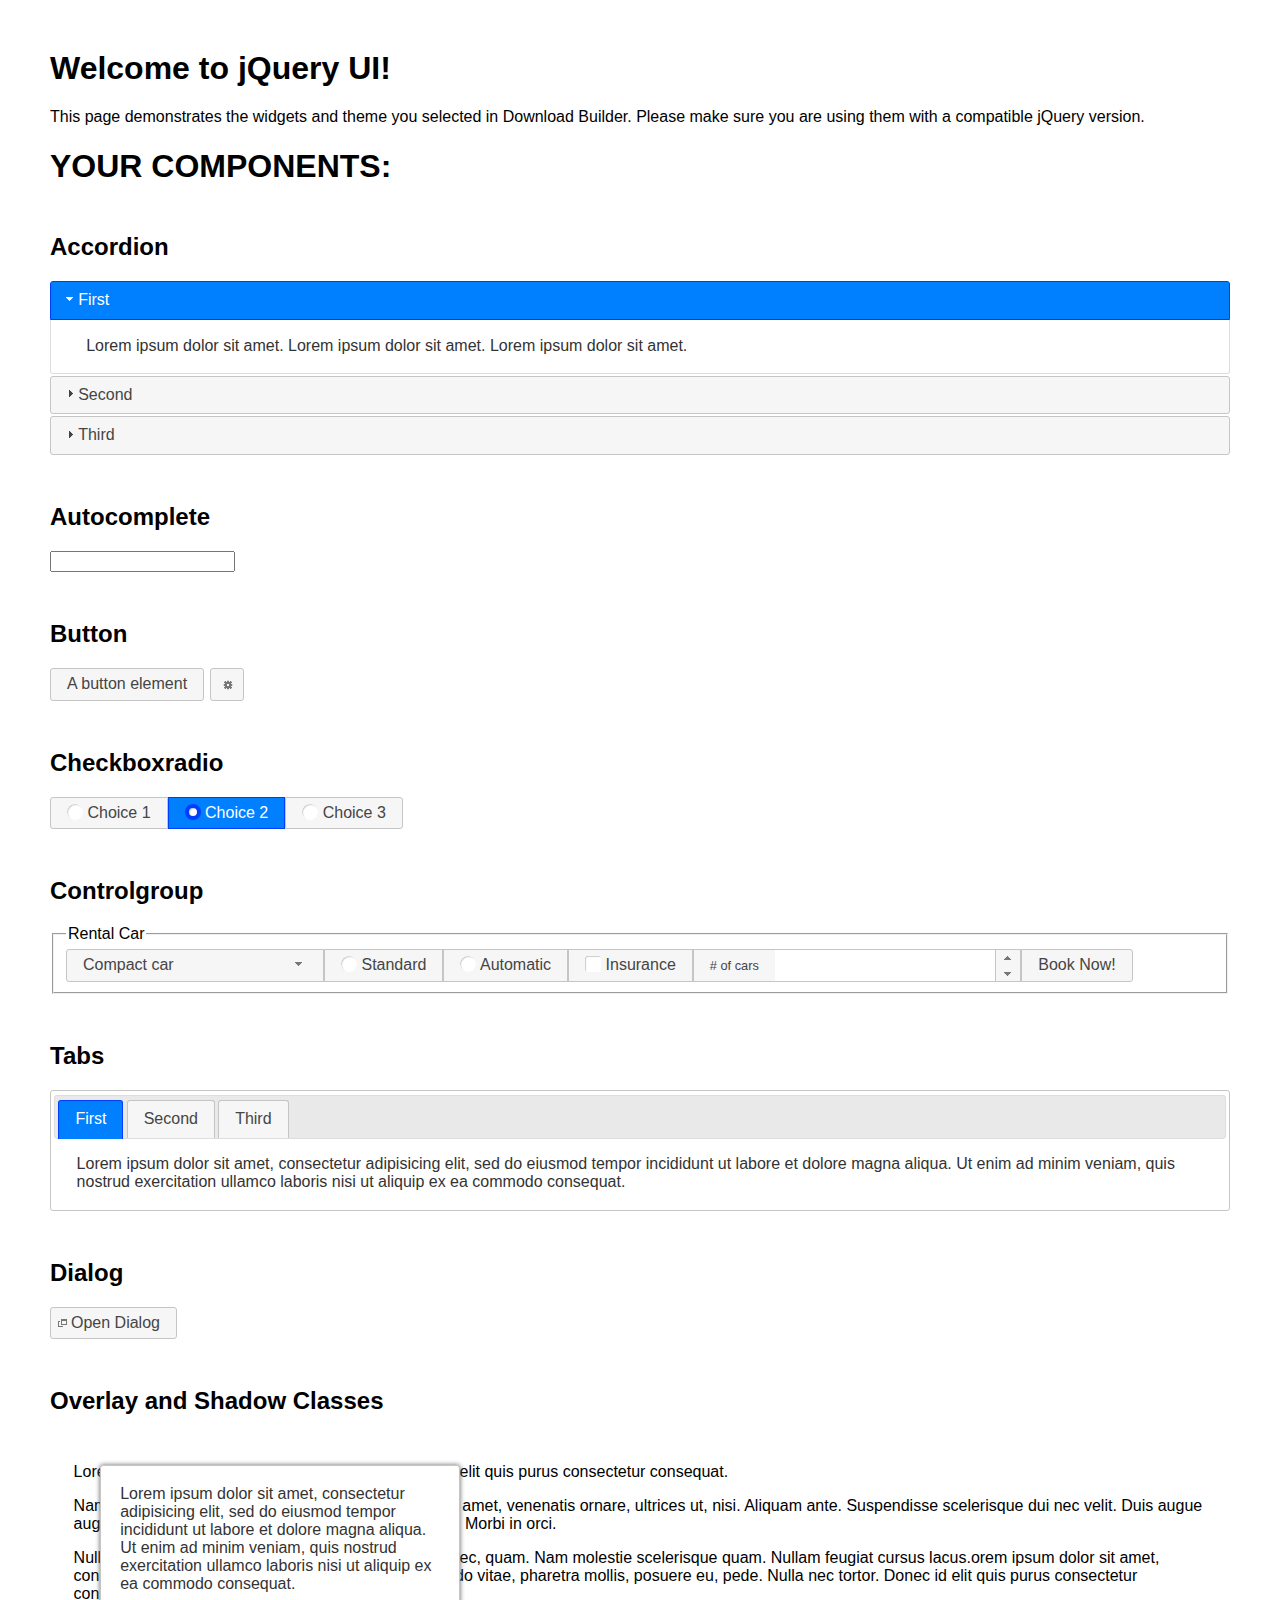
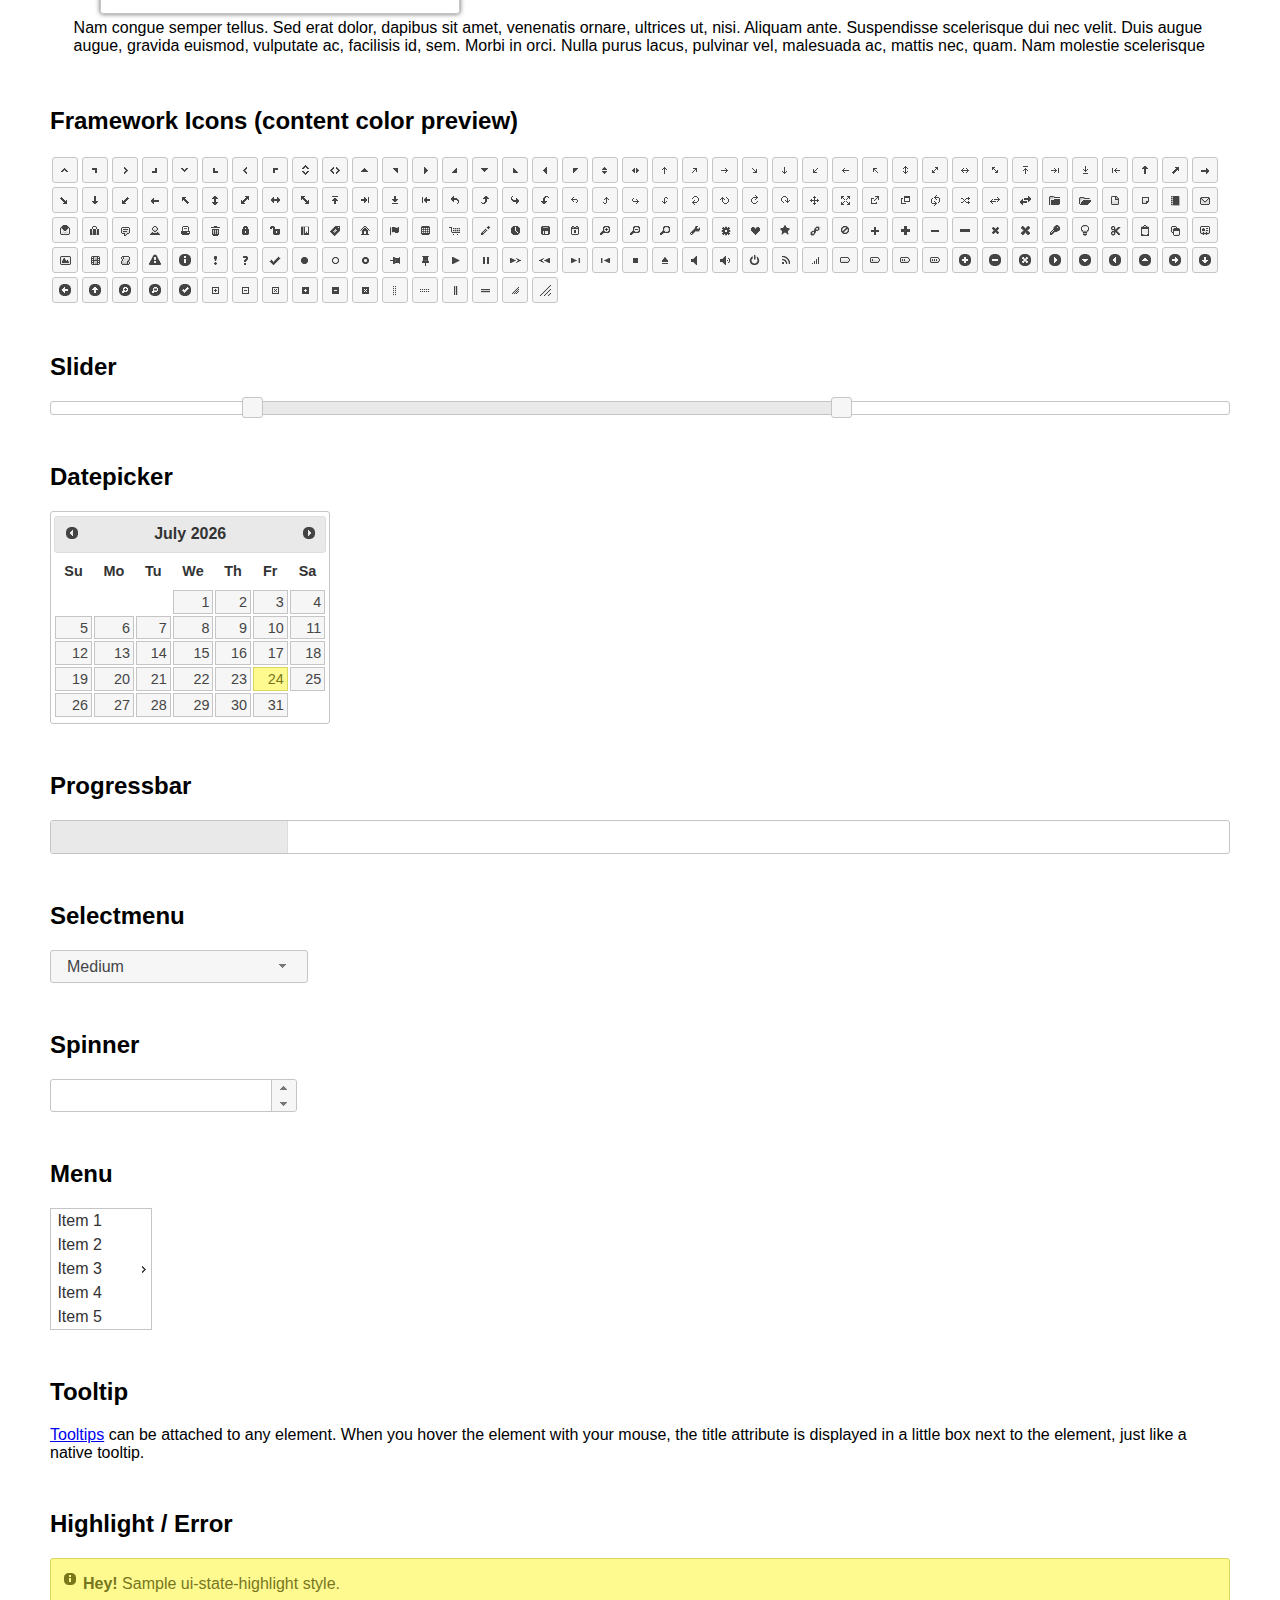
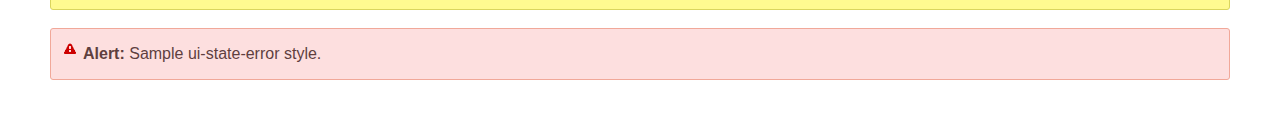
<file: libs/ui/jquery-ui-1.12.1/index.html>
<!doctype html>
<html lang="us">
<head>
	<meta charset="utf-8">
	<title>jQuery UI Example Page</title>
	<link href="jquery-ui.css" rel="stylesheet">
	<style>
	body{
		font-family: "Trebuchet MS", sans-serif;
		margin: 50px;
	}
	.demoHeaders {
		margin-top: 2em;
	}
	#dialog-link {
		padding: .4em 1em .4em 20px;
		text-decoration: none;
		position: relative;
	}
	#dialog-link span.ui-icon {
		margin: 0 5px 0 0;
		position: absolute;
		left: .2em;
		top: 50%;
		margin-top: -8px;
	}
	#icons {
		margin: 0;
		padding: 0;
	}
	#icons li {
		margin: 2px;
		position: relative;
		padding: 4px 0;
		cursor: pointer;
		float: left;
		list-style: none;
	}
	#icons span.ui-icon {
		float: left;
		margin: 0 4px;
	}
	.fakewindowcontain .ui-widget-overlay {
		position: absolute;
	}
	select {
		width: 200px;
	}
	</style>
</head>
<body>

<h1>Welcome to jQuery UI!</h1>

<div class="ui-widget">
	<p>This page demonstrates the widgets and theme you selected in Download Builder. Please make sure you are using them with a compatible jQuery version.</p>
</div>

<h1>YOUR COMPONENTS:</h1>


<!-- Accordion -->
<h2 class="demoHeaders">Accordion</h2>
<div id="accordion">
	<h3>First</h3>
	<div>Lorem ipsum dolor sit amet. Lorem ipsum dolor sit amet. Lorem ipsum dolor sit amet.</div>
	<h3>Second</h3>
	<div>Phasellus mattis tincidunt nibh.</div>
	<h3>Third</h3>
	<div>Nam dui erat, auctor a, dignissim quis.</div>
</div>



<!-- Autocomplete -->
<h2 class="demoHeaders">Autocomplete</h2>
<div>
	<input id="autocomplete" title="type &quot;a&quot;">
</div>



<!-- Button -->
<h2 class="demoHeaders">Button</h2>
<button id="button">A button element</button>
<button id="button-icon">An icon-only button</button>



<!-- Checkboxradio -->
<h2 class="demoHeaders">Checkboxradio</h2>
<form style="margin-top: 1em;">
	<div id="radioset">
		<input type="radio" id="radio1" name="radio"><label for="radio1">Choice 1</label>
		<input type="radio" id="radio2" name="radio" checked="checked"><label for="radio2">Choice 2</label>
		<input type="radio" id="radio3" name="radio"><label for="radio3">Choice 3</label>
	</div>
</form>



<!-- Controlgroup -->
<h2 class="demoHeaders">Controlgroup</h2>
<fieldset>
	<legend>Rental Car</legend>
	<div id="controlgroup">
		<select id="car-type">
			<option>Compact car</option>
			<option>Midsize car</option>
			<option>Full size car</option>
			<option>SUV</option>
			<option>Luxury</option>
			<option>Truck</option>
			<option>Van</option>
		</select>
		<label for="transmission-standard">Standard</label>
		<input type="radio" name="transmission" id="transmission-standard">
		<label for="transmission-automatic">Automatic</label>
		<input type="radio" name="transmission" id="transmission-automatic">
		<label for="insurance">Insurance</label>
		<input type="checkbox" name="insurance" id="insurance">
		<label for="horizontal-spinner" class="ui-controlgroup-label"># of cars</label>
		<input id="horizontal-spinner" class="ui-spinner-input">
		<button>Book Now!</button>
	</div>
</fieldset>



<!-- Tabs -->
<h2 class="demoHeaders">Tabs</h2>
<div id="tabs">
	<ul>
		<li><a href="#tabs-1">First</a></li>
		<li><a href="#tabs-2">Second</a></li>
		<li><a href="#tabs-3">Third</a></li>
	</ul>
	<div id="tabs-1">Lorem ipsum dolor sit amet, consectetur adipisicing elit, sed do eiusmod tempor incididunt ut labore et dolore magna aliqua. Ut enim ad minim veniam, quis nostrud exercitation ullamco laboris nisi ut aliquip ex ea commodo consequat.</div>
	<div id="tabs-2">Phasellus mattis tincidunt nibh. Cras orci urna, blandit id, pretium vel, aliquet ornare, felis. Maecenas scelerisque sem non nisl. Fusce sed lorem in enim dictum bibendum.</div>
	<div id="tabs-3">Nam dui erat, auctor a, dignissim quis, sollicitudin eu, felis. Pellentesque nisi urna, interdum eget, sagittis et, consequat vestibulum, lacus. Mauris porttitor ullamcorper augue.</div>
</div>



<h2 class="demoHeaders">Dialog</h2>
<p>
	<button id="dialog-link" class="ui-button ui-corner-all ui-widget">
		<span class="ui-icon ui-icon-newwin"></span>Open Dialog
	</button>
</p>

<h2 class="demoHeaders">Overlay and Shadow Classes</h2>
<div style="position: relative; width: 96%; height: 200px; padding:1% 2%; overflow:hidden;" class="fakewindowcontain">
	<p>Lorem ipsum dolor sit amet,  Nulla nec tortor. Donec id elit quis purus consectetur consequat. </p><p>Nam congue semper tellus. Sed erat dolor, dapibus sit amet, venenatis ornare, ultrices ut, nisi. Aliquam ante. Suspendisse scelerisque dui nec velit. Duis augue augue, gravida euismod, vulputate ac, facilisis id, sem. Morbi in orci. </p><p>Nulla purus lacus, pulvinar vel, malesuada ac, mattis nec, quam. Nam molestie scelerisque quam. Nullam feugiat cursus lacus.orem ipsum dolor sit amet, consectetur adipiscing elit. Donec libero risus, commodo vitae, pharetra mollis, posuere eu, pede. Nulla nec tortor. Donec id elit quis purus consectetur consequat. </p><p>Nam congue semper tellus. Sed erat dolor, dapibus sit amet, venenatis ornare, ultrices ut, nisi. Aliquam ante. Suspendisse scelerisque dui nec velit. Duis augue augue, gravida euismod, vulputate ac, facilisis id, sem. Morbi in orci. Nulla purus lacus, pulvinar vel, malesuada ac, mattis nec, quam. Nam molestie scelerisque quam. </p><p>Nullam feugiat cursus lacus.orem ipsum dolor sit amet, consectetur adipiscing elit. Donec libero risus, commodo vitae, pharetra mollis, posuere eu, pede. Nulla nec tortor. Donec id elit quis purus consectetur consequat. Nam congue semper tellus. Sed erat dolor, dapibus sit amet, venenatis ornare, ultrices ut, nisi. Aliquam ante. </p><p>Suspendisse scelerisque dui nec velit. Duis augue augue, gravida euismod, vulputate ac, facilisis id, sem. Morbi in orci. Nulla purus lacus, pulvinar vel, malesuada ac, mattis nec, quam. Nam molestie scelerisque quam. Nullam feugiat cursus lacus.orem ipsum dolor sit amet, consectetur adipiscing elit. Donec libero risus, commodo vitae, pharetra mollis, posuere eu, pede. Nulla nec tortor. Donec id elit quis purus consectetur consequat. Nam congue semper tellus. Sed erat dolor, dapibus sit amet, venenatis ornare, ultrices ut, nisi. </p>

	<!-- ui-dialog -->
	<div class="ui-widget-overlay ui-front"></div>
	<div style="position: absolute; width: 320px; left: 50px; top: 30px; padding: 1.2em" class="ui-widget ui-front ui-widget-content ui-corner-all ui-widget-shadow">
		Lorem ipsum dolor sit amet, consectetur adipisicing elit, sed do eiusmod tempor incididunt ut labore et dolore magna aliqua. Ut enim ad minim veniam, quis nostrud exercitation ullamco laboris nisi ut aliquip ex ea commodo consequat.
	</div>

</div>

<!-- ui-dialog -->
<div id="dialog" title="Dialog Title">
	<p>Lorem ipsum dolor sit amet, consectetur adipisicing elit, sed do eiusmod tempor incididunt ut labore et dolore magna aliqua. Ut enim ad minim veniam, quis nostrud exercitation ullamco laboris nisi ut aliquip ex ea commodo consequat.</p>
</div>



<h2 class="demoHeaders">Framework Icons (content color preview)</h2>
<ul id="icons" class="ui-widget ui-helper-clearfix">
	<li class="ui-state-default ui-corner-all" title=".ui-icon-caret-1-n"><span class="ui-icon ui-icon-caret-1-n"></span></li>
	<li class="ui-state-default ui-corner-all" title=".ui-icon-caret-1-ne"><span class="ui-icon ui-icon-caret-1-ne"></span></li>
	<li class="ui-state-default ui-corner-all" title=".ui-icon-caret-1-e"><span class="ui-icon ui-icon-caret-1-e"></span></li>
	<li class="ui-state-default ui-corner-all" title=".ui-icon-caret-1-se"><span class="ui-icon ui-icon-caret-1-se"></span></li>
	<li class="ui-state-default ui-corner-all" title=".ui-icon-caret-1-s"><span class="ui-icon ui-icon-caret-1-s"></span></li>
	<li class="ui-state-default ui-corner-all" title=".ui-icon-caret-1-sw"><span class="ui-icon ui-icon-caret-1-sw"></span></li>
	<li class="ui-state-default ui-corner-all" title=".ui-icon-caret-1-w"><span class="ui-icon ui-icon-caret-1-w"></span></li>
	<li class="ui-state-default ui-corner-all" title=".ui-icon-caret-1-nw"><span class="ui-icon ui-icon-caret-1-nw"></span></li>
	<li class="ui-state-default ui-corner-all" title=".ui-icon-caret-2-n-s"><span class="ui-icon ui-icon-caret-2-n-s"></span></li>
	<li class="ui-state-default ui-corner-all" title=".ui-icon-caret-2-e-w"><span class="ui-icon ui-icon-caret-2-e-w"></span></li>
	<li class="ui-state-default ui-corner-all" title=".ui-icon-triangle-1-n"><span class="ui-icon ui-icon-triangle-1-n"></span></li>
	<li class="ui-state-default ui-corner-all" title=".ui-icon-triangle-1-ne"><span class="ui-icon ui-icon-triangle-1-ne"></span></li>
	<li class="ui-state-default ui-corner-all" title=".ui-icon-triangle-1-e"><span class="ui-icon ui-icon-triangle-1-e"></span></li>
	<li class="ui-state-default ui-corner-all" title=".ui-icon-triangle-1-se"><span class="ui-icon ui-icon-triangle-1-se"></span></li>
	<li class="ui-state-default ui-corner-all" title=".ui-icon-triangle-1-s"><span class="ui-icon ui-icon-triangle-1-s"></span></li>
	<li class="ui-state-default ui-corner-all" title=".ui-icon-triangle-1-sw"><span class="ui-icon ui-icon-triangle-1-sw"></span></li>
	<li class="ui-state-default ui-corner-all" title=".ui-icon-triangle-1-w"><span class="ui-icon ui-icon-triangle-1-w"></span></li>
	<li class="ui-state-default ui-corner-all" title=".ui-icon-triangle-1-nw"><span class="ui-icon ui-icon-triangle-1-nw"></span></li>
	<li class="ui-state-default ui-corner-all" title=".ui-icon-triangle-2-n-s"><span class="ui-icon ui-icon-triangle-2-n-s"></span></li>
	<li class="ui-state-default ui-corner-all" title=".ui-icon-triangle-2-e-w"><span class="ui-icon ui-icon-triangle-2-e-w"></span></li>
	<li class="ui-state-default ui-corner-all" title=".ui-icon-arrow-1-n"><span class="ui-icon ui-icon-arrow-1-n"></span></li>
	<li class="ui-state-default ui-corner-all" title=".ui-icon-arrow-1-ne"><span class="ui-icon ui-icon-arrow-1-ne"></span></li>
	<li class="ui-state-default ui-corner-all" title=".ui-icon-arrow-1-e"><span class="ui-icon ui-icon-arrow-1-e"></span></li>
	<li class="ui-state-default ui-corner-all" title=".ui-icon-arrow-1-se"><span class="ui-icon ui-icon-arrow-1-se"></span></li>
	<li class="ui-state-default ui-corner-all" title=".ui-icon-arrow-1-s"><span class="ui-icon ui-icon-arrow-1-s"></span></li>
	<li class="ui-state-default ui-corner-all" title=".ui-icon-arrow-1-sw"><span class="ui-icon ui-icon-arrow-1-sw"></span></li>
	<li class="ui-state-default ui-corner-all" title=".ui-icon-arrow-1-w"><span class="ui-icon ui-icon-arrow-1-w"></span></li>
	<li class="ui-state-default ui-corner-all" title=".ui-icon-arrow-1-nw"><span class="ui-icon ui-icon-arrow-1-nw"></span></li>
	<li class="ui-state-default ui-corner-all" title=".ui-icon-arrow-2-n-s"><span class="ui-icon ui-icon-arrow-2-n-s"></span></li>
	<li class="ui-state-default ui-corner-all" title=".ui-icon-arrow-2-ne-sw"><span class="ui-icon ui-icon-arrow-2-ne-sw"></span></li>
	<li class="ui-state-default ui-corner-all" title=".ui-icon-arrow-2-e-w"><span class="ui-icon ui-icon-arrow-2-e-w"></span></li>
	<li class="ui-state-default ui-corner-all" title=".ui-icon-arrow-2-se-nw"><span class="ui-icon ui-icon-arrow-2-se-nw"></span></li>
	<li class="ui-state-default ui-corner-all" title=".ui-icon-arrowstop-1-n"><span class="ui-icon ui-icon-arrowstop-1-n"></span></li>
	<li class="ui-state-default ui-corner-all" title=".ui-icon-arrowstop-1-e"><span class="ui-icon ui-icon-arrowstop-1-e"></span></li>
	<li class="ui-state-default ui-corner-all" title=".ui-icon-arrowstop-1-s"><span class="ui-icon ui-icon-arrowstop-1-s"></span></li>
	<li class="ui-state-default ui-corner-all" title=".ui-icon-arrowstop-1-w"><span class="ui-icon ui-icon-arrowstop-1-w"></span></li>
	<li class="ui-state-default ui-corner-all" title=".ui-icon-arrowthick-1-n"><span class="ui-icon ui-icon-arrowthick-1-n"></span></li>
	<li class="ui-state-default ui-corner-all" title=".ui-icon-arrowthick-1-ne"><span class="ui-icon ui-icon-arrowthick-1-ne"></span></li>
	<li class="ui-state-default ui-corner-all" title=".ui-icon-arrowthick-1-e"><span class="ui-icon ui-icon-arrowthick-1-e"></span></li>
	<li class="ui-state-default ui-corner-all" title=".ui-icon-arrowthick-1-se"><span class="ui-icon ui-icon-arrowthick-1-se"></span></li>
	<li class="ui-state-default ui-corner-all" title=".ui-icon-arrowthick-1-s"><span class="ui-icon ui-icon-arrowthick-1-s"></span></li>
	<li class="ui-state-default ui-corner-all" title=".ui-icon-arrowthick-1-sw"><span class="ui-icon ui-icon-arrowthick-1-sw"></span></li>
	<li class="ui-state-default ui-corner-all" title=".ui-icon-arrowthick-1-w"><span class="ui-icon ui-icon-arrowthick-1-w"></span></li>
	<li class="ui-state-default ui-corner-all" title=".ui-icon-arrowthick-1-nw"><span class="ui-icon ui-icon-arrowthick-1-nw"></span></li>
	<li class="ui-state-default ui-corner-all" title=".ui-icon-arrowthick-2-n-s"><span class="ui-icon ui-icon-arrowthick-2-n-s"></span></li>
	<li class="ui-state-default ui-corner-all" title=".ui-icon-arrowthick-2-ne-sw"><span class="ui-icon ui-icon-arrowthick-2-ne-sw"></span></li>
	<li class="ui-state-default ui-corner-all" title=".ui-icon-arrowthick-2-e-w"><span class="ui-icon ui-icon-arrowthick-2-e-w"></span></li>
	<li class="ui-state-default ui-corner-all" title=".ui-icon-arrowthick-2-se-nw"><span class="ui-icon ui-icon-arrowthick-2-se-nw"></span></li>
	<li class="ui-state-default ui-corner-all" title=".ui-icon-arrowthickstop-1-n"><span class="ui-icon ui-icon-arrowthickstop-1-n"></span></li>
	<li class="ui-state-default ui-corner-all" title=".ui-icon-arrowthickstop-1-e"><span class="ui-icon ui-icon-arrowthickstop-1-e"></span></li>
	<li class="ui-state-default ui-corner-all" title=".ui-icon-arrowthickstop-1-s"><span class="ui-icon ui-icon-arrowthickstop-1-s"></span></li>
	<li class="ui-state-default ui-corner-all" title=".ui-icon-arrowthickstop-1-w"><span class="ui-icon ui-icon-arrowthickstop-1-w"></span></li>
	<li class="ui-state-default ui-corner-all" title=".ui-icon-arrowreturnthick-1-w"><span class="ui-icon ui-icon-arrowreturnthick-1-w"></span></li>
	<li class="ui-state-default ui-corner-all" title=".ui-icon-arrowreturnthick-1-n"><span class="ui-icon ui-icon-arrowreturnthick-1-n"></span></li>
	<li class="ui-state-default ui-corner-all" title=".ui-icon-arrowreturnthick-1-e"><span class="ui-icon ui-icon-arrowreturnthick-1-e"></span></li>
	<li class="ui-state-default ui-corner-all" title=".ui-icon-arrowreturnthick-1-s"><span class="ui-icon ui-icon-arrowreturnthick-1-s"></span></li>
	<li class="ui-state-default ui-corner-all" title=".ui-icon-arrowreturn-1-w"><span class="ui-icon ui-icon-arrowreturn-1-w"></span></li>
	<li class="ui-state-default ui-corner-all" title=".ui-icon-arrowreturn-1-n"><span class="ui-icon ui-icon-arrowreturn-1-n"></span></li>
	<li class="ui-state-default ui-corner-all" title=".ui-icon-arrowreturn-1-e"><span class="ui-icon ui-icon-arrowreturn-1-e"></span></li>
	<li class="ui-state-default ui-corner-all" title=".ui-icon-arrowreturn-1-s"><span class="ui-icon ui-icon-arrowreturn-1-s"></span></li>
	<li class="ui-state-default ui-corner-all" title=".ui-icon-arrowrefresh-1-w"><span class="ui-icon ui-icon-arrowrefresh-1-w"></span></li>
	<li class="ui-state-default ui-corner-all" title=".ui-icon-arrowrefresh-1-n"><span class="ui-icon ui-icon-arrowrefresh-1-n"></span></li>
	<li class="ui-state-default ui-corner-all" title=".ui-icon-arrowrefresh-1-e"><span class="ui-icon ui-icon-arrowrefresh-1-e"></span></li>
	<li class="ui-state-default ui-corner-all" title=".ui-icon-arrowrefresh-1-s"><span class="ui-icon ui-icon-arrowrefresh-1-s"></span></li>
	<li class="ui-state-default ui-corner-all" title=".ui-icon-arrow-4"><span class="ui-icon ui-icon-arrow-4"></span></li>
	<li class="ui-state-default ui-corner-all" title=".ui-icon-arrow-4-diag"><span class="ui-icon ui-icon-arrow-4-diag"></span></li>
	<li class="ui-state-default ui-corner-all" title=".ui-icon-extlink"><span class="ui-icon ui-icon-extlink"></span></li>
	<li class="ui-state-default ui-corner-all" title=".ui-icon-newwin"><span class="ui-icon ui-icon-newwin"></span></li>
	<li class="ui-state-default ui-corner-all" title=".ui-icon-refresh"><span class="ui-icon ui-icon-refresh"></span></li>
	<li class="ui-state-default ui-corner-all" title=".ui-icon-shuffle"><span class="ui-icon ui-icon-shuffle"></span></li>
	<li class="ui-state-default ui-corner-all" title=".ui-icon-transfer-e-w"><span class="ui-icon ui-icon-transfer-e-w"></span></li>
	<li class="ui-state-default ui-corner-all" title=".ui-icon-transferthick-e-w"><span class="ui-icon ui-icon-transferthick-e-w"></span></li>
	<li class="ui-state-default ui-corner-all" title=".ui-icon-folder-collapsed"><span class="ui-icon ui-icon-folder-collapsed"></span></li>
	<li class="ui-state-default ui-corner-all" title=".ui-icon-folder-open"><span class="ui-icon ui-icon-folder-open"></span></li>
	<li class="ui-state-default ui-corner-all" title=".ui-icon-document"><span class="ui-icon ui-icon-document"></span></li>
	<li class="ui-state-default ui-corner-all" title=".ui-icon-document-b"><span class="ui-icon ui-icon-document-b"></span></li>
	<li class="ui-state-default ui-corner-all" title=".ui-icon-note"><span class="ui-icon ui-icon-note"></span></li>
	<li class="ui-state-default ui-corner-all" title=".ui-icon-mail-closed"><span class="ui-icon ui-icon-mail-closed"></span></li>
	<li class="ui-state-default ui-corner-all" title=".ui-icon-mail-open"><span class="ui-icon ui-icon-mail-open"></span></li>
	<li class="ui-state-default ui-corner-all" title=".ui-icon-suitcase"><span class="ui-icon ui-icon-suitcase"></span></li>
	<li class="ui-state-default ui-corner-all" title=".ui-icon-comment"><span class="ui-icon ui-icon-comment"></span></li>
	<li class="ui-state-default ui-corner-all" title=".ui-icon-person"><span class="ui-icon ui-icon-person"></span></li>
	<li class="ui-state-default ui-corner-all" title=".ui-icon-print"><span class="ui-icon ui-icon-print"></span></li>
	<li class="ui-state-default ui-corner-all" title=".ui-icon-trash"><span class="ui-icon ui-icon-trash"></span></li>
	<li class="ui-state-default ui-corner-all" title=".ui-icon-locked"><span class="ui-icon ui-icon-locked"></span></li>
	<li class="ui-state-default ui-corner-all" title=".ui-icon-unlocked"><span class="ui-icon ui-icon-unlocked"></span></li>
	<li class="ui-state-default ui-corner-all" title=".ui-icon-bookmark"><span class="ui-icon ui-icon-bookmark"></span></li>
	<li class="ui-state-default ui-corner-all" title=".ui-icon-tag"><span class="ui-icon ui-icon-tag"></span></li>
	<li class="ui-state-default ui-corner-all" title=".ui-icon-home"><span class="ui-icon ui-icon-home"></span></li>
	<li class="ui-state-default ui-corner-all" title=".ui-icon-flag"><span class="ui-icon ui-icon-flag"></span></li>
	<li class="ui-state-default ui-corner-all" title=".ui-icon-calculator"><span class="ui-icon ui-icon-calculator"></span></li>
	<li class="ui-state-default ui-corner-all" title=".ui-icon-cart"><span class="ui-icon ui-icon-cart"></span></li>
	<li class="ui-state-default ui-corner-all" title=".ui-icon-pencil"><span class="ui-icon ui-icon-pencil"></span></li>
	<li class="ui-state-default ui-corner-all" title=".ui-icon-clock"><span class="ui-icon ui-icon-clock"></span></li>
	<li class="ui-state-default ui-corner-all" title=".ui-icon-disk"><span class="ui-icon ui-icon-disk"></span></li>
	<li class="ui-state-default ui-corner-all" title=".ui-icon-calendar"><span class="ui-icon ui-icon-calendar"></span></li>
	<li class="ui-state-default ui-corner-all" title=".ui-icon-zoomin"><span class="ui-icon ui-icon-zoomin"></span></li>
	<li class="ui-state-default ui-corner-all" title=".ui-icon-zoomout"><span class="ui-icon ui-icon-zoomout"></span></li>
	<li class="ui-state-default ui-corner-all" title=".ui-icon-search"><span class="ui-icon ui-icon-search"></span></li>
	<li class="ui-state-default ui-corner-all" title=".ui-icon-wrench"><span class="ui-icon ui-icon-wrench"></span></li>
	<li class="ui-state-default ui-corner-all" title=".ui-icon-gear"><span class="ui-icon ui-icon-gear"></span></li>
	<li class="ui-state-default ui-corner-all" title=".ui-icon-heart"><span class="ui-icon ui-icon-heart"></span></li>
	<li class="ui-state-default ui-corner-all" title=".ui-icon-star"><span class="ui-icon ui-icon-star"></span></li>
	<li class="ui-state-default ui-corner-all" title=".ui-icon-link"><span class="ui-icon ui-icon-link"></span></li>
	<li class="ui-state-default ui-corner-all" title=".ui-icon-cancel"><span class="ui-icon ui-icon-cancel"></span></li>
	<li class="ui-state-default ui-corner-all" title=".ui-icon-plus"><span class="ui-icon ui-icon-plus"></span></li>
	<li class="ui-state-default ui-corner-all" title=".ui-icon-plusthick"><span class="ui-icon ui-icon-plusthick"></span></li>
	<li class="ui-state-default ui-corner-all" title=".ui-icon-minus"><span class="ui-icon ui-icon-minus"></span></li>
	<li class="ui-state-default ui-corner-all" title=".ui-icon-minusthick"><span class="ui-icon ui-icon-minusthick"></span></li>
	<li class="ui-state-default ui-corner-all" title=".ui-icon-close"><span class="ui-icon ui-icon-close"></span></li>
	<li class="ui-state-default ui-corner-all" title=".ui-icon-closethick"><span class="ui-icon ui-icon-closethick"></span></li>
	<li class="ui-state-default ui-corner-all" title=".ui-icon-key"><span class="ui-icon ui-icon-key"></span></li>
	<li class="ui-state-default ui-corner-all" title=".ui-icon-lightbulb"><span class="ui-icon ui-icon-lightbulb"></span></li>
	<li class="ui-state-default ui-corner-all" title=".ui-icon-scissors"><span class="ui-icon ui-icon-scissors"></span></li>
	<li class="ui-state-default ui-corner-all" title=".ui-icon-clipboard"><span class="ui-icon ui-icon-clipboard"></span></li>
	<li class="ui-state-default ui-corner-all" title=".ui-icon-copy"><span class="ui-icon ui-icon-copy"></span></li>
	<li class="ui-state-default ui-corner-all" title=".ui-icon-contact"><span class="ui-icon ui-icon-contact"></span></li>
	<li class="ui-state-default ui-corner-all" title=".ui-icon-image"><span class="ui-icon ui-icon-image"></span></li>
	<li class="ui-state-default ui-corner-all" title=".ui-icon-video"><span class="ui-icon ui-icon-video"></span></li>
	<li class="ui-state-default ui-corner-all" title=".ui-icon-script"><span class="ui-icon ui-icon-script"></span></li>
	<li class="ui-state-default ui-corner-all" title=".ui-icon-alert"><span class="ui-icon ui-icon-alert"></span></li>
	<li class="ui-state-default ui-corner-all" title=".ui-icon-info"><span class="ui-icon ui-icon-info"></span></li>
	<li class="ui-state-default ui-corner-all" title=".ui-icon-notice"><span class="ui-icon ui-icon-notice"></span></li>
	<li class="ui-state-default ui-corner-all" title=".ui-icon-help"><span class="ui-icon ui-icon-help"></span></li>
	<li class="ui-state-default ui-corner-all" title=".ui-icon-check"><span class="ui-icon ui-icon-check"></span></li>
	<li class="ui-state-default ui-corner-all" title=".ui-icon-bullet"><span class="ui-icon ui-icon-bullet"></span></li>
	<li class="ui-state-default ui-corner-all" title=".ui-icon-radio-off"><span class="ui-icon ui-icon-radio-off"></span></li>
	<li class="ui-state-default ui-corner-all" title=".ui-icon-radio-on"><span class="ui-icon ui-icon-radio-on"></span></li>
	<li class="ui-state-default ui-corner-all" title=".ui-icon-pin-w"><span class="ui-icon ui-icon-pin-w"></span></li>
	<li class="ui-state-default ui-corner-all" title=".ui-icon-pin-s"><span class="ui-icon ui-icon-pin-s"></span></li>
	<li class="ui-state-default ui-corner-all" title=".ui-icon-play"><span class="ui-icon ui-icon-play"></span></li>
	<li class="ui-state-default ui-corner-all" title=".ui-icon-pause"><span class="ui-icon ui-icon-pause"></span></li>
	<li class="ui-state-default ui-corner-all" title=".ui-icon-seek-next"><span class="ui-icon ui-icon-seek-next"></span></li>
	<li class="ui-state-default ui-corner-all" title=".ui-icon-seek-prev"><span class="ui-icon ui-icon-seek-prev"></span></li>
	<li class="ui-state-default ui-corner-all" title=".ui-icon-seek-end"><span class="ui-icon ui-icon-seek-end"></span></li>
	<li class="ui-state-default ui-corner-all" title=".ui-icon-seek-first"><span class="ui-icon ui-icon-seek-first"></span></li>
	<li class="ui-state-default ui-corner-all" title=".ui-icon-stop"><span class="ui-icon ui-icon-stop"></span></li>
	<li class="ui-state-default ui-corner-all" title=".ui-icon-eject"><span class="ui-icon ui-icon-eject"></span></li>
	<li class="ui-state-default ui-corner-all" title=".ui-icon-volume-off"><span class="ui-icon ui-icon-volume-off"></span></li>
	<li class="ui-state-default ui-corner-all" title=".ui-icon-volume-on"><span class="ui-icon ui-icon-volume-on"></span></li>
	<li class="ui-state-default ui-corner-all" title=".ui-icon-power"><span class="ui-icon ui-icon-power"></span></li>
	<li class="ui-state-default ui-corner-all" title=".ui-icon-signal-diag"><span class="ui-icon ui-icon-signal-diag"></span></li>
	<li class="ui-state-default ui-corner-all" title=".ui-icon-signal"><span class="ui-icon ui-icon-signal"></span></li>
	<li class="ui-state-default ui-corner-all" title=".ui-icon-battery-0"><span class="ui-icon ui-icon-battery-0"></span></li>
	<li class="ui-state-default ui-corner-all" title=".ui-icon-battery-1"><span class="ui-icon ui-icon-battery-1"></span></li>
	<li class="ui-state-default ui-corner-all" title=".ui-icon-battery-2"><span class="ui-icon ui-icon-battery-2"></span></li>
	<li class="ui-state-default ui-corner-all" title=".ui-icon-battery-3"><span class="ui-icon ui-icon-battery-3"></span></li>
	<li class="ui-state-default ui-corner-all" title=".ui-icon-circle-plus"><span class="ui-icon ui-icon-circle-plus"></span></li>
	<li class="ui-state-default ui-corner-all" title=".ui-icon-circle-minus"><span class="ui-icon ui-icon-circle-minus"></span></li>
	<li class="ui-state-default ui-corner-all" title=".ui-icon-circle-close"><span class="ui-icon ui-icon-circle-close"></span></li>
	<li class="ui-state-default ui-corner-all" title=".ui-icon-circle-triangle-e"><span class="ui-icon ui-icon-circle-triangle-e"></span></li>
	<li class="ui-state-default ui-corner-all" title=".ui-icon-circle-triangle-s"><span class="ui-icon ui-icon-circle-triangle-s"></span></li>
	<li class="ui-state-default ui-corner-all" title=".ui-icon-circle-triangle-w"><span class="ui-icon ui-icon-circle-triangle-w"></span></li>
	<li class="ui-state-default ui-corner-all" title=".ui-icon-circle-triangle-n"><span class="ui-icon ui-icon-circle-triangle-n"></span></li>
	<li class="ui-state-default ui-corner-all" title=".ui-icon-circle-arrow-e"><span class="ui-icon ui-icon-circle-arrow-e"></span></li>
	<li class="ui-state-default ui-corner-all" title=".ui-icon-circle-arrow-s"><span class="ui-icon ui-icon-circle-arrow-s"></span></li>
	<li class="ui-state-default ui-corner-all" title=".ui-icon-circle-arrow-w"><span class="ui-icon ui-icon-circle-arrow-w"></span></li>
	<li class="ui-state-default ui-corner-all" title=".ui-icon-circle-arrow-n"><span class="ui-icon ui-icon-circle-arrow-n"></span></li>
	<li class="ui-state-default ui-corner-all" title=".ui-icon-circle-zoomin"><span class="ui-icon ui-icon-circle-zoomin"></span></li>
	<li class="ui-state-default ui-corner-all" title=".ui-icon-circle-zoomout"><span class="ui-icon ui-icon-circle-zoomout"></span></li>
	<li class="ui-state-default ui-corner-all" title=".ui-icon-circle-check"><span class="ui-icon ui-icon-circle-check"></span></li>
	<li class="ui-state-default ui-corner-all" title=".ui-icon-circlesmall-plus"><span class="ui-icon ui-icon-circlesmall-plus"></span></li>
	<li class="ui-state-default ui-corner-all" title=".ui-icon-circlesmall-minus"><span class="ui-icon ui-icon-circlesmall-minus"></span></li>
	<li class="ui-state-default ui-corner-all" title=".ui-icon-circlesmall-close"><span class="ui-icon ui-icon-circlesmall-close"></span></li>
	<li class="ui-state-default ui-corner-all" title=".ui-icon-squaresmall-plus"><span class="ui-icon ui-icon-squaresmall-plus"></span></li>
	<li class="ui-state-default ui-corner-all" title=".ui-icon-squaresmall-minus"><span class="ui-icon ui-icon-squaresmall-minus"></span></li>
	<li class="ui-state-default ui-corner-all" title=".ui-icon-squaresmall-close"><span class="ui-icon ui-icon-squaresmall-close"></span></li>
	<li class="ui-state-default ui-corner-all" title=".ui-icon-grip-dotted-vertical"><span class="ui-icon ui-icon-grip-dotted-vertical"></span></li>
	<li class="ui-state-default ui-corner-all" title=".ui-icon-grip-dotted-horizontal"><span class="ui-icon ui-icon-grip-dotted-horizontal"></span></li>
	<li class="ui-state-default ui-corner-all" title=".ui-icon-grip-solid-vertical"><span class="ui-icon ui-icon-grip-solid-vertical"></span></li>
	<li class="ui-state-default ui-corner-all" title=".ui-icon-grip-solid-horizontal"><span class="ui-icon ui-icon-grip-solid-horizontal"></span></li>
	<li class="ui-state-default ui-corner-all" title=".ui-icon-gripsmall-diagonal-se"><span class="ui-icon ui-icon-gripsmall-diagonal-se"></span></li>
	<li class="ui-state-default ui-corner-all" title=".ui-icon-grip-diagonal-se"><span class="ui-icon ui-icon-grip-diagonal-se"></span></li>
</ul>


<!-- Slider -->
<h2 class="demoHeaders">Slider</h2>
<div id="slider"></div>



<!-- Datepicker -->
<h2 class="demoHeaders">Datepicker</h2>
<div id="datepicker"></div>



<!-- Progressbar -->
<h2 class="demoHeaders">Progressbar</h2>
<div id="progressbar"></div>



<!-- Progressbar -->
<h2 class="demoHeaders">Selectmenu</h2>
<select id="selectmenu">
	<option>Slower</option>
	<option>Slow</option>
	<option selected="selected">Medium</option>
	<option>Fast</option>
	<option>Faster</option>
</select>



<!-- Spinner -->
<h2 class="demoHeaders">Spinner</h2>
<input id="spinner">



<!-- Menu -->
<h2 class="demoHeaders">Menu</h2>
<ul style="width:100px;" id="menu">
	<li><div>Item 1</div></li>
	<li><div>Item 2</div></li>
	<li><div>Item 3</div>
		<ul>
			<li><div>Item 3-1</div></li>
			<li><div>Item 3-2</div></li>
			<li><div>Item 3-3</div></li>
			<li><div>Item 3-4</div></li>
			<li><div>Item 3-5</div></li>
		</ul>
	</li>
	<li><div>Item 4</div></li>
	<li><div>Item 5</div></li>
</ul>



<!-- Tooltip -->
<h2 class="demoHeaders">Tooltip</h2>
<p id="tooltip">
	<a href="#" title="That&apos;s what this widget is">Tooltips</a> can be attached to any element. When you hover
the element with your mouse, the title attribute is displayed in a little box next to the element, just like a native tooltip.
</p>


<!-- Highlight / Error -->
<h2 class="demoHeaders">Highlight / Error</h2>
<div class="ui-widget">
	<div class="ui-state-highlight ui-corner-all" style="margin-top: 20px; padding: 0 .7em;">
		<p><span class="ui-icon ui-icon-info" style="float: left; margin-right: .3em;"></span>
		<strong>Hey!</strong> Sample ui-state-highlight style.</p>
	</div>
</div>
<br>
<div class="ui-widget">
	<div class="ui-state-error ui-corner-all" style="padding: 0 .7em;">
		<p><span class="ui-icon ui-icon-alert" style="float: left; margin-right: .3em;"></span>
		<strong>Alert:</strong> Sample ui-state-error style.</p>
	</div>
</div>

<script src="external/jquery/jquery.js"></script>
<script src="jquery-ui.js"></script>
<script>

$( "#accordion" ).accordion();



var availableTags = [
	"ActionScript",
	"AppleScript",
	"Asp",
	"BASIC",
	"C",
	"C++",
	"Clojure",
	"COBOL",
	"ColdFusion",
	"Erlang",
	"Fortran",
	"Groovy",
	"Haskell",
	"Java",
	"JavaScript",
	"Lisp",
	"Perl",
	"PHP",
	"Python",
	"Ruby",
	"Scala",
	"Scheme"
];
$( "#autocomplete" ).autocomplete({
	source: availableTags
});



$( "#button" ).button();
$( "#button-icon" ).button({
	icon: "ui-icon-gear",
	showLabel: false
});



$( "#radioset" ).buttonset();



$( "#controlgroup" ).controlgroup();



$( "#tabs" ).tabs();



$( "#dialog" ).dialog({
	autoOpen: false,
	width: 400,
	buttons: [
		{
			text: "Ok",
			click: function() {
				$( this ).dialog( "close" );
			}
		},
		{
			text: "Cancel",
			click: function() {
				$( this ).dialog( "close" );
			}
		}
	]
});

// Link to open the dialog
$( "#dialog-link" ).click(function( event ) {
	$( "#dialog" ).dialog( "open" );
	event.preventDefault();
});



$( "#datepicker" ).datepicker({
	inline: true
});



$( "#slider" ).slider({
	range: true,
	values: [ 17, 67 ]
});



$( "#progressbar" ).progressbar({
	value: 20
});



$( "#spinner" ).spinner();



$( "#menu" ).menu();



$( "#tooltip" ).tooltip();



$( "#selectmenu" ).selectmenu();


// Hover states on the static widgets
$( "#dialog-link, #icons li" ).hover(
	function() {
		$( this ).addClass( "ui-state-hover" );
	},
	function() {
		$( this ).removeClass( "ui-state-hover" );
	}
);
</script>
</body>
</html>
</file>
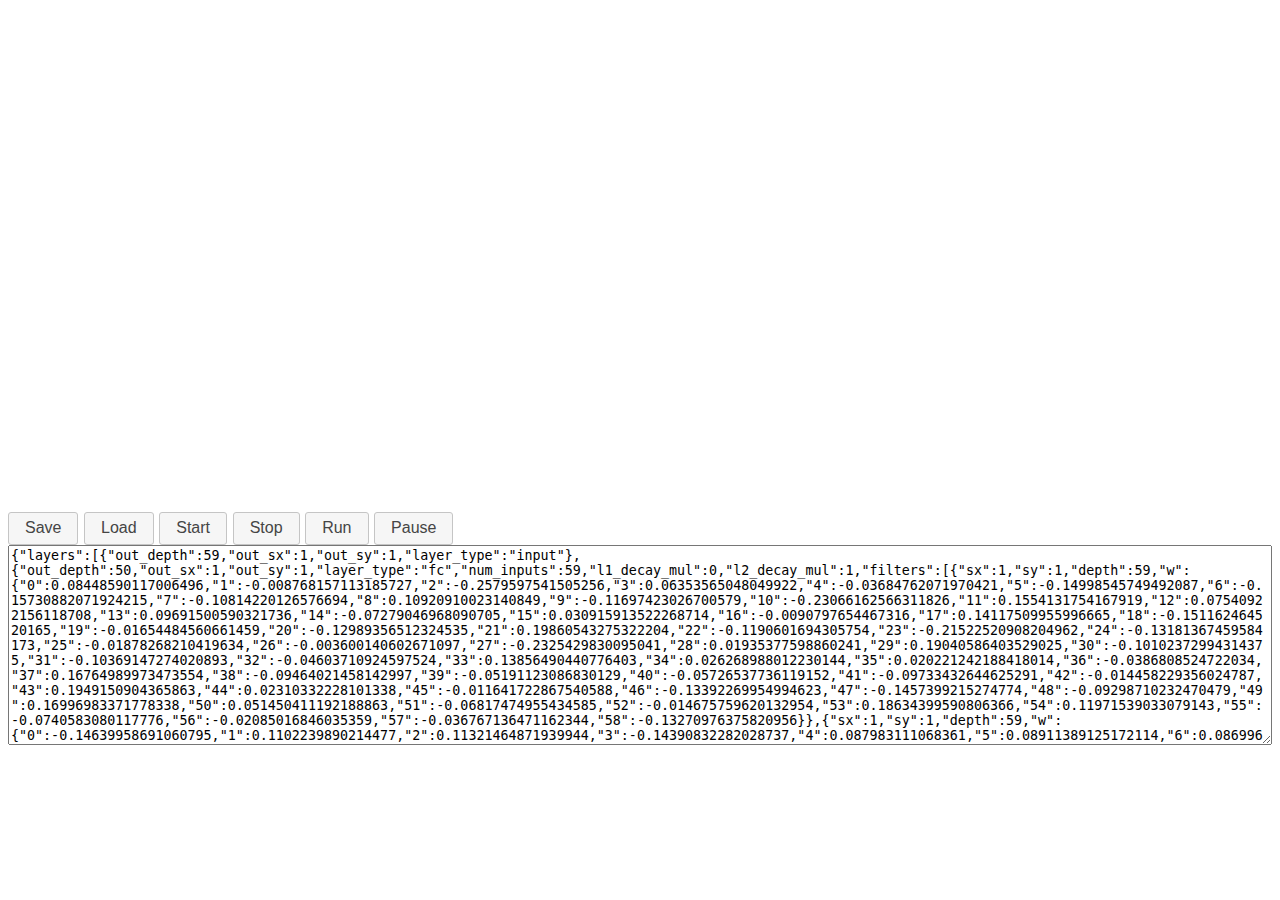
<file: convnetjs.html>
<html>
<head>
<title>minimal demo</title>
 
<!-- CSS goes here -->
<style>
body {
  background-color: #FFF; /* example... */
}
</style>
 
<!-- import convnetjs library -->
<link rel='stylesheet' href='libs/jquery-ui.css' id='theme_css'/>
  
<script src='libs/jquery-3.2.1.js'></script>
<script src='libs/jquery-ui.js'></script>
<script src="libs/convnet.js"></script>
<script src="libs/util.js"></script>
<script src="libs/vis.js"></script>
<script src="libs/deepqlearn.js"></script>
<script src='classes.js' type='text/javascript'></script>
<script src='draw.js' type='text/javascript'></script>
<script src='convnetjs.js' type='text/javascript'></script>
 

</head>
 
<body>
<div id="egdiv"></div>
<div id="agentDiv"></div>
<div id="eltDiv"></div>
<div id="mcnv">
<canvas id="worldCanvas" width="500" height="500"></canvas>
<canvas id="mainCanvas" width="600" height="500"></canvas>
</div>
<div id="errordiv"></div>
<div id="brainDiv">
<button id="saveBut" class="ui-button ui-widget ui-corner-all" onclick="savenet( )">Save</button>
<button id="loadBut" class="ui-button ui-widget ui-corner-all" onclick="loadnet( )">Load</button>
<button id="startBut" class="ui-button ui-widget ui-corner-all" onclick="startlearn( )">Start</button>
<button id="stopBut" class="ui-button ui-widget ui-corner-all" onclick="stoplearn( )">Stop</button>
<button id="runBut" class="ui-button ui-widget ui-corner-all" onclick="runsim( )">Run</button>
<button id="pauseBut" class="ui-button ui-widget ui-corner-all" onclick="pausesim( )">Pause</button>
<textarea id="brainText" style="width:100%; height:200px;">
{"layers":[{"out_depth":59,"out_sx":1,"out_sy":1,"layer_type":"input"},{"out_depth":50,"out_sx":1,"out_sy":1,"layer_type":"fc","num_inputs":59,"l1_decay_mul":0,"l2_decay_mul":1,"filters":[{"sx":1,"sy":1,"depth":59,"w":{"0":0.08448590117006496,"1":-0.008768157113185727,"2":-0.2579597541505256,"3":0.06353565048049922,"4":-0.03684762071970421,"5":-0.14998545749492087,"6":-0.15730882071924215,"7":-0.10814220126576694,"8":0.10920910023140849,"9":-0.11697423026700579,"10":-0.23066162566311826,"11":0.1554131754167919,"12":0.07540922156118708,"13":0.09691500590321736,"14":-0.07279046968090705,"15":0.030915913522268714,"16":-0.0090797654467316,"17":0.14117509955996665,"18":-0.151162464520165,"19":-0.01654484560661459,"20":-0.12989356512324535,"21":0.19860543275322204,"22":-0.1190601694305754,"23":-0.21522520908204962,"24":-0.13181367459584173,"25":-0.01878268210419634,"26":-0.003600140602671097,"27":-0.2325429830095041,"28":0.01935377598860241,"29":0.19040586403529025,"30":-0.10102372994314375,"31":-0.10369147274020893,"32":-0.04603710924597524,"33":0.13856490440776403,"34":0.026268988012230144,"35":0.020221242188418014,"36":-0.0386808524722034,"37":0.16764989973473554,"38":-0.09464021458142997,"39":-0.05191123086830129,"40":-0.05726537736119152,"41":-0.09733432644625291,"42":-0.014458229356024787,"43":0.1949150904365863,"44":0.02310332228101338,"45":-0.011641722867540588,"46":-0.13392269954994623,"47":-0.1457399215274774,"48":-0.09298710232470479,"49":0.16996983371778338,"50":0.051450411192188863,"51":-0.06817474955434585,"52":-0.014675759620132954,"53":0.18634399590806366,"54":0.11971539033079143,"55":-0.0740583080117776,"56":-0.02085016846035359,"57":-0.036767136471162344,"58":-0.13270976375820956}},{"sx":1,"sy":1,"depth":59,"w":{"0":-0.14639958691060795,"1":0.1102239890214477,"2":0.11321464871939944,"3":-0.14390832282028737,"4":0.087983111068361,"5":0.08911389125172114,"6":0.0869967398310523,"7":0.02333563088469767,"8":-0.09263525584987553,"9":-0.0010208784478652267,"10":0.09711583711905528,"11":-0.04700027194686574,"12":-0.07050021455340985,"13":0.1838239366295108,"14":-0.14427631762227813,"15":-0.16037237313757322,"16":-0.21121050391010496,"17":0.14525307672218787,"18":-0.0912676013553492,"19":0.019717542507955276,"20":0.12571541212940351,"21":0.06634437635608104,"22":-0.15335315991645695,"23":-0.030134895514320865,"24":0.17911940993603342,"25":0.10978959306094477,"26":0.04258706454220654,"27":0.15454781669147516,"28":0.16021338885356318,"29":0.07304484452406088,"30":0.3803242322967273,"31":0.001403256738784039,"32":0.034826950281914015,"33":-0.10627372677146527,"34":0.2174142554343094,"35":0.09791534079511928,"36":0.15975195146862134,"37":0.08902559336962375,"38":0.08934389486483926,"39":-0.2718450051094411,"40":0.06024725384899054,"41":0.056151233840065005,"42":0.014790749653545576,"43":-0.2831302643368231,"44":0.20515786560142046,"45":-0.181229106606215,"46":-0.016892014922830396,"47":-0.00016589262212938935,"48":-0.0177323785380495,"49":-0.003180949641861857,"50":0.22541526807861684,"51":-0.15843385922206887,"52":-0.05564509358400093,"53":0.10137408050543782,"54":0.06099247314889259,"55":0.01689548106219568,"56":-0.08992423512665444,"57":-0.1296485950575076,"58":0.03077201955009518}},{"sx":1,"sy":1,"depth":59,"w":{"0":-0.029804690860436352,"1":-0.011261940882960127,"2":-0.21668604306720254,"3":0.002959500647553905,"4":0.18593890551510342,"5":-0.16217468522937956,"6":0.10568569814476972,"7":0.2702334230573866,"8":0.22433878311597993,"9":-0.008587510598735216,"10":0.10971818030297287,"11":-0.0072308717708528215,"12":0.4105764119628643,"13":-0.31976165456117966,"14":0.1648503549028886,"15":0.10825430627673191,"16":0.14848015814843885,"17":-0.2975022155834974,"18":-0.017256193545114977,"19":-0.1733048110720245,"20":0.05947224107485153,"21":-0.17543403970358168,"22":0.019333313542932523,"23":-0.13510071691361816,"24":-0.083499777063497,"25":0.06216429424836568,"26":-0.15289849274218487,"27":-0.02935530917753144,"28":0.0380637589695085,"29":-0.044534175847783644,"30":0.11994970852263274,"31":-0.16135681772552976,"32":-0.1520552655292848,"33":-0.2104841590616821,"34":-0.13039548723838135,"35":0.026482404872617337,"36":-0.13991862796934243,"37":0.11234283717581821,"38":-0.23179172124474787,"39":0.13567731178578993,"40":-0.13509861999600492,"41":-0.18714316434473607,"42":-0.1392781432118368,"43":0.14580784965943727,"44":-0.2497164060787473,"45":0.123207106695869,"46":-0.04859001959670832,"47":-0.06387029850671247,"48":-0.10562961167274698,"49":-0.05323497205256177,"50":-0.056030942934994825,"51":0.05304103007013925,"52":-0.04410921269538866,"53":0.04602238513210156,"54":0.127590209106556,"55":0.10855908507707233,"56":0.08505804086198447,"57":-0.16727530763304135,"58":-0.10470377747084512}},{"sx":1,"sy":1,"depth":59,"w":{"0":0.18904231026953386,"1":0.07604143538703442,"2":-0.17858379785532327,"3":0.02583273481395458,"4":0.14880202170809942,"5":0.08909281713653361,"6":-0.2268864494453798,"7":-0.004356327136283855,"8":-0.28502839144745806,"9":0.03352528225361471,"10":0.0504333687356373,"11":0.012446820407217667,"12":-0.06563920422036934,"13":-0.07385972477347352,"14":-0.15511850636379626,"15":0.24230952207340434,"16":0.1580713921947877,"17":-0.021554222571288056,"18":0.11370421898850129,"19":-0.0028821694035281314,"20":0.17490847426666384,"21":0.08355603736389867,"22":0.13428188400282856,"23":-0.2784910489434718,"24":-0.26986261075552337,"25":0.09843811028502648,"26":0.03228890562023315,"27":0.03898919314525753,"28":-0.13551980153226895,"29":0.35874459392201036,"30":-0.1504479601502578,"31":-0.015033804476437485,"32":-0.02952332569658572,"33":-0.009728717076421416,"34":-0.08415885532890212,"35":0.18609572182325562,"36":0.135790785195049,"37":0.048701513247712144,"38":-0.02490914270331056,"39":-0.20140161281460253,"40":0.16046454333703988,"41":-0.054135707452784496,"42":-0.17656423621672868,"43":0.12884050207446393,"44":0.1508661563532776,"45":0.08346140661927288,"46":0.1412296746474249,"47":0.08776159838465133,"48":-0.08886095170130309,"49":-0.006135838504880203,"50":-0.22518567093553316,"51":0.16809552765802932,"52":-0.0573087628481642,"53":-0.11976469039522865,"54":0.24696231455111858,"55":0.04149922505021976,"56":-0.10726942187680272,"57":-0.3161353854141098,"58":-0.198825478415285}},{"sx":1,"sy":1,"depth":59,"w":{"0":0.06468522866485865,"1":-0.07046733089801223,"2":-0.19341995488486485,"3":0.028399570311255295,"4":0.11571553328335706,"5":-0.04231824878538315,"6":-0.03844950396087199,"7":0.14125018977889198,"8":0.16647588358882387,"9":-0.07594934894103504,"10":0.024053156851728482,"11":-0.11692889334445049,"12":0.026187770673554468,"13":0.033360390447172296,"14":0.08208418378529775,"15":-0.21311813232759516,"16":0.40067155420608935,"17":0.17451455076621628,"18":0.12851415338648595,"19":0.2675442511180279,"20":-0.23128685962568285,"21":-0.13164812628092368,"22":0.007778040828500137,"23":-0.07139287438964632,"24":0.15426832904948173,"25":0.12998093222571244,"26":-0.026990770900465567,"27":0.3216254205062573,"28":-0.21144275136313262,"29":0.19650413217251417,"30":-0.024510125710540964,"31":0.05654748340641284,"32":0.15910383987099025,"33":-0.14707459356142785,"34":0.2046861407695813,"35":0.030834781969897643,"36":0.14955764469835037,"37":-0.15707325736362113,"38":-0.07084246682396873,"39":-0.11003505321275048,"40":0.12578910670509227,"41":-0.011989058598851845,"42":0.020519725856750114,"43":-0.2729054303158137,"44":-0.10616425909142684,"45":-0.23709784392706476,"46":-0.09530297935826199,"47":-0.0004976924515959424,"48":0.13967099887303694,"49":0.03165495389147833,"50":0.1577293472499024,"51":0.20064062174643746,"52":0.033272739571708135,"53":0.1252387884388717,"54":-0.01567104108619134,"55":0.23144999607715783,"56":0.023213579364389926,"57":-0.01863515371626765,"58":0.1440513380023322}},{"sx":1,"sy":1,"depth":59,"w":{"0":0.026586636088633937,"1":0.15794665887358642,"2":-0.2569963686654127,"3":0.08379133990389728,"4":0.21995052788878175,"5":0.13948627620383736,"6":0.23105138109795834,"7":0.10006254909160263,"8":-0.05235418491094042,"9":0.23330521949601687,"10":0.08378228057790642,"11":0.16372698979725575,"12":0.15777590274226616,"13":0.007022389502281283,"14":-0.21199384934896304,"15":-0.11720435711841351,"16":0.055201153293603665,"17":0.00417046161425162,"18":0.012549700309410567,"19":-0.2780009617197185,"20":-0.07981277553689049,"21":0.07683605626268594,"22":-0.2676329091342844,"23":-0.08616696524082658,"24":0.18731164857594731,"25":0.25036276415942743,"26":0.017203018530651856,"27":-0.06620639458499997,"28":-0.021720192823045655,"29":-0.08845219180607648,"30":0.17034209891327706,"31":0.018239026106457234,"32":0.21383384135010192,"33":0.038092868875551564,"34":-0.05344073637723984,"35":-0.05371395516509366,"36":0.23204121353789245,"37":0.21418465918463114,"38":0.03952454387412224,"39":0.14120348978506236,"40":0.04268162247701049,"41":-0.07218199842078762,"42":0.1592120417627077,"43":-0.0326147064425561,"44":0.15517462692501396,"45":0.07795785931704742,"46":-0.035454022093373665,"47":0.0823413087593438,"48":0.05783123280368847,"49":0.24991821381765628,"50":0.24638329956806057,"51":-0.1321710988008438,"52":0.07179316854623942,"53":-0.1484675529127938,"54":0.1587460954420604,"55":-0.05975648107503018,"56":0.021827572079972126,"57":0.1570492135803719,"58":-0.16888809601184826}},{"sx":1,"sy":1,"depth":59,"w":{"0":-0.09766518847777286,"1":0.13918994917545324,"2":0.037483499338873426,"3":0.03248966529973053,"4":-0.1754533185928136,"5":-0.09296317232879694,"6":-0.2440050190528159,"7":0.17600109843992365,"8":0.11305982224673644,"9":-0.14600342115102635,"10":-0.006944731534963553,"11":-0.020669198856277115,"12":-0.050490986951495335,"13":0.33420391140519096,"14":-0.09960271716709693,"15":0.026132875604061735,"16":-0.010992174510433604,"17":-0.10620042936158991,"18":0.1845647036218209,"19":-0.04254022170779002,"20":0.04027512619104931,"21":-0.14439586637046536,"22":-0.1090991106759503,"23":0.032893088012430835,"24":0.11090540404308337,"25":-0.0006276744686862112,"26":0.11607399572968896,"27":0.06990253705011763,"28":0.01398735843248724,"29":0.36518679958353517,"30":-0.09763661196222864,"31":-0.033887483644358646,"32":-0.1574721203712282,"33":0.03414969443782925,"34":-0.02229485631466232,"35":-0.2309418589292097,"36":0.10248521293413783,"37":-0.1862612691550077,"38":0.17929466892736023,"39":0.0640887042195072,"40":-0.13167141898577095,"41":0.10634896795838814,"42":0.04256265680597456,"43":-0.289307951666932,"44":-0.025894627473442088,"45":0.016937101047926326,"46":0.18864334316645057,"47":0.06433595187544845,"48":-0.07424611324017424,"49":0.09902138505293936,"50":0.10518826722308162,"51":0.030116817608599803,"52":-0.025270970920142303,"53":0.15253575855098234,"54":-0.09972840044912071,"55":-0.10075780896424567,"56":-0.00972867572337283,"57":-0.11497504549519683,"58":-0.18488659292473814}},{"sx":1,"sy":1,"depth":59,"w":{"0":-0.2654276533397562,"1":-0.11163444113450266,"2":0.23946733353822053,"3":-0.07822359073314265,"4":-0.17456732259694685,"5":-0.0303467511912968,"6":-0.018553179827687234,"7":0.24783095936953756,"8":0.08476935545007235,"9":-0.06176767328716458,"10":0.06391251050433455,"11":0.09475023169499866,"12":0.12852113935854295,"13":-0.10436895273595109,"14":-0.039706774669759005,"15":0.0919675563016409,"16":-0.051418042946944194,"17":0.12079184529858976,"18":-0.09627203875490119,"19":-0.2270606708879555,"20":-0.05223599588603872,"21":0.10556935940483088,"22":0.0016770218275712657,"23":-0.039912318549716816,"24":-0.19968015251560162,"25":0.028861545740488378,"26":0.0038133415286926197,"27":0.040778960641247405,"28":0.2512764320564358,"29":0.020295258464406784,"30":0.047394107664785703,"31":-0.011802051670258369,"32":-0.0004837069725716353,"33":-0.06858320105733566,"34":0.17231580731349522,"35":0.290742709238067,"36":0.1847579685841226,"37":-0.26856730504216614,"38":-0.16001567478603157,"39":0.017648622260010155,"40":-0.20013760373662856,"41":-0.07150185619404766,"42":-0.021971962943301348,"43":-0.015313380723984273,"44":-0.22665975135645772,"45":-0.09313305179771189,"46":-0.13445628085529462,"47":-0.15827157285731483,"48":0.18250820344814314,"49":-0.1069862884826543,"50":-0.15227209456571203,"51":0.045650518828735165,"52":0.25986991124851483,"53":-0.006807418380040061,"54":-0.13242917777250912,"55":0.08112808918917962,"56":0.3024951516407966,"57":-0.08323201604625789,"58":0.2334219982986957}},{"sx":1,"sy":1,"depth":59,"w":{"0":-0.2318927611662194,"1":0.003933991522268706,"2":0.044539232208335104,"3":0.0767920102683917,"4":-0.009120901216591776,"5":0.17538570207588342,"6":0.12958282119061737,"7":0.10510067065787189,"8":-0.10437896755231503,"9":0.02180363662421466,"10":0.22638988635160187,"11":0.24461778438796797,"12":0.15569575867394184,"13":-0.13551785265651325,"14":0.05667763777966792,"15":0.01829149140190605,"16":0.1478861905039612,"17":-0.043848597592875904,"18":0.08047127163498011,"19":-0.02438744210185368,"20":-0.06495281494155408,"21":0.03094060443606467,"22":0.2548756528991833,"23":0.12822548716943147,"24":-0.11506353694087454,"25":0.0634905606568564,"26":0.0800441738094118,"27":-0.0811684936567242,"28":0.16199478449655838,"29":0.11995774962962545,"30":0.011164855288742554,"31":-0.036232716806822385,"32":-0.24427410460278876,"33":-0.0023024745534931637,"34":-0.08184708499772049,"35":0.10164599531973968,"36":-0.31352478601733313,"37":0.2617719378912732,"38":-0.14325679441802863,"39":-0.061806968419630404,"40":-0.07070525166679494,"41":-0.038727319102337704,"42":0.00299495520159427,"43":0.13299765281599746,"44":-0.04217518143302409,"45":-0.025379083568194963,"46":-0.05648961403736852,"47":-0.007126952259313643,"48":0.020681303754241983,"49":0.13963845955757867,"50":0.015970049403945103,"51":-0.2048495882231991,"52":0.12061996941624213,"53":-0.04531157478664342,"54":-0.13178596964032566,"55":-0.042622823631477416,"56":0.12718235611556705,"57":0.21320166817355687,"58":0.023829423950823336}},{"sx":1,"sy":1,"depth":59,"w":{"0":-0.013494962272661106,"1":-0.08932470539244297,"2":-0.2141616214126757,"3":-0.17066659098883988,"4":0.10002040399545324,"5":-0.16189567537022723,"6":0.281955448959438,"7":0.032121590073006814,"8":0.09827706712466214,"9":-0.10506805086125065,"10":0.21553241107747784,"11":-0.0686297343662109,"12":-0.051816821828335476,"13":-0.008651513487997715,"14":-0.05444157125386554,"15":-0.06495437412683275,"16":0.22675243361354125,"17":-0.16680279838623654,"18":0.13301159257495454,"19":-0.04656208988590874,"20":-0.006721707305647429,"21":-0.16617519808244488,"22":0.1272733435442186,"23":0.061929421412294426,"24":-0.036414458076852035,"25":0.24796822637661922,"26":0.08949778570793655,"27":-0.035555982946259404,"28":0.42196274331332123,"29":-0.06074724323715757,"30":-0.07533599950919455,"31":-0.014295967052919592,"32":-0.09739940903252305,"33":-0.0731984640434887,"34":0.12419317869894289,"35":-0.1027937177907639,"36":-0.07887158934366828,"37":0.01979537065695696,"38":0.06769527768514015,"39":-0.11595798913809731,"40":-0.03394079551647368,"41":-0.054091429314731286,"42":0.029842407004139454,"43":0.065867718771635,"44":0.2033128638492031,"45":0.03609809547856463,"46":0.0749028976603365,"47":0.08145302410387115,"48":-0.03867945198228154,"49":0.1934575043139723,"50":-0.11449420333677318,"51":-0.034355869289912695,"52":0.11030486321381555,"53":-0.00890404876087673,"54":0.051987054458230465,"55":-0.15596439737008555,"56":0.04181167421545421,"57":0.13968710366363785,"58":-0.00788592896735286}},{"sx":1,"sy":1,"depth":59,"w":{"0":0.002535356829521603,"1":-0.05086402551131321,"2":-0.1349797663683516,"3":-0.1689563275866136,"4":-0.08655942723962233,"5":0.01302004115094175,"6":0.07139274143689571,"7":0.0157533670840069,"8":0.03443360066038784,"9":0.027118315429432743,"10":0.14867540434451962,"11":-0.1105493967820781,"12":0.15097836919531551,"13":0.0038256494117562415,"14":0.19409511937731042,"15":0.13604166872610843,"16":0.025132507878757742,"17":0.0010424646652037418,"18":0.040648504029719125,"19":0.1500304750801087,"20":0.03558209537006884,"21":0.2685604832343578,"22":-0.025975963250455834,"23":0.27319028705015436,"24":0.2530555863989893,"25":0.15249661993846084,"26":-0.010942076749451033,"27":-0.03693681755920313,"28":-0.15795682168516345,"29":-0.04348146287572336,"30":-0.12045539879780767,"31":-0.1441986397457595,"32":0.13645565255695852,"33":-0.04714464565626772,"34":-0.017983073769045184,"35":0.11676870660207385,"36":-0.10545698318456065,"37":-0.20043779056605107,"38":0.20151499846584023,"39":-0.13013346997318848,"40":0.21371996791179568,"41":0.017632593811870337,"42":-0.039618099956422195,"43":0.19391308667090268,"44":-0.16226097876776818,"45":0.029470658519035117,"46":-0.14505362885002568,"47":-0.07820469593832734,"48":-0.03472873324426811,"49":0.02823575051828705,"50":0.06645230974363239,"51":-0.05742500763844415,"52":0.12682748225579796,"53":-0.0056252890030609,"54":0.09359392684599648,"55":-0.11673884469140126,"56":0.15838498357343028,"57":0.011940714640495904,"58":0.044160853786631156}},{"sx":1,"sy":1,"depth":59,"w":{"0":0.23508737497782836,"1":-0.23715818350859402,"2":0.18882777216415272,"3":-0.29745514700781706,"4":0.027438030230218687,"5":-0.2007703266382531,"6":0.13313799357603506,"7":0.14261709661070393,"8":-0.11394114962166754,"9":-0.04960015908297836,"10":0.10658063271585105,"11":0.039060405332693775,"12":-0.050580718434910264,"13":-0.06333831294879126,"14":0.044157450365370374,"15":0.06780006252252241,"16":0.02294067591743462,"17":-0.1642947759749977,"18":0.04908486994843903,"19":0.0008004829499701986,"20":0.08434174186487488,"21":-0.14290344998840648,"22":-0.1808758154499815,"23":-0.09517871299191522,"24":0.10775911491985732,"25":0.2804601229196183,"26":-0.1282392048991539,"27":-0.007590343299881788,"28":-0.07053500386404701,"29":-0.10924770109901095,"30":0.10932841002417376,"31":0.010896142109195504,"32":0.038229242622053496,"33":0.2599501227373853,"34":0.014535245711505147,"35":0.07435635319282968,"36":-0.019210382865486167,"37":0.08460634224456555,"38":0.20627344375345882,"39":0.13254798566027529,"40":-0.10827287985775329,"41":-0.10389743253044594,"42":-0.15532702572337664,"43":0.2391012059648729,"44":0.13591991345063265,"45":0.12911065642387756,"46":-0.12017884602046267,"47":0.05151001794150341,"48":-0.07591704671436923,"49":0.2186485544878237,"50":0.16970692214580818,"51":0.16918436699371495,"52":-0.27189619316523295,"53":0.2223991835910479,"54":0.020734612016037535,"55":-0.013781289270770613,"56":0.17899785803886606,"57":-0.053055423724725735,"58":-0.09533567709323093}},{"sx":1,"sy":1,"depth":59,"w":{"0":-0.03405528961139004,"1":-0.1054838201879066,"2":0.32064750772606215,"3":0.11327555272853515,"4":0.161531837897823,"5":0.10017783837253652,"6":0.017125191582225894,"7":0.02859055702566596,"8":-0.3037323253873208,"9":-0.17290033232446578,"10":0.18184565812715733,"11":0.042501922172225384,"12":0.08764907797895517,"13":0.07557323238110622,"14":-0.1912881193325017,"15":0.029437227096677822,"16":0.24525141008228626,"17":0.008284301737942484,"18":0.049640683761718804,"19":-0.010595967368634997,"20":-0.14462620395428014,"21":-0.1271422527452016,"22":-0.2323849147009828,"23":0.14205725531462587,"24":-0.07841840114174727,"25":-0.018811236448818464,"26":-0.11171292719592767,"27":0.04573711122560664,"28":-0.10560613919524668,"29":-0.008328213557859777,"30":0.05409290474676722,"31":0.12669893527300752,"32":0.08855320806804186,"33":0.07850507638573334,"34":-0.0367978952639223,"35":0.11327603242632682,"36":-0.16714801773596422,"37":-0.1188908438949419,"38":0.10591919689455745,"39":0.1583351257210548,"40":-0.049623648727231275,"41":0.013236416564086095,"42":0.14731542937657868,"43":-0.23229377734031498,"44":-0.09456094758725636,"45":0.09085398488325769,"46":-0.05482285906401776,"47":0.09039243043082226,"48":-0.03230861068521322,"49":-0.22586063963196884,"50":-0.1234892969108749,"51":0.06562251092448378,"52":-0.10367081477071662,"53":-0.03191043040392777,"54":-0.027879834080690627,"55":-0.17108147251110217,"56":-0.13270765651375607,"57":0.04414324354219962,"58":-0.11057531926073073}},{"sx":1,"sy":1,"depth":59,"w":{"0":-0.04797961027442502,"1":0.16838818169473813,"2":-0.13626672980915122,"3":0.23852192161993305,"4":-0.07378081048555096,"5":0.08783949765669614,"6":-0.31601514789377433,"7":0.2758013648198776,"8":-0.5335242410768402,"9":0.04196931020967268,"10":-0.2710106424746299,"11":0.2555207065177873,"12":-0.43612843546864566,"13":0.07883129976734582,"14":-0.21780209329309755,"15":0.12511593478342284,"16":-0.17446484534030332,"17":0.1603439421570547,"18":-0.1351372226592032,"19":-0.007895533185060633,"20":-0.28095667139582814,"21":-0.04945318668628975,"22":-0.19888481282445963,"23":-0.2486026192793199,"24":0.07418618477490883,"25":0.010522255298499959,"26":0.05521867909557165,"27":0.0990462574183533,"28":0.04606555930873071,"29":-0.1310578441578684,"30":0.15367197454991388,"31":-0.16009586235365025,"32":0.021531737347245675,"33":0.296929275764172,"34":-0.025610632556021928,"35":-0.14146623754356372,"36":-0.1658103912997951,"37":-0.05376234056429847,"38":-0.08425206933904726,"39":0.13486251724062862,"40":-0.09940833484976526,"41":0.10993266581059355,"42":-0.15544743948291093,"43":0.14200873936753314,"44":-0.15650377895345338,"45":-0.20011905107271868,"46":-0.008008536815251491,"47":0.0803799435460856,"48":0.08184626883772149,"49":0.07945313767236453,"50":0.01426851795503175,"51":0.18958174505767578,"52":0.13252241698861522,"53":0.12066767085115757,"54":0.18367190764289967,"55":0.10763418137524366,"56":0.16016278980134882,"57":0.1112008566753366,"58":0.11083511098829942}},{"sx":1,"sy":1,"depth":59,"w":{"0":-0.006419400435828922,"1":-0.075691336962709,"2":-0.06868623890269729,"3":0.039486118827763345,"4":0.1614498749838353,"5":0.1270649774325347,"6":0.0539082974433948,"7":-0.22724448764861116,"8":0.013359534648608463,"9":0.08781307586110688,"10":0.09634956311772926,"11":0.15056086311036967,"12":-0.1894742536435617,"13":-0.02186110550903499,"14":-0.0869193628959175,"15":0.11911228342160128,"16":0.24703022896749602,"17":0.03264953588870168,"18":0.019501781384964435,"19":0.1821632737683901,"20":0.12394320661634521,"21":0.0074911576616236665,"22":0.02877396164519689,"23":-0.0004301515483161745,"24":-0.02916820164066333,"25":-0.19478926927433568,"26":-0.1660722445846962,"27":0.027589366059892016,"28":0.03464309629138945,"29":0.08083064053938964,"30":0.06193351686569039,"31":-0.05058070184748602,"32":-0.19822579515236033,"33":0.0807344838485525,"34":-0.007274550091740515,"35":-0.07433786639220104,"36":-0.18739853850173557,"37":0.1806127324472458,"38":-0.18758102558342446,"39":0.013153493121419996,"40":0.09148425006481892,"41":0.028250499784142815,"42":0.2016585339092546,"43":-0.05980610365280267,"44":0.020419673057145267,"45":-0.029240738287705913,"46":-0.2416209723934686,"47":0.050520494957331116,"48":-0.048739136876968944,"49":0.1450278375543046,"50":-0.0819986842346726,"51":0.11518780501998249,"52":-0.09024046411344942,"53":-0.036951590202641174,"54":0.022551103130756645,"55":-0.0309838292259822,"56":-0.024926667589057826,"57":0.12931385525456712,"58":0.07625881276389684}},{"sx":1,"sy":1,"depth":59,"w":{"0":0.042968261257996125,"1":0.13003147900458592,"2":-0.34288835379243154,"3":-0.010591339414743732,"4":0.13418540244559962,"5":0.055343501861566245,"6":-0.21679850215929902,"7":0.009814990780984835,"8":-0.037484088336821986,"9":0.0990277974676082,"10":0.07049132949706799,"11":0.008317969692925689,"12":-0.25664378786390807,"13":0.05713113506883373,"14":-0.10890507209449461,"15":0.1301325294543868,"16":-0.055167982262368444,"17":0.06762172242335782,"18":-0.2447569777330253,"19":0.17256311827259627,"20":0.02503985572496508,"21":-0.22896891337660263,"22":0.130673075432591,"23":0.17450206725381887,"24":-0.027404994358432612,"25":0.10211730315115454,"26":0.024364380515900487,"27":0.04737048248331039,"28":0.018168763948853698,"29":0.0954845433613551,"30":0.05648040480911009,"31":-0.1983810181164166,"32":-0.05751559678730602,"33":-0.12402532857041842,"34":0.04626323136129188,"35":-0.1331291518048258,"36":-0.2392376683965273,"37":0.061641651484878664,"38":0.14568110960634512,"39":-0.01463772288174523,"40":-0.057443640096631526,"41":0.00123860656925839,"42":0.23576170617565306,"43":0.1988676478030042,"44":0.006213783596995004,"45":0.04237777682382653,"46":-0.11733742700421908,"47":-0.059375588742397824,"48":-0.009620217773103899,"49":0.016811221621122977,"50":-0.11738902871574615,"51":-0.14938336680106273,"52":0.04461372738438249,"53":0.2447157923062341,"54":-0.08974833161758987,"55":0.04994970744548015,"56":0.09929308188961421,"57":-0.028505006018468403,"58":-0.08883453658780162}},{"sx":1,"sy":1,"depth":59,"w":{"0":-0.04870142526515923,"1":-0.15776764733603058,"2":-0.1570243278263943,"3":0.1647067745068616,"4":0.2552780198945984,"5":-0.016050341394134495,"6":-0.009271950703474547,"7":-0.09924350785727479,"8":0.13015367728977842,"9":-0.34304948137609154,"10":-0.15347582771219487,"11":0.1475950782341071,"12":-0.22571699208229976,"13":-0.02561893548814698,"14":0.055640538169003294,"15":-0.022332168359190455,"16":0.1346081210506347,"17":-0.04460806799062159,"18":0.016598825852320493,"19":0.053939344572686676,"20":0.04963415635478396,"21":-0.05344147769969031,"22":-0.10315015417318528,"23":0.22247925836629032,"24":-0.19596846985564662,"25":-0.10309685408701082,"26":0.09178189238596861,"27":0.12640560469812415,"28":0.0063102738449093915,"29":0.14776177807982677,"30":-0.2738748758152902,"31":-0.041054782990215685,"32":0.028314442007184765,"33":-0.08167898368342974,"34":0.0744741394637967,"35":-0.10766257207426476,"36":0.3626249027004449,"37":0.02760869365864948,"38":-0.015390485627651176,"39":0.0032511042043989126,"40":0.15620576406010633,"41":0.15660605213335724,"42":0.20846503560387958,"43":-0.045726511320142965,"44":-0.06774685865445257,"45":-0.13854045739724188,"46":-0.016662652243963762,"47":-0.13552806624043434,"48":0.04432205278994906,"49":0.0826078959954747,"50":-0.1713531051793879,"51":-0.07347841111002255,"52":-0.17719914359066222,"53":0.02864284152832833,"54":-0.040650023115292026,"55":0.10194765077728843,"56":-0.23387799680822258,"57":-0.15841273469931896,"58":-0.10736966764730752}},{"sx":1,"sy":1,"depth":59,"w":{"0":0.09102311693514596,"1":-0.17129712851733742,"2":0.0022153585170867707,"3":0.18472441926603464,"4":0.041056262572242805,"5":0.17315140072081853,"6":-0.2882590020006033,"7":-0.1659210133310277,"8":0.14900390239580433,"9":-0.08807237158540202,"10":-0.3512244787726591,"11":-0.12704466454766164,"12":-0.06392203907621805,"13":0.053411735576413426,"14":0.19353705842228278,"15":0.09634409265152617,"16":-0.16513716602794307,"17":0.030887813677353552,"18":-0.12814236905223667,"19":-0.03680573389610203,"20":-0.23519411562698592,"21":0.08596688864342183,"22":0.11280249506999718,"23":0.14441730638114164,"24":0.04041832439399951,"25":0.038726780739907325,"26":-0.09210198236189517,"27":-0.1673303172025031,"28":0.1660533954390961,"29":-0.08560400804706413,"30":0.029311471961138837,"31":0.04170609964455035,"32":-0.16780027533252903,"33":-0.07027089703666559,"34":0.09624954011924963,"35":0.10473216910618637,"36":-0.13340109852221593,"37":0.008006408703461313,"38":0.0872673123069566,"39":-0.03806571587175341,"40":0.16744552818458244,"41":0.039492962677362305,"42":-0.010903098881983856,"43":0.028587286474370345,"44":0.14770459487570003,"45":0.03140853937890879,"46":0.1313158444817947,"47":-0.09115928039038951,"48":-0.13308855943606585,"49":-0.20638822786476305,"50":-0.163769303901685,"51":-0.20288622969871808,"52":0.017190636279106428,"53":-0.1586835398503443,"54":-0.1356044362610715,"55":-0.07310557502550659,"56":0.10442379897703065,"57":-0.0795319541691166,"58":0.06701067940804274}},{"sx":1,"sy":1,"depth":59,"w":{"0":0.09783941566990952,"1":-0.12315204829825098,"2":0.07662688932379444,"3":-0.12831222077106208,"4":-0.0710678779465124,"5":-0.30764847489201325,"6":-0.03832816953647831,"7":-0.07214623492877419,"8":-0.0487079059512344,"9":-0.04319904272046927,"10":-0.2956897626957276,"11":-0.018015533325877662,"12":-0.23540270911481978,"13":-0.11255086157763962,"14":-0.3361358465325416,"15":0.06229319838892206,"16":-0.181016075114183,"17":0.019208392899507366,"18":-0.0196709229086783,"19":0.04891162505485301,"20":0.03537060001343557,"21":-0.011867790891547554,"22":-0.1851139515738667,"23":-0.04886777915965823,"24":0.006044193633796583,"25":0.034922289997124975,"26":-0.1530738766037379,"27":0.16861479910179722,"28":-0.16063366781246413,"29":0.01759138085064612,"30":0.005829480282132648,"31":0.06440694208705693,"32":-0.061263222650344853,"33":0.08475283901852808,"34":-0.08345644533249326,"35":-0.09737331017553857,"36":0.12897486425478719,"37":-0.044890238144195335,"38":0.16217492725259014,"39":-0.22572668972188425,"40":0.11570991243151588,"41":0.09707823013440374,"42":-0.04543838285713761,"43":0.030320266295568644,"44":-0.13412966277751903,"45":0.08658028910067991,"46":-0.11282243503834306,"47":0.030771671488967842,"48":-0.1810183660964485,"49":0.1702568201964814,"50":0.06046100208939953,"51":-0.15347489750690962,"52":-0.020254223976186227,"53":-0.07559791681308274,"54":-0.032855582666169225,"55":-0.02995949643811749,"56":-0.24628464403440284,"57":-0.09451691670246452,"58":-0.13361389072343527}},{"sx":1,"sy":1,"depth":59,"w":{"0":0.14220626254461244,"1":0.10787531044006024,"2":0.14008721472790744,"3":-0.33195676986143824,"4":0.08844062752321362,"5":-0.07640697195882885,"6":0.2675549267072981,"7":0.052234524290013566,"8":0.15144340057326003,"9":-0.03406751759340481,"10":-0.051471060481601584,"11":0.1853365360897285,"12":0.030858117221048784,"13":-0.1973464984935761,"14":-0.011162192031132072,"15":-0.21439246450654467,"16":-0.04522157042550552,"17":0.1270101063054517,"18":-0.06501983281496809,"19":0.005008800820847793,"20":0.08945811254429228,"21":0.0571345387418644,"22":0.2478974058585611,"23":0.2372495709758031,"24":-0.16579593172662677,"25":0.09483665119436879,"26":-0.012001838354894738,"27":-0.09503772515971594,"28":0.2357444233502511,"29":0.03687983966649464,"30":0.029497338564686983,"31":-0.043072990676210635,"32":0.059336730479298556,"33":-0.09632308559148751,"34":0.14209438141775452,"35":-0.02126197215528787,"36":-0.15276120442320942,"37":-0.04811438614812964,"38":0.035266417547169485,"39":0.2196160612634653,"40":-0.100024315952554,"41":0.012365079752323082,"42":0.12041848637503041,"43":0.043328979816170544,"44":-0.041702862406820446,"45":0.04342701696705689,"46":0.05253933151144592,"47":0.0547214585917573,"48":-0.15826268136397156,"49":0.08353182629948729,"50":-0.046935339416528894,"51":-0.06917167412799145,"52":0.0767599707634392,"53":0.1254741502888261,"54":-0.12651270784321636,"55":-0.15526777162548885,"56":-0.07373245512091224,"57":-0.21114822804550742,"58":0.03660416240906639}},{"sx":1,"sy":1,"depth":59,"w":{"0":-0.05489858125916305,"1":0.013526642482539512,"2":0.17555848110736688,"3":-0.11811320727091254,"4":0.17680922827081946,"5":0.05712878450517726,"6":-0.051833364783922004,"7":-0.08345772951810926,"8":0.0505341807227439,"9":0.27191613883749366,"10":-0.05550198288923977,"11":-0.04605803499311234,"12":-0.25733503352631204,"13":0.2013438099687485,"14":0.13005043337165517,"15":0.32734231312145734,"16":-0.19209486085046062,"17":-0.21387912106654242,"18":-0.255560983863929,"19":0.011804720409038435,"20":-0.013399580655770363,"21":-0.07658625132694506,"22":0.173869172498077,"23":0.18420778410198174,"24":-0.02816465505077561,"25":0.2600617550038204,"26":-0.05163121324670584,"27":-0.08030601494189073,"28":0.16322266930253482,"29":0.05178791596643287,"30":0.034748344842498995,"31":0.021491037093159145,"32":-0.05698537775268427,"33":-0.05009832581681117,"34":-0.101731287943474,"35":0.21515034588280177,"36":0.06560153915492528,"37":-0.21641618431845805,"38":-0.021542545276111425,"39":0.14149393705516214,"40":-0.1677477844098107,"41":-0.02701110107478982,"42":0.17560111287884073,"43":0.03997776097499589,"44":-0.09897746470995904,"45":-0.28619398034990295,"46":-0.05472541402951085,"47":0.07820412137208271,"48":-0.24567033439035948,"49":0.012370504315449162,"50":-0.0950778619675607,"51":-0.11983855131339502,"52":-0.03189701474749387,"53":0.06019855478468338,"54":-0.09022247609018694,"55":-0.03402431472838951,"56":-0.055999673946249856,"57":0.016438022135311436,"58":0.018099816832733318}},{"sx":1,"sy":1,"depth":59,"w":{"0":0.0391547487677766,"1":0.02101065880001028,"2":-0.2614486937950091,"3":-0.10371386994474537,"4":0.002631129491041729,"5":0.058373174485809816,"6":-0.01028894385165613,"7":0.011907411862951325,"8":-0.10064022934876815,"9":-0.03213184259107478,"10":0.03153610492976523,"11":-0.2349871872196324,"12":0.23309573518260324,"13":-0.13914516193511425,"14":0.060493666748592044,"15":0.270278051623214,"16":0.18623510572113877,"17":-0.0795096768380482,"18":0.07897450049065449,"19":0.13865079442748748,"20":-0.11975957621080412,"21":0.06311873315589571,"22":-0.11507400982691703,"23":0.013382503920318938,"24":0.10418719847354163,"25":-0.10226989874966455,"26":-0.09729607395169879,"27":-0.2824601589635768,"28":-0.12506714944180408,"29":0.07121112982834513,"30":-0.030406348628372198,"31":-0.03518587719877174,"32":0.13143435876580445,"33":0.13069792327385274,"34":-0.13428154225013558,"35":-0.014034690973050712,"36":0.04666823437652448,"37":-0.1332368602496834,"38":0.11982300338972894,"39":0.11394340776480057,"40":-0.056136682759558826,"41":0.14850358903948915,"42":-0.10959784832159232,"43":-0.1086845854482907,"44":-0.29074874073651646,"45":-0.20394464911491272,"46":0.0011098316678649512,"47":-0.053667596492044466,"48":0.04492909060320586,"49":0.06930183199570153,"50":0.12680620178586266,"51":0.03403147476431918,"52":-0.06545736547464089,"53":-0.04542447115185036,"54":-0.10415559191915148,"55":0.0813095682824485,"56":0.05274244564932868,"57":-0.01377267505365216,"58":-0.2036070014242482}},{"sx":1,"sy":1,"depth":59,"w":{"0":0.050878720490733526,"1":0.16274972235488408,"2":-0.24352504656527252,"3":0.1298185144399873,"4":-0.05485641400497891,"5":0.013517927433021869,"6":0.03610009738544407,"7":-0.2082213421577378,"8":-0.013958486611986292,"9":-0.15728204017235675,"10":0.12314043914521759,"11":-0.0795055394981246,"12":0.03991410173559345,"13":-0.08039771153214005,"14":-0.2197711033288066,"15":-0.028933587024654848,"16":-0.016998229958191634,"17":-0.06310741554790189,"18":-0.05719913774446048,"19":0.0491834037848161,"20":0.0967030328126899,"21":0.2634486501380291,"22":-0.1723821577532694,"23":0.03330435807219191,"24":0.07332205800889993,"25":-0.19752894980941574,"26":-0.09033872242437524,"27":-0.04168709173269659,"28":0.08664285634186077,"29":-0.03282348028237301,"30":-0.16522635545742942,"31":0.014770472493611214,"32":0.2144156835623461,"33":0.20755542299348506,"34":-0.05574176533578973,"35":0.220292620357142,"36":0.14476685500697214,"37":0.18703316491375477,"38":-0.1715197738251949,"39":0.017189505097441337,"40":0.009632589261178047,"41":-0.027836841642104072,"42":0.07374601354114924,"43":-0.007086795340998,"44":-0.08113218339838212,"45":0.0659237947237558,"46":-0.19088001510996983,"47":0.002811899871391831,"48":-0.23630595290057635,"49":0.06093380844418933,"50":0.037313945878014496,"51":-0.05161389788457695,"52":-0.19618706068726774,"53":-0.06541568293402343,"54":-0.03282685615009625,"55":-0.08195926382828891,"56":-0.08063035910389298,"57":-0.2564632637214394,"58":0.0591403705321938}},{"sx":1,"sy":1,"depth":59,"w":{"0":0.2546978332540188,"1":-0.13028200113160207,"2":0.04085911828073779,"3":0.061482254689167314,"4":-0.10832200804217444,"5":-0.19120484547724084,"6":0.07768374038940763,"7":-0.004764773030682904,"8":-0.07578150194018418,"9":-0.09524066299077973,"10":0.17804336882615418,"11":-0.1852217069947003,"12":0.15608018628742978,"13":0.11667522506844279,"14":-0.07282669938785838,"15":0.05606003768888154,"16":0.23743168175450632,"17":-0.15759156733243737,"18":0.05781897648332919,"19":0.1265687734528402,"20":-0.010643925642078554,"21":-0.18385131890165862,"22":-0.05755156082279303,"23":0.1442777774980607,"24":0.01675503171907285,"25":0.16468030191322938,"26":0.27151296958839016,"27":-0.02095524062907883,"28":-0.001964751025628297,"29":-0.05242051322249112,"30":-0.09058014672890706,"31":-0.055261196882446496,"32":-0.03516540015814033,"33":0.05084617457446816,"34":-0.06426625919906381,"35":0.23635205158230474,"36":0.04113104893382058,"37":0.08027285155559404,"38":-0.06162771172283939,"39":0.18225678917487964,"40":0.029323846563809878,"41":0.11354662647153535,"42":-0.02824765769554279,"43":0.08420087038257144,"44":0.10431831769239545,"45":0.38104197316493305,"46":0.0020139994876483404,"47":-0.044159889774197894,"48":0.03380790449701553,"49":-0.11394521805193784,"50":0.19695878869166805,"51":-0.015631592310355293,"52":-0.1577295367870636,"53":-0.18851877242468762,"54":0.15885624335209872,"55":0.007427603612538678,"56":-0.016448078637567042,"57":-0.2486331444933533,"58":-0.07629518494284229}},{"sx":1,"sy":1,"depth":59,"w":{"0":-0.020240322266842758,"1":0.12411138533764912,"2":0.1650525126853962,"3":0.08844172320787184,"4":-0.11232232939090694,"5":-0.11332881665579977,"6":-0.04087390881691293,"7":-0.16015370995680242,"8":-0.038152355825841644,"9":0.20341830420807538,"10":0.13040396810626748,"11":0.11450602021037297,"12":-0.039704200308603575,"13":0.08221701040440343,"14":-0.016077163984028635,"15":-0.04566751849940743,"16":-0.026863449305040837,"17":-0.11346023755964565,"18":-0.05394747402294852,"19":-0.18205446264896955,"20":-0.20178996770569696,"21":0.16760605164184242,"22":-0.044022889906735516,"23":0.24168054794617658,"24":0.10203400512356073,"25":-0.0006807449362792582,"26":0.047960520368351106,"27":0.11488283433549765,"28":-0.05666670515456315,"29":0.01051554225550926,"30":0.0803329425925467,"31":0.10050868662985653,"32":-0.0019888503686051654,"33":-0.026428731640395973,"34":-0.050114030666951824,"35":0.13233474439001458,"36":-0.11518618013807581,"37":0.1296094946666352,"38":-0.2541815113704661,"39":0.020018568818272305,"40":0.25682761447126223,"41":-0.1131887711206689,"42":-0.09236888814499446,"43":0.24192481439040028,"44":-0.14706534650130912,"45":-0.0012757400129555104,"46":0.13470360417365454,"47":0.17998653294697559,"48":-0.01050076801837013,"49":-0.07147238239467044,"50":-0.14241483642334765,"51":-0.019437568722660215,"52":-0.055698801132747916,"53":-0.04144007539178354,"54":-0.05509059783414034,"55":-0.05158782242839118,"56":-0.09058184629240576,"57":0.06633250274975255,"58":0.11498376633220332}},{"sx":1,"sy":1,"depth":59,"w":{"0":0.07129858660294912,"1":-0.022119903378808498,"2":-0.06559523802641105,"3":0.048569894446991974,"4":0.02973714301869766,"5":0.18117710397298564,"6":-0.07107931157298523,"7":0.024532375744728288,"8":0.07836988807696557,"9":0.16233019374006047,"10":0.17769537328337762,"11":-0.1876966436728828,"12":0.07361513816783193,"13":-0.1475027302143602,"14":0.08001654389513956,"15":0.0070719269941637835,"16":0.035516113003732565,"17":-0.021151828101753253,"18":0.07417208519851329,"19":0.043473136391905164,"20":0.10550758323693515,"21":-0.11706482624105102,"22":-0.016518912571776307,"23":0.10010076172171682,"24":0.018893699151113174,"25":-0.09134956140453841,"26":-0.11233599103538396,"27":-0.1328555708024413,"28":-0.15304874579575975,"29":0.042206876697012716,"30":-0.10733623252204551,"31":-0.061047665508388776,"32":0.0892732234031948,"33":0.015516865502817835,"34":0.1214237962578143,"35":0.145955847843694,"36":-0.10318724138897953,"37":-0.04339354542025333,"38":-0.12129378462079983,"39":-0.2689495018638029,"40":-0.024080730487154877,"41":-0.10110355953705805,"42":-0.27395616716552706,"43":0.012482123387286452,"44":-0.1386375217995358,"45":0.0026135532275214568,"46":0.14199566253952783,"47":-0.09324119732209289,"48":0.15196005976111912,"49":0.13236156321239986,"50":-0.027261805140236618,"51":-0.09676732022662646,"52":0.12359397348889514,"53":-0.0925690027288804,"54":0.0877668572873206,"55":-0.06596301779640212,"56":-0.11672398606707851,"57":-0.09286694733373625,"58":0.2448802981401897}},{"sx":1,"sy":1,"depth":59,"w":{"0":0.1018007184199556,"1":0.054955533824437436,"2":-0.10611465259464166,"3":0.06840998335877174,"4":0.035366460861589885,"5":0.003505112268599187,"6":0.2661602055923807,"7":0.12749486649499925,"8":-0.06630653355975229,"9":0.18302683873119116,"10":0.2713510000764179,"11":-0.04930851089481134,"12":-0.09980081239530636,"13":0.029613896529865496,"14":-0.11040397999720122,"15":-0.13229930467595366,"16":-0.030688063480218748,"17":0.09242912332267052,"18":-0.2270061023661337,"19":0.0897658643321662,"20":-0.03448670779794152,"21":-0.05920594789849594,"22":-0.0011311715003109745,"23":0.01128497794478865,"24":0.14681841478183164,"25":-0.24282979806466987,"26":-0.14573976411259687,"27":-0.09432663222581526,"28":0.14961459675005728,"29":-0.019729482727987663,"30":-0.042269875606413244,"31":-0.09264801140351282,"32":-0.11818499005893032,"33":-0.19742962419591198,"34":0.035601867819032726,"35":0.05471012814119177,"36":-0.13973135652333363,"37":0.16463635065464116,"38":0.020440487914485488,"39":0.08130570310486904,"40":0.05703624977594012,"41":-0.015076094376430378,"42":0.1440172564227887,"43":0.1700924576180016,"44":-0.1556281617289766,"45":0.10347806602621142,"46":0.015554345415111023,"47":0.02600397877114878,"48":-0.021188345368646395,"49":-0.07364789475240958,"50":-0.03538175798976262,"51":-0.03108826241771733,"52":-0.007403147866653456,"53":0.04524616457374199,"54":0.19132388133736217,"55":-0.008564358633839447,"56":0.04574014101391945,"57":-0.11015913994918654,"58":-0.09685509783109601}},{"sx":1,"sy":1,"depth":59,"w":{"0":0.14313937971516355,"1":-0.03496437329344308,"2":-0.07662437347946559,"3":-0.4586135765154415,"4":-0.04300291829037991,"5":-0.019164410313592277,"6":0.03797246325808618,"7":-0.1366845918485738,"8":-0.08514554225824472,"9":-0.11269345956738741,"10":-0.18648562786336972,"11":-0.03390285789569616,"12":0.011885178064262024,"13":0.009932104558601542,"14":-0.04215473663595791,"15":-0.2627869353319877,"16":0.07517218380103532,"17":0.16513046887980234,"18":-0.05715908458882187,"19":-0.021714488745742964,"20":0.170279226291629,"21":0.2447804532118515,"22":-0.07974513055077224,"23":0.22853650401293923,"24":0.12563309431720385,"25":0.07335241924367736,"26":-0.06571315046180692,"27":0.05900082023083341,"28":0.15068377614515324,"29":-0.0014697970201732837,"30":0.09136779050800853,"31":0.07384372754559956,"32":-0.1868475552641451,"33":-0.0851513432481374,"34":0.12639571312632764,"35":-0.008219328754031752,"36":-0.19273561702686473,"37":0.07028970485883654,"38":-0.017723743359173594,"39":0.1912105775655635,"40":0.020647804310703084,"41":0.20755943992912493,"42":-0.10919608420639622,"43":0.05337029258506114,"44":0.09946230699845722,"45":0.13926195009863068,"46":-0.11547269818936641,"47":0.005556380058144368,"48":-0.0008784319319896681,"49":-0.10138792252078616,"50":0.03746234026298005,"51":-0.15533207094706064,"52":-0.1945408849654937,"53":0.12607522206276797,"54":-0.014126147082346918,"55":-0.09455676934289069,"56":-0.04106098837159732,"57":0.06278917747652375,"58":0.03443065448186695}},{"sx":1,"sy":1,"depth":59,"w":{"0":-0.018169278749354922,"1":-0.07750473743560732,"2":0.20909765212714188,"3":0.04808683993404814,"4":0.15960589437380013,"5":0.22519553838289855,"6":-0.019849059568700415,"7":0.05422712385095572,"8":-0.26667475297021037,"9":-0.028513797425662915,"10":-0.019645371386779062,"11":-0.02874767076638753,"12":-0.2447147643234456,"13":-0.07646728611337718,"14":-0.10799104975485208,"15":0.023262991451047998,"16":0.06167625125103673,"17":-0.02294406705530808,"18":-0.12490081721804287,"19":-0.08785800322750742,"20":-0.025838315279250488,"21":0.0022497644035823997,"22":0.03589372579866316,"23":0.009924444476250712,"24":-0.012759079041894708,"25":-0.06554334290846991,"26":-0.08870832368665083,"27":0.11394769228292788,"28":0.08670719030273766,"29":-0.008375518922651775,"30":-0.042558563220138644,"31":0.07577904757914536,"32":-0.1545653550404806,"33":-0.1904251788607519,"34":-0.010107295963361016,"35":0.05517665935723305,"36":0.16612743456883775,"37":-0.08822467919328067,"38":-0.07024779469201789,"39":0.08323333492412316,"40":-0.14276718826262796,"41":-0.001954672761899516,"42":0.030986322388182087,"43":0.15995290737953746,"44":-0.21727020554298535,"45":-0.028270974380644066,"46":-0.0748386451149793,"47":0.036806647000610995,"48":-0.1358301591802202,"49":-0.21431193474494886,"50":-0.14953836431135142,"51":-0.14383724286791993,"52":-0.13995083687073143,"53":-0.09281591166416045,"54":0.030099974067306162,"55":-0.00022937621604956072,"56":-0.11603123126113674,"57":-0.1758311837117699,"58":-0.14759553538932316}},{"sx":1,"sy":1,"depth":59,"w":{"0":-0.12780591395856478,"1":0.18667222159184163,"2":-0.010859211697641471,"3":0.030894408140703378,"4":0.032210427224207756,"5":-0.11980808711712848,"6":0.1527180480865152,"7":0.02123077251420375,"8":-0.13096335106824605,"9":-0.15306858383450805,"10":0.11271182102169292,"11":-0.09178441883355913,"12":-0.0061187263974117004,"13":-0.03417225894413706,"14":-0.032887986725931476,"15":0.01590701347207407,"16":0.24033411322475895,"17":0.028986841670009013,"18":-0.028072173645188755,"19":-0.17711114690493251,"20":-0.17792210969063774,"21":-0.15517663349102576,"22":-0.07238603794999854,"23":-0.09518551397714475,"24":-0.1974397061051742,"25":-0.05225298068242843,"26":-0.016029214625729885,"27":-0.012563396218126292,"28":-0.25073494870613167,"29":-0.0663017080651614,"30":0.002404814989798419,"31":0.014375299824293898,"32":0.03251194960866332,"33":0.03239346541516425,"34":-0.002783268650248136,"35":0.13543981420176202,"36":0.0022407327521983228,"37":0.006867495224502063,"38":-0.030480892480314385,"39":-0.1208750476631479,"40":0.07936281095105403,"41":-0.08586463256282884,"42":-0.014145845824985737,"43":0.1523254815983973,"44":0.03727371119936526,"45":-0.03573148312240334,"46":-0.11983151110312258,"47":0.024527105649686822,"48":0.10802012499372607,"49":0.08123949377662788,"50":0.05870732592947141,"51":0.17476487010049108,"52":-0.032810117317564044,"53":-0.09931246366059394,"54":-0.043875527083627006,"55":-0.13076411121041132,"56":-0.059252053114783064,"57":-0.10747479986674756,"58":0.02705256106840731}},{"sx":1,"sy":1,"depth":59,"w":{"0":0.07495995922308252,"1":-0.220523653341737,"2":0.23329033883100517,"3":0.1922991685261935,"4":0.2024755404292917,"5":-0.0836683782472781,"6":0.007669834536608523,"7":-0.015722172898084467,"8":0.2502868376642794,"9":-0.12133328720188145,"10":0.16507010983433573,"11":0.017603880842926564,"12":-0.09429719141569465,"13":0.15108223392874626,"14":0.14122710021864543,"15":-0.17728566506585908,"16":0.2705863781162089,"17":-0.15050169457697682,"18":0.052535436113218474,"19":-0.014968013043303844,"20":0.13141961691034615,"21":0.03726074180247848,"22":0.07619273920481856,"23":-0.12737550868446185,"24":0.06251481962615141,"25":0.16533727085330946,"26":0.017988041085845587,"27":-0.1071072332944487,"28":0.05493991323459729,"29":0.08684360963111887,"30":0.004944076207081041,"31":-0.07364090632542013,"32":0.0163375931647175,"33":-0.1931069454402561,"34":0.09768805254594254,"35":0.18146181743182027,"36":0.13921575006409484,"37":0.09851973393109113,"38":-0.08628006977312629,"39":0.0580968007380125,"40":-0.10196909426172474,"41":0.06672527240626905,"42":0.045502613930544646,"43":-0.08687126465245876,"44":0.15676037349428085,"45":-0.0010860623856857737,"46":-0.031326460504051884,"47":0.09931003185388806,"48":-0.06738919718881621,"49":0.11625700079481988,"50":0.18042453689655288,"51":-0.10552996816542333,"52":0.02410327965943445,"53":-0.17337111905250335,"54":-0.029630528870150292,"55":0.06772508636609544,"56":0.2085444670088464,"57":0.16348487742129764,"58":-0.04424719136517127}},{"sx":1,"sy":1,"depth":59,"w":{"0":0.034022521694910504,"1":-0.15568389655352471,"2":-0.05269379097570896,"3":-0.014953034548981994,"4":-0.15978200165062165,"5":0.14328091405201449,"6":0.1614400293767811,"7":0.16733661071899023,"8":0.004462436600195719,"9":-0.23572852676008393,"10":-0.023256700321380958,"11":0.09780701758580966,"12":-0.03894307780391796,"13":-0.0074703923279266825,"14":-0.004359916084541757,"15":-0.05928911025645807,"16":-0.08548140226039296,"17":-0.23822338013516559,"18":0.1002558007966056,"19":-0.16162540481512072,"20":-0.20506479210021542,"21":-0.12094997995017617,"22":-0.07279365657788964,"23":-0.21033893324728653,"24":0.042443357068869994,"25":-0.2812957453498712,"26":0.040614144342349785,"27":0.14632838381320742,"28":0.10690931881369958,"29":0.05179646738007676,"30":0.17445155036212506,"31":-0.18889493955821218,"32":0.1727830830485539,"33":0.17237513408902788,"34":0.14364649835293766,"35":-0.044377753952519,"36":0.02128826201866594,"37":-0.06866190903876214,"38":-0.029784236527013383,"39":0.05697748723161295,"40":0.11956503278617275,"41":-0.08491458419079377,"42":-0.22200389667853201,"43":-0.13652322629526056,"44":-0.19017524423793206,"45":-0.08259413130511829,"46":0.014740827724806237,"47":-0.12790930391800534,"48":-0.059205439836689334,"49":0.04372792160790334,"50":0.14029836405465607,"51":-0.11172398326399109,"52":-0.018811546017638937,"53":0.07114307399778491,"54":-0.015077759094182634,"55":0.11617183511802347,"56":0.026633139748403308,"57":-0.037096856178593894,"58":0.22245343359136302}},{"sx":1,"sy":1,"depth":59,"w":{"0":-0.015280579346356701,"1":0.3016963242800764,"2":0.1288674429655854,"3":-0.05655552694094851,"4":0.0098476336040066,"5":0.06259901498547292,"6":0.03330111111707525,"7":-0.047686253243923456,"8":-0.11286676167209404,"9":0.03590450217458411,"10":0.12574549659582154,"11":-0.07398221377565171,"12":0.068997799888438,"13":-0.025651087150786216,"14":-0.08886367502086809,"15":0.1356246339205935,"16":-0.28504393276081785,"17":-0.013467801428629385,"18":0.14798793052748002,"19":0.06867114362597938,"20":-0.0387102741269375,"21":0.0024572912673772986,"22":0.08317145018103086,"23":-0.23439545380933155,"24":0.24912555785765694,"25":0.05983488699696726,"26":0.06305329733182473,"27":-0.05649701003922299,"28":0.05861495675907292,"29":0.09228661456734774,"30":0.0800392199346468,"31":-0.06381678932776785,"32":0.3745061095430656,"33":0.1555260328017057,"34":0.11336211063928175,"35":0.11083016693211983,"36":-0.08811889985224715,"37":0.12315337634140078,"38":0.0684747181691579,"39":0.14431724363052503,"40":0.0033040140547903204,"41":-0.16214570708117965,"42":0.13899235858727413,"43":-0.11198539566270285,"44":-0.01267595041262911,"45":-0.14837486948133838,"46":0.18556866146751494,"47":-0.1252482902255866,"48":0.077799933444018,"49":0.2905476045739085,"50":-0.11635715564795544,"51":-0.08508757455534138,"52":0.08486956955230995,"53":0.1869644373043063,"54":-0.1485112337523224,"55":0.09475382541791551,"56":-0.05387131557248899,"57":-0.09545373012548583,"58":-0.0034874887673519103}},{"sx":1,"sy":1,"depth":59,"w":{"0":-0.05357378234449326,"1":0.13046726610728923,"2":0.1117437330119279,"3":0.18338575272560592,"4":0.04379979609332343,"5":-0.21961087620252578,"6":-0.01995094081415484,"7":-0.12132108598561711,"8":0.04532255165898254,"9":0.0016500509430272586,"10":0.2145459917604295,"11":0.13158056389490339,"12":0.14622474220438217,"13":0.20804825200886629,"14":0.018518257268226024,"15":-0.2293712037089393,"16":0.20238510545788596,"17":-0.14548066768250567,"18":0.13458853651190908,"19":-0.13919205377593824,"20":0.10833275919867907,"21":0.05303124864237672,"22":0.011012836590116747,"23":0.25089037972894973,"24":0.14480655484833663,"25":-0.15897985692708583,"26":0.17041575985462698,"27":-0.16462009702299546,"28":-0.01109624093108982,"29":-0.3200420981787798,"30":-0.23124501852779064,"31":-0.07632657021710897,"32":0.15880161796137887,"33":0.0976276531050431,"34":-0.06065887783724894,"35":0.015509715348213115,"36":0.0348478517546817,"37":-0.045049336493652475,"38":0.11753519573204649,"39":-0.11505035875257996,"40":0.1665881803503488,"41":-0.0580113886685147,"42":0.06151923707971462,"43":-0.007247024280932618,"44":-0.02659656159179667,"45":-0.09048718287655981,"46":0.26644816866194404,"47":0.1143989099583254,"48":0.13409376036971557,"49":0.053902936494870504,"50":-0.05769094470708743,"51":0.16564940542169437,"52":0.06217653190856486,"53":0.004683428881337138,"54":0.1690375785666522,"55":0.00405515550333554,"56":-0.032721445363310044,"57":-0.02440593955761797,"58":0.10304734356954849}},{"sx":1,"sy":1,"depth":59,"w":{"0":0.029349763019157676,"1":-0.024015556524986978,"2":-0.07669374791707725,"3":0.27961140143021046,"4":-0.2620619427913241,"5":0.11165457234116892,"6":0.0027944104632206916,"7":0.057698705829850094,"8":-0.07118845434016698,"9":-0.09488569044730612,"10":-0.0032082992290363823,"11":0.14218579782869675,"12":-0.10971011619865662,"13":0.05193905775149764,"14":-0.009229389928347516,"15":-0.26737132007787673,"16":0.09249886707238984,"17":-0.006949779416602456,"18":0.10159929570087846,"19":-0.11260594327502509,"20":-0.034405879938810384,"21":-0.21042761910350688,"22":-0.14544702172709914,"23":-0.10044455726507817,"24":0.033708525409859164,"25":0.017611850361611323,"26":0.01347355844063271,"27":-0.10686949819353997,"28":0.1606448289956924,"29":-0.1047715899750213,"30":0.1520602474459322,"31":0.17647610151412016,"32":0.2215779979585707,"33":-0.056061554000812794,"34":0.11125051762041191,"35":-0.04508447853581472,"36":0.1527055201387114,"37":-0.1302917205816484,"38":-0.15504394745038239,"39":-0.08270122325745843,"40":0.10393916576613825,"41":-0.025762075703193325,"42":0.3176495746558435,"43":-0.0009588387861122684,"44":0.03414619605489502,"45":0.27681470989437623,"46":-0.04537945803886133,"47":-0.07102024157865033,"48":-0.1441129504985715,"49":0.11193428359518492,"50":0.14604087986836056,"51":0.0900643546722879,"52":-0.019946840767366903,"53":0.08767119693059092,"54":-0.11244293973026129,"55":0.1959718446876749,"56":0.06069897795617669,"57":-0.16773161680142842,"58":0.20614161335688563}},{"sx":1,"sy":1,"depth":59,"w":{"0":-0.2889602081166104,"1":-0.16852185673140863,"2":-0.03161943446226013,"3":-0.0996518568022853,"4":0.039343363200197726,"5":0.05768818209924396,"6":0.21327822666526933,"7":0.31095160860697285,"8":-0.10581881445459948,"9":0.05914795749034849,"10":-0.10946002204034039,"11":-0.06457805617072272,"12":0.011990926385849891,"13":0.14914446413891624,"14":0.013064234680570818,"15":0.16005539451179293,"16":-0.11694273633104992,"17":0.09885718188812163,"18":-0.2343849478960671,"19":0.12475343589488078,"20":0.021388978444507354,"21":-0.08594604611334919,"22":-0.178692914530774,"23":-0.08094479109838162,"24":-0.11672860211306918,"25":0.010710030188055044,"26":0.0067621017958029595,"27":0.15453587787168052,"28":0.20210204438501336,"29":0.026320046094582408,"30":0.016090956316149475,"31":0.0828944085525916,"32":0.0487001489482685,"33":0.13357857728556807,"34":0.08457265045240617,"35":0.12766602796567164,"36":0.1554451768704098,"37":-0.11873268678571805,"38":0.13570930334739664,"39":-0.06253067656743944,"40":0.10635948383862479,"41":-0.06054094454703303,"42":0.012914278834924242,"43":-0.08667166162153526,"44":0.03967665042855947,"45":0.15664271782447636,"46":-0.14132389412013205,"47":0.060207152651908014,"48":-0.038481331615757536,"49":0.08033771586297125,"50":0.058668897659827524,"51":-0.10737596541286692,"52":0.009236556271303263,"53":-0.1093838159277479,"54":-0.08406463854845908,"55":0.2075402296766394,"56":-0.1640319195764837,"57":0.047306422833173434,"58":-0.09098425965125985}},{"sx":1,"sy":1,"depth":59,"w":{"0":-0.08854449943039065,"1":-0.3329846509447265,"2":-0.06594365588963627,"3":-0.0544103043871157,"4":0.28050397785469466,"5":0.21246346936721858,"6":0.07988043226513168,"7":0.19312815014271792,"8":0.32881556723461763,"9":-0.20420271664709688,"10":0.03934330176011269,"11":-0.19105306463921762,"12":-0.037580902050456076,"13":0.025285154893458648,"14":0.16781439565804201,"15":0.0718213982969306,"16":0.22252649640645503,"17":-0.17042765428126383,"18":-0.10202716028924691,"19":0.039012330610025826,"20":0.20117358826924048,"21":0.10081125945300864,"22":0.07635208859569284,"23":0.07281124831910693,"24":0.1514087055394316,"25":-0.23897307312209276,"26":-0.2097212637354405,"27":0.08174775271570281,"28":-0.10929696130481367,"29":-0.31053149031459265,"30":-0.011140747064245393,"31":0.10816800440350387,"32":-0.07349856542429904,"33":-0.13948988194522385,"34":-0.21977867764258796,"35":-0.11172237896413784,"36":-0.0956752426719309,"37":-0.24118980704267287,"38":-0.18173627383667074,"39":-0.1894378975912631,"40":-0.0750311728119031,"41":-0.1600363164160007,"42":-0.03738249232746104,"43":-0.09914136864073439,"44":0.08684201596026583,"45":-0.25976834691480105,"46":-0.03353973036076218,"47":-0.12530489942001802,"48":0.0931555692652329,"49":-0.13797408115387,"50":0.034881263369241106,"51":-0.1624567667232108,"52":0.12931898355364255,"53":0.16134186223954597,"54":-0.0992266138985311,"55":-0.055761231244961226,"56":0.021140382059220718,"57":-0.27636451097839737,"58":-0.001587363124640498}},{"sx":1,"sy":1,"depth":59,"w":{"0":0.04231957883198486,"1":0.13636874560242493,"2":-0.20577689258967352,"3":-0.21433875381595552,"4":0.040774242110112054,"5":0.05824462910485846,"6":-0.011058205746525534,"7":-0.12119235028989278,"8":0.20005558883813304,"9":-0.07671319479412125,"10":-0.3366838542203546,"11":-0.015024231195632886,"12":0.003526115202632442,"13":-0.02103486658790718,"14":-0.07323483781780782,"15":0.013959875304238667,"16":0.10687602774537669,"17":0.04321289432420868,"18":-0.05118063397204386,"19":-0.09615427375734027,"20":-0.11007151697850925,"21":-0.13700989010858455,"22":0.07237787196750284,"23":0.08076967179252945,"24":0.06922873860320612,"25":-0.03916960301150433,"26":-0.0038201707230589,"27":0.011121496252680232,"28":-0.2437603293991841,"29":-0.12072325703794383,"30":-0.2870425315152003,"31":0.20142591508033222,"32":-0.07428082248027117,"33":-0.11168688915708433,"34":-0.06435705235824275,"35":0.09951225446298201,"36":0.10945154140374085,"37":-0.07713322930634149,"38":-0.08255516835675594,"39":0.2081351342436918,"40":-0.05190472287025562,"41":-0.11640079193938868,"42":-0.2793690663336071,"43":-0.048214351476414834,"44":0.1336953944842123,"45":0.003376508065954197,"46":0.018606205006976774,"47":0.18467959215859,"48":-0.21064179108695902,"49":0.08719918196534562,"50":0.27307753871382456,"51":0.13660890225956965,"52":-0.05456797380164715,"53":-0.15938871293868734,"54":0.013209446876682069,"55":-0.12615244765154754,"56":0.05567658421790819,"57":0.20635117383502893,"58":-0.14061153050831623}},{"sx":1,"sy":1,"depth":59,"w":{"0":-0.0746643725190687,"1":-0.024255867397056197,"2":0.22256660973689563,"3":0.1539031883818161,"4":0.08352920682208881,"5":-0.15786521150051666,"6":-0.08315927359325072,"7":-0.002719738983619282,"8":0.11794174133870648,"9":-0.03768787739991123,"10":0.03089130874379138,"11":-0.1612159800944541,"12":0.17092951704620646,"13":0.06436098049364404,"14":0.016991862569179964,"15":-0.1801861367069707,"16":-0.07814227015149111,"17":0.07516056178464701,"18":-0.021225916661544587,"19":-0.24115235723703554,"20":0.1670059859677841,"21":-0.11485266957647376,"22":-0.1458142318189169,"23":-0.05566344465406033,"24":-0.05811702214772725,"25":0.12319479123496606,"26":0.08445986941936698,"27":0.2377378411452996,"28":0.11607970512306671,"29":0.1694005425675822,"30":-0.0818069069151905,"31":-0.15086243587724285,"32":0.203319813241545,"33":0.10748624228373053,"34":0.10848886725630227,"35":0.10261926467201765,"36":0.061242280345243955,"37":0.02402775602190954,"38":0.33299270813711007,"39":-0.013038569819376357,"40":0.10693272143751682,"41":-0.021363061728163556,"42":0.11053342524657656,"43":0.06804674264054304,"44":0.11323686188824461,"45":0.18121603122503807,"46":0.15998500434077606,"47":-0.08790142950178143,"48":-0.08141431562205183,"49":-0.045002131231643414,"50":-0.08954029500832561,"51":-0.12187409464522322,"52":0.23718713777227204,"53":0.09488771929974249,"54":0.04334918126084108,"55":0.16549676358345064,"56":0.0879925409227695,"57":0.18949053646037675,"58":0.32127957235470644}},{"sx":1,"sy":1,"depth":59,"w":{"0":0.049293289271819814,"1":-0.07214463890749773,"2":-0.02784193428548093,"3":-0.04618721405892747,"4":0.007036728949756076,"5":-0.09202649267188735,"6":-0.153719318565919,"7":0.12707130448309947,"8":-0.05162791304484077,"9":0.08588124984453815,"10":-0.015371465396848086,"11":0.061679204199670885,"12":0.05917922751347096,"13":0.18389960751081616,"14":0.1445474136759934,"15":0.03651526201251998,"16":-0.1733657467133221,"17":0.06760487166518638,"18":0.0045737154994805,"19":-0.06308560029325194,"20":0.023202576272951914,"21":-0.11277424122685785,"22":-0.006963925386483108,"23":-0.1544927733272233,"24":0.14533005011724515,"25":0.015532796783354,"26":-0.0768322230214565,"27":0.10378012128121879,"28":0.15991553933847819,"29":0.0487420387279485,"30":0.05297030399240815,"31":0.16882309512925012,"32":-0.17198713599825555,"33":-0.08645935355065462,"34":-0.038636746881977706,"35":-0.05536583777767114,"36":0.00030213931005440743,"37":0.3289448376622421,"38":-0.007163409873226571,"39":-0.05991459363650093,"40":-0.027245033597781267,"41":0.020408551989517118,"42":-0.016008198918043323,"43":0.029619384140868097,"44":0.1302425597220014,"45":-0.01796380201816209,"46":-0.1019071234672586,"47":0.1402101946975108,"48":-0.11766425413056711,"49":0.025546874257638616,"50":0.04213590421223704,"51":0.06168544236818576,"52":-0.21013766055395072,"53":-0.0594598016586436,"54":-0.2095228184290054,"55":0.051126128734849514,"56":-0.30843956418200924,"57":-0.14762767576640323,"58":-0.015118749900741265}},{"sx":1,"sy":1,"depth":59,"w":{"0":0.05609932614839911,"1":0.14808797912082128,"2":0.02943040805011115,"3":-0.13863468189856207,"4":-0.17989352703981729,"5":0.16007361027927375,"6":0.05252267495527085,"7":0.13164453108915986,"8":-0.159804015805074,"9":-0.06964401528560399,"10":-0.05834981793673613,"11":-0.02306079657894708,"12":0.07916442842987534,"13":0.03712629327543905,"14":-0.2643974956965315,"15":-0.018524478741067014,"16":-0.02699091505709314,"17":-0.03132388318206491,"18":0.03657058963463327,"19":-0.0011482738357364033,"20":0.08373725621468363,"21":0.23374477616428496,"22":0.08355278911952409,"23":0.0541067988140239,"24":-0.12724585043199324,"25":-0.0821156070324094,"26":0.03175512980119272,"27":0.0774112910083811,"28":-0.23646549014838836,"29":-0.09626398643697447,"30":-0.11696132492336207,"31":0.059038395497481085,"32":0.038329253427282196,"33":-0.07745183595824202,"34":-0.0013800600121384545,"35":0.041611948880531276,"36":-0.1011055495511257,"37":-0.10517736799934532,"38":-0.14165104738603473,"39":0.17270887585550956,"40":0.22567900126665597,"41":-0.05838350089017315,"42":-0.3320475706355091,"43":-0.030759440205439127,"44":0.2412464049706658,"45":0.08754614019985692,"46":-0.06187796159504418,"47":0.015627869949582932,"48":0.0023594747587459292,"49":0.025050481229086114,"50":-0.2973874405183374,"51":-0.17652705831206553,"52":-0.0572499855418647,"53":-0.021637788310858982,"54":-0.04171102071956295,"55":0.07959464796788605,"56":0.06176150895157223,"57":-0.12670717889660277,"58":0.059386797426413195}},{"sx":1,"sy":1,"depth":59,"w":{"0":-0.06383387326485614,"1":-0.11031938356505444,"2":0.10720797084927403,"3":0.049527785609661104,"4":-0.04828257889525121,"5":0.09993169179617677,"6":0.003151118804209358,"7":0.0017387930585344524,"8":0.08599074355483985,"9":0.03823729608820822,"10":0.014645313352501582,"11":-0.04765255703080127,"12":-0.156583290908494,"13":-0.20296824248960976,"14":0.2491793479041062,"15":-0.1549920799579311,"16":-0.03066223473458838,"17":-0.005098988866830856,"18":0.1801112513032893,"19":-0.05159214205455043,"20":0.30721932357017384,"21":0.05359897735257089,"22":0.004300583204690308,"23":-0.0898391767995302,"24":-0.024167582766767347,"25":0.04629151104535178,"26":-0.19645982438079929,"27":-0.04809168822749001,"28":-0.13553989248746845,"29":-0.11079677359583665,"30":0.17536775457149317,"31":0.13065110871517205,"32":0.31078519005835054,"33":-0.0031840130701205273,"34":0.19238871955464387,"35":-0.2207779274484876,"36":0.11301545084282026,"37":-0.17334905287386615,"38":0.036311474911729626,"39":0.06869811475120212,"40":-0.045151178347175504,"41":-0.09496271173797367,"42":-0.0863961970053425,"43":0.05289067311308731,"44":-0.08928389398341019,"45":0.152412557769856,"46":0.04327020805108669,"47":-0.011070274389152162,"48":0.21111487218512584,"49":0.14545977075539587,"50":-0.25395798573787365,"51":-0.08049534699156222,"52":0.04456359709148274,"53":-0.04750074311608461,"54":-0.0965042174828484,"55":0.0928946789558934,"56":0.04577363337724185,"57":-0.0000774476249463018,"58":-0.10678811945974295}},{"sx":1,"sy":1,"depth":59,"w":{"0":0.24675628994537774,"1":-0.19410168297837918,"2":-0.2191390621694368,"3":0.23710360982371786,"4":-0.02474051066963023,"5":0.0653657109314506,"6":-0.21326553649382382,"7":-0.21691431632956423,"8":-0.34988740898937387,"9":0.01719598837228093,"10":0.036102109883852075,"11":-0.04482784474787192,"12":0.11644788922464748,"13":0.0035822433599220593,"14":-0.04117750700122075,"15":0.05629319016044592,"16":-0.09765880185254265,"17":0.00025769161433362113,"18":0.11774871345807669,"19":0.020353814202819887,"20":0.16719913189448313,"21":0.1501516995089449,"22":-0.05719957166800539,"23":-0.12749326242553427,"24":-0.1273416982762988,"25":-0.18340786264274028,"26":0.07111619058879164,"27":0.1465876601179499,"28":-0.1782624024477409,"29":0.08668145859588662,"30":-0.06089192279839789,"31":-0.014379954651884266,"32":-0.010177892623055467,"33":0.06726573586626393,"34":0.0004126321483731664,"35":-0.18708967769253465,"36":-0.19189271545561812,"37":-0.04494110404068441,"38":0.19451051415409817,"39":-0.007865479514488585,"40":-0.07146424576715023,"41":-0.05729160214788185,"42":-0.04671529224791141,"43":0.11182264777857767,"44":-0.0934525588442165,"45":0.16822533403873904,"46":0.05297096515809196,"47":-0.02155188849697596,"48":0.10135368822138768,"49":0.05324462029739681,"50":-0.0397698301999278,"51":-0.31125749276066317,"52":-0.06321739840543666,"53":0.11740674362982485,"54":-0.20722311628166362,"55":-0.07180511126910279,"56":-0.029349117749411985,"57":-0.20808310237120034,"58":-0.11993265148709642}},{"sx":1,"sy":1,"depth":59,"w":{"0":-0.055368093314483564,"1":-0.0240862379039245,"2":0.3109085082326521,"3":-0.18122047591225496,"4":0.01705761856596174,"5":-0.0029019154590456822,"6":0.16420826447806192,"7":-0.14513333298816083,"8":0.09552873152288376,"9":-0.15822585721597737,"10":-0.15568194927039727,"11":-0.01069075453144568,"12":0.12119425691363692,"13":0.13386230343373015,"14":0.24415074120235492,"15":0.06931209563284649,"16":0.2044241991407626,"17":-0.007150559643005835,"18":0.024018475160352853,"19":-0.17590575895060756,"20":0.2922604587281692,"21":-0.23524566444790626,"22":-0.06352041624791646,"23":-0.03122297785889757,"24":0.10546682624398558,"25":0.11448736211730295,"26":0.09351233461497406,"27":-0.1183534421285625,"28":-0.08677429343767389,"29":0.23268239076027736,"30":-0.07975000578305692,"31":0.08050258015620952,"32":0.10389289892803093,"33":-0.11038831217770592,"34":-0.058743471085773866,"35":0.0735429064010517,"36":0.10426057389778386,"37":0.1159504747878132,"38":0.31044172535329223,"39":-0.028360050092257567,"40":-0.003950855486760589,"41":0.22113171391826017,"42":0.21644226496398908,"43":-0.13813507242907713,"44":-0.3599462678860735,"45":-0.16496419422503306,"46":-0.2650054239359053,"47":0.11172341588191262,"48":-0.029745686905231803,"49":0.07093589082374754,"50":-0.05560243990644679,"51":0.03081784991543867,"52":0.049030549237164614,"53":0.19050616141736884,"54":0.17894898896778302,"55":-0.09196072158209395,"56":0.16020665416941193,"57":0.17218923972888409,"58":0.0751901271962152}},{"sx":1,"sy":1,"depth":59,"w":{"0":-0.16092287190184984,"1":-0.04752109330802592,"2":0.26354701736064384,"3":-0.20319850257683597,"4":0.1781199017310907,"5":0.033543340492072776,"6":0.15915435570450778,"7":-0.055864611772020414,"8":0.0027922816900410254,"9":-0.08561051102479374,"10":-0.00850733419309843,"11":-0.016518173814517638,"12":-0.1216486692327901,"13":0.070301581457786,"14":0.07749898445577058,"15":-0.0704106637283082,"16":-0.15808452131663836,"17":0.14254740083652018,"18":-0.23206922542031103,"19":0.0935162215858134,"20":-0.06588678204491821,"21":0.10087041910845572,"22":-0.1660335362526359,"23":-0.11862527472152747,"24":0.26769259661978706,"25":0.2623786090441695,"26":0.06465189006901688,"27":-0.07119895346157863,"28":0.2065920176772304,"29":0.15003550075340327,"30":-0.13653488185555704,"31":-0.1177638668414947,"32":0.15650071662294812,"33":-0.03079674572017938,"34":0.21795069304816067,"35":-0.2707747088018035,"36":0.16873327255213438,"37":-0.08336246518132094,"38":-0.05791321556292709,"39":0.11020491088114773,"40":-0.04094456176809115,"41":-0.1561164076287349,"42":-0.09270858000718148,"43":0.13578535599030814,"44":0.046058981796776706,"45":-0.24543764730549525,"46":0.0490178750498971,"47":0.032177921962802884,"48":0.07733135382253474,"49":-0.04690938970833544,"50":-0.10136445484367877,"51":-0.051281341820661706,"52":-0.13923265932465326,"53":0.09848564347236062,"54":-0.16224876795244084,"55":-0.29317337702168195,"56":0.16640422179902908,"57":0.20032748067645206,"58":-0.09213933695732443}},{"sx":1,"sy":1,"depth":59,"w":{"0":-0.07067085021279748,"1":-0.07067135150285096,"2":-0.16454780820161796,"3":-0.014521351519728653,"4":-0.06836191530569032,"5":-0.07462079381229658,"6":-0.08561378716267362,"7":0.139721469635701,"8":0.05526709842744193,"9":0.09631421658689457,"10":0.03384029929660992,"11":-0.02317183933980743,"12":-0.03612048779926344,"13":-0.13526838441959152,"14":-0.0658369762005824,"15":0.02673447566170273,"16":0.02925440881730068,"17":0.008638265983826297,"18":-0.004265838900440501,"19":-0.15300295215494275,"20":0.16028798112851253,"21":-0.20195018541361728,"22":0.07236488917201926,"23":0.09104639376197313,"24":0.06399642803276667,"25":0.09644640035833228,"26":-0.050434335138476574,"27":0.07479763199658265,"28":0.11904918286321692,"29":0.06753288164869127,"30":0.17250898825874664,"31":0.19405999061777712,"32":0.07558245687336523,"33":-0.09207232965726407,"34":0.13861076456805954,"35":0.003999696672700942,"36":-0.06915359815439204,"37":0.04340719646934048,"38":0.15971424817921337,"39":0.11284984091493801,"40":-0.10841726653668489,"41":-0.020111357328181402,"42":-0.07062191906941107,"43":-0.0360850822228912,"44":-0.14812975857688349,"45":-0.1074938877093602,"46":0.11912165305312832,"47":0.1006473787313524,"48":0.05893157557800506,"49":-0.13495957562567637,"50":0.10743250368915246,"51":0.09873376475104817,"52":0.05898502165985099,"53":0.164368006247311,"54":0.12109175424539505,"55":0.08167991193576189,"56":0.0240594077082679,"57":0.09928992372541239,"58":0.0833378336144002}},{"sx":1,"sy":1,"depth":59,"w":{"0":0.25543810804909783,"1":0.15769602371385025,"2":-0.21527427169955224,"3":0.004287339453964233,"4":-0.11301793263954799,"5":0.16075225978584695,"6":-0.08611188079189258,"7":-0.18566798209387783,"8":0.000616337346834293,"9":-0.1365767638753541,"10":-0.1622108955162718,"11":-0.14203611595181115,"12":-0.0004992853614040897,"13":0.17797904451869834,"14":-0.1366968981791384,"15":-0.013112651189359064,"16":-0.14449435699253949,"17":0.3060710473298684,"18":-0.2873282030355768,"19":0.11200994125103123,"20":-0.09230308867532441,"21":0.09354937461068001,"22":-0.07622148370391783,"23":0.11578417569998249,"24":-0.023917545975872347,"25":0.06452113716140907,"26":0.06450107613867424,"27":-0.02433726267091408,"28":0.0025761582959332335,"29":-0.13042419700311672,"30":-0.09806527980041053,"31":-0.08931665064326216,"32":0.10451057965945515,"33":0.11955095832868663,"34":-0.01932184376131154,"35":-0.07399152592861204,"36":-0.0030762831690176696,"37":-0.12464816474793033,"38":-0.025129775549388465,"39":-0.013020429347138054,"40":0.0509318285975197,"41":-0.058659192015686576,"42":0.012322227160412527,"43":-0.18112270005194414,"44":-0.11104968366199226,"45":-0.07899897272022349,"46":0.07249061908171511,"47":-0.1698961351416274,"48":0.08342543431868782,"49":-0.04819713715086964,"50":-0.035824043182013834,"51":-0.001184816928361194,"52":-0.04831969058829482,"53":0.03425040626646557,"54":0.0820213264232065,"55":0.0898903082540111,"56":-0.028238571405414595,"57":-0.008628438194044892,"58":0.03179269827027428}},{"sx":1,"sy":1,"depth":59,"w":{"0":0.16799216166984335,"1":0.058969047048899645,"2":-0.09569041353851164,"3":-0.20563962160476432,"4":-0.15432335435251762,"5":-0.10113937005756428,"6":-0.11197265257297705,"7":0.08435782030132342,"8":-0.0047369443686715645,"9":0.05310676318302976,"10":0.3640478316806716,"11":0.23054625107898138,"12":0.08028059114176983,"13":-0.02339097465660098,"14":0.06216205654985457,"15":0.027007842249207794,"16":0.19200776128831054,"17":-0.12138072956943186,"18":-0.06880700413118618,"19":-0.1497884772359461,"20":0.16202413256712014,"21":-0.07982854726907515,"22":0.0015042442108793466,"23":0.015677948072431766,"24":0.20537608854633738,"25":-0.19555084820095517,"26":0.05148457466359494,"27":-0.18230323338569115,"28":0.07107292534618358,"29":-0.152937919278829,"30":-0.016305719510351,"31":0.21468546750624626,"32":-0.11580247194242917,"33":-0.13585971784423215,"34":0.01838125758101041,"35":-0.19309234143041384,"36":0.04580096282655276,"37":0.0560895465776793,"38":-0.018635141022136117,"39":0.03704106631759538,"40":0.0023227851741090193,"41":-0.025162387236588157,"42":-0.007300787473947904,"43":0.12079652403693952,"44":-0.14932986316543292,"45":-0.11178360551491442,"46":0.010390672869655589,"47":-0.08030599464298165,"48":-0.039105172983447824,"49":-0.043621024797003506,"50":-0.06056295833225718,"51":-0.061279356911024076,"52":0.19835142847891196,"53":0.09737639808424026,"54":-0.03036093461723197,"55":-0.0528219711862148,"56":-0.00726161664071458,"57":-0.05260931563956196,"58":-0.17018071394575177}},{"sx":1,"sy":1,"depth":59,"w":{"0":-0.04303846268891726,"1":-0.2127567240459183,"2":0.14691140893041477,"3":-0.08507764980289985,"4":-0.05876429857143997,"5":0.2174694143385306,"6":-0.09951678557032978,"7":-0.179523240313587,"8":0.024629608762783257,"9":-0.05498215136995088,"10":-0.12798460975186562,"11":-0.06527617311389149,"12":0.08811706451059503,"13":0.003957834390896817,"14":-0.09383978808522128,"15":-0.2874178321414026,"16":-0.10739481378848216,"17":0.017065054354890682,"18":-0.20953127666368898,"19":0.14897148591770537,"20":0.1574199558232251,"21":-0.05927772236179341,"22":0.08462135006196281,"23":0.0637665998993826,"24":-0.24400947461546257,"25":0.10095180143589885,"26":0.1045348943186518,"27":0.09822176980384188,"28":0.2090436856343145,"29":-0.17676632317721103,"30":-0.041661591846086095,"31":0.19833449671862702,"32":-0.21761993803693092,"33":0.219555906911833,"34":0.04567613740271512,"35":0.1727247727209061,"36":0.06384765280130202,"37":-0.03426814902052537,"38":-0.06475755808796173,"39":-0.058044849779632195,"40":0.10620473483952216,"41":-0.08983856214603611,"42":-0.3036967141263892,"43":-0.056995070543572036,"44":-0.17729521049044392,"45":-0.07635075325640549,"46":-0.08035674878893623,"47":0.023575596491320745,"48":0.05883847281627989,"49":0.14711255994892528,"50":-0.03869760686296097,"51":-0.09175160380572824,"52":0.09858004290769877,"53":-0.22653149233307474,"54":-0.10440753960649894,"55":0.04236394566603659,"56":0.26086225523527384,"57":0.03642876603521639,"58":-0.04106251448456707}},{"sx":1,"sy":1,"depth":59,"w":{"0":-0.1148745496958715,"1":-0.030261379709359187,"2":0.08006855171095786,"3":-0.3282482079552786,"4":0.11626879108396504,"5":-0.07746572316741424,"6":0.16391049961791124,"7":0.011340250778736639,"8":-0.1612918989026143,"9":-0.09787667611722167,"10":0.13227073668149042,"11":-0.08723753774213289,"12":-0.10247188573138355,"13":0.12293196720179929,"14":0.3019493544458094,"15":-0.10876508218713132,"16":0.045592565625296316,"17":0.06509969116040565,"18":0.06477859897219415,"19":-0.04584063803994125,"20":-0.04033261714555965,"21":0.07506671586254927,"22":0.024575871334991096,"23":-0.0675688757136085,"24":-0.07784347608970922,"25":0.008882346192882765,"26":-0.14477900933915347,"27":-0.008423846386624051,"28":-0.1070262177748958,"29":-0.1242819641030515,"30":0.17121254773642794,"31":-0.18914658394076111,"32":0.049676100279697384,"33":0.17173313479618704,"34":-0.07995704399298961,"35":0.06119774534682113,"36":-0.13543357973089407,"37":-0.2219017555209499,"38":-0.0704461061490234,"39":-0.0677902311801475,"40":0.09171891895935279,"41":-0.12943648834780352,"42":0.17607542638776894,"43":-0.08162548085542748,"44":-0.09933808604353464,"45":-0.1006549503412342,"46":-0.020095141109286178,"47":-0.05332305739622347,"48":-0.20332059674206002,"49":-0.12338618343971626,"50":0.08060211268230418,"51":-0.11603277655382786,"52":0.00006195184867742047,"53":0.07229986532574977,"54":-0.15023079309292156,"55":-0.23109818739484714,"56":-0.16826132019289256,"57":0.19280994718374203,"58":0.012036245193888214}}],"biases":{"sx":1,"sy":1,"depth":50,"w":{"0":0.09879955043219404,"1":0.0961075099836074,"2":0.10671508342797506,"3":0.10122133510610902,"4":0.10007431989655967,"5":0.09749213470018343,"6":0.09845698183880912,"7":0.09784307211777742,"8":0.09776015825515531,"9":0.09924810216767216,"10":0.10126917630933492,"11":0.10332801573977717,"12":0.09712479212913347,"13":0.10158078714697087,"14":0.09555147211807617,"15":0.0962019793571808,"16":0.10029547073503511,"17":0.09715156522798737,"18":0.1,"19":0.10025052813566941,"20":0.10156353548758415,"21":0.09978185956633139,"22":0.0980111921626451,"23":0.09971965395185735,"24":0.09984364979532107,"25":0.1018828837806258,"26":0.10556137905207585,"27":0.09568631936770432,"28":0.09924429722054502,"29":0.10078995416283339,"30":0.10773052251955059,"31":0.09725962644203269,"32":0.10160094550041168,"33":0.09975145258113215,"34":0.10316897798522078,"35":0.10145228073902192,"36":0.0968592044309069,"37":0.09960979969861197,"38":0.10995299169087468,"39":0.09976421178592788,"40":0.09867568468956141,"41":0.09965710011662052,"42":0.09945529543981119,"43":0.11114091038663222,"44":0.09903025909369882,"45":0.10068788124178286,"46":0.10050280442404655,"47":0.10268125288531257,"48":0.10094932625004147,"49":0.0997855869472847}}},{"out_depth":50,"out_sx":1,"out_sy":1,"layer_type":"relu"},{"out_depth":50,"out_sx":1,"out_sy":1,"layer_type":"fc","num_inputs":50,"l1_decay_mul":0,"l2_decay_mul":1,"filters":[{"sx":1,"sy":1,"depth":50,"w":{"0":-0.15936460118641418,"1":0.159310329468037,"2":0.18860179493331436,"3":-0.032630112066811136,"4":0.1113082090034853,"5":0.07927297523934342,"6":0.220492499984316,"7":0.06471276960010176,"8":-0.1903715803425685,"9":0.009507937257765013,"10":0.056554983446839006,"11":0.17808738849022232,"12":-0.34683791592811136,"13":-0.37820898760145627,"14":-0.07365644805455004,"15":-0.3239051952518465,"16":0.02828748184122183,"17":0.1308208994741814,"18":0.028848919282560274,"19":0.09904025152894418,"20":-0.09232996053156098,"21":-0.13896402779278175,"22":-0.40668537453419995,"23":0.21316631424382967,"24":-0.041143475568381355,"25":0.09288982437976036,"26":0.09495558558664315,"27":0.20555479845945612,"28":0.18723089879642218,"29":-0.25010452229471913,"30":0.343998077562933,"31":-0.15844819328232634,"32":0.1517868361429489,"33":0.21768691916547853,"34":0.19263890699376549,"35":-0.22695189433212803,"36":0.23903093350486856,"37":0.023656233693053915,"38":0.4331734342340822,"39":-0.015528002730952185,"40":0.040408548281880195,"41":0.11714893645349707,"42":0.03789221536280651,"43":0.3172475071023497,"44":0.0366296061376195,"45":0.24498675336085973,"46":0.011669507086827709,"47":-0.15343597141158813,"48":0.23453170424680453,"49":0.0652947604048784}},{"sx":1,"sy":1,"depth":50,"w":{"0":0.24875152619808336,"1":0.20727038155777314,"2":0.06752170423402311,"3":0.08231128708944202,"4":0.0008696969452203578,"5":0.0453367923946071,"6":0.3227488277106892,"7":-0.1998439386929427,"8":0.08454842663320962,"9":-0.24335493176491732,"10":0.016100824779509696,"11":-0.14573832564804337,"12":0.22194630557533893,"13":0.24748384390016054,"14":0.304218207217919,"15":0.008098033104889477,"16":-0.325130374194073,"17":0.066460589822248,"18":-0.1438224878507747,"19":-0.007520370072084726,"20":0.08624757267330835,"21":0.12404923485387154,"22":-0.20827262612502756,"23":0.005659930762751392,"24":0.0751219949311251,"25":0.08408839829393239,"26":-0.03260032742271245,"27":-0.06583991669816855,"28":0.008020802560158208,"29":0.03930126986017532,"30":-0.07743964911372295,"31":0.10714061475236147,"32":-0.20155447358354295,"33":-0.19128915712402278,"34":0.022842067738516186,"35":0.17422115278992595,"36":0.060968468000905066,"37":-0.05888336381588902,"38":0.10312545620332798,"39":-0.059761835123227317,"40":0.08768916426345057,"41":0.013762216911346048,"42":0.1246526040727988,"43":-0.18257215236727944,"44":0.14213906765500897,"45":-0.10982946558000613,"46":0.07491848907988663,"47":-0.055675694707866194,"48":-0.02991040956424135,"49":-0.06309684429682177}},{"sx":1,"sy":1,"depth":50,"w":{"0":-0.030869039369009945,"1":0.05526910420550091,"2":0.0022939354777008303,"3":0.05590385849441083,"4":-0.004118741726805792,"5":-0.29992499319462484,"6":-0.1413670998411416,"7":0.13409554760674905,"8":-0.02507903550632261,"9":0.2538644337305949,"10":0.011184723089257612,"11":0.17118160693586965,"12":0.0811321757734842,"13":-0.36646582921522247,"14":0.10657174945572957,"15":0.17761816056056665,"16":-0.12924137907583277,"17":0.023350560805872535,"18":-0.05334810397049617,"19":-0.16567762248739862,"20":0.08025955118568621,"21":0.1751349957234899,"22":-0.11908132777604433,"23":-0.2354398731606405,"24":0.1060339115540372,"25":0.1422993632280937,"26":0.005429417950689435,"27":0.139307991949208,"28":-0.1766451720106179,"29":0.004676148624594349,"30":-0.19888463854610855,"31":-0.049781509732362686,"32":0.034265962969721064,"33":-0.1476052728045043,"34":-0.012170389525170421,"35":0.013664564184008049,"36":-0.015228186001866435,"37":0.023653501785361283,"38":0.004500807117148593,"39":0.05345319358419853,"40":0.18312673366042553,"41":-0.09574920713108691,"42":-0.13139356947984454,"43":-0.11659880443005652,"44":0.0516882507081909,"45":-0.10184678561688974,"46":0.0012571615421431814,"47":0.11934968000344065,"48":-0.10420865647896854,"49":-0.09674498443144625}},{"sx":1,"sy":1,"depth":50,"w":{"0":0.024596415594400418,"1":0.03493644453678508,"2":0.06272429990079006,"3":-0.01983802280397521,"4":0.030523260524191548,"5":0.2112349253039442,"6":0.059711002425178544,"7":-0.12289163668605349,"8":0.17269910900070912,"9":0.16090264699130494,"10":-0.014433777929243143,"11":0.01720098642081019,"12":0.03054734392210797,"13":-0.021486226080393484,"14":-0.03585606006352238,"15":0.1434602168756601,"16":0.07049870761428854,"17":-0.07779059380144546,"18":-0.2670235951548471,"19":0.13747448786835678,"20":0.11432859711053542,"21":0.12860074988608422,"22":0.1249412217699476,"23":0.026500722223422223,"24":0.17848489013093913,"25":-0.12448617954382803,"26":0.2334657872383646,"27":-0.035368108811152064,"28":-0.14607081897282784,"29":0.06570897009516619,"30":0.3910109219881528,"31":0.19217019834486518,"32":0.09907417044414901,"33":0.060300296073185225,"34":-0.05721060110488018,"35":-0.09052403389696562,"36":0.0017380071173670026,"37":0.09945857433323424,"38":0.1477042368918206,"39":0.10699580604910974,"40":0.20238422201705772,"41":-0.04938924325778599,"42":-0.3574597305534299,"43":-0.12084910118716496,"44":-0.12236271113911089,"45":0.23809411191631863,"46":-0.2733694203544504,"47":0.010146140403205448,"48":-0.09662889361183012,"49":-0.07050414881617142}},{"sx":1,"sy":1,"depth":50,"w":{"0":-0.06211804863561167,"1":-0.10088865298395716,"2":-0.11781464425220664,"3":-0.08551384103952032,"4":0.2930539090418246,"5":-0.22643133306726093,"6":0.09711804327332259,"7":-0.01210816010552682,"8":-0.25718967393786535,"9":-0.11706896322922157,"10":0.24082316869874276,"11":0.10605599354366615,"12":-0.20368569053317798,"13":-0.04421547805493845,"14":-0.18361913025764007,"15":-0.059247199500522006,"16":-0.16886832040972763,"17":-0.27224828996032086,"18":0.05475442405593546,"19":0.03909381195542281,"20":0.015263604509953356,"21":0.015779200016447396,"22":-0.10363072128437223,"23":-0.00791321951547048,"24":-0.027731675886207154,"25":-0.05868706799510281,"26":0.1554656925444689,"27":0.18430315532774694,"28":-0.1477188512031247,"29":0.01258801507993496,"30":-0.013059318681561611,"31":0.14919158728265242,"32":-0.13155759195898972,"33":0.06786433492080389,"34":0.16542144122359814,"35":0.0189533499987925,"36":-0.034880948208744794,"37":0.04085971832659776,"38":-0.14950273089725916,"39":-0.31282485917580277,"40":0.0036056452960121577,"41":0.08688874808065125,"42":0.13769384205280913,"43":0.12231795900223803,"44":-0.18306365990391316,"45":0.025711309500239636,"46":0.09619242407080632,"47":0.12067778567999717,"48":0.03944750964152892,"49":-0.025358214441023787}},{"sx":1,"sy":1,"depth":50,"w":{"0":-0.23667140154013122,"1":-0.2511231353197759,"2":-0.007197479017976243,"3":0.1154133100228043,"4":-0.09144898619911201,"5":0.0837411102543149,"6":0.12785353662026055,"7":0.025735488119272277,"8":-0.00481677826312079,"9":-0.18120194128997139,"10":0.07469910062686567,"11":0.09158275308169114,"12":0.08649429882304475,"13":0.07745676417319475,"14":-0.13621214968229892,"15":0.008208221076586477,"16":0.33301441232761736,"17":0.21183950482377006,"18":-0.07547120742404177,"19":0.217292647356807,"20":-0.03246607284829835,"21":-0.08394640847671211,"22":0.048729538620664155,"23":0.10696187261024682,"24":0.03050159979373253,"25":0.08769944411166553,"26":0.20065764521000087,"27":0.4607744589355704,"28":-0.22776102802478201,"29":-0.14479086826150167,"30":-0.23563029328325352,"31":0.038657879230180534,"32":-0.12609732031248472,"33":0.11117860443057725,"34":-0.1297630608006674,"35":-0.07834033419591925,"36":0.28170355057178476,"37":0.0016820699770365008,"38":-0.12928514278156375,"39":-0.178142287582792,"40":-0.11504513301274029,"41":-0.0038829178134347254,"42":-0.025581094730834256,"43":-0.02855654843687693,"44":-0.0626740482341563,"45":0.0756853857256106,"46":-0.06423978541406099,"47":0.0356082036359159,"48":0.23536719794569871,"49":-0.014102849249342849}},{"sx":1,"sy":1,"depth":50,"w":{"0":0.09422582577711937,"1":0.10161155990199383,"2":0.24429353131734172,"3":0.038916740062205864,"4":0.051503693426697486,"5":0.1407413713126194,"6":-0.004158319339798136,"7":-0.21397565160582485,"8":-0.20527154477898657,"9":0.22328595749503397,"10":0.08680843050164792,"11":0.17944659267191493,"12":-0.13179539867546836,"13":0.11521751108284521,"14":0.013876188186887734,"15":0.0991067735017756,"16":-0.0500636748987973,"17":0.03475173333716155,"18":-0.04828798279299341,"19":-0.3095801951512291,"20":-0.022474952482511596,"21":0.23009290234176732,"22":0.16698563778537273,"23":-0.10368389839325245,"24":-0.04352117700731917,"25":-0.025462270773118793,"26":-0.025648727439559513,"27":0.07175008774482257,"28":-0.07764190820775013,"29":-0.09915145950647043,"30":0.06477774722437743,"31":-0.003542740589236635,"32":0.1704104412289724,"33":0.10795587755383823,"34":0.07050939369304884,"35":-0.025968263265321347,"36":-0.11558670167595096,"37":0.013513363542112022,"38":-0.05484703743557537,"39":-0.15925344312763767,"40":-0.034191187466208736,"41":0.095043330116772,"42":-0.031849346610871986,"43":0.08029835170262939,"44":-0.02647583760268598,"45":-0.11946807085550878,"46":0.2252536919986356,"47":0.08944834428222125,"48":-0.08051381041228899,"49":0.23160411607305365}},{"sx":1,"sy":1,"depth":50,"w":{"0":-0.2946167294146416,"1":-0.01624023817228131,"2":0.042622685616230234,"3":-0.1268934517670003,"4":0.17972251446948267,"5":-0.003344804338579224,"6":0.15678340896452975,"7":-0.013174035916496183,"8":-0.01617132018599333,"9":0.19196709912260593,"10":-0.08124936010502964,"11":-0.2759220071821624,"12":0.15268157604766536,"13":-0.03135277254639796,"14":0.11483028202528271,"15":-0.24257936244651804,"16":0.022212460089782816,"17":-0.0668865423098149,"18":0.04648498896806362,"19":-0.02505113773796639,"20":0.005979232887667363,"21":0.2566880604194017,"22":-0.034737471307554425,"23":0.028695522171166974,"24":-0.13058409334053148,"25":-0.14385990510652222,"26":-0.1531140859061999,"27":-0.004306034019687677,"28":-0.13158634109959244,"29":-0.10462926865303268,"30":0.07738032343277414,"31":-0.0929716196262129,"32":0.17355435465442645,"33":0.0792360632453025,"34":-0.06820104661941093,"35":-0.1283401801460695,"36":-0.2409940387503699,"37":0.22350690187907232,"38":0.11936634256863062,"39":-0.07077042704731858,"40":-0.05650398901760933,"41":0.05016243228134376,"42":0.026991877314454564,"43":-0.02866570419482627,"44":0.15445610270224924,"45":0.027704696508330073,"46":-0.025903499701954668,"47":0.30543333809150425,"48":0.10672137608744205,"49":-0.033403278738464125}},{"sx":1,"sy":1,"depth":50,"w":{"0":0.25962914926747266,"1":0.08691369276339769,"2":0.08000724198234718,"3":-0.07572230264288995,"4":-0.1330543819822486,"5":0.15375229893290132,"6":0.0823468663174575,"7":0.0012229896924519919,"8":-0.12428092974435093,"9":-0.2058091047778513,"10":-0.0800394018338158,"11":0.08283771501274612,"12":-0.11788588996164874,"13":-0.07038719616565087,"14":-0.0917296921049669,"15":0.13428873290769677,"16":0.025593379568509333,"17":0.09028992819545889,"18":0.22375858157501027,"19":0.14500009729582802,"20":0.1464466653143154,"21":-0.018180997459904053,"22":-0.033252050900310186,"23":-0.018903683718295254,"24":0.0026137552149236853,"25":0.002439224972915157,"26":0.04801498809245339,"27":-0.250251007724018,"28":-0.14941289936824934,"29":-0.09613913650514766,"30":-0.08693449696122776,"31":-0.038480991207206126,"32":-0.13594186676039072,"33":0.12380117808248745,"34":-0.05402355596681247,"35":-0.16325590266995424,"36":0.2530761457714502,"37":0.07423312959597159,"38":0.031264559195113006,"39":0.10486720066019019,"40":-0.21507381746926105,"41":-0.26689080995710757,"42":-0.15292441515997315,"43":0.11552815114235734,"44":-0.13089706427835965,"45":-0.14510371331612018,"46":-0.11717300982119466,"47":0.01599771915820435,"48":0.13281368863486662,"49":0.06015901492696783}},{"sx":1,"sy":1,"depth":50,"w":{"0":-0.3180736130742801,"1":-0.3366477337717313,"2":-0.014791715806868989,"3":-0.06693837272714889,"4":0.3573554573432693,"5":-0.060902268000817,"6":-0.07762970721510057,"7":-0.11614113592967248,"8":-0.03509935330434709,"9":-0.04746997041579715,"10":-0.07378582460378925,"11":-0.08453515655964099,"12":0.13978294609795375,"13":-0.13774682088122064,"14":-0.10747078556938958,"15":0.02025424064736367,"16":0.11018669469580221,"17":0.22402221489486507,"18":0.04084168195059598,"19":-0.02104931254458067,"20":0.08493400513638849,"21":0.14425197861562447,"22":-0.1413191487225784,"23":-0.00821248420706075,"24":-0.04141514625859826,"25":-0.05543763865616608,"26":0.18639657261544967,"27":0.06159510711930262,"28":0.22291128764335538,"29":0.12476875804410675,"30":0.06533848938381186,"31":-0.18526186520754567,"32":0.1355965248903925,"33":-0.0022387180816664334,"34":-0.07639728731678436,"35":0.046750875907276696,"36":-0.3650956199323127,"37":0.28273227727788725,"38":0.009845508973894496,"39":-0.11352871945371593,"40":0.04118562780893716,"41":0.06551316954255881,"42":-0.09693279575127708,"43":0.07813433749726209,"44":0.19020000784096575,"45":-0.19415497261048023,"46":-0.030815085494046435,"47":-0.017790852200038978,"48":0.2043768881476473,"49":0.0300285452212478}},{"sx":1,"sy":1,"depth":50,"w":{"0":-0.11330693255503654,"1":0.01025923932596097,"2":0.006321716992517396,"3":0.08444064289885074,"4":0.09686941853872698,"5":-0.21202077794494759,"6":-0.25679894625545857,"7":0.00405376442813459,"8":0.11293503037111388,"9":0.3193700314490327,"10":-0.06608875777196262,"11":0.03157192922447225,"12":-0.045566398781972293,"13":-0.004178824472355841,"14":-0.13135886581791792,"15":-0.0003814951264300681,"16":0.17178226648125572,"17":0.11575839559192427,"18":-0.07502363338110743,"19":0.034545273827996714,"20":-0.09289663745493652,"21":-0.08947221790857697,"22":0.025476487465890565,"23":-0.08790600231327995,"24":-0.1517444570313508,"25":-0.24758224563691383,"26":-0.010150056831867248,"27":-0.1537836683199921,"28":-0.16645315995430274,"29":-0.08382650337416729,"30":-0.08411882139607323,"31":0.18495485293235311,"32":0.09295323535437577,"33":0.13610150634412405,"34":-0.0008110180962585649,"35":-0.014752234212605115,"36":0.2693210441904011,"37":0.1752366591094966,"38":0.25913218596496546,"39":0.014835765135677609,"40":-0.025205217274424613,"41":-0.08527228493314941,"42":0.15077800495942453,"43":0.08511805502446809,"44":0.0591381763457636,"45":-0.18368017029394026,"46":-0.0765803092462426,"47":-0.13116268427079356,"48":-0.23408718621249472,"49":0.1559072464769714}},{"sx":1,"sy":1,"depth":50,"w":{"0":-0.1523456038066439,"1":0.13456527600683849,"2":0.05729264128113362,"3":0.16280338451977672,"4":-0.0645070047328415,"5":0.037934422468828555,"6":0.1732593438842148,"7":-0.006249354737376954,"8":-0.19830220701703635,"9":-0.06339978643887452,"10":-0.2995341227809226,"11":-0.16318896495289004,"12":0.06867358610479438,"13":-0.04651974099598798,"14":0.13593327196987692,"15":0.1863778656087526,"16":0.06642511886065697,"17":-0.05312563751010633,"18":0.002271991469651044,"19":-0.21018822974648105,"20":0.19617966131619122,"21":-0.0009105311797156993,"22":0.053475888513054425,"23":0.06175015910331864,"24":0.09915554463005911,"25":-0.03547631978788133,"26":0.16077627824701998,"27":-0.018385344955535482,"28":0.04743597005870372,"29":-0.054669037151703855,"30":-0.06752463756456784,"31":-0.29578202336784204,"32":-0.18037768491660042,"33":0.036451129738622655,"34":-0.02802097571018173,"35":0.030660435518560143,"36":-0.08955165050287112,"37":-0.09815558598432211,"38":0.007696988976285673,"39":0.062292863300690414,"40":-0.02950278715802402,"41":0.29220746640027295,"42":-0.026505244310799633,"43":0.011006033385718282,"44":0.3872840553099629,"45":-0.12536669525381866,"46":0.08002084784351335,"47":-0.016072601412484358,"48":-0.2028749542773391,"49":-0.06945360864315571}},{"sx":1,"sy":1,"depth":50,"w":{"0":0.11822638683963525,"1":-0.03837097483491311,"2":0.14917946299434795,"3":-0.22338429090123574,"4":0.02693787810461788,"5":-0.10211176193608007,"6":-0.06373581200379207,"7":-0.036820605741990024,"8":-0.09597754433196411,"9":-0.0831322181882448,"10":0.14952377272299197,"11":-0.383193244978378,"12":0.21536794008232213,"13":-0.10701848090537482,"14":-0.11453803259563837,"15":-0.18963768467173484,"16":0.105612652078919,"17":-0.002108588600352835,"18":-0.0560632755525695,"19":0.17639048481545277,"20":-0.04839516275348904,"21":-0.22245328164946093,"22":-0.039644816480963074,"23":0.07867773991441307,"24":0.002545017758170663,"25":0.21335840969079425,"26":0.22536366108579095,"27":0.07075457278725127,"28":-0.036294093090243174,"29":-0.0616062259462126,"30":-0.0765164205501103,"31":0.1943026763194148,"32":0.18499142195014093,"33":0.04125198938474002,"34":-0.08548375277078818,"35":-0.030440150451946466,"36":0.33894304073363757,"37":0.11536499115348041,"38":-0.35778398816333973,"39":0.17401856883867603,"40":-0.11213638037068013,"41":-0.38412507820379477,"42":0.1358145734546146,"43":-0.10855366672095126,"44":0.08430288807641863,"45":-0.0574586367701249,"46":-0.029410590147281087,"47":-0.18402073396459112,"48":0.09975801818899724,"49":0.3045028502731551}},{"sx":1,"sy":1,"depth":50,"w":{"0":0.11726608321850593,"1":-0.02059581334884955,"2":0.055832859748980994,"3":-0.20439807321690484,"4":-0.04822963844941575,"5":0.15677146578582743,"6":-0.2077264439265561,"7":0.06663201619032388,"8":-0.11928187246289176,"9":-0.0411911295462091,"10":-0.17385720165821958,"11":-0.1802305833310247,"12":-0.2085742702136238,"13":-0.011887814229897604,"14":0.11391859514800137,"15":0.18478479584695223,"16":0.13373660100338242,"17":0.17487293066621756,"18":0.006004509499290424,"19":0.10767102545540425,"20":0.10141797437135326,"21":0.04365193623967406,"22":-0.17229566243557595,"23":0.1603848252854119,"24":-0.06851516561765575,"25":0.2519463020537109,"26":-0.07688010354871853,"27":-0.10535684282706201,"28":-0.10919549295144486,"29":0.00509471272844115,"30":0.2006368192301783,"31":0.06421754299376782,"32":-0.04510555934573681,"33":0.05789117407530163,"34":-0.1962626922100868,"35":-0.11203470797541394,"36":-0.14298562406937187,"37":0.3340908735616864,"38":0.0010641264365484943,"39":0.06949103277850192,"40":-0.10787059905830229,"41":0.03455357290519109,"42":0.04202198606112086,"43":-0.1763928883187814,"44":0.20136815397415522,"45":0.027886301819660793,"46":-0.19251900313180356,"47":-0.15712129300434008,"48":-0.0665888014304324,"49":-0.043035473167752546}},{"sx":1,"sy":1,"depth":50,"w":{"0":-0.0005595523487236996,"1":0.04477636492014186,"2":-0.15820304367660987,"3":0.23698486434868077,"4":0.2730827636528853,"5":-0.060215578596887656,"6":-0.2800457936301371,"7":0.08710972163867195,"8":0.006235437834666941,"9":-0.15178382616097677,"10":-0.145207561617275,"11":-0.0014750266615323547,"12":-0.05605992551023106,"13":0.18604499997444096,"14":-0.0923256489300351,"15":-0.26498696174537273,"16":0.05014387597760575,"17":0.07474791194346313,"18":0.12819875862038416,"19":-0.12903930318797788,"20":-0.1459127560422314,"21":-0.3172124664008167,"22":0.22329003848752624,"23":-0.042223111171914914,"24":-0.002809089080697595,"25":-0.16465291196185913,"26":-0.11725389586167559,"27":0.04023272023854304,"28":0.09194257844978126,"29":0.08315916881895984,"30":-0.21893117213410526,"31":0.17632994587522757,"32":-0.04151814051944779,"33":-0.051284067870466674,"34":0.11977236925098009,"35":-0.04005634964073289,"36":0.07967772807020955,"37":-0.07146343773982905,"38":-0.22541362442896493,"39":-0.14656733921063023,"40":-0.06387550766267991,"41":0.11193310493404178,"42":-0.24469152668404304,"43":-0.054822582581582936,"44":-0.04920122948942989,"45":-0.10277690846318664,"46":0.22349616021164442,"47":-0.17339757631313196,"48":0.08730272843190215,"49":0.03525938601313456}},{"sx":1,"sy":1,"depth":50,"w":{"0":0.16300916352487593,"1":0.1498273519388573,"2":0.1694269721452739,"3":-0.08044983910819259,"4":-0.08531142023884959,"5":-0.020220591004859616,"6":0.1617852666097151,"7":0.0827056411013562,"8":0.10659951139694529,"9":0.18629638705469556,"10":-0.20361264762297857,"11":-0.1061349903740595,"12":-0.19315756936618605,"13":-0.16813277149619246,"14":-0.013303054234689178,"15":0.0684271281317048,"16":0.1906824872966437,"17":0.0878959131659693,"18":-0.17488102283504214,"19":-0.003258732438464324,"20":0.023568882111066544,"21":0.26771228258836566,"22":-0.13067922103806887,"23":0.0981116395146608,"24":-0.09901808950999975,"25":0.026908474747919995,"26":0.018801526087220407,"27":-0.13210270508052604,"28":0.05602672321114477,"29":-0.17100558722353004,"30":0.02660708484610518,"31":0.06689338948457287,"32":0.07946489425147345,"33":-0.0004969861147986302,"34":-0.2527643012092326,"35":-0.11984779128426803,"36":-0.21638023160604267,"37":-0.019394041360852984,"38":0.03729792141873947,"39":0.13715827613445408,"40":-0.10933548431027415,"41":-0.07880543921894585,"42":0.06378960577445361,"43":-0.14987168670801196,"44":0.0900385552654217,"45":0.12990956583138452,"46":-0.20547445168813827,"47":0.018796735515796744,"48":-0.0716709185489818,"49":0.12754464269288324}},{"sx":1,"sy":1,"depth":50,"w":{"0":-0.08885536775257737,"1":0.11877659701098904,"2":-0.1417231880838439,"3":-0.2458186557089556,"4":-0.08509372144976031,"5":0.10109417772053124,"6":-0.02487836309585685,"7":0.0042059567349222345,"8":0.09525345345538953,"9":-0.09123913155722851,"10":-0.13806082117775892,"11":0.118245898287883,"12":0.11287608682983725,"13":-0.18543509325706603,"14":-0.018906075552258334,"15":-0.25961758683563774,"16":0.010062210442829907,"17":-0.25814387180348436,"18":0.033728112747769025,"19":0.12665332477696528,"20":0.2594988925134864,"21":-0.17153432921709916,"22":0.010447996254398665,"23":-0.10683302015732835,"24":0.09011924626560203,"25":-0.030393099487634852,"26":0.00006271618602843331,"27":0.22590816591384955,"28":0.18433911535147862,"29":0.013303267431150036,"30":0.20571526501300905,"31":-0.18181509078222274,"32":0.0008935728233750961,"33":0.2560153715839368,"34":-0.028202360532878758,"35":0.17217656222762867,"36":-0.014624501831627067,"37":0.04232406479530832,"38":0.038302768685901635,"39":-0.24128031278665096,"40":0.11404982418550108,"41":-0.15604244532192785,"42":-0.0050745232435066,"43":-0.11948649472497583,"44":-0.06542141153072926,"45":0.03502442046431376,"46":-0.14704841658315498,"47":-0.09929493316567121,"48":0.1438843719829568,"49":-0.07689533134855096}},{"sx":1,"sy":1,"depth":50,"w":{"0":-0.20085080346206025,"1":0.05216082548851394,"2":-0.1460551144541948,"3":-0.014860144425557512,"4":0.0062427196846531734,"5":0.16603152370867721,"6":0.06988686567153758,"7":-0.14494424258911964,"8":-0.16847240579822867,"9":0.18622268976621792,"10":-0.21513693760179117,"11":-0.015216370766458518,"12":-0.018866407247355867,"13":-0.13864350281852078,"14":-0.1218621369324611,"15":0.04892884108296533,"16":0.12459459932201171,"17":0.10041659184805642,"18":0.14890626257689338,"19":0.03853871189212001,"20":-0.2734261672061704,"21":-0.1192717824245276,"22":-0.06570079563598392,"23":-0.19926163901229327,"24":-0.13184969634028149,"25":0.3750353489827685,"26":0.11168907968562752,"27":-0.017807621379734764,"28":0.06930471545760529,"29":0.2058519593305246,"30":-0.16402838042431442,"31":0.023135020089887836,"32":0.06687159896174598,"33":-0.1504112726922819,"34":0.08151777844300377,"35":-0.05051908485039696,"36":-0.3010267744096714,"37":0.023900959371850255,"38":-0.15020395919211965,"39":0.21738728390818257,"40":0.19405270568847494,"41":-0.17496738203096865,"42":0.2448561194573992,"43":-0.1398845108506086,"44":0.25172968969824455,"45":-0.03705047340029798,"46":-0.13133442731352177,"47":0.07973737659751717,"48":-0.023639100741825226,"49":-0.012885508647210282}},{"sx":1,"sy":1,"depth":50,"w":{"0":0.13009769276041563,"1":-0.22155937524289046,"2":0.19428274581985341,"3":-0.07059427443791966,"4":0.035853887473436784,"5":-0.01739123018008493,"6":-0.10979069413580599,"7":0.08387158525493911,"8":0.037817722535509656,"9":-0.08202686593201748,"10":0.06551271792042859,"11":0.04180201259775964,"12":0.015950748756906222,"13":0.015467954246563585,"14":0.18045115787190225,"15":-0.014455280176587369,"16":0.0746148879386744,"17":0.12902256486042937,"18":0.2087547545376005,"19":0.04195546190047383,"20":-0.07743004832114864,"21":0.040243559616210275,"22":-0.12626977115228083,"23":0.15300884952970015,"24":0.02977995118333771,"25":-0.020174272191494397,"26":0.2681529177153148,"27":0.1998990787960255,"28":0.016574851401707086,"29":-0.2130440260377901,"30":-0.0032286445647903635,"31":0.05909439931349248,"32":0.11751674574431625,"33":-0.048181226183882785,"34":-0.05086060020773448,"35":0.0050572591135438745,"36":0.051247506357162805,"37":-0.25049450411684904,"38":-0.151594836345248,"39":0.03497115113300685,"40":0.06840886803472818,"41":0.05520676578985119,"42":0.07258398627169217,"43":-0.19754700922321747,"44":0.13075013613817985,"45":-0.07489403365780344,"46":-0.067023616963073,"47":0.052716102508598435,"48":-0.13912284132572117,"49":0.07481873479544107}},{"sx":1,"sy":1,"depth":50,"w":{"0":0.17778336373539216,"1":0.22446707223880216,"2":-0.08859265116044143,"3":-0.07885253188452633,"4":0.011156235755840557,"5":-0.12482528228105083,"6":-0.08008646966076362,"7":0.10070582243867415,"8":-0.148369392793037,"9":-0.023657382108674,"10":0.16709788093781314,"11":0.15217327955750176,"12":0.2116056611923223,"13":-0.07984211222886906,"14":0.021103427436896454,"15":-0.019876624221323105,"16":-0.07993827450865404,"17":0.020974137175205698,"18":-0.17033259242314036,"19":-0.25857330424951036,"20":0.12086460940607115,"21":0.05202756177289428,"22":0.020305658255574587,"23":0.02834929933442216,"24":0.047753904872005495,"25":0.2059271681337319,"26":0.019624731609474158,"27":0.038650339431014244,"28":0.18625162298710488,"29":-0.33503551366737117,"30":-0.029895359191298345,"31":-0.10423894364989826,"32":0.2028246496077704,"33":0.08300576867465682,"34":-0.22202138225607715,"35":-0.26121973776477553,"36":0.02356287492741774,"37":0.027297485875171935,"38":-0.31413208997137326,"39":-0.14945815922570777,"40":0.011606949794805477,"41":-0.012353720010608114,"42":-0.055645100741377254,"43":0.19212238426271072,"44":0.0008396879546552617,"45":0.14990585917534355,"46":-0.09610726081858548,"47":-0.02809608048335414,"48":-0.05231150066514167,"49":-0.03464514288314958}},{"sx":1,"sy":1,"depth":50,"w":{"0":-0.1622572236127515,"1":0.17668937700912044,"2":-0.24777709861189798,"3":0.15759990896807602,"4":-0.06837543569744454,"5":0.03984651721993165,"6":-0.03199942588367463,"7":0.08384055425339704,"8":0.19536051035888374,"9":-0.035216764752629526,"10":0.047492800035803494,"11":-0.17033530222969512,"12":0.1322439363043005,"13":0.43228714955792297,"14":0.07272501380914793,"15":0.19171843579695952,"16":0.054529596904002234,"17":-0.08808625990095434,"18":0.12371946496602743,"19":0.10680164396580095,"20":0.10660305393835683,"21":-0.08217020916601317,"22":0.17085517893486657,"23":0.26632257000746534,"24":-0.03785748195540112,"25":-0.019458335528503335,"26":-0.09037475037406173,"27":0.0506665599893417,"28":0.25605435296469564,"29":0.11910870308303478,"30":-0.05625549588240328,"31":0.1836989259280399,"32":0.2459414602581836,"33":-0.04914971227671983,"34":-0.04331012516176103,"35":0.014552034910814622,"36":0.24161813712146588,"37":-0.14237051750271604,"38":-0.11509920267623766,"39":-0.06834007651817066,"40":0.33330603843056883,"41":0.0641208802644002,"42":0.169189871582659,"43":-0.21307249275265452,"44":0.1686217721975702,"45":-0.1435346359419805,"46":0.14525562773447825,"47":0.09971890250493096,"48":0.13333960029658015,"49":0.12269855101544205}},{"sx":1,"sy":1,"depth":50,"w":{"0":0.06339268038604909,"1":0.024319220490831395,"2":0.20609120184137322,"3":0.10901467840029287,"4":0.24302563425661536,"5":-0.1628660606277179,"6":0.06186146784944715,"7":-0.19348502529167247,"8":-0.0020075418352043656,"9":0.22767793607366085,"10":0.10365325816231746,"11":-0.057988174193936703,"12":-0.04305172128837017,"13":-0.18167922293289168,"14":-0.26512536447071,"15":0.04858201699152081,"16":0.29743773869935086,"17":-0.0579788249574297,"18":-0.1793716952218147,"19":0.09701283787456706,"20":-0.02115660043757742,"21":-0.056078116046924906,"22":0.029278902978796043,"23":0.1348435943687093,"24":-0.2234242043465003,"25":-0.029891175959530603,"26":0.12249359121708044,"27":0.11939282774432286,"28":-0.15632360861815892,"29":0.17236733607557955,"30":0.2140686114863152,"31":0.22223334907431733,"32":0.12397910479792554,"33":0.06788019589606369,"34":0.07983309642190196,"35":-0.015992784552956146,"36":0.011485616398586869,"37":-0.2144640908445171,"38":-0.2587267765797943,"39":-0.07986822592618671,"40":0.19449428406151978,"41":-0.06823631546088885,"42":-0.04459120446756182,"43":0.23866762402430533,"44":-0.16174426598553568,"45":-0.1158042829510175,"46":-0.018261085803497168,"47":0.18736443654513904,"48":0.0377331557255946,"49":0.02587346156722319}},{"sx":1,"sy":1,"depth":50,"w":{"0":-0.16549795401485504,"1":-0.020127916387438504,"2":-0.30596917479877594,"3":0.17823401219454185,"4":-0.15370061541410315,"5":0.1827956619844175,"6":-0.11562709370260248,"7":-0.11431917123865216,"8":0.05879588527880486,"9":-0.2965470290638024,"10":-0.03070483863387398,"11":0.2559622296773627,"12":-0.1240992824352788,"13":0.0603037035807463,"14":0.18951730350930046,"15":-0.030345608912470897,"16":0.030186391866641783,"17":-0.21474648716426825,"18":-0.11988702506942694,"19":-0.09008727045299658,"20":-0.15373747901855733,"21":-0.11455271363257491,"22":0.18956843937809917,"23":0.22740192265129805,"24":-0.2236111069416024,"25":-0.1292515660203003,"26":0.22790991406789549,"27":-0.1273350000835871,"28":0.021178103170387413,"29":-0.0766358426193737,"30":-0.040317997086028304,"31":0.09967770324426493,"32":0.15737706075438163,"33":0.1801556311191028,"34":0.05258054041044239,"35":0.13720338820523553,"36":-0.11109984091829993,"37":-0.1387029732763941,"38":-0.02050962930880742,"39":0.052793190952096634,"40":-0.10913482877024781,"41":0.23815411029550793,"42":0.15650253317448207,"43":0.15049709045705273,"44":-0.03088735679161377,"45":-0.1131566357800986,"46":0.20558875645706207,"47":-0.11341585771626986,"48":-0.2861239876455437,"49":0.2165471441229196}},{"sx":1,"sy":1,"depth":50,"w":{"0":-0.04403840518372386,"1":0.16618989941812967,"2":-0.08993235185293198,"3":-0.06988180552120252,"4":0.24377674494644702,"5":-0.2870798751684779,"6":-0.06313403945987907,"7":-0.06182762440244898,"8":-0.13125512091528646,"9":-0.3591858877518263,"10":0.01072331535074071,"11":0.23001026419159962,"12":-0.0656918924150486,"13":-0.019845648243077246,"14":0.05794399883769502,"15":-0.06393380005870632,"16":0.16861169052664837,"17":0.18619695882664217,"18":-0.03430865758201407,"19":0.05942755996344441,"20":-0.07265630608679889,"21":0.03511814148097165,"22":-0.0278756216518849,"23":0.1544080007196263,"24":0.20375220165261487,"25":-0.0805776191298908,"26":-0.09268982571172343,"27":0.006135294270152029,"28":0.13609134802405848,"29":0.3323557806160262,"30":-0.12520748090049655,"31":0.0966985230209163,"32":-0.1856611276052881,"33":0.0741798928198966,"34":0.22371658042504283,"35":-0.055888405741877006,"36":0.014392686924489063,"37":-0.2600928082143285,"38":-0.1231734168261014,"39":0.19039432845008264,"40":-0.1576204112454041,"41":-0.09242827311649314,"42":0.06447539892819044,"43":-0.15632722128638674,"44":-0.08108885779882646,"45":-0.03202219199279608,"46":-0.1153975305833793,"47":-0.01994484990873185,"48":0.07650347063542876,"49":-0.04432511393539589}},{"sx":1,"sy":1,"depth":50,"w":{"0":-0.08430481279297111,"1":-0.1634632148964014,"2":-0.02608912543795983,"3":0.02451878903805707,"4":-0.14860225990350764,"5":0.006570924483721158,"6":-0.15424775305599595,"7":0.21984275474709966,"8":-0.30518617732382075,"9":-0.0674772977955642,"10":0.04376985440285814,"11":0.06870556214694581,"12":-0.10409396277054042,"13":-0.3639751782487733,"14":-0.08281525104348579,"15":0.08600786048351396,"16":0.11425619101935504,"17":0.0781848200659178,"18":0.012372593116620277,"19":0.15702192697795034,"20":0.02214490345111439,"21":0.03979489342043412,"22":0.13969868509315925,"23":-0.19055393011126157,"24":0.0937853164317335,"25":0.14538596983375124,"26":-0.1708366772993686,"27":0.1367347145195959,"28":-0.05866958021643507,"29":-0.11875767528929848,"30":0.18530916577469297,"31":-0.05156733675696536,"32":-0.1471912351939786,"33":0.025593383464987126,"34":-0.005145095996426239,"35":0.2172102889775364,"36":0.08878943208898162,"37":-0.0848193373238232,"38":0.26064261331604077,"39":0.011089494417936725,"40":0.054526723117610726,"41":0.09164515997767893,"42":-0.15765653384015052,"43":0.1564085580287608,"44":-0.19773872108600551,"45":0.01713612996705091,"46":-0.06796857635443158,"47":0.05318275996401408,"48":0.07392932570909966,"49":-0.009732077451538968}},{"sx":1,"sy":1,"depth":50,"w":{"0":0.00782315495370898,"1":0.2610699851937883,"2":0.13229313640037943,"3":0.02460541458460974,"4":-0.14462265964651622,"5":-0.16133467868571968,"6":0.05271320461350977,"7":0.11800677100452212,"8":0.060112630397090513,"9":-0.0214966807855452,"10":0.010608273999108126,"11":-0.08933401526094241,"12":-0.1366648760698731,"13":0.028450486359037852,"14":0.015522663882085947,"15":0.05694666080663206,"16":0.08394081921837866,"17":-0.0402242169737356,"18":0.020203504627779055,"19":0.01714097871890336,"20":-0.11615742237026452,"21":0.14208838481235014,"22":0.06818414019544937,"23":0.14319246085393184,"24":-0.013605098808724425,"25":0.16287343170002708,"26":-0.02198977711119882,"27":0.15101473139028188,"28":-0.30633329647448254,"29":-0.10515804692563413,"30":-0.052285681151310194,"31":-0.07762017185116554,"32":-0.06634239638544306,"33":0.15626556086814275,"34":-0.1488223979346011,"35":0.022893005931707632,"36":0.006090865998299039,"37":-0.18305748666492994,"38":-0.2084765301332502,"39":-0.1438704330097355,"40":0.030571363664248858,"41":-0.023400442231209125,"42":0.13042635715047232,"43":-0.055209683324143714,"44":-0.14616400801512183,"45":-0.2965338123525671,"46":0.012172949293629698,"47":-0.08509392704103273,"48":0.06174086083304684,"49":0.0022855101052039794}},{"sx":1,"sy":1,"depth":50,"w":{"0":0.16040385258306863,"1":0.13209065288546537,"2":-0.10421908627819265,"3":0.14627094364219803,"4":-0.12713106720546707,"5":-0.14206729975501844,"6":-0.14720545516910336,"7":0.21918338444486632,"8":-0.01082666034069571,"9":-0.13686147586525652,"10":-0.014491957680623944,"11":0.1745934531027843,"12":0.07178294968698172,"13":0.12526758141470803,"14":-0.009375996909782594,"15":0.060214088980755934,"16":0.1300092583898199,"17":-0.19782827089653823,"18":-0.22377311405254569,"19":-0.04242438520137447,"20":-0.09986199270451195,"21":-0.06353777359463893,"22":-0.05421648772597623,"23":-0.029711862406244956,"24":-0.03025520256191146,"25":0.3015663008792729,"26":-0.13131172889194545,"27":-0.05521136565608232,"28":-0.20778579821756182,"29":0.07229991280989521,"30":0.0041765990486824535,"31":-0.030344154940728604,"32":-0.06232141046367902,"33":0.1714182723421839,"34":-0.008714830000988568,"35":0.22621117861429324,"36":-0.29526625591539,"37":0.16882628067939925,"38":-0.14083709590652754,"39":-0.06557974955619802,"40":-0.1804780871249066,"41":0.2291729049827209,"42":-0.03509491077421113,"43":-0.1571516373367741,"44":0.19775678526320226,"45":0.16478894098755392,"46":0.3024731399355281,"47":0.002984686005337451,"48":0.2822245998592408,"49":-0.43099417895814707}},{"sx":1,"sy":1,"depth":50,"w":{"0":-0.23038592572662456,"1":-0.21413678588993754,"2":0.09748425137276805,"3":-0.013722965091011247,"4":0.025563259002518716,"5":-0.22808024104237037,"6":0.0273957334358403,"7":0.1452340237623514,"8":0.05570308826719718,"9":-0.15867859601188597,"10":-0.013317331707200281,"11":-0.1459052245843723,"12":0.18975451215944864,"13":-0.16092695751358724,"14":0.11204956249736715,"15":-0.0977446712228761,"16":0.09440292858928485,"17":0.003558699630966793,"18":-0.12064898749686813,"19":-0.217003853718139,"20":-0.06106484765679216,"21":0.14534949659887128,"22":0.05596939207582157,"23":0.038060572206081326,"24":-0.15685031434528957,"25":-0.2029088542738581,"26":-0.054035906415358936,"27":-0.19899212768316135,"28":-0.09251235800483044,"29":-0.03818668628394157,"30":0.0993098822116244,"31":0.1494017259176275,"32":0.27848939391798544,"33":0.13567924272621326,"34":-0.3901743388957082,"35":0.2014566347056242,"36":0.043658343340983195,"37":0.07673697600118723,"38":-0.31049167699371116,"39":0.02687550828544595,"40":0.23089710189276053,"41":-0.08385795248113216,"42":0.11402938361965648,"43":0.11910391764060739,"44":0.0856570968510237,"45":-0.0446698695537185,"46":0.15820381683366672,"47":0.03991357720388598,"48":0.1787489313992239,"49":0.09407209414615607}},{"sx":1,"sy":1,"depth":50,"w":{"0":-0.08185629776308087,"1":-0.11465207058424529,"2":0.1204710186576327,"3":0.13157487999268547,"4":-0.008498344617843007,"5":0.143391042939203,"6":0.09232236848125054,"7":-0.35875174258571235,"8":0.21901910856704782,"9":0.08860517132592714,"10":0.042709770438587626,"11":0.07182487123138687,"12":-0.03193195327717019,"13":-0.06388519889759108,"14":0.1557282577427968,"15":-0.08902162862105079,"16":-0.30395848212341164,"17":-0.3890604158893709,"18":-0.05584860764687303,"19":0.10354621520276396,"20":0.1191105932524948,"21":0.08781677804996452,"22":0.031041769855179664,"23":0.10104640007499459,"24":0.12823884008350722,"25":-0.030609654443816026,"26":-0.1305755131803476,"27":-0.06598098723770891,"28":0.03425857577337193,"29":0.028254098944084146,"30":0.11663386187839297,"31":-0.12079742324132398,"32":-0.03404309520001519,"33":-0.24183328737614893,"34":0.08490330233824657,"35":-0.20567960846215919,"36":0.0664931227840313,"37":-0.08160684837124726,"38":-0.4003505180157157,"39":0.042303534918048884,"40":-0.09431599382487744,"41":-0.25702111243929315,"42":-0.2252746058699367,"43":0.01726045606655555,"44":-0.17347737269360683,"45":-0.16912881092176382,"46":0.030168165985502322,"47":0.2980798265133019,"48":0.21904304835301827,"49":0.2792979379327595}},{"sx":1,"sy":1,"depth":50,"w":{"0":-0.1533031013339439,"1":-0.20000071996775426,"2":0.03366737371463764,"3":-0.01315684317765222,"4":0.06868642545540025,"5":0.2133212744636488,"6":-0.14202824702372638,"7":-0.16978751801688793,"8":-0.06710728285889768,"9":0.19242061599699126,"10":0.1089962238931427,"11":-0.04219673386690049,"12":0.29549476914039646,"13":-0.11371319109404442,"14":-0.002027010753217276,"15":-0.09928066468470569,"16":0.0429427158217729,"17":-0.10276713234401734,"18":-0.0523005052979521,"19":0.0649893213019546,"20":0.13369546595911888,"21":0.3045014200234702,"22":-0.04989286686719787,"23":0.01883650681851647,"24":-0.05875014923046432,"25":0.028942146028648228,"26":0.014220943068231379,"27":0.05468713343050603,"28":-0.017988942070898926,"29":-0.06180157447231816,"30":-0.1948854445750292,"31":-0.15108019912921478,"32":-0.02114833951291834,"33":0.029344721018457715,"34":0.037482652283972635,"35":0.06926918547651781,"36":0.11457257726438592,"37":0.02107178115903744,"38":0.016821548673178633,"39":0.047279160660515754,"40":-0.292385105539369,"41":0.10450144719020993,"42":0.20683742400490146,"43":0.0009910982331413523,"44":0.21809152920262903,"45":0.21476867073126837,"46":-0.019369554106892464,"47":-0.11133282948630771,"48":0.34915607942480736,"49":-0.005461157943504211}},{"sx":1,"sy":1,"depth":50,"w":{"0":-0.020045540995206147,"1":-0.11292199024554114,"2":0.24122013662844552,"3":0.18780521941566333,"4":0.09919542413681563,"5":-0.2313244531011127,"6":-0.0210283773671028,"7":-0.16789720500351382,"8":0.04803273030358145,"9":0.1005452831707529,"10":0.05121577685434459,"11":-0.04134744700781919,"12":-0.12263467355732612,"13":-0.2743616769208385,"14":-0.10450880333953022,"15":-0.10785432021713658,"16":-0.0026839553235648364,"17":0.12942291121191216,"18":0.1275046338634352,"19":0.06550775559009384,"20":-0.0664779291347711,"21":-0.16055896892104374,"22":-0.12510326014182976,"23":-0.13783860901101788,"24":-0.27816244932533174,"25":-0.11319715675426562,"26":0.2181512557147407,"27":-0.03483922343050524,"28":-0.07986541374097555,"29":0.08046707616414106,"30":0.3433759379759315,"31":0.19322938598938535,"32":0.07245810831337274,"33":0.29089964948731967,"34":0.202765938850918,"35":0.25040996964161233,"36":0.12608461323767664,"37":-0.017725868761713642,"38":0.1357184879787908,"39":-0.10301876939150743,"40":0.110427801942656,"41":0.06979986786375494,"42":-0.18446278773126704,"43":-0.08585518593728991,"44":0.039881815705037335,"45":-0.008437017542373615,"46":0.1500203848713583,"47":-0.2357338716233667,"48":-0.07466609046509695,"49":0.0012671044684897726}},{"sx":1,"sy":1,"depth":50,"w":{"0":0.1516096563721621,"1":-0.17102484604588253,"2":0.0901082431261203,"3":0.29877234578053236,"4":0.08092246186569725,"5":-0.1962452282554539,"6":0.11366076246553408,"7":-0.12009864280974296,"8":-0.08004844130962335,"9":0.0006172655276648295,"10":-0.16133752942582522,"11":-0.14040568493478753,"12":0.04065521616625526,"13":-0.009313006644756353,"14":-0.04655969895476391,"15":-0.08014910065434142,"16":0.04380993486588655,"17":-0.13165026051196085,"18":-0.05894357616677984,"19":-0.10258529942609242,"20":0.09357878329410127,"21":-0.054884745842403646,"22":-0.008821668184781242,"23":-0.0974878650208447,"24":0.10524587828069952,"25":-0.21847549910849293,"26":-0.10529134868457778,"27":0.25361065443700287,"28":-0.2375585667073316,"29":0.1261225563468213,"30":-0.19542974910403152,"31":-0.2113170023436789,"32":0.06610604398900849,"33":0.03660314639914208,"34":-0.07652297470552823,"35":-0.264803756412362,"36":0.1745382361444539,"37":0.14507108385777942,"38":-0.17676108436199758,"39":0.028134409304442106,"40":0.1559591358397802,"41":-0.0413333376172343,"42":0.044858394604916814,"43":-0.09853271231087386,"44":0.027410515726684504,"45":-0.062110605660806895,"46":-0.11313614987753036,"47":-0.02216124625932152,"48":-0.12136700499345363,"49":-0.22027170779983518}},{"sx":1,"sy":1,"depth":50,"w":{"0":0.09104763194931476,"1":-0.05977339706580836,"2":0.1182966093028619,"3":-0.01670544973844708,"4":0.04124131120179549,"5":-0.28522458931755107,"6":-0.12265116656618662,"7":0.1821420304418713,"8":0.01631281327184022,"9":0.09224947832730172,"10":-0.11250323094660737,"11":0.03749158442400873,"12":-0.005657035233279663,"13":-0.1965352399115185,"14":0.2400757696051713,"15":-0.005277909090870351,"16":-0.06698468253037,"17":-0.07025757171203964,"18":-0.2075003331525496,"19":-0.011867159431375663,"20":-0.08634173850855095,"21":0.23289727417336012,"22":0.14874047075020314,"23":-0.01332523690223984,"24":0.02463418415887708,"25":-0.004663687939101038,"26":-0.011874857578752111,"27":0.2304773702081322,"28":0.16040618754561262,"29":0.030958525302226758,"30":0.06469174074866786,"31":-0.08513398745711032,"32":0.0015093330679865238,"33":-0.43092741351822467,"34":-0.09786003617262709,"35":0.138666263492828,"36":-0.28376892446133634,"37":-0.13996791096301542,"38":-0.15245182260904383,"39":0.21046191333530953,"40":0.007591085245893278,"41":0.16180648159344752,"42":0.3116146649309136,"43":-0.025567889234201693,"44":-0.22519858671235457,"45":0.020044607828240812,"46":0.010226263644101782,"47":0.12125781264645019,"48":0.026749376667689728,"49":-0.08559087164443806}},{"sx":1,"sy":1,"depth":50,"w":{"0":0.0823367143709788,"1":0.02285592545539656,"2":0.2091469158408557,"3":0.13701741658839428,"4":-0.08685518956817591,"5":-0.0003700290722549757,"6":0.008861275794966398,"7":-0.0707182341555455,"8":0.15593622130525628,"9":0.052971192402844425,"10":-0.03248037705037769,"11":0.12961822837306802,"12":-0.10880775880114243,"13":-0.1307508226320653,"14":-0.01193720505009454,"15":-0.04201584769187016,"16":0.1001799812749896,"17":0.06230186150322,"18":-0.23346046947034402,"19":-0.012187745883573084,"20":-0.2650081296025551,"21":-0.01971045260982146,"22":0.11466482262719435,"23":0.1974966300438839,"24":0.040524975010621994,"25":0.048259432375384194,"26":-0.19414896096980264,"27":0.07869732193871433,"28":-0.11706966137230526,"29":-0.008921221593610714,"30":-0.003509134366935009,"31":0.12419390862855027,"32":-0.0011357924559670034,"33":0.16128407034007283,"34":-0.0020522714927331855,"35":0.07810570983117626,"36":0.016115242280317493,"37":0.10560831000276588,"38":0.00500432365317267,"39":0.0334549565458988,"40":-0.1599683168673657,"41":-0.08945339141858687,"42":-0.18586755862933046,"43":-0.0965879081963401,"44":-0.2188536315970775,"45":0.008440758873016596,"46":-0.12064317280700354,"47":-0.03501086825728649,"48":-0.21152758536241323,"49":0.025931377608605338}},{"sx":1,"sy":1,"depth":50,"w":{"0":-0.24861174846038736,"1":0.1628805626641994,"2":-0.25571670623844617,"3":0.20299190706600043,"4":0.37154215798100604,"5":-0.2701381920189052,"6":-0.05844143185169351,"7":-0.04751232996422453,"8":-0.1590112483707805,"9":0.15368586571556248,"10":0.1196206509204776,"11":0.04062667411535326,"12":0.04788363618384697,"13":-0.08873330108134936,"14":0.128568122720304,"15":0.13839202163191988,"16":0.14681116037180528,"17":-0.09666469180003506,"18":0.09106986626664992,"19":0.009467934222540879,"20":-0.022220212414849574,"21":-0.18920672901890645,"22":0.03928934735417495,"23":0.12422943728795413,"24":-0.011507584479357047,"25":-0.2683659235802639,"26":0.01118264265827397,"27":0.1414400108147919,"28":0.025159835923034245,"29":-0.11630181129430768,"30":0.004630964557300441,"31":0.07446137100854017,"32":0.044379320070409005,"33":0.1744647333779849,"34":0.09645819614121245,"35":0.004683833468568453,"36":-0.07519332013468553,"37":-0.038634538065760324,"38":-0.006694369057552146,"39":0.048491885225785736,"40":0.018742510287058277,"41":0.17237631835130202,"42":-0.07569566204966383,"43":0.11147624608493154,"44":0.10305378902809795,"45":-0.12248771537042685,"46":-0.04878218472126544,"47":-0.03663782137990618,"48":-0.2542640663301825,"49":0.03050405753566255}},{"sx":1,"sy":1,"depth":50,"w":{"0":0.01383593134363315,"1":-0.08725083805604567,"2":-0.24651948523308823,"3":-0.06083406758566528,"4":0.02553369568915774,"5":0.011953980753843267,"6":-0.3077306515406319,"7":-0.1462389701518896,"8":-0.1668193483500283,"9":0.1369005404447667,"10":-0.09090769122573653,"11":0.01845116130940838,"12":-0.12956947971401506,"13":-0.24045678242956273,"14":-0.06937745155107138,"15":-0.19679572429184938,"16":0.01563675011516215,"17":0.18896008780229043,"18":-0.1424899691061449,"19":-0.2923096213383345,"20":-0.1087667845735515,"21":0.12843118086087246,"22":0.1084576836199502,"23":0.12478739544243109,"24":-0.01005248893999012,"25":-0.15556088617085156,"26":-0.052061712469323444,"27":0.10018502584631014,"28":0.24836157721202312,"29":-0.015187830494357525,"30":0.05381273966048952,"31":-0.031485840201490305,"32":0.18517092245142125,"33":0.0498835066223817,"34":0.10832696520066784,"35":0.0028466737485657078,"36":-0.1024779395670445,"37":-0.27757449149076197,"38":-0.009371977497637662,"39":0.1392793341111158,"40":-0.06917252462441591,"41":-0.06894008948978049,"42":0.13505235911377325,"43":-0.015308959002183384,"44":-0.30208176635714123,"45":-0.15008718333248885,"46":-0.31623014762740576,"47":-0.037509048353440384,"48":-0.03281106549745893,"49":-0.3744096959919967}},{"sx":1,"sy":1,"depth":50,"w":{"0":0.012740919651956685,"1":0.08580359097850489,"2":0.021482889944203463,"3":-0.10326910212146899,"4":0.05143684329250687,"5":0.2673775512485864,"6":-0.2810625435287051,"7":-0.030754446982298074,"8":-0.23384891468322666,"9":0.11748727172707603,"10":0.0070749562060755875,"11":0.4723003128809626,"12":0.056210726617585555,"13":-0.10185025281717339,"14":-0.04754902135710864,"15":-0.18614268628402186,"16":0.00042523494426414466,"17":-0.00247177438911034,"18":-0.03157294426901329,"19":-0.08929072375927993,"20":-0.14433348497290052,"21":-0.06728422992112436,"22":-0.010118962594904201,"23":-0.037494590447524,"24":-0.017005287129976152,"25":0.05473491020052482,"26":-0.03430472794243348,"27":0.22657714520133151,"28":0.13590653740183448,"29":-0.010270817394684486,"30":-0.020298582139312744,"31":-0.045474010781800654,"32":-0.1597922205921994,"33":0.07695796730861972,"34":-0.17935748797163834,"35":-0.07134995923973955,"36":-0.11612370900151338,"37":-0.09439397421194713,"38":-0.0033453325493966,"39":-0.03947923594547323,"40":-0.09732573022800355,"41":0.04277221909339405,"42":-0.09077181474693564,"43":0.08427058888435375,"44":0.05159587929572974,"45":0.07757961398548854,"46":0.012040760220898396,"47":0.06411002627302337,"48":0.1614508221880342,"49":0.06913280443227067}},{"sx":1,"sy":1,"depth":50,"w":{"0":0.18735065944522317,"1":0.23574070448007803,"2":-0.029239018972025254,"3":-0.4167617856190814,"4":0.2582818965694273,"5":-0.1598546480978201,"6":-0.22373135211129508,"7":0.13928804216200777,"8":-0.033443456773954675,"9":-0.1256147961654566,"10":0.1656452763225612,"11":0.039411621302056644,"12":0.05043860974214983,"13":-0.1858390710937904,"14":-0.09932382327514007,"15":-0.2072580608484552,"16":-0.08783439933236187,"17":-0.2197937522683006,"18":0.09704417901128348,"19":-0.09383483018083003,"20":0.20789944502649368,"21":-0.10962485676149294,"22":-0.24693240221063142,"23":0.0908984745387635,"24":0.3394690643155546,"25":0.0378240141077917,"26":0.011173866098358297,"27":-0.02887094275178375,"28":-0.17320551773358553,"29":0.04947804608681654,"30":-0.09274820483583629,"31":0.06635743245745337,"32":0.07825973897603776,"33":-0.04397126776062794,"34":-0.07984260986017139,"35":-0.10370855821848689,"36":0.06879156876219868,"37":-0.1192489846749041,"38":-0.15766826073680557,"39":-0.09078573727553127,"40":-0.044959552646202744,"41":-0.3065159189687052,"42":-0.04827019393277191,"43":0.11287758486260957,"44":0.05459610620999474,"45":0.0068845204561322915,"46":0.05345377584615416,"47":-0.08143166976305298,"48":0.018259225022470855,"49":-0.00726683805019845}},{"sx":1,"sy":1,"depth":50,"w":{"0":-0.29109726868803376,"1":0.0407580217410945,"2":-0.020030446027667778,"3":-0.0450534946243311,"4":0.1076757950145001,"5":0.2797087616683148,"6":0.13372566064669114,"7":-0.04323031986656953,"8":0.1318980797523931,"9":-0.1006353358902699,"10":0.07797459929351916,"11":-0.045730780259746265,"12":-0.10725414158689421,"13":-0.2680419160480902,"14":-0.11942632200326261,"15":0.4016303116154145,"16":-0.04132112970980901,"17":0.1842561646360096,"18":-0.0936204238445287,"19":0.10782651499670441,"20":-0.10377495356449953,"21":-0.18887608281663637,"22":0.09320261742524757,"23":-0.10940295736257231,"24":0.16808265818188886,"25":-0.0734444415193344,"26":-0.0305576806616722,"27":0.005827908646742492,"28":-0.20110848954270397,"29":0.052204601431954815,"30":-0.03615484915460703,"31":-0.04294798516461433,"32":-0.11547319471772265,"33":0.07317934486670304,"34":-0.06662233896787455,"35":-0.06986823781841807,"36":-0.05633022626125777,"37":0.0013913179206416493,"38":-0.2323750937187824,"39":0.10628284873305789,"40":0.23357711554181354,"41":0.02692131966993392,"42":-0.15564662639119942,"43":0.0425784382909357,"44":-0.1681404651396815,"45":0.00020724699393676578,"46":-0.0813304670203114,"47":-0.04730564405320772,"48":0.21731457500486834,"49":0.050746024508728865}},{"sx":1,"sy":1,"depth":50,"w":{"0":0.09260826268658362,"1":-0.19508306870096723,"2":-0.46560942515208825,"3":0.18472911747003032,"4":-0.0027789100231728,"5":-0.007928918458743224,"6":-0.01072965974624615,"7":0.14506803512949573,"8":0.19327505938800366,"9":0.09446396871794051,"10":-0.007284949807446283,"11":-0.039507270056049024,"12":0.2194902947038909,"13":0.2467098202050256,"14":0.05474488881959535,"15":0.17528110350846457,"16":0.07554308709587322,"17":-0.017508329211599984,"18":-0.2369581081163601,"19":0.03867889494234504,"20":-0.16977203011928993,"21":0.12212335912124106,"22":-0.0984607631336096,"23":-0.0807997459539546,"24":-0.07639634887513382,"25":0.057290496601207004,"26":0.009619415355487632,"27":0.1116014034661394,"28":0.1739588068580168,"29":0.059702399842235084,"30":0.083672400757257,"31":-0.05344447920380029,"32":0.1673624382281071,"33":-0.2001871417386673,"34":-0.02415269772964126,"35":-0.15489121719220972,"36":0.05408611633042005,"37":0.022703186218682263,"38":0.1512267908692935,"39":0.1678720866121378,"40":-0.11087858106180125,"41":0.16706708469376405,"42":0.02094065403155102,"43":0.15574882804509996,"44":-0.14363048610937557,"45":-0.08030963428204323,"46":0.08675906709319743,"47":-0.3032175058522859,"48":-0.11660822971201994,"49":-0.0981342709515997}},{"sx":1,"sy":1,"depth":50,"w":{"0":-0.17401012610324734,"1":-0.057991304579090706,"2":-0.06290471561733185,"3":-0.3374776471613715,"4":0.26572086467954953,"5":0.13771440125012158,"6":0.05874569068628329,"7":0.1640364188862225,"8":0.20861851903993078,"9":0.1581033665430739,"10":-0.09619418255917304,"11":0.0006009769989618598,"12":-0.09895459237499855,"13":-0.31248668343607944,"14":0.06567730892197664,"15":-0.029276190800734427,"16":0.09627437755835348,"17":-0.12561010656141397,"18":-0.1559226159395907,"19":0.26915870609151354,"20":0.046832193811268366,"21":-0.03970898510168821,"22":-0.21444416090436827,"23":0.16746040304786403,"24":-0.0050616768679300995,"25":0.16911228441034984,"26":0.09607069715245856,"27":-0.07876227191855276,"28":0.17681086462539414,"29":-0.13001824807589846,"30":-0.051457158464895326,"31":-0.04320709954722326,"32":0.0397416204632926,"33":0.08121948991154603,"34":-0.04501416025323409,"35":0.10142091578065385,"36":0.17964579666614722,"37":-0.12024943976261476,"38":0.0926288378095883,"39":0.2608001531682345,"40":-0.26294679895509326,"41":0.14745091773112856,"42":-0.10469342305250535,"43":0.12476549307972824,"44":0.2950849800063151,"45":-0.12583670224721258,"46":-0.01600556759344461,"47":0.26769904668171246,"48":-0.02497843898012904,"49":0.26263015680163965}},{"sx":1,"sy":1,"depth":50,"w":{"0":0.027680844160843328,"1":0.08090032438891989,"2":-0.046525482041169415,"3":0.13686752001695943,"4":0.03492559491278594,"5":0.06155858329567797,"6":0.10014427579768327,"7":-0.085391676908583,"8":0.2338225287658861,"9":-0.4521857195058961,"10":0.02200661751648942,"11":0.34103293012345043,"12":-0.1637346892765612,"13":0.08659789910254145,"14":0.29218929794492626,"15":-0.09818728002132164,"16":0.018234281077798536,"17":0.0492371174773032,"18":-0.1654772495988314,"19":0.16770405032414284,"20":-0.06341696145161028,"21":0.01933397673496973,"22":0.019059834680854076,"23":0.20893963581893515,"24":0.07163115240590649,"25":0.30154132298714736,"26":0.00940985068160143,"27":-0.16823207078323363,"28":-0.020972977442530454,"29":0.09379299620213737,"30":-0.07733423168448073,"31":0.005416923246803285,"32":0.09386893606594965,"33":-0.03460305427235195,"34":-0.24651656666872374,"35":0.08964916290212883,"36":-0.16789472131507627,"37":0.0816847298139352,"38":-0.3756766170098883,"39":0.03426739093122753,"40":0.026032850831184125,"41":0.08309129945534353,"42":0.07765290318172892,"43":0.09200527934455532,"44":0.03906422013147798,"45":-0.05391839590602249,"46":-0.09669981324488558,"47":-0.019788075447031116,"48":0.07304970616452015,"49":-0.014132973604399917}},{"sx":1,"sy":1,"depth":50,"w":{"0":-0.24297942061816233,"1":0.03822737961554287,"2":0.03740257190213792,"3":-0.03348521194533047,"4":-0.31306651838078065,"5":0.12086379407632762,"6":0.1287683449700999,"7":0.1527442517555788,"8":0.17415586481596426,"9":0.0277926910171407,"10":0.1052451741207936,"11":-0.012015586763628502,"12":-0.09361853404113303,"13":-0.14443492458983417,"14":0.07737377936793566,"15":-0.07035856109945987,"16":0.06856826930861211,"17":-0.16468861622036635,"18":0.18312785879135624,"19":0.21144388582690749,"20":-0.11037719459784986,"21":0.05286443050686713,"22":0.24336799442310947,"23":0.23786801315861472,"24":0.059302522172358575,"25":0.39050601918616745,"26":0.13220443478020943,"27":-0.018744695062691896,"28":-0.026148246387556976,"29":0.07804726951854618,"30":0.24005850648831042,"31":0.03708707641113917,"32":-0.09356541908965078,"33":0.07022407296031587,"34":0.19038658729880772,"35":-0.07527546753607954,"36":0.08743742808385788,"37":-0.32188491165582833,"38":-0.08525221158277363,"39":0.23622020531965576,"40":-0.11626700673050074,"41":0.050917789962334696,"42":0.16880287136694602,"43":0.19671544297456403,"44":0.028741220732702286,"45":-0.12721526161807453,"46":0.07241703587665538,"47":0.014386199270645692,"48":-0.09149284797990867,"49":0.19881929501919182}},{"sx":1,"sy":1,"depth":50,"w":{"0":0.19599563424621486,"1":-0.14294458815426375,"2":0.13331277097706987,"3":0.22218467690503968,"4":0.046789413314490026,"5":-0.13701157160810196,"6":-0.04922887510408557,"7":0.20114726152689122,"8":-0.0944001995276714,"9":-0.027440385905343992,"10":0.07970537099635334,"11":-0.06770528118331151,"12":-0.07995999057686562,"13":-0.27632754488644995,"14":-0.32053507343632376,"15":0.0974602954765405,"16":-0.194387330833507,"17":0.06324465502216313,"18":0.10055688969132456,"19":0.201397928394727,"20":0.004185683524943989,"21":0.210520030562368,"22":0.10105864940545578,"23":-0.07951450934449973,"24":-0.043437755529424964,"25":-0.1368682762950602,"26":-0.06806968474557033,"27":0.22325149751447224,"28":-0.07240082530000708,"29":-0.19224653448649062,"30":-0.03411130917405955,"31":-0.0438868570959156,"32":-0.08416138846122956,"33":0.26092276340290993,"34":0.01396180929218565,"35":0.2038762634350208,"36":0.11451604298323914,"37":-0.08153802791355784,"38":0.04977933303473659,"39":0.09939591986856121,"40":-0.08603073368069138,"41":0.027180601257800176,"42":0.136918234142269,"43":-0.19885035687939276,"44":-0.06578239663642865,"45":0.11740278403891449,"46":0.24126239013596668,"47":0.24626584438969132,"48":-0.0958550668841973,"49":-0.13139503067580924}},{"sx":1,"sy":1,"depth":50,"w":{"0":0.11979179388348636,"1":0.39064345811768075,"2":-0.059844114714187324,"3":0.08019225061481389,"4":0.029291814211477498,"5":-0.03884303280552963,"6":0.24459509309918476,"7":-0.09222335022279395,"8":-0.11702680968965207,"9":0.1393814035362204,"10":0.26889827729176935,"11":-0.12702618484367956,"12":-0.2756135356852763,"13":0.10762885030417917,"14":-0.07823485865089393,"15":-0.03984828790198838,"16":0.054395171178275886,"17":0.08330954735999418,"18":-0.023265611872674737,"19":0.02501013215191454,"20":0.030578513044526738,"21":0.15259719195827998,"22":0.11501279887228,"23":-0.03450208374488862,"24":-0.18440309243200517,"25":-0.1609210774087929,"26":-0.029199550105479255,"27":0.022036467177044293,"28":0.07120397317067562,"29":-0.11715721884210574,"30":0.20198163634499583,"31":-0.12477503240160506,"32":0.042703846991894404,"33":-0.1104255221218813,"34":0.14926405600643608,"35":0.035741473460610004,"36":0.10515090021644109,"37":-0.15955455510982763,"38":-0.08811722986885183,"39":-0.10768173417295755,"40":0.1761779250922647,"41":0.09545526664385509,"42":0.031205752896038795,"43":-0.0027726554200003467,"44":0.05969766342017322,"45":0.07766365523040276,"46":-0.07250926168410311,"47":0.003041112186031064,"48":-0.1427053596840781,"49":-0.036710798878597156}},{"sx":1,"sy":1,"depth":50,"w":{"0":-0.1161124644332333,"1":0.05010726707348445,"2":0.08856541812555635,"3":0.12154885907444477,"4":0.06948993393540663,"5":-0.1099477291404439,"6":-0.2447272822041376,"7":-0.10781251278288242,"8":-0.04383524194578058,"9":0.10439649596433873,"10":0.030613927797319983,"11":0.23919387435685602,"12":0.01185346442722423,"13":-0.1869786124477957,"14":-0.13663030546021507,"15":-0.24198102638557545,"16":0.04667418210555526,"17":0.035214192045610215,"18":0.028485841820673204,"19":0.16742642327211282,"20":0.11331838247115722,"21":-0.21584456030704197,"22":0.004903964080822069,"23":0.10753002670464595,"24":-0.10883543187644913,"25":0.00849668173241783,"26":0.11026806555590979,"27":-0.1284302882005565,"28":0.020527799562711925,"29":0.123404252252299,"30":0.22152761240571367,"31":-0.19860950461337354,"32":0.09754191333403008,"33":-0.02384481234349672,"34":0.1229534992185992,"35":-0.22183913972515848,"36":0.10644350565779219,"37":-0.08131211647180331,"38":-0.018158901564624387,"39":-0.04825572455499116,"40":-0.34543242665358886,"41":-0.10675240026825444,"42":-0.1538713994778655,"43":-0.06697266629098343,"44":-0.3101287715053587,"45":0.01567064885127352,"46":0.13239780943138435,"47":0.03844127441480606,"48":-0.26213127250646145,"49":0.11989778594580033}},{"sx":1,"sy":1,"depth":50,"w":{"0":-0.07487484215111331,"1":0.10734658628225602,"2":0.18517537632634803,"3":-0.202057813194482,"4":-0.11539817973673157,"5":0.42201858673023346,"6":0.1922471130606963,"7":0.1767329379649823,"8":0.0707027075849181,"9":0.33864837169819695,"10":-0.13352567845226523,"11":-0.24049999183181894,"12":-0.1276261845373457,"13":0.12193236057512617,"14":0.15712271710719786,"15":-0.12378586623850346,"16":0.02285180648640952,"17":0.015806163632921356,"18":-0.06938452405496123,"19":0.01731480061692348,"20":0.0328522713868469,"21":0.07639929602267442,"22":0.10657750905382411,"23":0.0179672726839486,"24":0.09696345219015705,"25":-0.0003152513205716715,"26":0.10528713475407563,"27":0.14850378396239897,"28":0.19611882543854908,"29":0.12739764460387573,"30":0.013181426138406878,"31":-0.2895605423743915,"32":0.04254959068048313,"33":-0.13390827801837166,"34":-0.008142010069151044,"35":-0.15776994570725394,"36":-0.0034944024167134187,"37":-0.007071263005608321,"38":-0.06339994807235319,"39":-0.24160438980429266,"40":0.10361173320782682,"41":0.14517726564455807,"42":0.18927901341924752,"43":0.05923980639522795,"44":-0.281399494961495,"45":0.19748038879353405,"46":-0.20366113026372668,"47":-0.024646710101941027,"48":-0.16181735048236914,"49":-0.16350682860932758}},{"sx":1,"sy":1,"depth":50,"w":{"0":0.1325373722946994,"1":-0.054304620724966814,"2":-0.138935063187882,"3":-0.018980788208851428,"4":-0.0415998575241388,"5":-0.005425074733462769,"6":0.16217528382484026,"7":0.00047521368748341383,"8":0.21522500042695433,"9":-0.00960754895179126,"10":-0.09995825978637049,"11":-0.1352162785057175,"12":0.03170907394804151,"13":0.21259091949158648,"14":0.035920589602916914,"15":0.13305913509550832,"16":0.1771524131441844,"17":-0.10888041253233538,"18":0.050081900596098565,"19":0.22826787640093632,"20":0.040584201738209036,"21":-0.07656058031796825,"22":0.06053897437582134,"23":-0.03672642842017343,"24":-0.017996425492939522,"25":0.10972902135305633,"26":-0.04776548211805608,"27":-0.08252805529522311,"28":0.27936071255614064,"29":-0.35238251154971184,"30":-0.2667134402372913,"31":-0.09251770805009531,"32":-0.06012037751593039,"33":0.013157875637636677,"34":-0.1406663370127158,"35":0.08235446707312491,"36":-0.054384181730342346,"37":0.14680393780129702,"38":-0.3011756285208834,"39":-0.0259204059907403,"40":-0.05078057243008314,"41":-0.032013682697931756,"42":-0.12161482501084231,"43":0.09202197638860526,"44":0.14725111087500312,"45":0.060146913059191114,"46":0.1238110086319096,"47":-0.11870197399241648,"48":-0.029340750050176004,"49":0.042717266819254945}},{"sx":1,"sy":1,"depth":50,"w":{"0":0.1869828592653206,"1":0.0035315755490197384,"2":-0.15526012303027084,"3":0.040144533478687516,"4":0.06884185781488754,"5":0.222788169368151,"6":0.17155342055318246,"7":0.015889877577330864,"8":0.03150811029757313,"9":0.24305877213219707,"10":0.17367271363314737,"11":-0.037890442494559716,"12":0.03448760307899601,"13":-0.000534699950368781,"14":0.09120145044402819,"15":-0.09036512388635509,"16":-0.01984219404395262,"17":0.08684199421134624,"18":-0.0049460959193779516,"19":0.11803922190448277,"20":-0.08655765151378692,"21":-0.11734459085739211,"22":0.1624239416768468,"23":0.024423849614142908,"24":-0.0649006572818694,"25":0.2939477790454193,"26":0.23311055092169916,"27":-0.17859570872909147,"28":0.026990066828491203,"29":0.2051755272536242,"30":0.050924213110572776,"31":0.04565845179901464,"32":0.09189284537997476,"33":-0.1625575207330131,"34":0.11316394443390783,"35":-0.18056167687519892,"36":0.12437741194287462,"37":-0.021774424563568016,"38":0.05552672545623795,"39":-0.018888545067980458,"40":0.004546932041897909,"41":-0.024930648504159676,"42":-0.040461439246479526,"43":-0.08328417736269708,"44":0.3714057286351693,"45":-0.09876550110970997,"46":-0.12948644097287562,"47":-0.08293226943961458,"48":-0.100460426357455,"49":0.1190466113652662}},{"sx":1,"sy":1,"depth":50,"w":{"0":-0.0774874322721839,"1":-0.14409142369827446,"2":-0.058414056984396126,"3":0.08039232959510698,"4":-0.18508330026453962,"5":0.029964553368113572,"6":0.036891486417272294,"7":-0.09283495125822605,"8":-0.18128782486377001,"9":-0.05228269985843656,"10":-0.08902608808162037,"11":-0.18059176901185256,"12":0.014666136743414169,"13":-0.11399562622845696,"14":-0.12133684560747161,"15":-0.04243371276614762,"16":-0.19993575563631683,"17":-0.049886602229077,"18":0.42556130637627104,"19":0.08503490016483713,"20":-0.027990296620698126,"21":0.2816443355608177,"22":-0.10387624703655889,"23":0.14802827890862044,"24":-0.08411740180488364,"25":0.011758549958177803,"26":-0.12850028064212926,"27":-0.010225706873184802,"28":-0.03610258731515056,"29":0.03161452888467526,"30":-0.4137763995271887,"31":0.1019921099912135,"32":0.10206831258648434,"33":-0.04046406519975579,"34":0.19449056149438873,"35":0.26083631761478815,"36":-0.028506719370286402,"37":0.01549852831332098,"38":0.003815701789804716,"39":0.1570497550162495,"40":0.04904259198379414,"41":0.055723240127989945,"42":0.24500248915005432,"43":0.09104589097520203,"44":-0.07877521032175684,"45":-0.10507291288839951,"46":-0.12159189756762301,"47":0.2166920070014865,"48":0.0018498337352727864,"49":-0.03813586144331199}}],"biases":{"sx":1,"sy":1,"depth":50,"w":{"0":0.12055158257920696,"1":0.09731439562110104,"2":0.09747960770672909,"3":0.10658167087540407,"4":0.10130983912202347,"5":0.09758852884046691,"6":0.10478153295923832,"7":0.09921078955220497,"8":0.10468519528338285,"9":0.09989157287225776,"10":0.09502926189167223,"11":0.10252770044331568,"12":0.09752964267740177,"13":0.09830764927105017,"14":0.10001223384672579,"15":0.08952976500970877,"16":0.09779951264863283,"17":0.09989458417872918,"18":0.10282593183436617,"19":0.10329611294292805,"20":0.08626058420610737,"21":0.10793506441619763,"22":0.09559413053310502,"23":0.09910687468918664,"24":0.1037777215407987,"25":0.09796090936202509,"26":0.0914508594319423,"27":0.10402153391534026,"28":0.09842634977930262,"29":0.10095457044835318,"30":0.10317052998445664,"31":0.09993972426031299,"32":0.10274043711451962,"33":0.10204033467776852,"34":0.09456743016287456,"35":0.09735400995109408,"36":0.094178236340745,"37":0.1005752051352313,"38":0.09035140473957014,"39":0.10621112511348917,"40":0.10533643541132309,"41":0.10152177938961611,"42":0.1048134626172262,"43":0.1015608799698176,"44":0.09945248203481397,"45":0.09975152644161511,"46":0.09705247120999116,"47":0.09641374817881665,"48":0.10190901640991372,"49":0.10171944848509511}}},{"out_depth":50,"out_sx":1,"out_sy":1,"layer_type":"relu"},{"out_depth":7,"out_sx":1,"out_sy":1,"layer_type":"fc","num_inputs":50,"l1_decay_mul":0,"l2_decay_mul":1,"filters":[{"sx":1,"sy":1,"depth":50,"w":{"0":0.13170129485767676,"1":-0.2740612088768988,"2":-0.18270219236733418,"3":0.21372305925674284,"4":0.05233741430885699,"5":0.10331861931861652,"6":0.102409426346148,"7":-0.12238145806246037,"8":-0.006527287807061635,"9":0.12246238893396295,"10":0.13944563047793407,"11":-0.1302066446699271,"12":-0.08909788189982194,"13":-0.1318432164680223,"14":-0.14537722465589267,"15":-0.003316584312422173,"16":0.13669436806575755,"17":0.08264091533622742,"18":0.1513183522065687,"19":0.19916114648011324,"20":-0.27905894198197967,"21":0.02729809924615825,"22":-0.01670258819035294,"23":0.11909636078957447,"24":0.22536714021799156,"25":0.2583456478989717,"26":-0.295621399327392,"27":0.33167384946174894,"28":-0.04998659882177823,"29":0.11925435306409032,"30":0.17014104856069148,"31":0.025281978992473305,"32":-0.0343729236092982,"33":0.15766994615721316,"34":0.16252807769826824,"35":-0.1740772800972772,"36":0.34933579907682605,"37":-0.009898897900636631,"38":-0.05275087350831474,"39":-0.19494971982510825,"40":0.2678936668009704,"41":0.0970794070611612,"42":0.2579328940572835,"43":0.24370933131172265,"44":-0.06720492897252531,"45":-0.09189559745031314,"46":-0.05288338367194911,"47":-0.14760387789975138,"48":0.059352424580733525,"49":0.09917599979783381}},{"sx":1,"sy":1,"depth":50,"w":{"0":0.24905711094624,"1":-0.31612686057765627,"2":0.005721530575222845,"3":0.18023871691267143,"4":0.03773023723830403,"5":0.0868954275633108,"6":-0.039406193651108964,"7":-0.1474732868448276,"8":0.1933005028516835,"9":0.07007091335585672,"10":-0.13552695017868632,"11":0.18938834954386677,"12":0.21345768317838426,"13":0.018579246196975815,"14":0.016074049954787326,"15":-0.10525461900356409,"16":-0.005114097485897367,"17":0.037708716377434774,"18":-0.1011443516463782,"19":-0.17214572512132825,"20":-0.09546044827796109,"21":0.12985554631719567,"22":-0.019484081751153643,"23":0.04193232377620138,"24":0.14390198893885228,"25":0.09636727979378608,"26":0.04784796094813665,"27":-0.2519710516330609,"28":0.27697081107431737,"29":0.21747304760626412,"30":0.17016068567126483,"31":-0.0025182425856340746,"32":-0.05666097187756879,"33":-0.1680191941729064,"34":0.11531766606216788,"35":0.18569862946962654,"36":0.06331631325052366,"37":0.21694009927288352,"38":-0.1360445248060539,"39":0.03906633720504606,"40":0.01652273991348907,"41":-0.24262963395306136,"42":0.08758497455913145,"43":0.05541306680176777,"44":0.1855049010917983,"45":0.09652977410276534,"46":0.15717982292609006,"47":0.09826206764084455,"48":0.1400177616360739,"49":0.05068360501040816}},{"sx":1,"sy":1,"depth":50,"w":{"0":0.2716440079644866,"1":-0.07977534421012682,"2":0.0763574388599842,"3":0.1090807911964911,"4":-0.23885322936838912,"5":-0.08426515300629055,"6":-0.05403678981179469,"7":0.09725549726709988,"8":-0.296932812808558,"9":0.03169817902628332,"10":0.13631759698019313,"11":-0.057989898610445394,"12":-0.06904708134070106,"13":-0.2932132457175107,"14":0.17700393802556502,"15":0.15718416247176392,"16":0.05221148035437511,"17":-0.07903496245709529,"18":-0.1047762220077373,"19":0.11355928514119977,"20":-0.027818445802229277,"21":0.11703726059732682,"22":0.07097116511305898,"23":0.07006653749541211,"24":0.04423540968924911,"25":0.14867829773724595,"26":0.08824284687695175,"27":-0.0936039115859548,"28":-0.051679065485057595,"29":-0.08675826135001335,"30":0.0034437481318978563,"31":0.14564803662274295,"32":-0.3398333913526062,"33":0.11645283213465707,"34":0.4748456211934761,"35":-0.005289127582688266,"36":0.03717669689259657,"37":-0.05625864419755902,"38":0.09353185983409694,"39":-0.016423494547162774,"40":0.17097083614998626,"41":0.2419657876199991,"42":-0.15646050513770665,"43":-0.10478009922418066,"44":-0.0028742513609915335,"45":0.14976421470084778,"46":0.10916854718808314,"47":-0.05266115737675711,"48":0.20497018754146556,"49":-0.018856463348497873}},{"sx":1,"sy":1,"depth":50,"w":{"0":0.13433737562203968,"1":0.09857450974768506,"2":-0.04315502108119282,"3":0.29860174589508576,"4":0.07092841454250366,"5":0.07720471992830093,"6":0.16720072720790727,"7":0.1101849648069885,"8":0.13447853114347252,"9":0.007232974550079892,"10":0.12933070426091572,"11":0.05479463094600389,"12":0.03435676763171316,"13":-0.1441498060785867,"14":-0.06537371970786582,"15":0.11872973793377886,"16":-0.2277584943615827,"17":0.044087766110547905,"18":0.047162379552160766,"19":-0.06097705356543216,"20":-0.31568414601354033,"21":0.045795584049855786,"22":-0.1307538459180647,"23":0.04459462248209259,"24":0.11343646803918818,"25":0.01027158377731403,"26":0.21596318380634394,"27":-0.01878123061155827,"28":-0.04661702204212088,"29":0.00004939115584312783,"30":-0.04517026707696435,"31":-0.09618319733657496,"32":-0.003966751142058589,"33":0.42309945625811896,"34":0.05766644422425156,"35":0.1522263275295582,"36":-0.009088193340246993,"37":-0.11724883973016324,"38":-0.08250931022836965,"39":0.08012332855500251,"40":0.1728286885815585,"41":-0.1794356308340339,"42":0.24567486035267697,"43":0.000670692608090748,"44":0.18835941228768152,"45":0.05121026399284057,"46":-0.005690605834302538,"47":-0.1841284046750425,"48":-0.061295841304808606,"49":-0.20278953268700642}},{"sx":1,"sy":1,"depth":50,"w":{"0":0.3618104289962182,"1":-0.18455192043416546,"2":-0.1184802931196748,"3":0.04706769677775731,"4":-0.07575305719187678,"5":-0.03805778173635489,"6":0.14970496368494585,"7":0.15379426291259285,"8":-0.059365304687817914,"9":-0.09579013218763045,"10":0.015474482918184044,"11":-0.018565123222153285,"12":0.09514517578452825,"13":0.00030706370289204307,"14":0.010660173524111605,"15":-0.11755586608878037,"16":0.4503788161739468,"17":-0.10024452658066353,"18":-0.14448208628341824,"19":-0.024270268595725664,"20":0.013880224448892167,"21":0.18781109349275715,"22":0.04403255886517574,"23":0.005242990188743676,"24":0.057103756801527635,"25":-0.4251054959158674,"26":0.12859151349671746,"27":0.1696661602241567,"28":0.034010909031113465,"29":-0.1883025729593214,"30":0.09700179378582965,"31":0.14839559148176903,"32":0.033195181864268425,"33":-0.013802497590546744,"34":0.10758943417923203,"35":0.026765991741960052,"36":-0.0806811387877658,"37":0.17568769151482042,"38":-0.18229444059535901,"39":-0.06566117652517796,"40":0.03195589832160847,"41":-0.04955996284242262,"42":0.08148612112103121,"43":-0.028016455616607507,"44":-0.049526583062684794,"45":0.09128991614811907,"46":0.11630358494721767,"47":0.04641763689861262,"48":0.08396418509985636,"49":-0.2564287139011109}},{"sx":1,"sy":1,"depth":50,"w":{"0":0.3941571937139321,"1":-0.2559773219844252,"2":-0.35471275263127344,"3":0.0023844119823329822,"4":-0.0765100028343931,"5":0.1002412447005319,"6":0.13397456815551084,"7":0.22448605017103465,"8":0.1982946007071879,"9":-0.17715806856826907,"10":0.17771208523206417,"11":0.0685025293029942,"12":-0.13571277738410498,"13":0.19683439340910527,"14":0.025947473052714384,"15":-0.16762254696657083,"16":0.12043905454936106,"17":0.2713165967360011,"18":0.05277956824196226,"19":-0.023020117993336954,"20":-0.30520780887769133,"21":0.21696075997826333,"22":-0.2711592433932551,"23":-0.11027821767523364,"24":0.21030135759748833,"25":-0.006210249740879677,"26":-0.06326386527750341,"27":0.14321708209669998,"28":-0.10590809445738542,"29":0.036981994231579315,"30":0.22296675556489476,"31":-0.2390419109517627,"32":0.11620701435878318,"33":0.22533183837794524,"34":0.029956268416007535,"35":0.10289390306890427,"36":-0.061671309165917204,"37":-0.046735763310852434,"38":-0.08745240084362738,"39":-0.18258919453376077,"40":0.1451734609563103,"41":0.13699616628026337,"42":0.211097022527731,"43":-0.14689742761687136,"44":0.08768851873428109,"45":0.05811441745448847,"46":0.08062572714942796,"47":-0.23357052086488303,"48":-0.0018317239907600933,"49":0.017904510992830403}},{"sx":1,"sy":1,"depth":50,"w":{"0":0.542271560492125,"1":-0.08199738576511914,"2":0.18570404804108387,"3":-0.08190270227415618,"4":0.03127234214629192,"5":-0.12631344035188746,"6":-0.049779498104626514,"7":0.2673235165808091,"8":0.0943559563098882,"9":0.23526152248070684,"10":0.11781422935841558,"11":0.21822920002112176,"12":-0.1674727620400964,"13":-0.2039243967441171,"14":-0.0018677370712097813,"15":-0.1403587490390678,"16":-0.24373945574525815,"17":-0.3855893314174952,"18":0.19110217078814248,"19":0.23519790957530926,"20":-0.24138853444143474,"21":0.17617561830334752,"22":0.15108737873919503,"23":-0.0278090684480342,"24":-0.069648747498678,"25":-0.04384533705313847,"26":-0.26273927432833366,"27":0.13512226168770244,"28":0.05847388402937669,"29":0.18859613677361242,"30":0.22995323915067256,"31":-0.07112922535049972,"32":0.023063130467836007,"33":0.058003732057570125,"34":-0.06856722890601642,"35":-0.22033089761174934,"36":-0.04968498968088481,"37":0.07761481524015239,"38":-0.087722582962088,"39":-0.012856794125022598,"40":0.27693884210499187,"41":0.16348080645222385,"42":0.14417361471112858,"43":0.12313846493182083,"44":-0.36274885296031256,"45":0.19194163568031233,"46":-0.22609481525061279,"47":-0.3082466546098356,"48":-0.06124720910185497,"49":-0.23684990639406658}}],"biases":{"sx":1,"sy":1,"depth":7,"w":{"0":0.022795913441980047,"1":0.04617384308601621,"2":-0.0018891910116788533,"3":0.005187526549316529,"4":0.023121689117344354,"5":0.01379483384492548,"6":0.023585250613867355}}},{"out_depth":7,"out_sx":1,"out_sy":1,"layer_type":"regression","num_inputs":7}]}
</textarea>
</div>
</body>
</html>
</file>
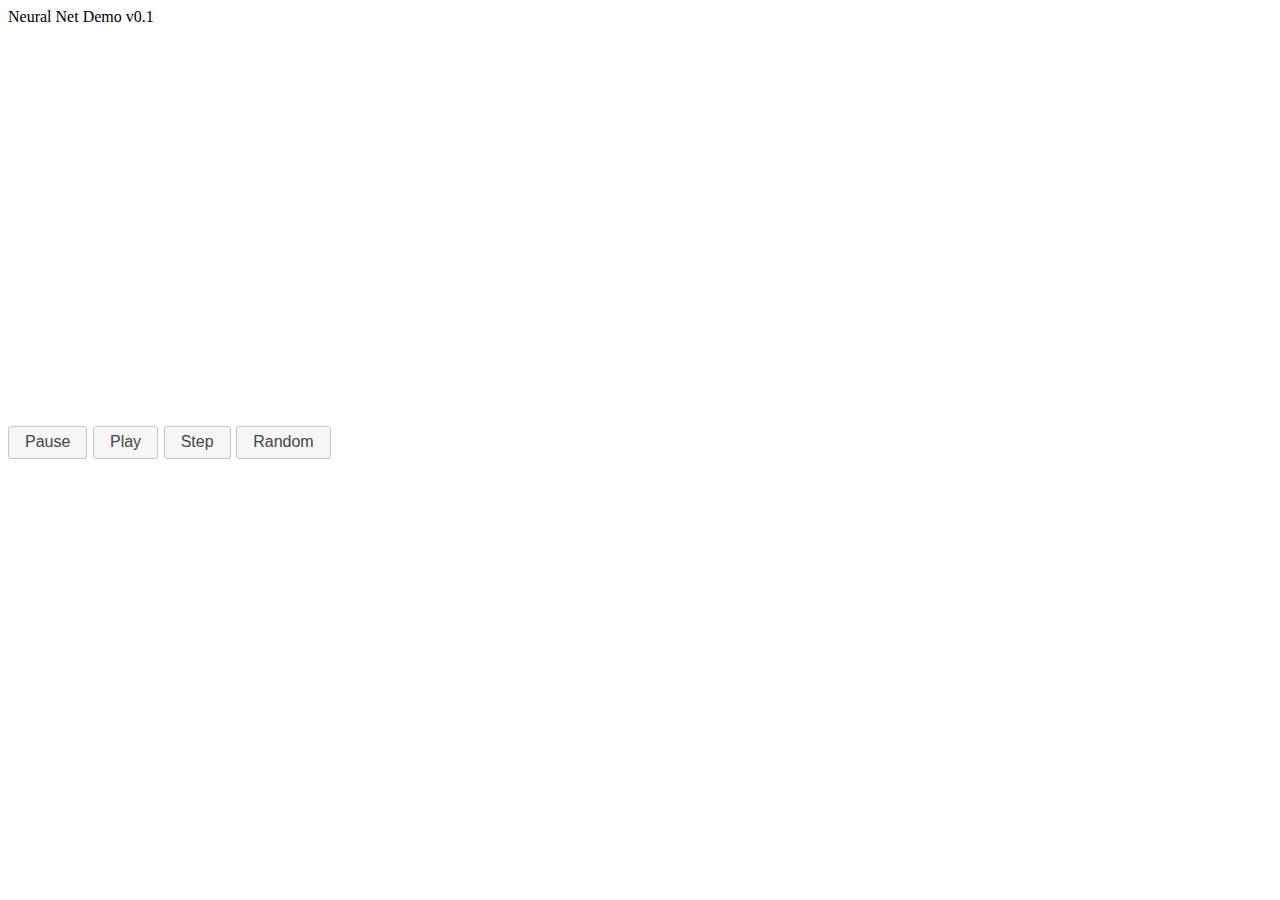
<file: index_old.html>
<html xmlns='http://www.w3.org/1999/xhtml' xml:lang='en' lang='en'>
<head>
  <meta http-equiv='content-type' content='text/html; charset=ISO-8859-1'>
  <title>Simple Neural Net Demo</title>
  
  <link rel='stylesheet' href='libs/jquery-ui.css' id='theme_css'/>
  
  <script src='libs/jquery-3.2.1.js'></script>
  <script src='libs/jquery-ui.js'></script>
  <script src='main.js' type='text/javascript'></script>
</head>

<body>
<div id='mainDiv'>Neural Net Demo v0.1</div>
<div id='elapsedDiv'></div>
<div>
<canvas id="mainCanvas" width="600" height="400"></canvas>
</div>
<div>
<button id="pauseBut" class="ui-button ui-widget ui-corner-all" onclick="onClickPause( )">Pause</button>
<button id="playBut" class="ui-button ui-widget ui-corner-all" onclick="onClickPlay( )">Play</button>
<button id="stepBut" class="ui-button ui-widget ui-corner-all" onclick="onClickStep( )">Step</button>
<button id="randBut" class="ui-button ui-widget ui-corner-all" onclick="onClickRand( )">Random</button>
</div>
<div id="dataTable"></div>
</body>

</html>
</file>
<file: libs/mycss.css>
.my-info {
  font-family: Arial,Helvetica,sans-serif; 
	font-size: 0.7em;
}

.my-desc {
  font-family: Arial,Helvetica,sans-serif; 
	font-size: 0.9em;
}

.my-table {
  font-family: Arial,Helvetica,sans-serif; 
	font-size: 1.0em;
}

.my-button {
  font-family: Arial,Helvetica,sans-serif; 
	font-size: 0.9em;
}

.right {
    float: right;
    width: 400px;
    border: 0px;
    padding: 3px;
}

.left {
    float: left;
    width: 400px;
    border: 0px;
    padding: 3px;
}

.footer {
    font-family: Arial,Helvetica,sans-serif; 
    font-size: 0.8em;
    position: relative;
    border: 0px;
    padding: 3px;
    clear: left;
    text-align: center;
}

.contdiv{
  /*width: 800px;*/
}
</file>
